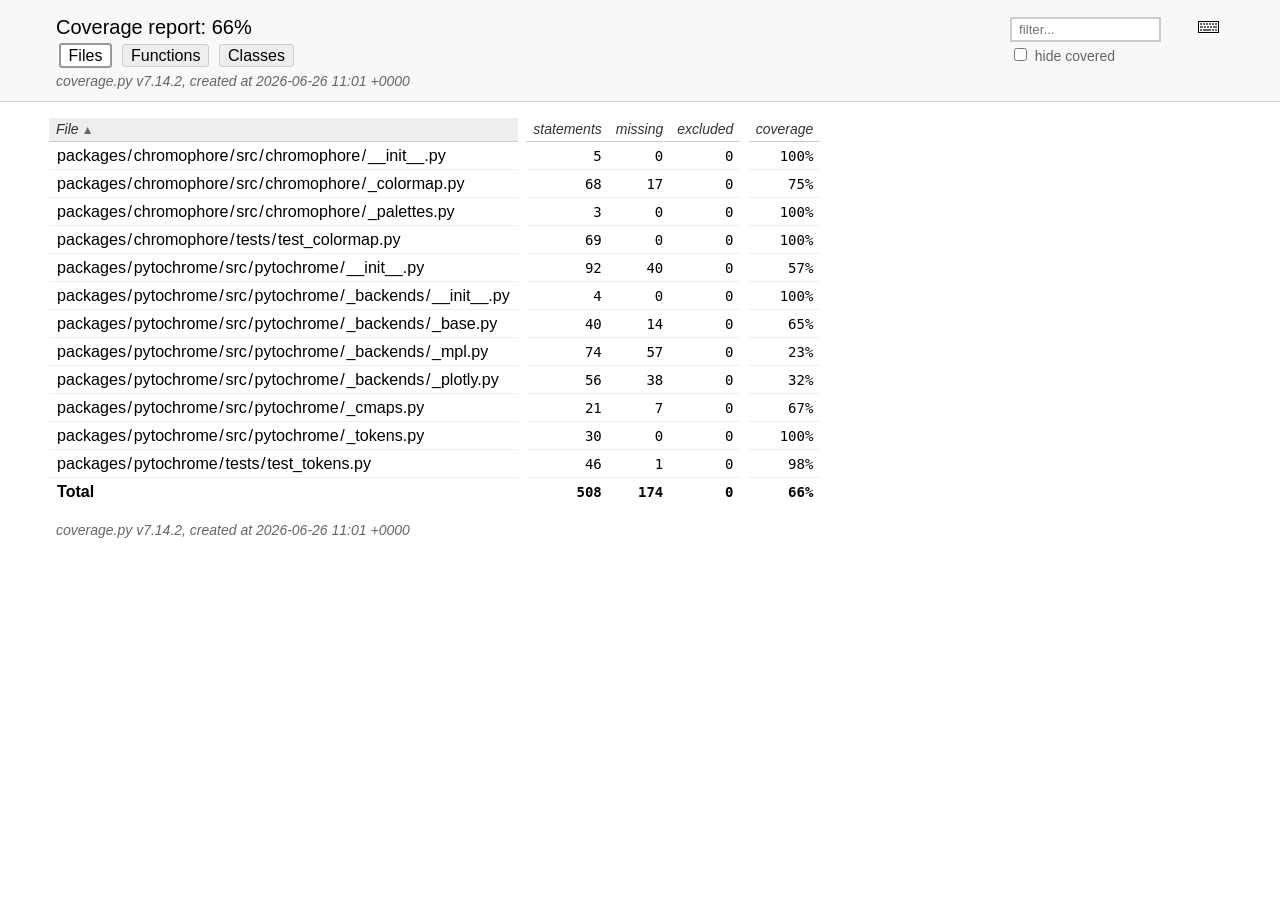
<file: htmlcov/index.html>
<!DOCTYPE html>
<html lang="en">
<head>
    <meta http-equiv="Content-Type" content="text/html; charset=utf-8">
    <title>Coverage report</title>
    <link rel="icon" sizes="32x32" href="favicon_32_cb_c827f16f.png">
    <link rel="stylesheet" href="style_cb_4667309f.css" type="text/css">
    <script src="coverage_html_cb_dd2e7eb5.js" defer></script>
</head>
<body class="indexfile">
<header>
    <div class="content">
        <h1>Coverage report:
            <span class="pc_cov">66%</span>
        </h1>
        <aside id="help_panel_wrapper">
            <input id="help_panel_state" type="checkbox">
            <label for="help_panel_state">
                <img id="keyboard_icon" src="keybd_closed_cb_900cfef5.png" alt="Show/hide keyboard shortcuts">
            </label>
            <div id="help_panel">
                <p class="legend">Shortcuts on this page</p>
                <div class="keyhelp">
                    <p>
                        <kbd>f</kbd>
                        <kbd>s</kbd>
                        <kbd>m</kbd>
                        <kbd>x</kbd>
                        <kbd>c</kbd>
                        &nbsp; change column sorting
                    </p>
                    <p>
                        <kbd>[</kbd>
                        <kbd>]</kbd>
                        &nbsp; prev/next file
                    </p>
                    <p>
                        <kbd>?</kbd> &nbsp; show/hide this help
                    </p>
                </div>
            </div>
        </aside>
        <form id="filter_container">
            <input id="filter" type="text" value="" placeholder="filter...">
            <div>
                <input id="hide100" type="checkbox" >
                <label for="hide100">hide covered</label>
            </div>
        </form>
        <h2>
                <a class="button current">Files</a>
                <a class="button" href="function_index.html">Functions</a>
                <a class="button" href="class_index.html">Classes</a>
        </h2>
        <p class="text">
            <a class="nav" href="https://coverage.readthedocs.io/en/7.14.2">coverage.py v7.14.2</a>,
            created at 2026-06-26 11:01 +0000
        </p>
    </div>
</header>
<main id="index">
    <table class="index" data-sortable>
        <thead>
            <tr class="tablehead" title="Click to sort">
                <th id="file" class="name" aria-sort="none" data-shortcut="f">File<span class="arrows"></span></th>
                <th class="spacer">&nbsp;</th>
                <th id="statements" aria-sort="none" data-default-sort-order="descending" data-shortcut="s">statements<span class="arrows"></span></th>
                <th id="missing" aria-sort="none" data-default-sort-order="descending" data-shortcut="m">missing<span class="arrows"></span></th>
                <th id="excluded" aria-sort="none" data-default-sort-order="descending" data-shortcut="x">excluded<span class="arrows"></span></th>
                <th class="spacer">&nbsp;</th>
                <th id="coverage" aria-sort="none" data-shortcut="c">coverage<span class="arrows"></span></th>
            </tr>
        </thead>
        <tbody>
            <tr class="region">
                <td class="name"><a href="z_70406cbaff59e3fa___init___py.html">packages<span class="sep">/</span>chromophore<span class="sep">/</span>src<span class="sep">/</span>chromophore<span class="sep">/</span>__init__.py</a></td>
                <td class="spacer">&nbsp;</td>
                <td>5</td>
                <td>0</td>
                <td>0</td>
                <td class="spacer">&nbsp;</td>
                <td data-ratio="5 5">100%</td>
            </tr>
            <tr class="region">
                <td class="name"><a href="z_70406cbaff59e3fa__colormap_py.html">packages<span class="sep">/</span>chromophore<span class="sep">/</span>src<span class="sep">/</span>chromophore<span class="sep">/</span>_colormap.py</a></td>
                <td class="spacer">&nbsp;</td>
                <td>68</td>
                <td>17</td>
                <td>0</td>
                <td class="spacer">&nbsp;</td>
                <td data-ratio="51 68">75%</td>
            </tr>
            <tr class="region">
                <td class="name"><a href="z_70406cbaff59e3fa__palettes_py.html">packages<span class="sep">/</span>chromophore<span class="sep">/</span>src<span class="sep">/</span>chromophore<span class="sep">/</span>_palettes.py</a></td>
                <td class="spacer">&nbsp;</td>
                <td>3</td>
                <td>0</td>
                <td>0</td>
                <td class="spacer">&nbsp;</td>
                <td data-ratio="3 3">100%</td>
            </tr>
            <tr class="region">
                <td class="name"><a href="z_b58d9dd2c799836d_test_colormap_py.html">packages<span class="sep">/</span>chromophore<span class="sep">/</span>tests<span class="sep">/</span>test_colormap.py</a></td>
                <td class="spacer">&nbsp;</td>
                <td>69</td>
                <td>0</td>
                <td>0</td>
                <td class="spacer">&nbsp;</td>
                <td data-ratio="69 69">100%</td>
            </tr>
            <tr class="region">
                <td class="name"><a href="z_0bf3a941c13dfd55___init___py.html">packages<span class="sep">/</span>pytochrome<span class="sep">/</span>src<span class="sep">/</span>pytochrome<span class="sep">/</span>__init__.py</a></td>
                <td class="spacer">&nbsp;</td>
                <td>92</td>
                <td>40</td>
                <td>0</td>
                <td class="spacer">&nbsp;</td>
                <td data-ratio="52 92">57%</td>
            </tr>
            <tr class="region">
                <td class="name"><a href="z_b8a39d7224807bad___init___py.html">packages<span class="sep">/</span>pytochrome<span class="sep">/</span>src<span class="sep">/</span>pytochrome<span class="sep">/</span>_backends<span class="sep">/</span>__init__.py</a></td>
                <td class="spacer">&nbsp;</td>
                <td>4</td>
                <td>0</td>
                <td>0</td>
                <td class="spacer">&nbsp;</td>
                <td data-ratio="4 4">100%</td>
            </tr>
            <tr class="region">
                <td class="name"><a href="z_b8a39d7224807bad__base_py.html">packages<span class="sep">/</span>pytochrome<span class="sep">/</span>src<span class="sep">/</span>pytochrome<span class="sep">/</span>_backends<span class="sep">/</span>_base.py</a></td>
                <td class="spacer">&nbsp;</td>
                <td>40</td>
                <td>14</td>
                <td>0</td>
                <td class="spacer">&nbsp;</td>
                <td data-ratio="26 40">65%</td>
            </tr>
            <tr class="region">
                <td class="name"><a href="z_b8a39d7224807bad__mpl_py.html">packages<span class="sep">/</span>pytochrome<span class="sep">/</span>src<span class="sep">/</span>pytochrome<span class="sep">/</span>_backends<span class="sep">/</span>_mpl.py</a></td>
                <td class="spacer">&nbsp;</td>
                <td>74</td>
                <td>57</td>
                <td>0</td>
                <td class="spacer">&nbsp;</td>
                <td data-ratio="17 74">23%</td>
            </tr>
            <tr class="region">
                <td class="name"><a href="z_b8a39d7224807bad__plotly_py.html">packages<span class="sep">/</span>pytochrome<span class="sep">/</span>src<span class="sep">/</span>pytochrome<span class="sep">/</span>_backends<span class="sep">/</span>_plotly.py</a></td>
                <td class="spacer">&nbsp;</td>
                <td>56</td>
                <td>38</td>
                <td>0</td>
                <td class="spacer">&nbsp;</td>
                <td data-ratio="18 56">32%</td>
            </tr>
            <tr class="region">
                <td class="name"><a href="z_0bf3a941c13dfd55__cmaps_py.html">packages<span class="sep">/</span>pytochrome<span class="sep">/</span>src<span class="sep">/</span>pytochrome<span class="sep">/</span>_cmaps.py</a></td>
                <td class="spacer">&nbsp;</td>
                <td>21</td>
                <td>7</td>
                <td>0</td>
                <td class="spacer">&nbsp;</td>
                <td data-ratio="14 21">67%</td>
            </tr>
            <tr class="region">
                <td class="name"><a href="z_0bf3a941c13dfd55__tokens_py.html">packages<span class="sep">/</span>pytochrome<span class="sep">/</span>src<span class="sep">/</span>pytochrome<span class="sep">/</span>_tokens.py</a></td>
                <td class="spacer">&nbsp;</td>
                <td>30</td>
                <td>0</td>
                <td>0</td>
                <td class="spacer">&nbsp;</td>
                <td data-ratio="30 30">100%</td>
            </tr>
            <tr class="region">
                <td class="name"><a href="z_cdfa4a50bebfd3d2_test_tokens_py.html">packages<span class="sep">/</span>pytochrome<span class="sep">/</span>tests<span class="sep">/</span>test_tokens.py</a></td>
                <td class="spacer">&nbsp;</td>
                <td>46</td>
                <td>1</td>
                <td>0</td>
                <td class="spacer">&nbsp;</td>
                <td data-ratio="45 46">98%</td>
            </tr>
        </tbody>
        <tfoot>
            <tr class="total">
                <td class="name">Total</td>
                <td class="spacer">&nbsp;</td>
                <td>508</td>
                <td>174</td>
                <td>0</td>
                <td class="spacer">&nbsp;</td>
                <td data-ratio="334 508">66%</td>
            </tr>
        </tfoot>
    </table>
    <p id="no_rows">
        No items found using the specified filter.
    </p>
</main>
<footer>
    <div class="content">
        <p>
            <a class="nav" href="https://coverage.readthedocs.io/en/7.14.2">coverage.py v7.14.2</a>,
            created at 2026-06-26 11:01 +0000
        </p>
    </div>
    <aside class="hidden">
        <a id="prevFileLink" class="nav" href="z_cdfa4a50bebfd3d2_test_tokens_py.html"></a>
        <a id="nextFileLink" class="nav" href="z_70406cbaff59e3fa___init___py.html"></a>
        <button type="button" class="button_prev_file" data-shortcut="["></button>
        <button type="button" class="button_next_file" data-shortcut="]"></button>
        <button type="button" class="button_show_hide_help" data-shortcut="?"></button>
    </aside>
</footer>
</body>
</html>
</file>
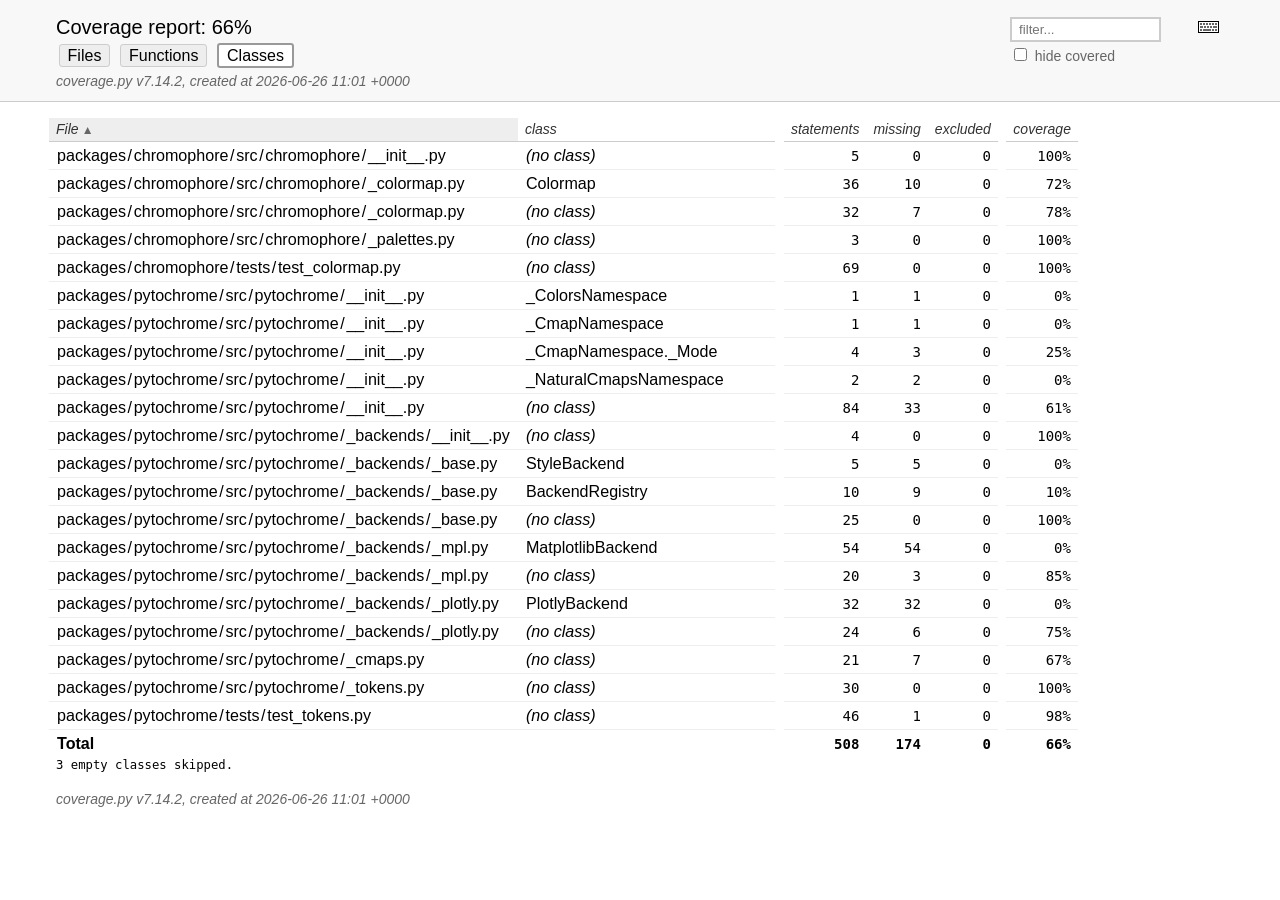
<file: htmlcov/class_index.html>
<!DOCTYPE html>
<html lang="en">
<head>
    <meta http-equiv="Content-Type" content="text/html; charset=utf-8">
    <title>Coverage report</title>
    <link rel="icon" sizes="32x32" href="favicon_32_cb_c827f16f.png">
    <link rel="stylesheet" href="style_cb_4667309f.css" type="text/css">
    <script src="coverage_html_cb_dd2e7eb5.js" defer></script>
</head>
<body class="indexfile">
<header>
    <div class="content">
        <h1>Coverage report:
            <span class="pc_cov">66%</span>
        </h1>
        <aside id="help_panel_wrapper">
            <input id="help_panel_state" type="checkbox">
            <label for="help_panel_state">
                <img id="keyboard_icon" src="keybd_closed_cb_900cfef5.png" alt="Show/hide keyboard shortcuts">
            </label>
            <div id="help_panel">
                <p class="legend">Shortcuts on this page</p>
                <div class="keyhelp">
                    <p>
                        <kbd>f</kbd>
                        <kbd>n</kbd>
                        <kbd>s</kbd>
                        <kbd>m</kbd>
                        <kbd>x</kbd>
                        <kbd>c</kbd>
                        &nbsp; change column sorting
                    </p>
                    <p>
                        <kbd>[</kbd>
                        <kbd>]</kbd>
                        &nbsp; prev/next file
                    </p>
                    <p>
                        <kbd>?</kbd> &nbsp; show/hide this help
                    </p>
                </div>
            </div>
        </aside>
        <form id="filter_container">
            <input id="filter" type="text" value="" placeholder="filter...">
            <div>
                <input id="hide100" type="checkbox" >
                <label for="hide100">hide covered</label>
            </div>
        </form>
        <h2>
                <a class="button" href="index.html">Files</a>
                <a class="button" href="function_index.html">Functions</a>
                <a class="button current">Classes</a>
        </h2>
        <p class="text">
            <a class="nav" href="https://coverage.readthedocs.io/en/7.14.2">coverage.py v7.14.2</a>,
            created at 2026-06-26 11:01 +0000
        </p>
    </div>
</header>
<main id="index">
    <table class="index" data-sortable>
        <thead>
            <tr class="tablehead" title="Click to sort">
                <th id="file" class="name" aria-sort="none" data-shortcut="f">File<span class="arrows"></span></th>
                <th id="region" class="name" aria-sort="none" data-default-sort-order="ascending" data-shortcut="n">class<span class="arrows"></span></th>
                <th class="spacer">&nbsp;</th>
                <th id="statements" aria-sort="none" data-default-sort-order="descending" data-shortcut="s">statements<span class="arrows"></span></th>
                <th id="missing" aria-sort="none" data-default-sort-order="descending" data-shortcut="m">missing<span class="arrows"></span></th>
                <th id="excluded" aria-sort="none" data-default-sort-order="descending" data-shortcut="x">excluded<span class="arrows"></span></th>
                <th class="spacer">&nbsp;</th>
                <th id="coverage" aria-sort="none" data-shortcut="c">coverage<span class="arrows"></span></th>
            </tr>
        </thead>
        <tbody>
            <tr class="region">
                <td class="name"><a href="z_70406cbaff59e3fa___init___py.html">packages<span class="sep">/</span>chromophore<span class="sep">/</span>src<span class="sep">/</span>chromophore<span class="sep">/</span>__init__.py</a></td>
                <td class="name"><a href="z_70406cbaff59e3fa___init___py.html"><data value=''><span class='no-noun'>(no class)</span></data></a></td>
                <td class="spacer">&nbsp;</td>
                <td>5</td>
                <td>0</td>
                <td>0</td>
                <td class="spacer">&nbsp;</td>
                <td data-ratio="5 5">100%</td>
            </tr>
            <tr class="region">
                <td class="name"><a href="z_70406cbaff59e3fa__colormap_py.html#t27">packages<span class="sep">/</span>chromophore<span class="sep">/</span>src<span class="sep">/</span>chromophore<span class="sep">/</span>_colormap.py</a></td>
                <td class="name"><a href="z_70406cbaff59e3fa__colormap_py.html#t27"><data value='Colormap'>Colormap</data></a></td>
                <td class="spacer">&nbsp;</td>
                <td>36</td>
                <td>10</td>
                <td>0</td>
                <td class="spacer">&nbsp;</td>
                <td data-ratio="26 36">72%</td>
            </tr>
            <tr class="region">
                <td class="name"><a href="z_70406cbaff59e3fa__colormap_py.html">packages<span class="sep">/</span>chromophore<span class="sep">/</span>src<span class="sep">/</span>chromophore<span class="sep">/</span>_colormap.py</a></td>
                <td class="name"><a href="z_70406cbaff59e3fa__colormap_py.html"><data value=''><span class='no-noun'>(no class)</span></data></a></td>
                <td class="spacer">&nbsp;</td>
                <td>32</td>
                <td>7</td>
                <td>0</td>
                <td class="spacer">&nbsp;</td>
                <td data-ratio="25 32">78%</td>
            </tr>
            <tr class="region">
                <td class="name"><a href="z_70406cbaff59e3fa__palettes_py.html">packages<span class="sep">/</span>chromophore<span class="sep">/</span>src<span class="sep">/</span>chromophore<span class="sep">/</span>_palettes.py</a></td>
                <td class="name"><a href="z_70406cbaff59e3fa__palettes_py.html"><data value=''><span class='no-noun'>(no class)</span></data></a></td>
                <td class="spacer">&nbsp;</td>
                <td>3</td>
                <td>0</td>
                <td>0</td>
                <td class="spacer">&nbsp;</td>
                <td data-ratio="3 3">100%</td>
            </tr>
            <tr class="region">
                <td class="name"><a href="z_b58d9dd2c799836d_test_colormap_py.html">packages<span class="sep">/</span>chromophore<span class="sep">/</span>tests<span class="sep">/</span>test_colormap.py</a></td>
                <td class="name"><a href="z_b58d9dd2c799836d_test_colormap_py.html"><data value=''><span class='no-noun'>(no class)</span></data></a></td>
                <td class="spacer">&nbsp;</td>
                <td>69</td>
                <td>0</td>
                <td>0</td>
                <td class="spacer">&nbsp;</td>
                <td data-ratio="69 69">100%</td>
            </tr>
            <tr class="region">
                <td class="name"><a href="z_0bf3a941c13dfd55___init___py.html#t204">packages<span class="sep">/</span>pytochrome<span class="sep">/</span>src<span class="sep">/</span>pytochrome<span class="sep">/</span>__init__.py</a></td>
                <td class="name"><a href="z_0bf3a941c13dfd55___init___py.html#t204"><data value='ColorsNamespace'>_ColorsNamespace</data></a></td>
                <td class="spacer">&nbsp;</td>
                <td>1</td>
                <td>1</td>
                <td>0</td>
                <td class="spacer">&nbsp;</td>
                <td data-ratio="0 1">0%</td>
            </tr>
            <tr class="region">
                <td class="name"><a href="z_0bf3a941c13dfd55___init___py.html#t218">packages<span class="sep">/</span>pytochrome<span class="sep">/</span>src<span class="sep">/</span>pytochrome<span class="sep">/</span>__init__.py</a></td>
                <td class="name"><a href="z_0bf3a941c13dfd55___init___py.html#t218"><data value='CmapNamespace'>_CmapNamespace</data></a></td>
                <td class="spacer">&nbsp;</td>
                <td>1</td>
                <td>1</td>
                <td>0</td>
                <td class="spacer">&nbsp;</td>
                <td data-ratio="0 1">0%</td>
            </tr>
            <tr class="region">
                <td class="name"><a href="z_0bf3a941c13dfd55___init___py.html#t225">packages<span class="sep">/</span>pytochrome<span class="sep">/</span>src<span class="sep">/</span>pytochrome<span class="sep">/</span>__init__.py</a></td>
                <td class="name"><a href="z_0bf3a941c13dfd55___init___py.html#t225"><data value='Mode'>_CmapNamespace._Mode</data></a></td>
                <td class="spacer">&nbsp;</td>
                <td>4</td>
                <td>3</td>
                <td>0</td>
                <td class="spacer">&nbsp;</td>
                <td data-ratio="1 4">25%</td>
            </tr>
            <tr class="region">
                <td class="name"><a href="z_0bf3a941c13dfd55___init___py.html#t254">packages<span class="sep">/</span>pytochrome<span class="sep">/</span>src<span class="sep">/</span>pytochrome<span class="sep">/</span>__init__.py</a></td>
                <td class="name"><a href="z_0bf3a941c13dfd55___init___py.html#t254"><data value='NaturalCmapsNamespace'>_NaturalCmapsNamespace</data></a></td>
                <td class="spacer">&nbsp;</td>
                <td>2</td>
                <td>2</td>
                <td>0</td>
                <td class="spacer">&nbsp;</td>
                <td data-ratio="0 2">0%</td>
            </tr>
            <tr class="region">
                <td class="name"><a href="z_0bf3a941c13dfd55___init___py.html">packages<span class="sep">/</span>pytochrome<span class="sep">/</span>src<span class="sep">/</span>pytochrome<span class="sep">/</span>__init__.py</a></td>
                <td class="name"><a href="z_0bf3a941c13dfd55___init___py.html"><data value=''><span class='no-noun'>(no class)</span></data></a></td>
                <td class="spacer">&nbsp;</td>
                <td>84</td>
                <td>33</td>
                <td>0</td>
                <td class="spacer">&nbsp;</td>
                <td data-ratio="51 84">61%</td>
            </tr>
            <tr class="region">
                <td class="name"><a href="z_b8a39d7224807bad___init___py.html">packages<span class="sep">/</span>pytochrome<span class="sep">/</span>src<span class="sep">/</span>pytochrome<span class="sep">/</span>_backends<span class="sep">/</span>__init__.py</a></td>
                <td class="name"><a href="z_b8a39d7224807bad___init___py.html"><data value=''><span class='no-noun'>(no class)</span></data></a></td>
                <td class="spacer">&nbsp;</td>
                <td>4</td>
                <td>0</td>
                <td>0</td>
                <td class="spacer">&nbsp;</td>
                <td data-ratio="4 4">100%</td>
            </tr>
            <tr class="region">
                <td class="name"><a href="z_b8a39d7224807bad__base_py.html#t11">packages<span class="sep">/</span>pytochrome<span class="sep">/</span>src<span class="sep">/</span>pytochrome<span class="sep">/</span>_backends<span class="sep">/</span>_base.py</a></td>
                <td class="name"><a href="z_b8a39d7224807bad__base_py.html#t11"><data value='StyleBackend'>StyleBackend</data></a></td>
                <td class="spacer">&nbsp;</td>
                <td>5</td>
                <td>5</td>
                <td>0</td>
                <td class="spacer">&nbsp;</td>
                <td data-ratio="0 5">0%</td>
            </tr>
            <tr class="region">
                <td class="name"><a href="z_b8a39d7224807bad__base_py.html#t58">packages<span class="sep">/</span>pytochrome<span class="sep">/</span>src<span class="sep">/</span>pytochrome<span class="sep">/</span>_backends<span class="sep">/</span>_base.py</a></td>
                <td class="name"><a href="z_b8a39d7224807bad__base_py.html#t58"><data value='BackendRegistry'>BackendRegistry</data></a></td>
                <td class="spacer">&nbsp;</td>
                <td>10</td>
                <td>9</td>
                <td>0</td>
                <td class="spacer">&nbsp;</td>
                <td data-ratio="1 10">10%</td>
            </tr>
            <tr class="region">
                <td class="name"><a href="z_b8a39d7224807bad__base_py.html">packages<span class="sep">/</span>pytochrome<span class="sep">/</span>src<span class="sep">/</span>pytochrome<span class="sep">/</span>_backends<span class="sep">/</span>_base.py</a></td>
                <td class="name"><a href="z_b8a39d7224807bad__base_py.html"><data value=''><span class='no-noun'>(no class)</span></data></a></td>
                <td class="spacer">&nbsp;</td>
                <td>25</td>
                <td>0</td>
                <td>0</td>
                <td class="spacer">&nbsp;</td>
                <td data-ratio="25 25">100%</td>
            </tr>
            <tr class="region">
                <td class="name"><a href="z_b8a39d7224807bad__mpl_py.html#t39">packages<span class="sep">/</span>pytochrome<span class="sep">/</span>src<span class="sep">/</span>pytochrome<span class="sep">/</span>_backends<span class="sep">/</span>_mpl.py</a></td>
                <td class="name"><a href="z_b8a39d7224807bad__mpl_py.html#t39"><data value='MatplotlibBackend'>MatplotlibBackend</data></a></td>
                <td class="spacer">&nbsp;</td>
                <td>54</td>
                <td>54</td>
                <td>0</td>
                <td class="spacer">&nbsp;</td>
                <td data-ratio="0 54">0%</td>
            </tr>
            <tr class="region">
                <td class="name"><a href="z_b8a39d7224807bad__mpl_py.html">packages<span class="sep">/</span>pytochrome<span class="sep">/</span>src<span class="sep">/</span>pytochrome<span class="sep">/</span>_backends<span class="sep">/</span>_mpl.py</a></td>
                <td class="name"><a href="z_b8a39d7224807bad__mpl_py.html"><data value=''><span class='no-noun'>(no class)</span></data></a></td>
                <td class="spacer">&nbsp;</td>
                <td>20</td>
                <td>3</td>
                <td>0</td>
                <td class="spacer">&nbsp;</td>
                <td data-ratio="17 20">85%</td>
            </tr>
            <tr class="region">
                <td class="name"><a href="z_b8a39d7224807bad__plotly_py.html#t129">packages<span class="sep">/</span>pytochrome<span class="sep">/</span>src<span class="sep">/</span>pytochrome<span class="sep">/</span>_backends<span class="sep">/</span>_plotly.py</a></td>
                <td class="name"><a href="z_b8a39d7224807bad__plotly_py.html#t129"><data value='PlotlyBackend'>PlotlyBackend</data></a></td>
                <td class="spacer">&nbsp;</td>
                <td>32</td>
                <td>32</td>
                <td>0</td>
                <td class="spacer">&nbsp;</td>
                <td data-ratio="0 32">0%</td>
            </tr>
            <tr class="region">
                <td class="name"><a href="z_b8a39d7224807bad__plotly_py.html">packages<span class="sep">/</span>pytochrome<span class="sep">/</span>src<span class="sep">/</span>pytochrome<span class="sep">/</span>_backends<span class="sep">/</span>_plotly.py</a></td>
                <td class="name"><a href="z_b8a39d7224807bad__plotly_py.html"><data value=''><span class='no-noun'>(no class)</span></data></a></td>
                <td class="spacer">&nbsp;</td>
                <td>24</td>
                <td>6</td>
                <td>0</td>
                <td class="spacer">&nbsp;</td>
                <td data-ratio="18 24">75%</td>
            </tr>
            <tr class="region">
                <td class="name"><a href="z_0bf3a941c13dfd55__cmaps_py.html">packages<span class="sep">/</span>pytochrome<span class="sep">/</span>src<span class="sep">/</span>pytochrome<span class="sep">/</span>_cmaps.py</a></td>
                <td class="name"><a href="z_0bf3a941c13dfd55__cmaps_py.html"><data value=''><span class='no-noun'>(no class)</span></data></a></td>
                <td class="spacer">&nbsp;</td>
                <td>21</td>
                <td>7</td>
                <td>0</td>
                <td class="spacer">&nbsp;</td>
                <td data-ratio="14 21">67%</td>
            </tr>
            <tr class="region">
                <td class="name"><a href="z_0bf3a941c13dfd55__tokens_py.html">packages<span class="sep">/</span>pytochrome<span class="sep">/</span>src<span class="sep">/</span>pytochrome<span class="sep">/</span>_tokens.py</a></td>
                <td class="name"><a href="z_0bf3a941c13dfd55__tokens_py.html"><data value=''><span class='no-noun'>(no class)</span></data></a></td>
                <td class="spacer">&nbsp;</td>
                <td>30</td>
                <td>0</td>
                <td>0</td>
                <td class="spacer">&nbsp;</td>
                <td data-ratio="30 30">100%</td>
            </tr>
            <tr class="region">
                <td class="name"><a href="z_cdfa4a50bebfd3d2_test_tokens_py.html">packages<span class="sep">/</span>pytochrome<span class="sep">/</span>tests<span class="sep">/</span>test_tokens.py</a></td>
                <td class="name"><a href="z_cdfa4a50bebfd3d2_test_tokens_py.html"><data value=''><span class='no-noun'>(no class)</span></data></a></td>
                <td class="spacer">&nbsp;</td>
                <td>46</td>
                <td>1</td>
                <td>0</td>
                <td class="spacer">&nbsp;</td>
                <td data-ratio="45 46">98%</td>
            </tr>
        </tbody>
        <tfoot>
            <tr class="total">
                <td class="name">Total</td>
                <td class="name">&nbsp;</td>
                <td class="spacer">&nbsp;</td>
                <td>508</td>
                <td>174</td>
                <td>0</td>
                <td class="spacer">&nbsp;</td>
                <td data-ratio="334 508">66%</td>
            </tr>
        </tfoot>
    </table>
    <p id="no_rows">
        No items found using the specified filter.
    </p>
        <p>3 empty classes skipped.</p>
</main>
<footer>
    <div class="content">
        <p>
            <a class="nav" href="https://coverage.readthedocs.io/en/7.14.2">coverage.py v7.14.2</a>,
            created at 2026-06-26 11:01 +0000
        </p>
    </div>
    <aside class="hidden">
        <a id="prevFileLink" class="nav" href=""></a>
        <a id="nextFileLink" class="nav" href=""></a>
        <button type="button" class="button_prev_file" data-shortcut="["></button>
        <button type="button" class="button_next_file" data-shortcut="]"></button>
        <button type="button" class="button_show_hide_help" data-shortcut="?"></button>
    </aside>
</footer>
</body>
</html>
</file>
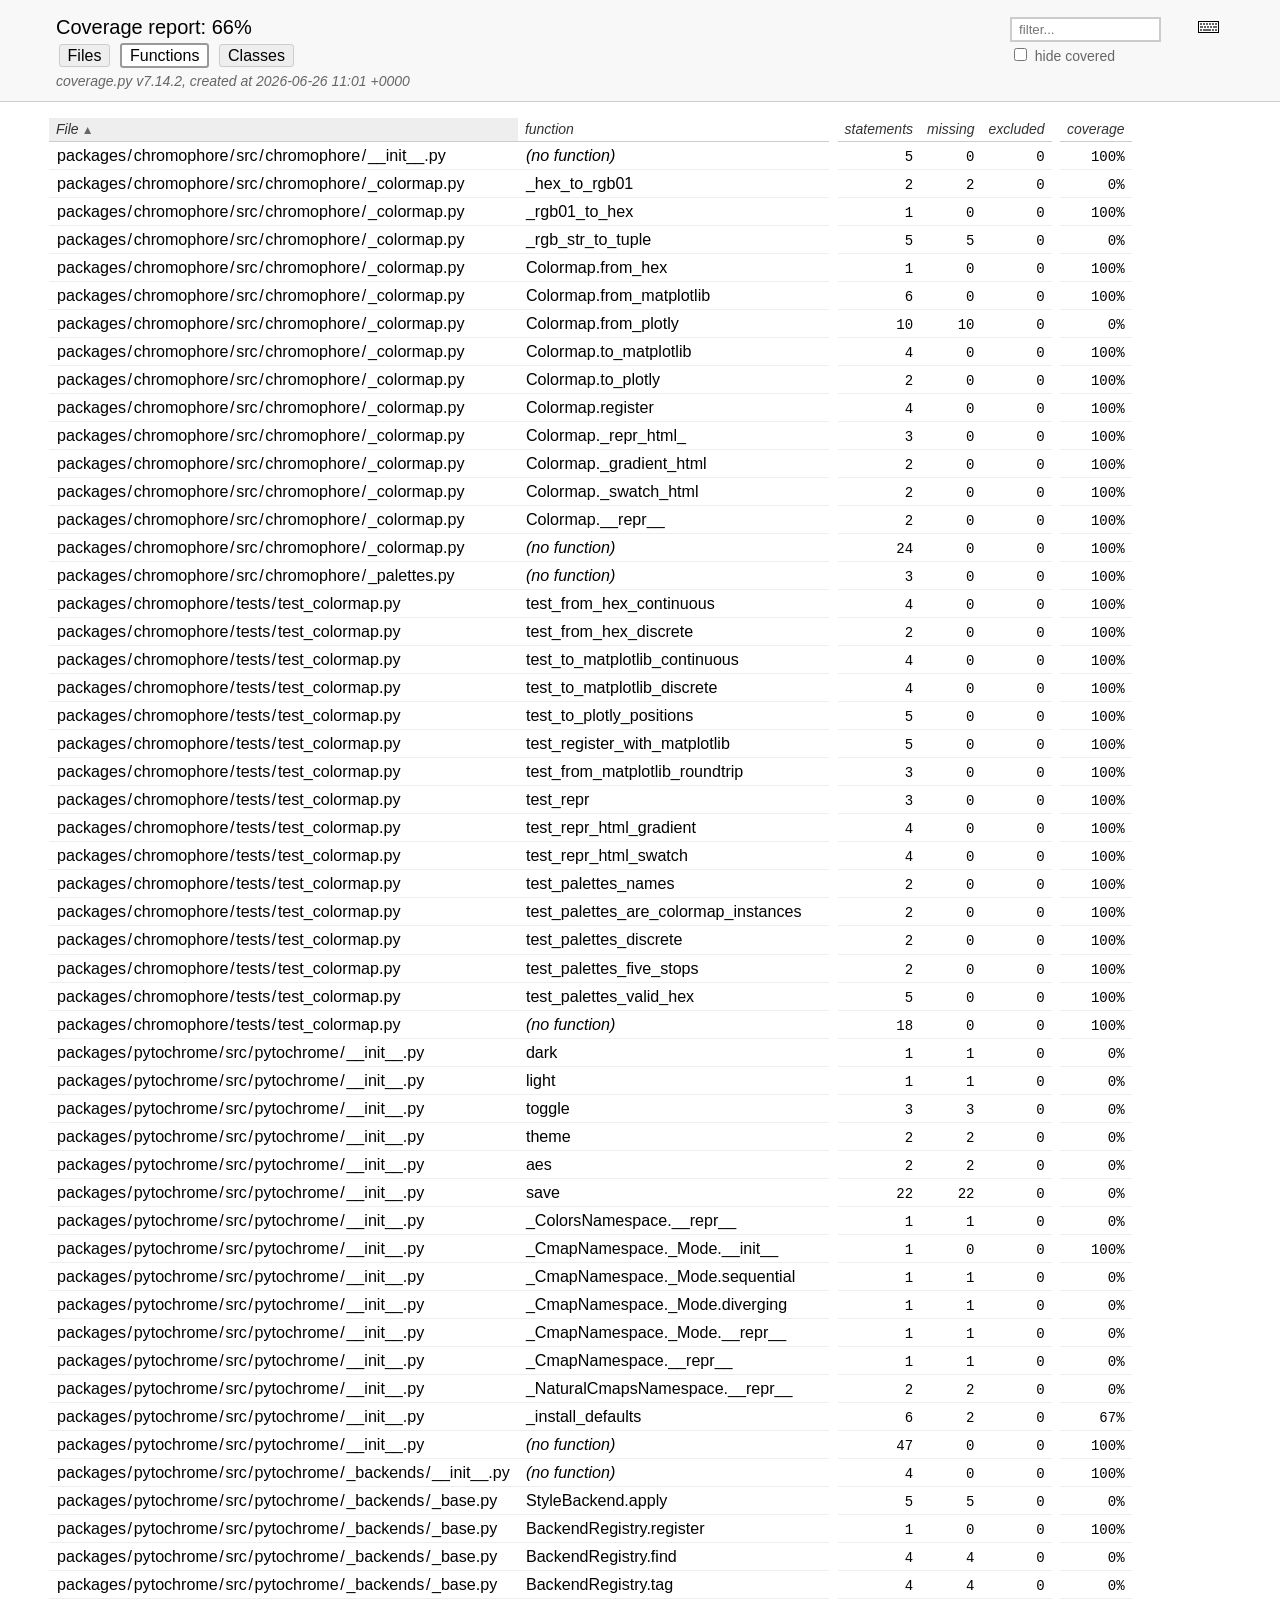
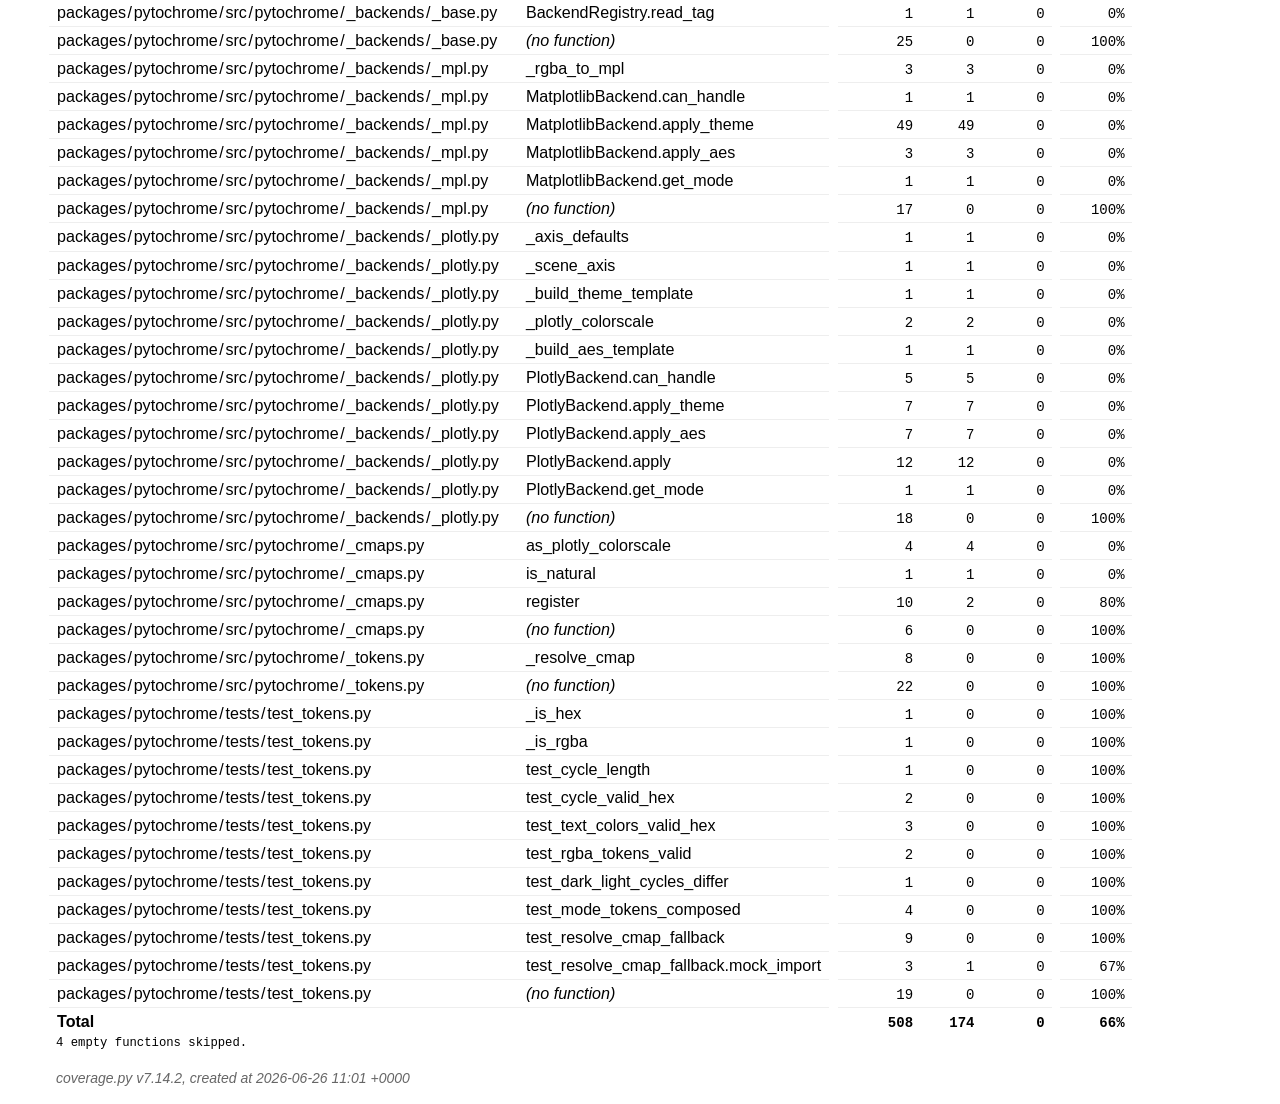
<file: htmlcov/function_index.html>
<!DOCTYPE html>
<html lang="en">
<head>
    <meta http-equiv="Content-Type" content="text/html; charset=utf-8">
    <title>Coverage report</title>
    <link rel="icon" sizes="32x32" href="favicon_32_cb_c827f16f.png">
    <link rel="stylesheet" href="style_cb_4667309f.css" type="text/css">
    <script src="coverage_html_cb_dd2e7eb5.js" defer></script>
</head>
<body class="indexfile">
<header>
    <div class="content">
        <h1>Coverage report:
            <span class="pc_cov">66%</span>
        </h1>
        <aside id="help_panel_wrapper">
            <input id="help_panel_state" type="checkbox">
            <label for="help_panel_state">
                <img id="keyboard_icon" src="keybd_closed_cb_900cfef5.png" alt="Show/hide keyboard shortcuts">
            </label>
            <div id="help_panel">
                <p class="legend">Shortcuts on this page</p>
                <div class="keyhelp">
                    <p>
                        <kbd>f</kbd>
                        <kbd>n</kbd>
                        <kbd>s</kbd>
                        <kbd>m</kbd>
                        <kbd>x</kbd>
                        <kbd>c</kbd>
                        &nbsp; change column sorting
                    </p>
                    <p>
                        <kbd>[</kbd>
                        <kbd>]</kbd>
                        &nbsp; prev/next file
                    </p>
                    <p>
                        <kbd>?</kbd> &nbsp; show/hide this help
                    </p>
                </div>
            </div>
        </aside>
        <form id="filter_container">
            <input id="filter" type="text" value="" placeholder="filter...">
            <div>
                <input id="hide100" type="checkbox" >
                <label for="hide100">hide covered</label>
            </div>
        </form>
        <h2>
                <a class="button" href="index.html">Files</a>
                <a class="button current">Functions</a>
                <a class="button" href="class_index.html">Classes</a>
        </h2>
        <p class="text">
            <a class="nav" href="https://coverage.readthedocs.io/en/7.14.2">coverage.py v7.14.2</a>,
            created at 2026-06-26 11:01 +0000
        </p>
    </div>
</header>
<main id="index">
    <table class="index" data-sortable>
        <thead>
            <tr class="tablehead" title="Click to sort">
                <th id="file" class="name" aria-sort="none" data-shortcut="f">File<span class="arrows"></span></th>
                <th id="region" class="name" aria-sort="none" data-default-sort-order="ascending" data-shortcut="n">function<span class="arrows"></span></th>
                <th class="spacer">&nbsp;</th>
                <th id="statements" aria-sort="none" data-default-sort-order="descending" data-shortcut="s">statements<span class="arrows"></span></th>
                <th id="missing" aria-sort="none" data-default-sort-order="descending" data-shortcut="m">missing<span class="arrows"></span></th>
                <th id="excluded" aria-sort="none" data-default-sort-order="descending" data-shortcut="x">excluded<span class="arrows"></span></th>
                <th class="spacer">&nbsp;</th>
                <th id="coverage" aria-sort="none" data-shortcut="c">coverage<span class="arrows"></span></th>
            </tr>
        </thead>
        <tbody>
            <tr class="region">
                <td class="name"><a href="z_70406cbaff59e3fa___init___py.html">packages<span class="sep">/</span>chromophore<span class="sep">/</span>src<span class="sep">/</span>chromophore<span class="sep">/</span>__init__.py</a></td>
                <td class="name"><a href="z_70406cbaff59e3fa___init___py.html"><data value=''><span class='no-noun'>(no function)</span></data></a></td>
                <td class="spacer">&nbsp;</td>
                <td>5</td>
                <td>0</td>
                <td>0</td>
                <td class="spacer">&nbsp;</td>
                <td data-ratio="5 5">100%</td>
            </tr>
            <tr class="region">
                <td class="name"><a href="z_70406cbaff59e3fa__colormap_py.html#t9">packages<span class="sep">/</span>chromophore<span class="sep">/</span>src<span class="sep">/</span>chromophore<span class="sep">/</span>_colormap.py</a></td>
                <td class="name"><a href="z_70406cbaff59e3fa__colormap_py.html#t9"><data value='hex_to_rgb01'>_hex_to_rgb01</data></a></td>
                <td class="spacer">&nbsp;</td>
                <td>2</td>
                <td>2</td>
                <td>0</td>
                <td class="spacer">&nbsp;</td>
                <td data-ratio="0 2">0%</td>
            </tr>
            <tr class="region">
                <td class="name"><a href="z_70406cbaff59e3fa__colormap_py.html#t14">packages<span class="sep">/</span>chromophore<span class="sep">/</span>src<span class="sep">/</span>chromophore<span class="sep">/</span>_colormap.py</a></td>
                <td class="name"><a href="z_70406cbaff59e3fa__colormap_py.html#t14"><data value='rgb01_to_hex'>_rgb01_to_hex</data></a></td>
                <td class="spacer">&nbsp;</td>
                <td>1</td>
                <td>0</td>
                <td>0</td>
                <td class="spacer">&nbsp;</td>
                <td data-ratio="1 1">100%</td>
            </tr>
            <tr class="region">
                <td class="name"><a href="z_70406cbaff59e3fa__colormap_py.html#t18">packages<span class="sep">/</span>chromophore<span class="sep">/</span>src<span class="sep">/</span>chromophore<span class="sep">/</span>_colormap.py</a></td>
                <td class="name"><a href="z_70406cbaff59e3fa__colormap_py.html#t18"><data value='rgb_str_to_tuple'>_rgb_str_to_tuple</data></a></td>
                <td class="spacer">&nbsp;</td>
                <td>5</td>
                <td>5</td>
                <td>0</td>
                <td class="spacer">&nbsp;</td>
                <td data-ratio="0 5">0%</td>
            </tr>
            <tr class="region">
                <td class="name"><a href="z_70406cbaff59e3fa__colormap_py.html#t51">packages<span class="sep">/</span>chromophore<span class="sep">/</span>src<span class="sep">/</span>chromophore<span class="sep">/</span>_colormap.py</a></td>
                <td class="name"><a href="z_70406cbaff59e3fa__colormap_py.html#t51"><data value='from_hex'>Colormap.from_hex</data></a></td>
                <td class="spacer">&nbsp;</td>
                <td>1</td>
                <td>0</td>
                <td>0</td>
                <td class="spacer">&nbsp;</td>
                <td data-ratio="1 1">100%</td>
            </tr>
            <tr class="region">
                <td class="name"><a href="z_70406cbaff59e3fa__colormap_py.html#t61">packages<span class="sep">/</span>chromophore<span class="sep">/</span>src<span class="sep">/</span>chromophore<span class="sep">/</span>_colormap.py</a></td>
                <td class="name"><a href="z_70406cbaff59e3fa__colormap_py.html#t61"><data value='from_matplotlib'>Colormap.from_matplotlib</data></a></td>
                <td class="spacer">&nbsp;</td>
                <td>6</td>
                <td>0</td>
                <td>0</td>
                <td class="spacer">&nbsp;</td>
                <td data-ratio="6 6">100%</td>
            </tr>
            <tr class="region">
                <td class="name"><a href="z_70406cbaff59e3fa__colormap_py.html#t72">packages<span class="sep">/</span>chromophore<span class="sep">/</span>src<span class="sep">/</span>chromophore<span class="sep">/</span>_colormap.py</a></td>
                <td class="name"><a href="z_70406cbaff59e3fa__colormap_py.html#t72"><data value='from_plotly'>Colormap.from_plotly</data></a></td>
                <td class="spacer">&nbsp;</td>
                <td>10</td>
                <td>10</td>
                <td>0</td>
                <td class="spacer">&nbsp;</td>
                <td data-ratio="0 10">0%</td>
            </tr>
            <tr class="region">
                <td class="name"><a href="z_70406cbaff59e3fa__colormap_py.html#t91">packages<span class="sep">/</span>chromophore<span class="sep">/</span>src<span class="sep">/</span>chromophore<span class="sep">/</span>_colormap.py</a></td>
                <td class="name"><a href="z_70406cbaff59e3fa__colormap_py.html#t91"><data value='to_matplotlib'>Colormap.to_matplotlib</data></a></td>
                <td class="spacer">&nbsp;</td>
                <td>4</td>
                <td>0</td>
                <td>0</td>
                <td class="spacer">&nbsp;</td>
                <td data-ratio="4 4">100%</td>
            </tr>
            <tr class="region">
                <td class="name"><a href="z_70406cbaff59e3fa__colormap_py.html#t99">packages<span class="sep">/</span>chromophore<span class="sep">/</span>src<span class="sep">/</span>chromophore<span class="sep">/</span>_colormap.py</a></td>
                <td class="name"><a href="z_70406cbaff59e3fa__colormap_py.html#t99"><data value='to_plotly'>Colormap.to_plotly</data></a></td>
                <td class="spacer">&nbsp;</td>
                <td>2</td>
                <td>0</td>
                <td>0</td>
                <td class="spacer">&nbsp;</td>
                <td data-ratio="2 2">100%</td>
            </tr>
            <tr class="region">
                <td class="name"><a href="z_70406cbaff59e3fa__colormap_py.html#t104">packages<span class="sep">/</span>chromophore<span class="sep">/</span>src<span class="sep">/</span>chromophore<span class="sep">/</span>_colormap.py</a></td>
                <td class="name"><a href="z_70406cbaff59e3fa__colormap_py.html#t104"><data value='register'>Colormap.register</data></a></td>
                <td class="spacer">&nbsp;</td>
                <td>4</td>
                <td>0</td>
                <td>0</td>
                <td class="spacer">&nbsp;</td>
                <td data-ratio="4 4">100%</td>
            </tr>
            <tr class="region">
                <td class="name"><a href="z_70406cbaff59e3fa__colormap_py.html#t116">packages<span class="sep">/</span>chromophore<span class="sep">/</span>src<span class="sep">/</span>chromophore<span class="sep">/</span>_colormap.py</a></td>
                <td class="name"><a href="z_70406cbaff59e3fa__colormap_py.html#t116"><data value='repr_html_'>Colormap._repr_html_</data></a></td>
                <td class="spacer">&nbsp;</td>
                <td>3</td>
                <td>0</td>
                <td>0</td>
                <td class="spacer">&nbsp;</td>
                <td data-ratio="3 3">100%</td>
            </tr>
            <tr class="region">
                <td class="name"><a href="z_70406cbaff59e3fa__colormap_py.html#t121">packages<span class="sep">/</span>chromophore<span class="sep">/</span>src<span class="sep">/</span>chromophore<span class="sep">/</span>_colormap.py</a></td>
                <td class="name"><a href="z_70406cbaff59e3fa__colormap_py.html#t121"><data value='gradient_html'>Colormap._gradient_html</data></a></td>
                <td class="spacer">&nbsp;</td>
                <td>2</td>
                <td>0</td>
                <td>0</td>
                <td class="spacer">&nbsp;</td>
                <td data-ratio="2 2">100%</td>
            </tr>
            <tr class="region">
                <td class="name"><a href="z_70406cbaff59e3fa__colormap_py.html#t138">packages<span class="sep">/</span>chromophore<span class="sep">/</span>src<span class="sep">/</span>chromophore<span class="sep">/</span>_colormap.py</a></td>
                <td class="name"><a href="z_70406cbaff59e3fa__colormap_py.html#t138"><data value='swatch_html'>Colormap._swatch_html</data></a></td>
                <td class="spacer">&nbsp;</td>
                <td>2</td>
                <td>0</td>
                <td>0</td>
                <td class="spacer">&nbsp;</td>
                <td data-ratio="2 2">100%</td>
            </tr>
            <tr class="region">
                <td class="name"><a href="z_70406cbaff59e3fa__colormap_py.html#t153">packages<span class="sep">/</span>chromophore<span class="sep">/</span>src<span class="sep">/</span>chromophore<span class="sep">/</span>_colormap.py</a></td>
                <td class="name"><a href="z_70406cbaff59e3fa__colormap_py.html#t153"><data value='repr__'>Colormap.__repr__</data></a></td>
                <td class="spacer">&nbsp;</td>
                <td>2</td>
                <td>0</td>
                <td>0</td>
                <td class="spacer">&nbsp;</td>
                <td data-ratio="2 2">100%</td>
            </tr>
            <tr class="region">
                <td class="name"><a href="z_70406cbaff59e3fa__colormap_py.html">packages<span class="sep">/</span>chromophore<span class="sep">/</span>src<span class="sep">/</span>chromophore<span class="sep">/</span>_colormap.py</a></td>
                <td class="name"><a href="z_70406cbaff59e3fa__colormap_py.html"><data value=''><span class='no-noun'>(no function)</span></data></a></td>
                <td class="spacer">&nbsp;</td>
                <td>24</td>
                <td>0</td>
                <td>0</td>
                <td class="spacer">&nbsp;</td>
                <td data-ratio="24 24">100%</td>
            </tr>
            <tr class="region">
                <td class="name"><a href="z_70406cbaff59e3fa__palettes_py.html">packages<span class="sep">/</span>chromophore<span class="sep">/</span>src<span class="sep">/</span>chromophore<span class="sep">/</span>_palettes.py</a></td>
                <td class="name"><a href="z_70406cbaff59e3fa__palettes_py.html"><data value=''><span class='no-noun'>(no function)</span></data></a></td>
                <td class="spacer">&nbsp;</td>
                <td>3</td>
                <td>0</td>
                <td>0</td>
                <td class="spacer">&nbsp;</td>
                <td data-ratio="3 3">100%</td>
            </tr>
            <tr class="region">
                <td class="name"><a href="z_b58d9dd2c799836d_test_colormap_py.html#t8">packages<span class="sep">/</span>chromophore<span class="sep">/</span>tests<span class="sep">/</span>test_colormap.py</a></td>
                <td class="name"><a href="z_b58d9dd2c799836d_test_colormap_py.html#t8"><data value='test_from_hex_continuous'>test_from_hex_continuous</data></a></td>
                <td class="spacer">&nbsp;</td>
                <td>4</td>
                <td>0</td>
                <td>0</td>
                <td class="spacer">&nbsp;</td>
                <td data-ratio="4 4">100%</td>
            </tr>
            <tr class="region">
                <td class="name"><a href="z_b58d9dd2c799836d_test_colormap_py.html#t15">packages<span class="sep">/</span>chromophore<span class="sep">/</span>tests<span class="sep">/</span>test_colormap.py</a></td>
                <td class="name"><a href="z_b58d9dd2c799836d_test_colormap_py.html#t15"><data value='test_from_hex_discrete'>test_from_hex_discrete</data></a></td>
                <td class="spacer">&nbsp;</td>
                <td>2</td>
                <td>0</td>
                <td>0</td>
                <td class="spacer">&nbsp;</td>
                <td data-ratio="2 2">100%</td>
            </tr>
            <tr class="region">
                <td class="name"><a href="z_b58d9dd2c799836d_test_colormap_py.html#t20">packages<span class="sep">/</span>chromophore<span class="sep">/</span>tests<span class="sep">/</span>test_colormap.py</a></td>
                <td class="name"><a href="z_b58d9dd2c799836d_test_colormap_py.html#t20"><data value='test_to_matplotlib_continuous'>test_to_matplotlib_continuous</data></a></td>
                <td class="spacer">&nbsp;</td>
                <td>4</td>
                <td>0</td>
                <td>0</td>
                <td class="spacer">&nbsp;</td>
                <td data-ratio="4 4">100%</td>
            </tr>
            <tr class="region">
                <td class="name"><a href="z_b58d9dd2c799836d_test_colormap_py.html#t28">packages<span class="sep">/</span>chromophore<span class="sep">/</span>tests<span class="sep">/</span>test_colormap.py</a></td>
                <td class="name"><a href="z_b58d9dd2c799836d_test_colormap_py.html#t28"><data value='test_to_matplotlib_discrete'>test_to_matplotlib_discrete</data></a></td>
                <td class="spacer">&nbsp;</td>
                <td>4</td>
                <td>0</td>
                <td>0</td>
                <td class="spacer">&nbsp;</td>
                <td data-ratio="4 4">100%</td>
            </tr>
            <tr class="region">
                <td class="name"><a href="z_b58d9dd2c799836d_test_colormap_py.html#t36">packages<span class="sep">/</span>chromophore<span class="sep">/</span>tests<span class="sep">/</span>test_colormap.py</a></td>
                <td class="name"><a href="z_b58d9dd2c799836d_test_colormap_py.html#t36"><data value='test_to_plotly_positions'>test_to_plotly_positions</data></a></td>
                <td class="spacer">&nbsp;</td>
                <td>5</td>
                <td>0</td>
                <td>0</td>
                <td class="spacer">&nbsp;</td>
                <td data-ratio="5 5">100%</td>
            </tr>
            <tr class="region">
                <td class="name"><a href="z_b58d9dd2c799836d_test_colormap_py.html#t44">packages<span class="sep">/</span>chromophore<span class="sep">/</span>tests<span class="sep">/</span>test_colormap.py</a></td>
                <td class="name"><a href="z_b58d9dd2c799836d_test_colormap_py.html#t44"><data value='test_register_with_matplotlib'>test_register_with_matplotlib</data></a></td>
                <td class="spacer">&nbsp;</td>
                <td>5</td>
                <td>0</td>
                <td>0</td>
                <td class="spacer">&nbsp;</td>
                <td data-ratio="5 5">100%</td>
            </tr>
            <tr class="region">
                <td class="name"><a href="z_b58d9dd2c799836d_test_colormap_py.html#t53">packages<span class="sep">/</span>chromophore<span class="sep">/</span>tests<span class="sep">/</span>test_colormap.py</a></td>
                <td class="name"><a href="z_b58d9dd2c799836d_test_colormap_py.html#t53"><data value='test_from_matplotlib_roundtrip'>test_from_matplotlib_roundtrip</data></a></td>
                <td class="spacer">&nbsp;</td>
                <td>3</td>
                <td>0</td>
                <td>0</td>
                <td class="spacer">&nbsp;</td>
                <td data-ratio="3 3">100%</td>
            </tr>
            <tr class="region">
                <td class="name"><a href="z_b58d9dd2c799836d_test_colormap_py.html#t59">packages<span class="sep">/</span>chromophore<span class="sep">/</span>tests<span class="sep">/</span>test_colormap.py</a></td>
                <td class="name"><a href="z_b58d9dd2c799836d_test_colormap_py.html#t59"><data value='test_repr'>test_repr</data></a></td>
                <td class="spacer">&nbsp;</td>
                <td>3</td>
                <td>0</td>
                <td>0</td>
                <td class="spacer">&nbsp;</td>
                <td data-ratio="3 3">100%</td>
            </tr>
            <tr class="region">
                <td class="name"><a href="z_b58d9dd2c799836d_test_colormap_py.html#t65">packages<span class="sep">/</span>chromophore<span class="sep">/</span>tests<span class="sep">/</span>test_colormap.py</a></td>
                <td class="name"><a href="z_b58d9dd2c799836d_test_colormap_py.html#t65"><data value='test_repr_html_gradient'>test_repr_html_gradient</data></a></td>
                <td class="spacer">&nbsp;</td>
                <td>4</td>
                <td>0</td>
                <td>0</td>
                <td class="spacer">&nbsp;</td>
                <td data-ratio="4 4">100%</td>
            </tr>
            <tr class="region">
                <td class="name"><a href="z_b58d9dd2c799836d_test_colormap_py.html#t72">packages<span class="sep">/</span>chromophore<span class="sep">/</span>tests<span class="sep">/</span>test_colormap.py</a></td>
                <td class="name"><a href="z_b58d9dd2c799836d_test_colormap_py.html#t72"><data value='test_repr_html_swatch'>test_repr_html_swatch</data></a></td>
                <td class="spacer">&nbsp;</td>
                <td>4</td>
                <td>0</td>
                <td>0</td>
                <td class="spacer">&nbsp;</td>
                <td data-ratio="4 4">100%</td>
            </tr>
            <tr class="region">
                <td class="name"><a href="z_b58d9dd2c799836d_test_colormap_py.html#t86">packages<span class="sep">/</span>chromophore<span class="sep">/</span>tests<span class="sep">/</span>test_colormap.py</a></td>
                <td class="name"><a href="z_b58d9dd2c799836d_test_colormap_py.html#t86"><data value='test_palettes_names'>test_palettes_names</data></a></td>
                <td class="spacer">&nbsp;</td>
                <td>2</td>
                <td>0</td>
                <td>0</td>
                <td class="spacer">&nbsp;</td>
                <td data-ratio="2 2">100%</td>
            </tr>
            <tr class="region">
                <td class="name"><a href="z_b58d9dd2c799836d_test_colormap_py.html#t98">packages<span class="sep">/</span>chromophore<span class="sep">/</span>tests<span class="sep">/</span>test_colormap.py</a></td>
                <td class="name"><a href="z_b58d9dd2c799836d_test_colormap_py.html#t98"><data value='test_palettes_are_colormap_instances'>test_palettes_are_colormap_instances</data></a></td>
                <td class="spacer">&nbsp;</td>
                <td>2</td>
                <td>0</td>
                <td>0</td>
                <td class="spacer">&nbsp;</td>
                <td data-ratio="2 2">100%</td>
            </tr>
            <tr class="region">
                <td class="name"><a href="z_b58d9dd2c799836d_test_colormap_py.html#t103">packages<span class="sep">/</span>chromophore<span class="sep">/</span>tests<span class="sep">/</span>test_colormap.py</a></td>
                <td class="name"><a href="z_b58d9dd2c799836d_test_colormap_py.html#t103"><data value='test_palettes_discrete'>test_palettes_discrete</data></a></td>
                <td class="spacer">&nbsp;</td>
                <td>2</td>
                <td>0</td>
                <td>0</td>
                <td class="spacer">&nbsp;</td>
                <td data-ratio="2 2">100%</td>
            </tr>
            <tr class="region">
                <td class="name"><a href="z_b58d9dd2c799836d_test_colormap_py.html#t108">packages<span class="sep">/</span>chromophore<span class="sep">/</span>tests<span class="sep">/</span>test_colormap.py</a></td>
                <td class="name"><a href="z_b58d9dd2c799836d_test_colormap_py.html#t108"><data value='test_palettes_five_stops'>test_palettes_five_stops</data></a></td>
                <td class="spacer">&nbsp;</td>
                <td>2</td>
                <td>0</td>
                <td>0</td>
                <td class="spacer">&nbsp;</td>
                <td data-ratio="2 2">100%</td>
            </tr>
            <tr class="region">
                <td class="name"><a href="z_b58d9dd2c799836d_test_colormap_py.html#t113">packages<span class="sep">/</span>chromophore<span class="sep">/</span>tests<span class="sep">/</span>test_colormap.py</a></td>
                <td class="name"><a href="z_b58d9dd2c799836d_test_colormap_py.html#t113"><data value='test_palettes_valid_hex'>test_palettes_valid_hex</data></a></td>
                <td class="spacer">&nbsp;</td>
                <td>5</td>
                <td>0</td>
                <td>0</td>
                <td class="spacer">&nbsp;</td>
                <td data-ratio="5 5">100%</td>
            </tr>
            <tr class="region">
                <td class="name"><a href="z_b58d9dd2c799836d_test_colormap_py.html">packages<span class="sep">/</span>chromophore<span class="sep">/</span>tests<span class="sep">/</span>test_colormap.py</a></td>
                <td class="name"><a href="z_b58d9dd2c799836d_test_colormap_py.html"><data value=''><span class='no-noun'>(no function)</span></data></a></td>
                <td class="spacer">&nbsp;</td>
                <td>18</td>
                <td>0</td>
                <td>0</td>
                <td class="spacer">&nbsp;</td>
                <td data-ratio="18 18">100%</td>
            </tr>
            <tr class="region">
                <td class="name"><a href="z_0bf3a941c13dfd55___init___py.html#t90">packages<span class="sep">/</span>pytochrome<span class="sep">/</span>src<span class="sep">/</span>pytochrome<span class="sep">/</span>__init__.py</a></td>
                <td class="name"><a href="z_0bf3a941c13dfd55___init___py.html#t90"><data value='dark'>dark</data></a></td>
                <td class="spacer">&nbsp;</td>
                <td>1</td>
                <td>1</td>
                <td>0</td>
                <td class="spacer">&nbsp;</td>
                <td data-ratio="0 1">0%</td>
            </tr>
            <tr class="region">
                <td class="name"><a href="z_0bf3a941c13dfd55___init___py.html#t95">packages<span class="sep">/</span>pytochrome<span class="sep">/</span>src<span class="sep">/</span>pytochrome<span class="sep">/</span>__init__.py</a></td>
                <td class="name"><a href="z_0bf3a941c13dfd55___init___py.html#t95"><data value='light'>light</data></a></td>
                <td class="spacer">&nbsp;</td>
                <td>1</td>
                <td>1</td>
                <td>0</td>
                <td class="spacer">&nbsp;</td>
                <td data-ratio="0 1">0%</td>
            </tr>
            <tr class="region">
                <td class="name"><a href="z_0bf3a941c13dfd55___init___py.html#t100">packages<span class="sep">/</span>pytochrome<span class="sep">/</span>src<span class="sep">/</span>pytochrome<span class="sep">/</span>__init__.py</a></td>
                <td class="name"><a href="z_0bf3a941c13dfd55___init___py.html#t100"><data value='toggle'>toggle</data></a></td>
                <td class="spacer">&nbsp;</td>
                <td>3</td>
                <td>3</td>
                <td>0</td>
                <td class="spacer">&nbsp;</td>
                <td data-ratio="0 3">0%</td>
            </tr>
            <tr class="region">
                <td class="name"><a href="z_0bf3a941c13dfd55___init___py.html#t117">packages<span class="sep">/</span>pytochrome<span class="sep">/</span>src<span class="sep">/</span>pytochrome<span class="sep">/</span>__init__.py</a></td>
                <td class="name"><a href="z_0bf3a941c13dfd55___init___py.html#t117"><data value='theme'>theme</data></a></td>
                <td class="spacer">&nbsp;</td>
                <td>2</td>
                <td>2</td>
                <td>0</td>
                <td class="spacer">&nbsp;</td>
                <td data-ratio="0 2">0%</td>
            </tr>
            <tr class="region">
                <td class="name"><a href="z_0bf3a941c13dfd55___init___py.html#t127">packages<span class="sep">/</span>pytochrome<span class="sep">/</span>src<span class="sep">/</span>pytochrome<span class="sep">/</span>__init__.py</a></td>
                <td class="name"><a href="z_0bf3a941c13dfd55___init___py.html#t127"><data value='aes'>aes</data></a></td>
                <td class="spacer">&nbsp;</td>
                <td>2</td>
                <td>2</td>
                <td>0</td>
                <td class="spacer">&nbsp;</td>
                <td data-ratio="0 2">0%</td>
            </tr>
            <tr class="region">
                <td class="name"><a href="z_0bf3a941c13dfd55___init___py.html#t142">packages<span class="sep">/</span>pytochrome<span class="sep">/</span>src<span class="sep">/</span>pytochrome<span class="sep">/</span>__init__.py</a></td>
                <td class="name"><a href="z_0bf3a941c13dfd55___init___py.html#t142"><data value='save'>save</data></a></td>
                <td class="spacer">&nbsp;</td>
                <td>22</td>
                <td>22</td>
                <td>0</td>
                <td class="spacer">&nbsp;</td>
                <td data-ratio="0 22">0%</td>
            </tr>
            <tr class="region">
                <td class="name"><a href="z_0bf3a941c13dfd55___init___py.html#t214">packages<span class="sep">/</span>pytochrome<span class="sep">/</span>src<span class="sep">/</span>pytochrome<span class="sep">/</span>__init__.py</a></td>
                <td class="name"><a href="z_0bf3a941c13dfd55___init___py.html#t214"><data value='repr__'>_ColorsNamespace.__repr__</data></a></td>
                <td class="spacer">&nbsp;</td>
                <td>1</td>
                <td>1</td>
                <td>0</td>
                <td class="spacer">&nbsp;</td>
                <td data-ratio="0 1">0%</td>
            </tr>
            <tr class="region">
                <td class="name"><a href="z_0bf3a941c13dfd55___init___py.html#t226">packages<span class="sep">/</span>pytochrome<span class="sep">/</span>src<span class="sep">/</span>pytochrome<span class="sep">/</span>__init__.py</a></td>
                <td class="name"><a href="z_0bf3a941c13dfd55___init___py.html#t226"><data value='init__'>_CmapNamespace._Mode.__init__</data></a></td>
                <td class="spacer">&nbsp;</td>
                <td>1</td>
                <td>0</td>
                <td>0</td>
                <td class="spacer">&nbsp;</td>
                <td data-ratio="1 1">100%</td>
            </tr>
            <tr class="region">
                <td class="name"><a href="z_0bf3a941c13dfd55___init___py.html#t230">packages<span class="sep">/</span>pytochrome<span class="sep">/</span>src<span class="sep">/</span>pytochrome<span class="sep">/</span>__init__.py</a></td>
                <td class="name"><a href="z_0bf3a941c13dfd55___init___py.html#t230"><data value='sequential'>_CmapNamespace._Mode.sequential</data></a></td>
                <td class="spacer">&nbsp;</td>
                <td>1</td>
                <td>1</td>
                <td>0</td>
                <td class="spacer">&nbsp;</td>
                <td data-ratio="0 1">0%</td>
            </tr>
            <tr class="region">
                <td class="name"><a href="z_0bf3a941c13dfd55___init___py.html#t234">packages<span class="sep">/</span>pytochrome<span class="sep">/</span>src<span class="sep">/</span>pytochrome<span class="sep">/</span>__init__.py</a></td>
                <td class="name"><a href="z_0bf3a941c13dfd55___init___py.html#t234"><data value='diverging'>_CmapNamespace._Mode.diverging</data></a></td>
                <td class="spacer">&nbsp;</td>
                <td>1</td>
                <td>1</td>
                <td>0</td>
                <td class="spacer">&nbsp;</td>
                <td data-ratio="0 1">0%</td>
            </tr>
            <tr class="region">
                <td class="name"><a href="z_0bf3a941c13dfd55___init___py.html#t237">packages<span class="sep">/</span>pytochrome<span class="sep">/</span>src<span class="sep">/</span>pytochrome<span class="sep">/</span>__init__.py</a></td>
                <td class="name"><a href="z_0bf3a941c13dfd55___init___py.html#t237"><data value='repr__'>_CmapNamespace._Mode.__repr__</data></a></td>
                <td class="spacer">&nbsp;</td>
                <td>1</td>
                <td>1</td>
                <td>0</td>
                <td class="spacer">&nbsp;</td>
                <td data-ratio="0 1">0%</td>
            </tr>
            <tr class="region">
                <td class="name"><a href="z_0bf3a941c13dfd55___init___py.html#t246">packages<span class="sep">/</span>pytochrome<span class="sep">/</span>src<span class="sep">/</span>pytochrome<span class="sep">/</span>__init__.py</a></td>
                <td class="name"><a href="z_0bf3a941c13dfd55___init___py.html#t246"><data value='repr__'>_CmapNamespace.__repr__</data></a></td>
                <td class="spacer">&nbsp;</td>
                <td>1</td>
                <td>1</td>
                <td>0</td>
                <td class="spacer">&nbsp;</td>
                <td data-ratio="0 1">0%</td>
            </tr>
            <tr class="region">
                <td class="name"><a href="z_0bf3a941c13dfd55___init___py.html#t286">packages<span class="sep">/</span>pytochrome<span class="sep">/</span>src<span class="sep">/</span>pytochrome<span class="sep">/</span>__init__.py</a></td>
                <td class="name"><a href="z_0bf3a941c13dfd55___init___py.html#t286"><data value='repr__'>_NaturalCmapsNamespace.__repr__</data></a></td>
                <td class="spacer">&nbsp;</td>
                <td>2</td>
                <td>2</td>
                <td>0</td>
                <td class="spacer">&nbsp;</td>
                <td data-ratio="0 2">0%</td>
            </tr>
            <tr class="region">
                <td class="name"><a href="z_0bf3a941c13dfd55___init___py.html#t312">packages<span class="sep">/</span>pytochrome<span class="sep">/</span>src<span class="sep">/</span>pytochrome<span class="sep">/</span>__init__.py</a></td>
                <td class="name"><a href="z_0bf3a941c13dfd55___init___py.html#t312"><data value='install_defaults'>_install_defaults</data></a></td>
                <td class="spacer">&nbsp;</td>
                <td>6</td>
                <td>2</td>
                <td>0</td>
                <td class="spacer">&nbsp;</td>
                <td data-ratio="4 6">67%</td>
            </tr>
            <tr class="region">
                <td class="name"><a href="z_0bf3a941c13dfd55___init___py.html">packages<span class="sep">/</span>pytochrome<span class="sep">/</span>src<span class="sep">/</span>pytochrome<span class="sep">/</span>__init__.py</a></td>
                <td class="name"><a href="z_0bf3a941c13dfd55___init___py.html"><data value=''><span class='no-noun'>(no function)</span></data></a></td>
                <td class="spacer">&nbsp;</td>
                <td>47</td>
                <td>0</td>
                <td>0</td>
                <td class="spacer">&nbsp;</td>
                <td data-ratio="47 47">100%</td>
            </tr>
            <tr class="region">
                <td class="name"><a href="z_b8a39d7224807bad___init___py.html">packages<span class="sep">/</span>pytochrome<span class="sep">/</span>src<span class="sep">/</span>pytochrome<span class="sep">/</span>_backends<span class="sep">/</span>__init__.py</a></td>
                <td class="name"><a href="z_b8a39d7224807bad___init___py.html"><data value=''><span class='no-noun'>(no function)</span></data></a></td>
                <td class="spacer">&nbsp;</td>
                <td>4</td>
                <td>0</td>
                <td>0</td>
                <td class="spacer">&nbsp;</td>
                <td data-ratio="4 4">100%</td>
            </tr>
            <tr class="region">
                <td class="name"><a href="z_b8a39d7224807bad__base_py.html#t37">packages<span class="sep">/</span>pytochrome<span class="sep">/</span>src<span class="sep">/</span>pytochrome<span class="sep">/</span>_backends<span class="sep">/</span>_base.py</a></td>
                <td class="name"><a href="z_b8a39d7224807bad__base_py.html#t37"><data value='apply'>StyleBackend.apply</data></a></td>
                <td class="spacer">&nbsp;</td>
                <td>5</td>
                <td>5</td>
                <td>0</td>
                <td class="spacer">&nbsp;</td>
                <td data-ratio="0 5">0%</td>
            </tr>
            <tr class="region">
                <td class="name"><a href="z_b8a39d7224807bad__base_py.html#t68">packages<span class="sep">/</span>pytochrome<span class="sep">/</span>src<span class="sep">/</span>pytochrome<span class="sep">/</span>_backends<span class="sep">/</span>_base.py</a></td>
                <td class="name"><a href="z_b8a39d7224807bad__base_py.html#t68"><data value='register'>BackendRegistry.register</data></a></td>
                <td class="spacer">&nbsp;</td>
                <td>1</td>
                <td>0</td>
                <td>0</td>
                <td class="spacer">&nbsp;</td>
                <td data-ratio="1 1">100%</td>
            </tr>
            <tr class="region">
                <td class="name"><a href="z_b8a39d7224807bad__base_py.html#t72">packages<span class="sep">/</span>pytochrome<span class="sep">/</span>src<span class="sep">/</span>pytochrome<span class="sep">/</span>_backends<span class="sep">/</span>_base.py</a></td>
                <td class="name"><a href="z_b8a39d7224807bad__base_py.html#t72"><data value='find'>BackendRegistry.find</data></a></td>
                <td class="spacer">&nbsp;</td>
                <td>4</td>
                <td>4</td>
                <td>0</td>
                <td class="spacer">&nbsp;</td>
                <td data-ratio="0 4">0%</td>
            </tr>
            <tr class="region">
                <td class="name"><a href="z_b8a39d7224807bad__base_py.html#t82">packages<span class="sep">/</span>pytochrome<span class="sep">/</span>src<span class="sep">/</span>pytochrome<span class="sep">/</span>_backends<span class="sep">/</span>_base.py</a></td>
                <td class="name"><a href="z_b8a39d7224807bad__base_py.html#t82"><data value='tag'>BackendRegistry.tag</data></a></td>
                <td class="spacer">&nbsp;</td>
                <td>4</td>
                <td>4</td>
                <td>0</td>
                <td class="spacer">&nbsp;</td>
                <td data-ratio="0 4">0%</td>
            </tr>
            <tr class="region">
                <td class="name"><a href="z_b8a39d7224807bad__base_py.html#t89">packages<span class="sep">/</span>pytochrome<span class="sep">/</span>src<span class="sep">/</span>pytochrome<span class="sep">/</span>_backends<span class="sep">/</span>_base.py</a></td>
                <td class="name"><a href="z_b8a39d7224807bad__base_py.html#t89"><data value='read_tag'>BackendRegistry.read_tag</data></a></td>
                <td class="spacer">&nbsp;</td>
                <td>1</td>
                <td>1</td>
                <td>0</td>
                <td class="spacer">&nbsp;</td>
                <td data-ratio="0 1">0%</td>
            </tr>
            <tr class="region">
                <td class="name"><a href="z_b8a39d7224807bad__base_py.html">packages<span class="sep">/</span>pytochrome<span class="sep">/</span>src<span class="sep">/</span>pytochrome<span class="sep">/</span>_backends<span class="sep">/</span>_base.py</a></td>
                <td class="name"><a href="z_b8a39d7224807bad__base_py.html"><data value=''><span class='no-noun'>(no function)</span></data></a></td>
                <td class="spacer">&nbsp;</td>
                <td>25</td>
                <td>0</td>
                <td>0</td>
                <td class="spacer">&nbsp;</td>
                <td data-ratio="25 25">100%</td>
            </tr>
            <tr class="region">
                <td class="name"><a href="z_b8a39d7224807bad__mpl_py.html#t32">packages<span class="sep">/</span>pytochrome<span class="sep">/</span>src<span class="sep">/</span>pytochrome<span class="sep">/</span>_backends<span class="sep">/</span>_mpl.py</a></td>
                <td class="name"><a href="z_b8a39d7224807bad__mpl_py.html#t32"><data value='rgba_to_mpl'>_rgba_to_mpl</data></a></td>
                <td class="spacer">&nbsp;</td>
                <td>3</td>
                <td>3</td>
                <td>0</td>
                <td class="spacer">&nbsp;</td>
                <td data-ratio="0 3">0%</td>
            </tr>
            <tr class="region">
                <td class="name"><a href="z_b8a39d7224807bad__mpl_py.html#t42">packages<span class="sep">/</span>pytochrome<span class="sep">/</span>src<span class="sep">/</span>pytochrome<span class="sep">/</span>_backends<span class="sep">/</span>_mpl.py</a></td>
                <td class="name"><a href="z_b8a39d7224807bad__mpl_py.html#t42"><data value='can_handle'>MatplotlibBackend.can_handle</data></a></td>
                <td class="spacer">&nbsp;</td>
                <td>1</td>
                <td>1</td>
                <td>0</td>
                <td class="spacer">&nbsp;</td>
                <td data-ratio="0 1">0%</td>
            </tr>
            <tr class="region">
                <td class="name"><a href="z_b8a39d7224807bad__mpl_py.html#t49">packages<span class="sep">/</span>pytochrome<span class="sep">/</span>src<span class="sep">/</span>pytochrome<span class="sep">/</span>_backends<span class="sep">/</span>_mpl.py</a></td>
                <td class="name"><a href="z_b8a39d7224807bad__mpl_py.html#t49"><data value='apply_theme'>MatplotlibBackend.apply_theme</data></a></td>
                <td class="spacer">&nbsp;</td>
                <td>49</td>
                <td>49</td>
                <td>0</td>
                <td class="spacer">&nbsp;</td>
                <td data-ratio="0 49">0%</td>
            </tr>
            <tr class="region">
                <td class="name"><a href="z_b8a39d7224807bad__mpl_py.html#t185">packages<span class="sep">/</span>pytochrome<span class="sep">/</span>src<span class="sep">/</span>pytochrome<span class="sep">/</span>_backends<span class="sep">/</span>_mpl.py</a></td>
                <td class="name"><a href="z_b8a39d7224807bad__mpl_py.html#t185"><data value='apply_aes'>MatplotlibBackend.apply_aes</data></a></td>
                <td class="spacer">&nbsp;</td>
                <td>3</td>
                <td>3</td>
                <td>0</td>
                <td class="spacer">&nbsp;</td>
                <td data-ratio="0 3">0%</td>
            </tr>
            <tr class="region">
                <td class="name"><a href="z_b8a39d7224807bad__mpl_py.html#t195">packages<span class="sep">/</span>pytochrome<span class="sep">/</span>src<span class="sep">/</span>pytochrome<span class="sep">/</span>_backends<span class="sep">/</span>_mpl.py</a></td>
                <td class="name"><a href="z_b8a39d7224807bad__mpl_py.html#t195"><data value='get_mode'>MatplotlibBackend.get_mode</data></a></td>
                <td class="spacer">&nbsp;</td>
                <td>1</td>
                <td>1</td>
                <td>0</td>
                <td class="spacer">&nbsp;</td>
                <td data-ratio="0 1">0%</td>
            </tr>
            <tr class="region">
                <td class="name"><a href="z_b8a39d7224807bad__mpl_py.html">packages<span class="sep">/</span>pytochrome<span class="sep">/</span>src<span class="sep">/</span>pytochrome<span class="sep">/</span>_backends<span class="sep">/</span>_mpl.py</a></td>
                <td class="name"><a href="z_b8a39d7224807bad__mpl_py.html"><data value=''><span class='no-noun'>(no function)</span></data></a></td>
                <td class="spacer">&nbsp;</td>
                <td>17</td>
                <td>0</td>
                <td>0</td>
                <td class="spacer">&nbsp;</td>
                <td data-ratio="17 17">100%</td>
            </tr>
            <tr class="region">
                <td class="name"><a href="z_b8a39d7224807bad__plotly_py.html#t19">packages<span class="sep">/</span>pytochrome<span class="sep">/</span>src<span class="sep">/</span>pytochrome<span class="sep">/</span>_backends<span class="sep">/</span>_plotly.py</a></td>
                <td class="name"><a href="z_b8a39d7224807bad__plotly_py.html#t19"><data value='axis_defaults'>_axis_defaults</data></a></td>
                <td class="spacer">&nbsp;</td>
                <td>1</td>
                <td>1</td>
                <td>0</td>
                <td class="spacer">&nbsp;</td>
                <td data-ratio="0 1">0%</td>
            </tr>
            <tr class="region">
                <td class="name"><a href="z_b8a39d7224807bad__plotly_py.html#t38">packages<span class="sep">/</span>pytochrome<span class="sep">/</span>src<span class="sep">/</span>pytochrome<span class="sep">/</span>_backends<span class="sep">/</span>_plotly.py</a></td>
                <td class="name"><a href="z_b8a39d7224807bad__plotly_py.html#t38"><data value='scene_axis'>_scene_axis</data></a></td>
                <td class="spacer">&nbsp;</td>
                <td>1</td>
                <td>1</td>
                <td>0</td>
                <td class="spacer">&nbsp;</td>
                <td data-ratio="0 1">0%</td>
            </tr>
            <tr class="region">
                <td class="name"><a href="z_b8a39d7224807bad__plotly_py.html#t54">packages<span class="sep">/</span>pytochrome<span class="sep">/</span>src<span class="sep">/</span>pytochrome<span class="sep">/</span>_backends<span class="sep">/</span>_plotly.py</a></td>
                <td class="name"><a href="z_b8a39d7224807bad__plotly_py.html#t54"><data value='build_theme_template'>_build_theme_template</data></a></td>
                <td class="spacer">&nbsp;</td>
                <td>1</td>
                <td>1</td>
                <td>0</td>
                <td class="spacer">&nbsp;</td>
                <td data-ratio="0 1">0%</td>
            </tr>
            <tr class="region">
                <td class="name"><a href="z_b8a39d7224807bad__plotly_py.html#t104">packages<span class="sep">/</span>pytochrome<span class="sep">/</span>src<span class="sep">/</span>pytochrome<span class="sep">/</span>_backends<span class="sep">/</span>_plotly.py</a></td>
                <td class="name"><a href="z_b8a39d7224807bad__plotly_py.html#t104"><data value='plotly_colorscale'>_plotly_colorscale</data></a></td>
                <td class="spacer">&nbsp;</td>
                <td>2</td>
                <td>2</td>
                <td>0</td>
                <td class="spacer">&nbsp;</td>
                <td data-ratio="0 2">0%</td>
            </tr>
            <tr class="region">
                <td class="name"><a href="z_b8a39d7224807bad__plotly_py.html#t110">packages<span class="sep">/</span>pytochrome<span class="sep">/</span>src<span class="sep">/</span>pytochrome<span class="sep">/</span>_backends<span class="sep">/</span>_plotly.py</a></td>
                <td class="name"><a href="z_b8a39d7224807bad__plotly_py.html#t110"><data value='build_aes_template'>_build_aes_template</data></a></td>
                <td class="spacer">&nbsp;</td>
                <td>1</td>
                <td>1</td>
                <td>0</td>
                <td class="spacer">&nbsp;</td>
                <td data-ratio="0 1">0%</td>
            </tr>
            <tr class="region">
                <td class="name"><a href="z_b8a39d7224807bad__plotly_py.html#t132">packages<span class="sep">/</span>pytochrome<span class="sep">/</span>src<span class="sep">/</span>pytochrome<span class="sep">/</span>_backends<span class="sep">/</span>_plotly.py</a></td>
                <td class="name"><a href="z_b8a39d7224807bad__plotly_py.html#t132"><data value='can_handle'>PlotlyBackend.can_handle</data></a></td>
                <td class="spacer">&nbsp;</td>
                <td>5</td>
                <td>5</td>
                <td>0</td>
                <td class="spacer">&nbsp;</td>
                <td data-ratio="0 5">0%</td>
            </tr>
            <tr class="region">
                <td class="name"><a href="z_b8a39d7224807bad__plotly_py.html#t144">packages<span class="sep">/</span>pytochrome<span class="sep">/</span>src<span class="sep">/</span>pytochrome<span class="sep">/</span>_backends<span class="sep">/</span>_plotly.py</a></td>
                <td class="name"><a href="z_b8a39d7224807bad__plotly_py.html#t144"><data value='apply_theme'>PlotlyBackend.apply_theme</data></a></td>
                <td class="spacer">&nbsp;</td>
                <td>7</td>
                <td>7</td>
                <td>0</td>
                <td class="spacer">&nbsp;</td>
                <td data-ratio="0 7">0%</td>
            </tr>
            <tr class="region">
                <td class="name"><a href="z_b8a39d7224807bad__plotly_py.html#t163">packages<span class="sep">/</span>pytochrome<span class="sep">/</span>src<span class="sep">/</span>pytochrome<span class="sep">/</span>_backends<span class="sep">/</span>_plotly.py</a></td>
                <td class="name"><a href="z_b8a39d7224807bad__plotly_py.html#t163"><data value='apply_aes'>PlotlyBackend.apply_aes</data></a></td>
                <td class="spacer">&nbsp;</td>
                <td>7</td>
                <td>7</td>
                <td>0</td>
                <td class="spacer">&nbsp;</td>
                <td data-ratio="0 7">0%</td>
            </tr>
            <tr class="region">
                <td class="name"><a href="z_b8a39d7224807bad__plotly_py.html#t178">packages<span class="sep">/</span>pytochrome<span class="sep">/</span>src<span class="sep">/</span>pytochrome<span class="sep">/</span>_backends<span class="sep">/</span>_plotly.py</a></td>
                <td class="name"><a href="z_b8a39d7224807bad__plotly_py.html#t178"><data value='apply'>PlotlyBackend.apply</data></a></td>
                <td class="spacer">&nbsp;</td>
                <td>12</td>
                <td>12</td>
                <td>0</td>
                <td class="spacer">&nbsp;</td>
                <td data-ratio="0 12">0%</td>
            </tr>
            <tr class="region">
                <td class="name"><a href="z_b8a39d7224807bad__plotly_py.html#t202">packages<span class="sep">/</span>pytochrome<span class="sep">/</span>src<span class="sep">/</span>pytochrome<span class="sep">/</span>_backends<span class="sep">/</span>_plotly.py</a></td>
                <td class="name"><a href="z_b8a39d7224807bad__plotly_py.html#t202"><data value='get_mode'>PlotlyBackend.get_mode</data></a></td>
                <td class="spacer">&nbsp;</td>
                <td>1</td>
                <td>1</td>
                <td>0</td>
                <td class="spacer">&nbsp;</td>
                <td data-ratio="0 1">0%</td>
            </tr>
            <tr class="region">
                <td class="name"><a href="z_b8a39d7224807bad__plotly_py.html">packages<span class="sep">/</span>pytochrome<span class="sep">/</span>src<span class="sep">/</span>pytochrome<span class="sep">/</span>_backends<span class="sep">/</span>_plotly.py</a></td>
                <td class="name"><a href="z_b8a39d7224807bad__plotly_py.html"><data value=''><span class='no-noun'>(no function)</span></data></a></td>
                <td class="spacer">&nbsp;</td>
                <td>18</td>
                <td>0</td>
                <td>0</td>
                <td class="spacer">&nbsp;</td>
                <td data-ratio="18 18">100%</td>
            </tr>
            <tr class="region">
                <td class="name"><a href="z_0bf3a941c13dfd55__cmaps_py.html#t10">packages<span class="sep">/</span>pytochrome<span class="sep">/</span>src<span class="sep">/</span>pytochrome<span class="sep">/</span>_cmaps.py</a></td>
                <td class="name"><a href="z_0bf3a941c13dfd55__cmaps_py.html#t10"><data value='as_plotly_colorscale'>as_plotly_colorscale</data></a></td>
                <td class="spacer">&nbsp;</td>
                <td>4</td>
                <td>4</td>
                <td>0</td>
                <td class="spacer">&nbsp;</td>
                <td data-ratio="0 4">0%</td>
            </tr>
            <tr class="region">
                <td class="name"><a href="z_0bf3a941c13dfd55__cmaps_py.html#t18">packages<span class="sep">/</span>pytochrome<span class="sep">/</span>src<span class="sep">/</span>pytochrome<span class="sep">/</span>_cmaps.py</a></td>
                <td class="name"><a href="z_0bf3a941c13dfd55__cmaps_py.html#t18"><data value='is_natural'>is_natural</data></a></td>
                <td class="spacer">&nbsp;</td>
                <td>1</td>
                <td>1</td>
                <td>0</td>
                <td class="spacer">&nbsp;</td>
                <td data-ratio="0 1">0%</td>
            </tr>
            <tr class="region">
                <td class="name"><a href="z_0bf3a941c13dfd55__cmaps_py.html#t26">packages<span class="sep">/</span>pytochrome<span class="sep">/</span>src<span class="sep">/</span>pytochrome<span class="sep">/</span>_cmaps.py</a></td>
                <td class="name"><a href="z_0bf3a941c13dfd55__cmaps_py.html#t26"><data value='register'>register</data></a></td>
                <td class="spacer">&nbsp;</td>
                <td>10</td>
                <td>2</td>
                <td>0</td>
                <td class="spacer">&nbsp;</td>
                <td data-ratio="8 10">80%</td>
            </tr>
            <tr class="region">
                <td class="name"><a href="z_0bf3a941c13dfd55__cmaps_py.html">packages<span class="sep">/</span>pytochrome<span class="sep">/</span>src<span class="sep">/</span>pytochrome<span class="sep">/</span>_cmaps.py</a></td>
                <td class="name"><a href="z_0bf3a941c13dfd55__cmaps_py.html"><data value=''><span class='no-noun'>(no function)</span></data></a></td>
                <td class="spacer">&nbsp;</td>
                <td>6</td>
                <td>0</td>
                <td>0</td>
                <td class="spacer">&nbsp;</td>
                <td data-ratio="6 6">100%</td>
            </tr>
            <tr class="region">
                <td class="name"><a href="z_0bf3a941c13dfd55__tokens_py.html#t121">packages<span class="sep">/</span>pytochrome<span class="sep">/</span>src<span class="sep">/</span>pytochrome<span class="sep">/</span>_tokens.py</a></td>
                <td class="name"><a href="z_0bf3a941c13dfd55__tokens_py.html#t121"><data value='resolve_cmap'>_resolve_cmap</data></a></td>
                <td class="spacer">&nbsp;</td>
                <td>8</td>
                <td>0</td>
                <td>0</td>
                <td class="spacer">&nbsp;</td>
                <td data-ratio="8 8">100%</td>
            </tr>
            <tr class="region">
                <td class="name"><a href="z_0bf3a941c13dfd55__tokens_py.html">packages<span class="sep">/</span>pytochrome<span class="sep">/</span>src<span class="sep">/</span>pytochrome<span class="sep">/</span>_tokens.py</a></td>
                <td class="name"><a href="z_0bf3a941c13dfd55__tokens_py.html"><data value=''><span class='no-noun'>(no function)</span></data></a></td>
                <td class="spacer">&nbsp;</td>
                <td>22</td>
                <td>0</td>
                <td>0</td>
                <td class="spacer">&nbsp;</td>
                <td data-ratio="22 22">100%</td>
            </tr>
            <tr class="region">
                <td class="name"><a href="z_cdfa4a50bebfd3d2_test_tokens_py.html#t20">packages<span class="sep">/</span>pytochrome<span class="sep">/</span>tests<span class="sep">/</span>test_tokens.py</a></td>
                <td class="name"><a href="z_cdfa4a50bebfd3d2_test_tokens_py.html#t20"><data value='is_hex'>_is_hex</data></a></td>
                <td class="spacer">&nbsp;</td>
                <td>1</td>
                <td>0</td>
                <td>0</td>
                <td class="spacer">&nbsp;</td>
                <td data-ratio="1 1">100%</td>
            </tr>
            <tr class="region">
                <td class="name"><a href="z_cdfa4a50bebfd3d2_test_tokens_py.html#t24">packages<span class="sep">/</span>pytochrome<span class="sep">/</span>tests<span class="sep">/</span>test_tokens.py</a></td>
                <td class="name"><a href="z_cdfa4a50bebfd3d2_test_tokens_py.html#t24"><data value='is_rgba'>_is_rgba</data></a></td>
                <td class="spacer">&nbsp;</td>
                <td>1</td>
                <td>0</td>
                <td>0</td>
                <td class="spacer">&nbsp;</td>
                <td data-ratio="1 1">100%</td>
            </tr>
            <tr class="region">
                <td class="name"><a href="z_cdfa4a50bebfd3d2_test_tokens_py.html#t29">packages<span class="sep">/</span>pytochrome<span class="sep">/</span>tests<span class="sep">/</span>test_tokens.py</a></td>
                <td class="name"><a href="z_cdfa4a50bebfd3d2_test_tokens_py.html#t29"><data value='test_cycle_length'>test_cycle_length</data></a></td>
                <td class="spacer">&nbsp;</td>
                <td>1</td>
                <td>0</td>
                <td>0</td>
                <td class="spacer">&nbsp;</td>
                <td data-ratio="1 1">100%</td>
            </tr>
            <tr class="region">
                <td class="name"><a href="z_cdfa4a50bebfd3d2_test_tokens_py.html#t34">packages<span class="sep">/</span>pytochrome<span class="sep">/</span>tests<span class="sep">/</span>test_tokens.py</a></td>
                <td class="name"><a href="z_cdfa4a50bebfd3d2_test_tokens_py.html#t34"><data value='test_cycle_valid_hex'>test_cycle_valid_hex</data></a></td>
                <td class="spacer">&nbsp;</td>
                <td>2</td>
                <td>0</td>
                <td>0</td>
                <td class="spacer">&nbsp;</td>
                <td data-ratio="2 2">100%</td>
            </tr>
            <tr class="region">
                <td class="name"><a href="z_cdfa4a50bebfd3d2_test_tokens_py.html#t40">packages<span class="sep">/</span>pytochrome<span class="sep">/</span>tests<span class="sep">/</span>test_tokens.py</a></td>
                <td class="name"><a href="z_cdfa4a50bebfd3d2_test_tokens_py.html#t40"><data value='test_text_colors_valid_hex'>test_text_colors_valid_hex</data></a></td>
                <td class="spacer">&nbsp;</td>
                <td>3</td>
                <td>0</td>
                <td>0</td>
                <td class="spacer">&nbsp;</td>
                <td data-ratio="3 3">100%</td>
            </tr>
            <tr class="region">
                <td class="name"><a href="z_cdfa4a50bebfd3d2_test_tokens_py.html#t51">packages<span class="sep">/</span>pytochrome<span class="sep">/</span>tests<span class="sep">/</span>test_tokens.py</a></td>
                <td class="name"><a href="z_cdfa4a50bebfd3d2_test_tokens_py.html#t51"><data value='test_rgba_tokens_valid'>test_rgba_tokens_valid</data></a></td>
                <td class="spacer">&nbsp;</td>
                <td>2</td>
                <td>0</td>
                <td>0</td>
                <td class="spacer">&nbsp;</td>
                <td data-ratio="2 2">100%</td>
            </tr>
            <tr class="region">
                <td class="name"><a href="z_cdfa4a50bebfd3d2_test_tokens_py.html#t56">packages<span class="sep">/</span>pytochrome<span class="sep">/</span>tests<span class="sep">/</span>test_tokens.py</a></td>
                <td class="name"><a href="z_cdfa4a50bebfd3d2_test_tokens_py.html#t56"><data value='test_dark_light_cycles_differ'>test_dark_light_cycles_differ</data></a></td>
                <td class="spacer">&nbsp;</td>
                <td>1</td>
                <td>0</td>
                <td>0</td>
                <td class="spacer">&nbsp;</td>
                <td data-ratio="1 1">100%</td>
            </tr>
            <tr class="region">
                <td class="name"><a href="z_cdfa4a50bebfd3d2_test_tokens_py.html#t60">packages<span class="sep">/</span>pytochrome<span class="sep">/</span>tests<span class="sep">/</span>test_tokens.py</a></td>
                <td class="name"><a href="z_cdfa4a50bebfd3d2_test_tokens_py.html#t60"><data value='test_mode_tokens_composed'>test_mode_tokens_composed</data></a></td>
                <td class="spacer">&nbsp;</td>
                <td>4</td>
                <td>0</td>
                <td>0</td>
                <td class="spacer">&nbsp;</td>
                <td data-ratio="4 4">100%</td>
            </tr>
            <tr class="region">
                <td class="name"><a href="z_cdfa4a50bebfd3d2_test_tokens_py.html#t68">packages<span class="sep">/</span>pytochrome<span class="sep">/</span>tests<span class="sep">/</span>test_tokens.py</a></td>
                <td class="name"><a href="z_cdfa4a50bebfd3d2_test_tokens_py.html#t68"><data value='test_resolve_cmap_fallback'>test_resolve_cmap_fallback</data></a></td>
                <td class="spacer">&nbsp;</td>
                <td>9</td>
                <td>0</td>
                <td>0</td>
                <td class="spacer">&nbsp;</td>
                <td data-ratio="9 9">100%</td>
            </tr>
            <tr class="region">
                <td class="name"><a href="z_cdfa4a50bebfd3d2_test_tokens_py.html#t73">packages<span class="sep">/</span>pytochrome<span class="sep">/</span>tests<span class="sep">/</span>test_tokens.py</a></td>
                <td class="name"><a href="z_cdfa4a50bebfd3d2_test_tokens_py.html#t73"><data value='mock_import'>test_resolve_cmap_fallback.mock_import</data></a></td>
                <td class="spacer">&nbsp;</td>
                <td>3</td>
                <td>1</td>
                <td>0</td>
                <td class="spacer">&nbsp;</td>
                <td data-ratio="2 3">67%</td>
            </tr>
            <tr class="region">
                <td class="name"><a href="z_cdfa4a50bebfd3d2_test_tokens_py.html">packages<span class="sep">/</span>pytochrome<span class="sep">/</span>tests<span class="sep">/</span>test_tokens.py</a></td>
                <td class="name"><a href="z_cdfa4a50bebfd3d2_test_tokens_py.html"><data value=''><span class='no-noun'>(no function)</span></data></a></td>
                <td class="spacer">&nbsp;</td>
                <td>19</td>
                <td>0</td>
                <td>0</td>
                <td class="spacer">&nbsp;</td>
                <td data-ratio="19 19">100%</td>
            </tr>
        </tbody>
        <tfoot>
            <tr class="total">
                <td class="name">Total</td>
                <td class="name">&nbsp;</td>
                <td class="spacer">&nbsp;</td>
                <td>508</td>
                <td>174</td>
                <td>0</td>
                <td class="spacer">&nbsp;</td>
                <td data-ratio="334 508">66%</td>
            </tr>
        </tfoot>
    </table>
    <p id="no_rows">
        No items found using the specified filter.
    </p>
        <p>4 empty functions skipped.</p>
</main>
<footer>
    <div class="content">
        <p>
            <a class="nav" href="https://coverage.readthedocs.io/en/7.14.2">coverage.py v7.14.2</a>,
            created at 2026-06-26 11:01 +0000
        </p>
    </div>
    <aside class="hidden">
        <a id="prevFileLink" class="nav" href=""></a>
        <a id="nextFileLink" class="nav" href=""></a>
        <button type="button" class="button_prev_file" data-shortcut="["></button>
        <button type="button" class="button_next_file" data-shortcut="]"></button>
        <button type="button" class="button_show_hide_help" data-shortcut="?"></button>
    </aside>
</footer>
</body>
</html>
</file>
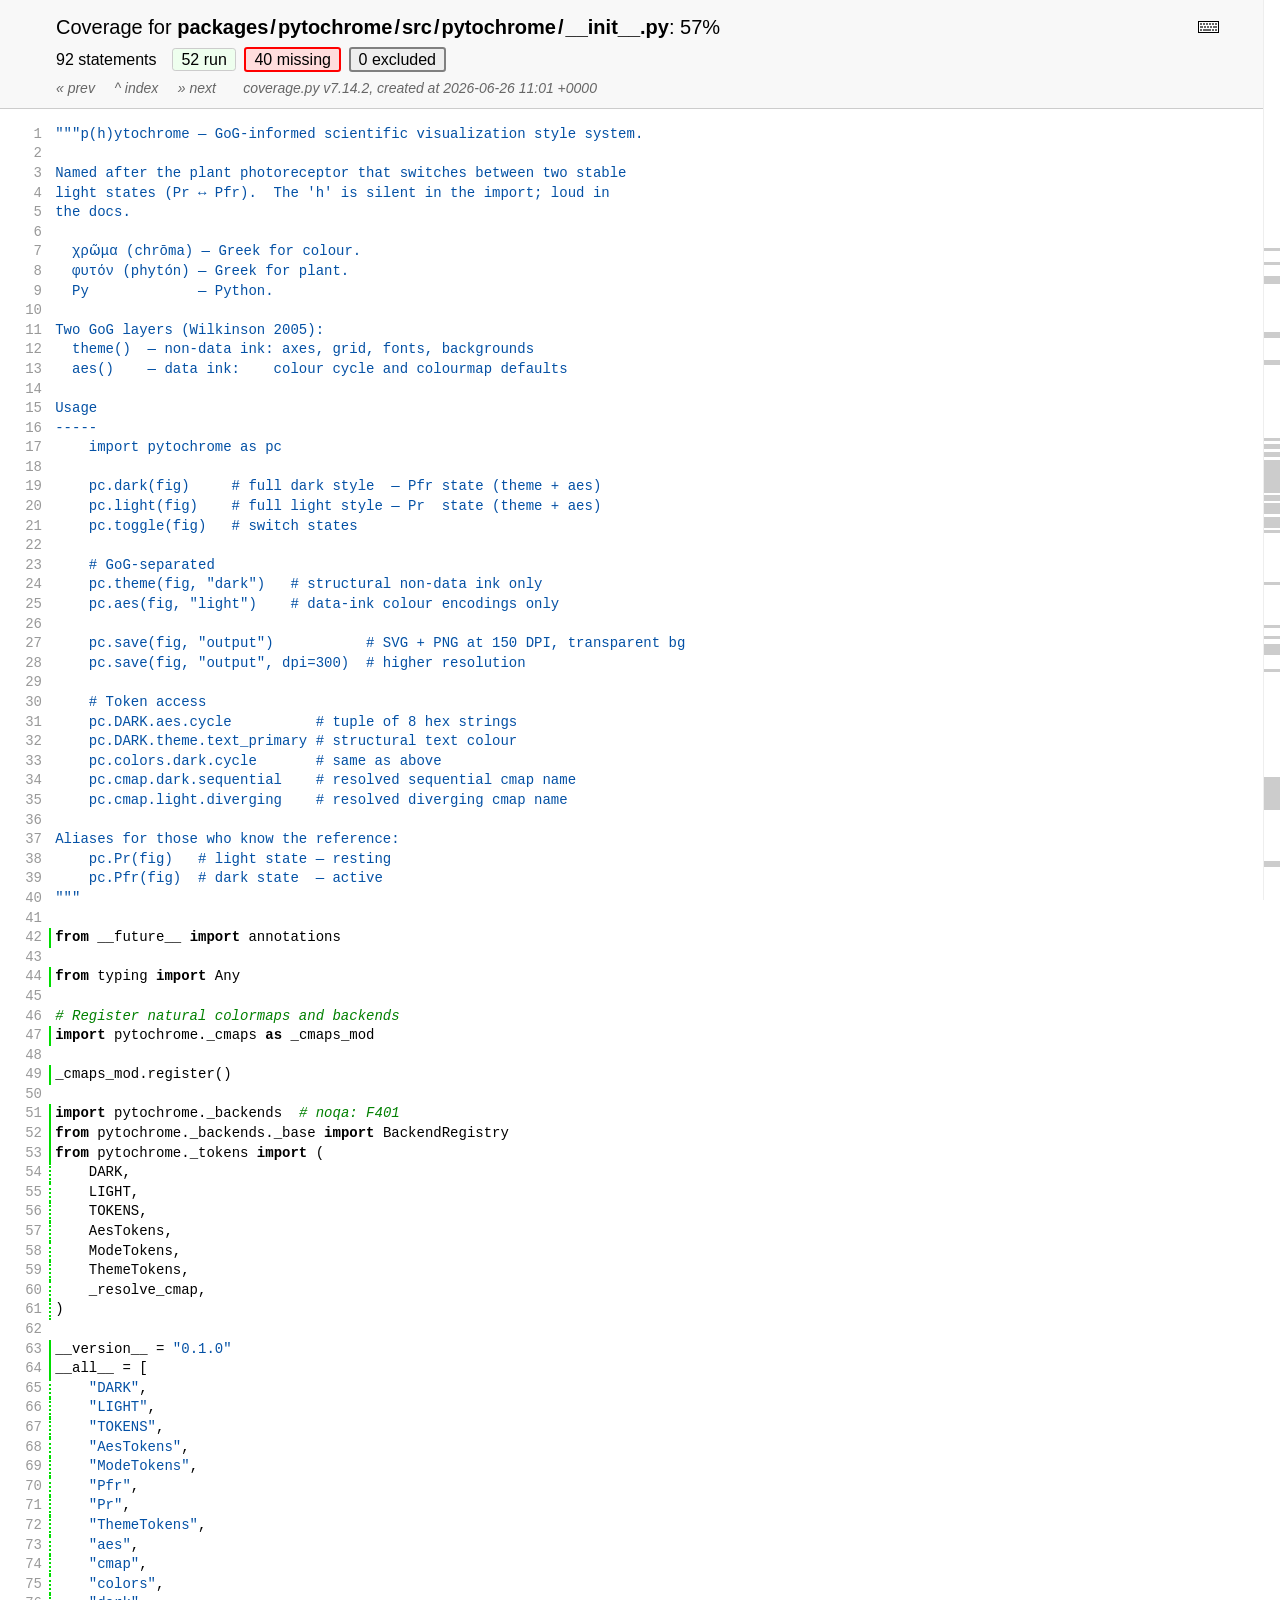
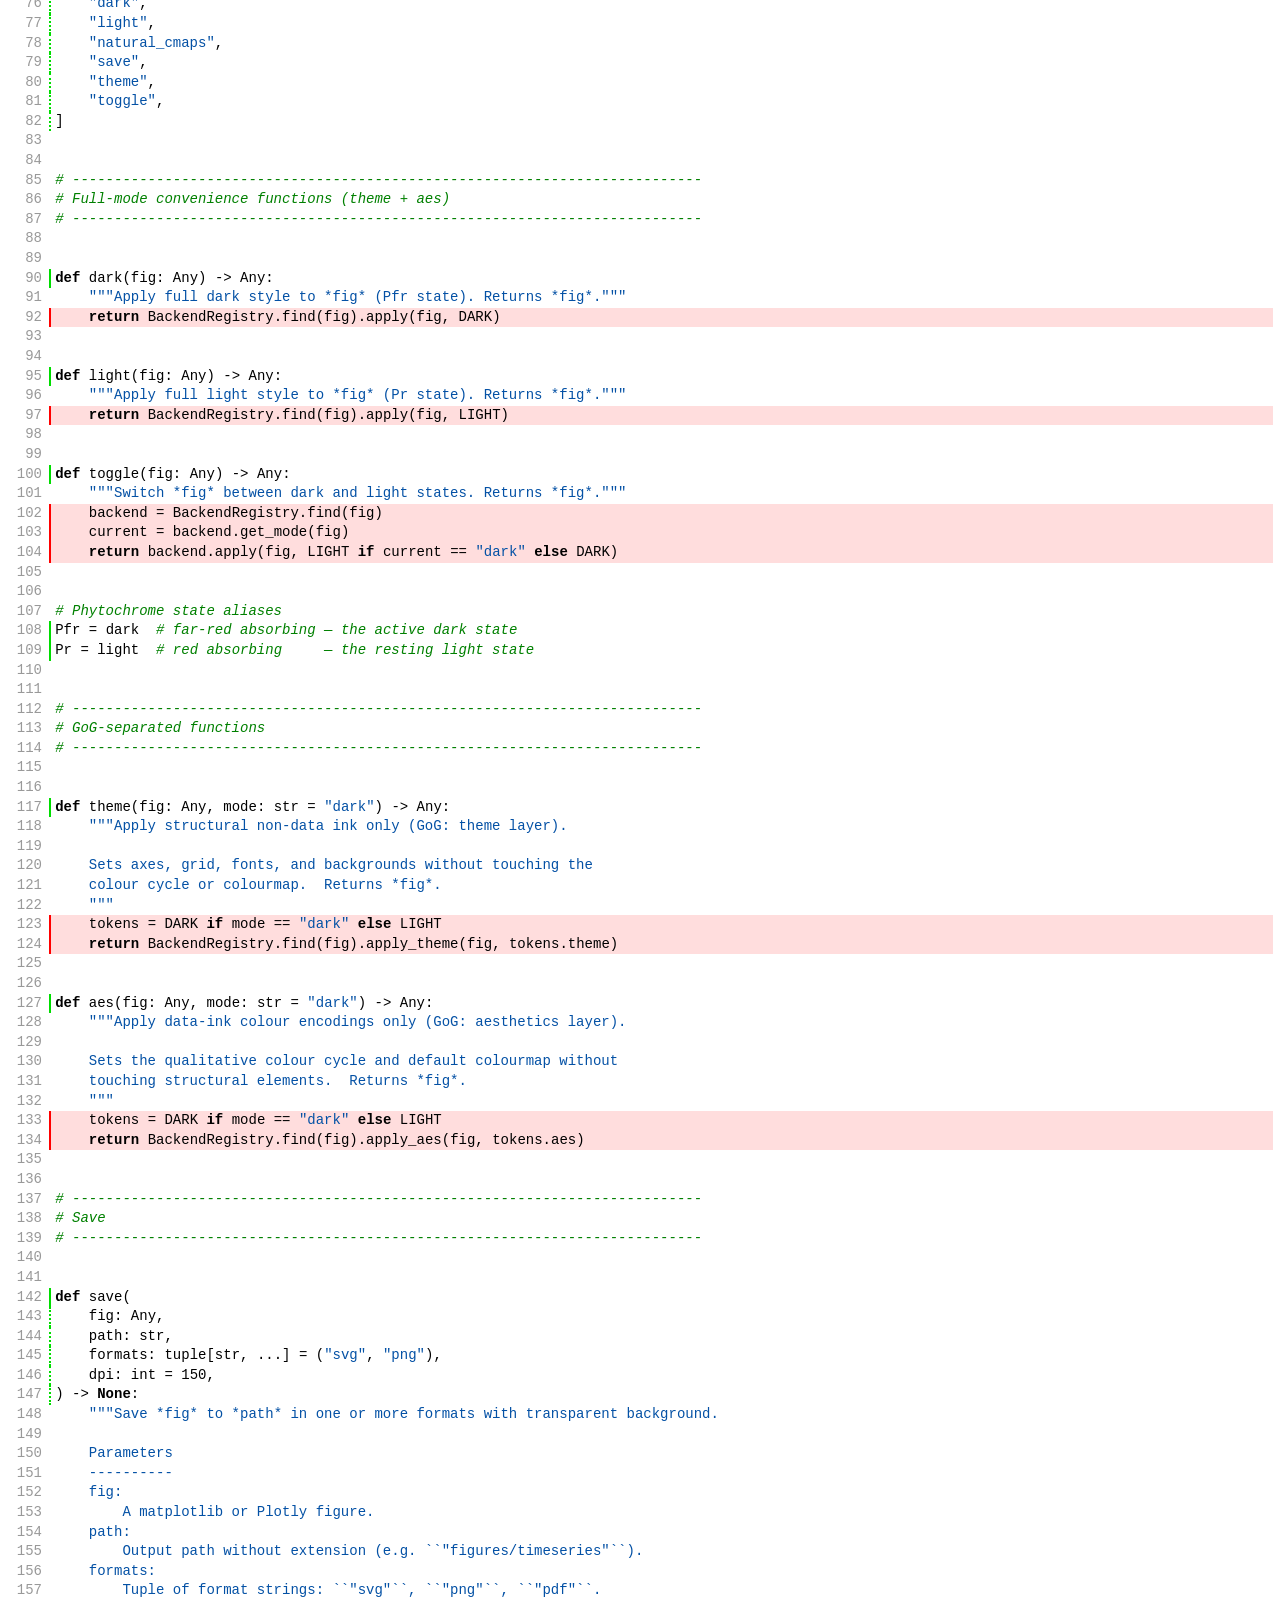
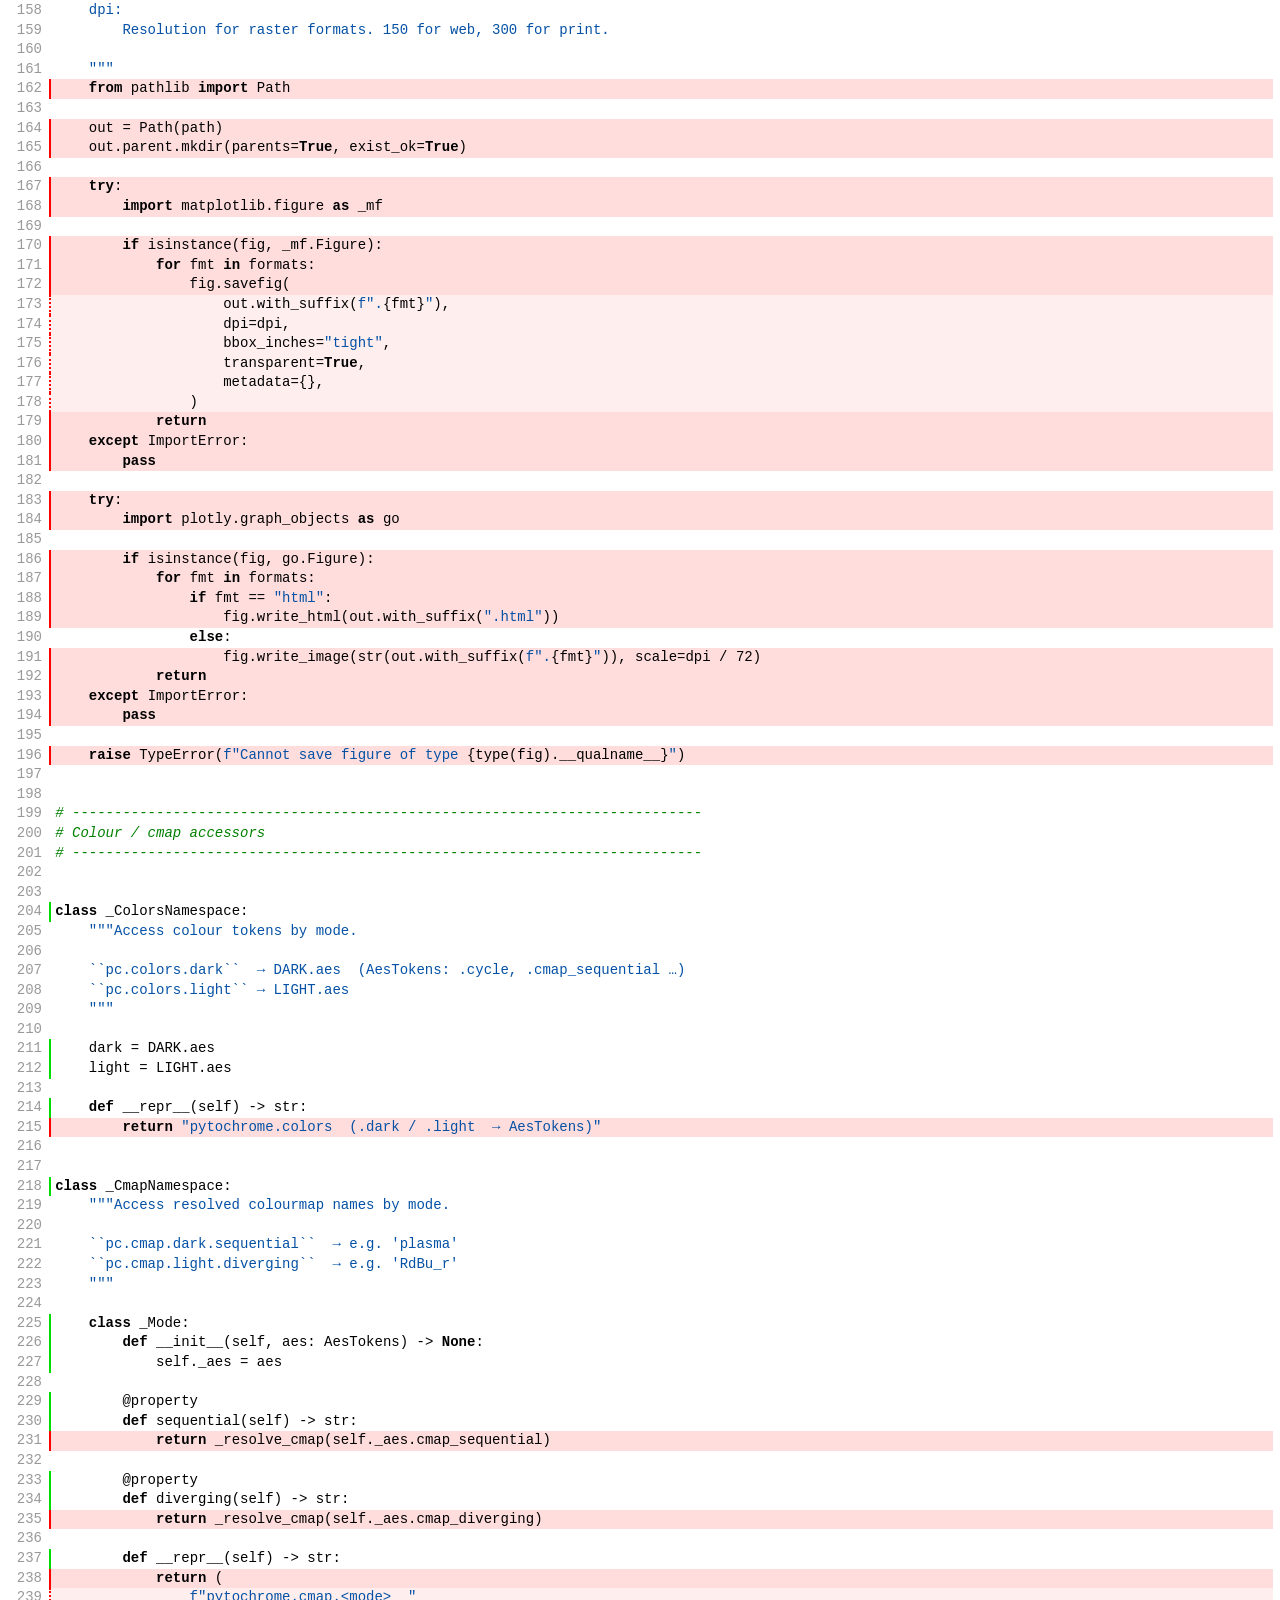
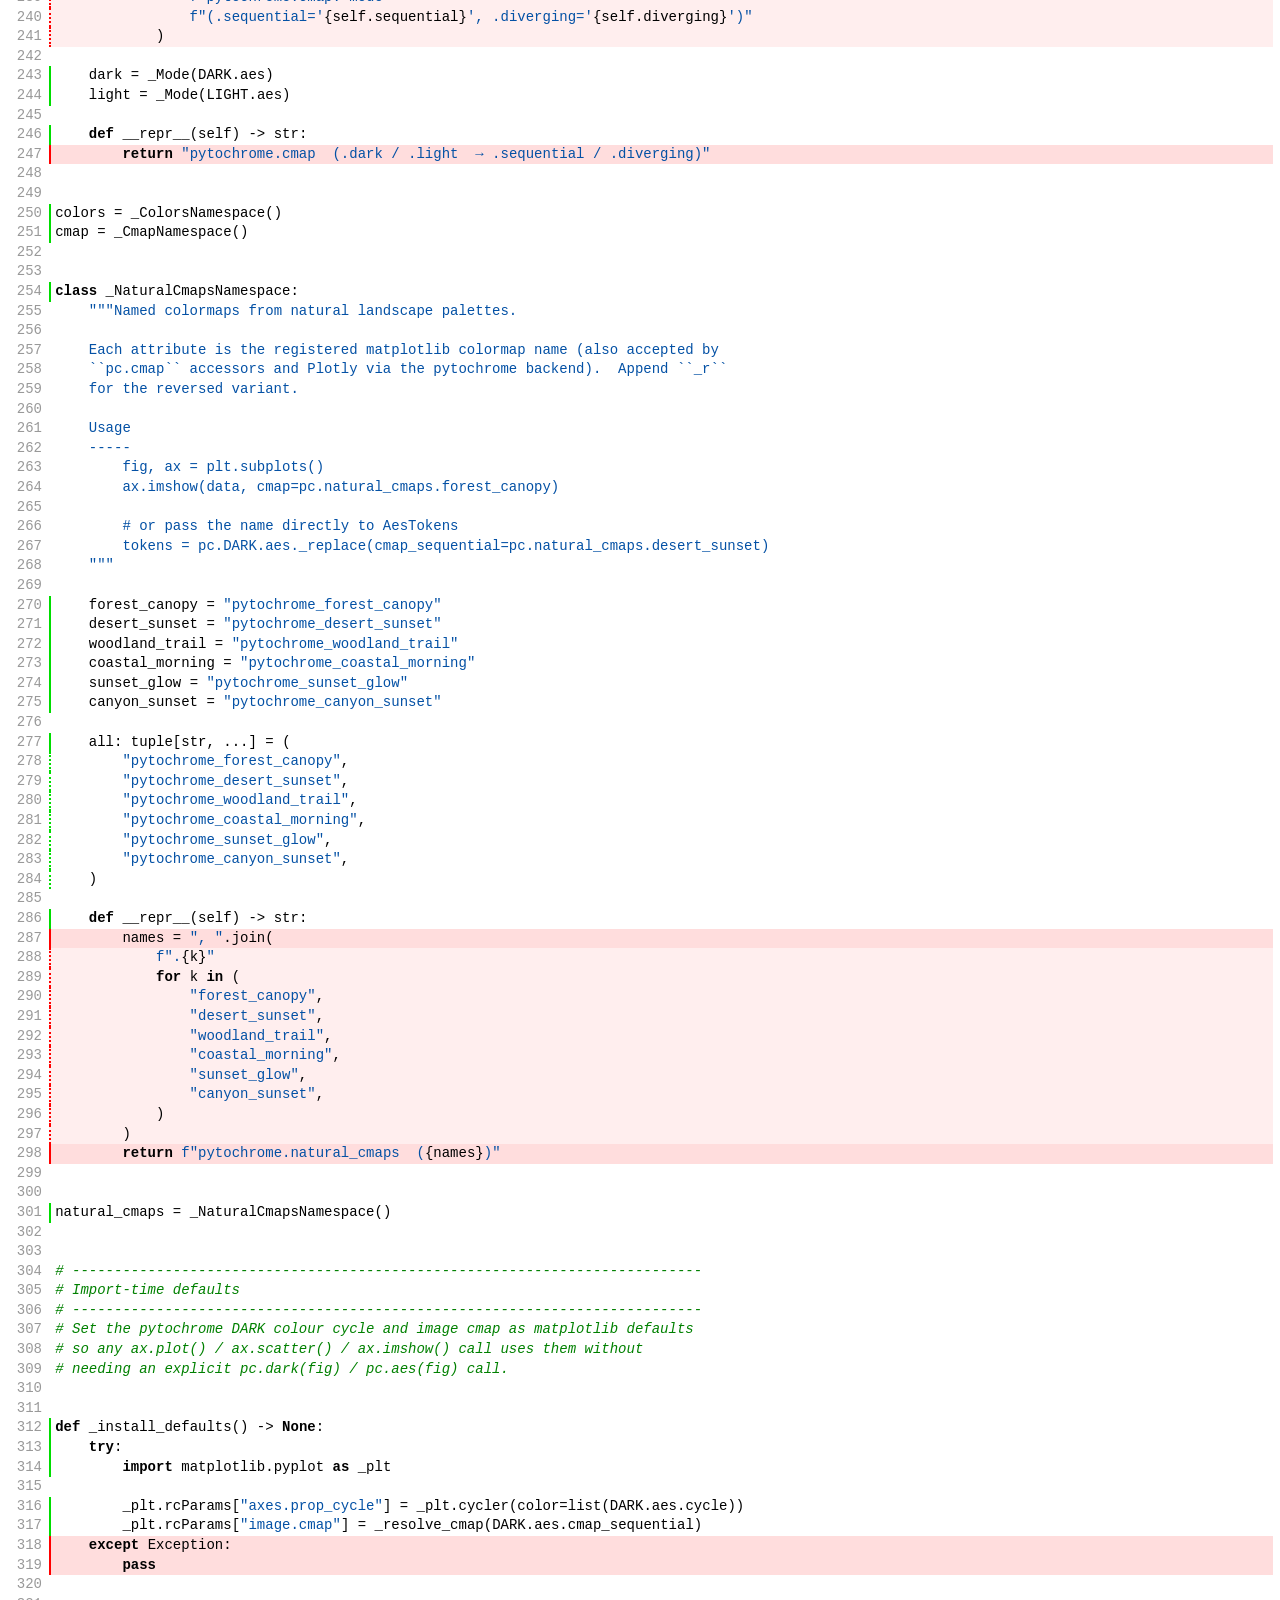
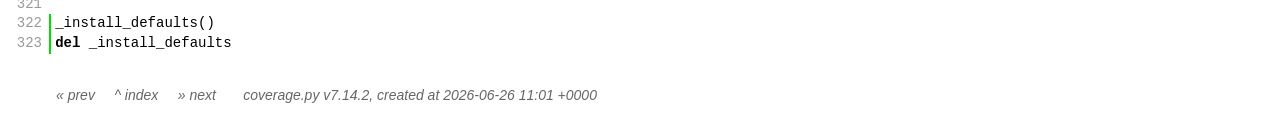
<file: htmlcov/z_0bf3a941c13dfd55___init___py.html>
<!DOCTYPE html>
<html lang="en">
<head>
    <meta http-equiv="Content-Type" content="text/html; charset=utf-8">
    <title>Coverage for packages/pytochrome/src/pytochrome/__init__.py: 57%</title>
    <link rel="icon" sizes="32x32" href="favicon_32_cb_c827f16f.png">
    <link rel="stylesheet" href="style_cb_4667309f.css" type="text/css">
    <script src="coverage_html_cb_dd2e7eb5.js" defer></script>
</head>
<body class="pyfile">
<header>
    <div class="content">
        <h1>
            <span class="text">Coverage for </span><b>packages<span class="sep">/</span>pytochrome<span class="sep">/</span>src<span class="sep">/</span>pytochrome<span class="sep">/</span>__init__.py</b>:
            <span class="pc_cov">57%</span>
        </h1>
        <aside id="help_panel_wrapper">
            <input id="help_panel_state" type="checkbox">
            <label for="help_panel_state">
                <img id="keyboard_icon" src="keybd_closed_cb_900cfef5.png" alt="Show/hide keyboard shortcuts">
            </label>
            <div id="help_panel">
                <p class="legend">Shortcuts on this page</p>
                <div class="keyhelp">
                    <p>
                        <kbd>r</kbd>
                        <kbd>m</kbd>
                        <kbd>x</kbd>
                        &nbsp; toggle line displays
                    </p>
                    <p>
                        <kbd>j</kbd>
                        <kbd>k</kbd>
                        &nbsp; next/prev highlighted chunk
                    </p>
                    <p>
                        <kbd>0</kbd> &nbsp; (zero) top of page
                    </p>
                    <p>
                        <kbd>1</kbd> &nbsp; (one) first highlighted chunk
                    </p>
                    <p>
                        <kbd>[</kbd>
                        <kbd>]</kbd>
                        &nbsp; prev/next file
                    </p>
                    <p>
                        <kbd>u</kbd> &nbsp; up to the index
                    </p>
                    <p>
                        <kbd>?</kbd> &nbsp; show/hide this help
                    </p>
                </div>
            </div>
        </aside>
        <h2>
            <span class="text">92 statements &nbsp;</span>
            <button type="button" class="run button_toggle_run" value="run" data-shortcut="r" title="Toggle lines run">52<span class="text"> run</span></button>
            <button type="button" class="mis show_mis button_toggle_mis" value="mis" data-shortcut="m" title="Toggle lines missing">40<span class="text"> missing</span></button>
            <button type="button" class="exc show_exc button_toggle_exc" value="exc" data-shortcut="x" title="Toggle lines excluded">0<span class="text"> excluded</span></button>
        </h2>
        <p class="text">
            <a id="prevFileLink" class="nav" href="z_b58d9dd2c799836d_test_colormap_py.html">&#xab; prev</a> &nbsp; &nbsp;
            <a id="indexLink" class="nav" href="index.html">&Hat; index</a> &nbsp; &nbsp;
            <a id="nextFileLink" class="nav" href="z_b8a39d7224807bad___init___py.html">&#xbb; next</a>
            &nbsp; &nbsp; &nbsp;
            <a class="nav" href="https://coverage.readthedocs.io/en/7.14.2">coverage.py v7.14.2</a>,
            created at 2026-06-26 11:01 +0000
        </p>
        <aside class="hidden">
            <button type="button" class="button_next_chunk" data-shortcut="j"></button>
            <button type="button" class="button_prev_chunk" data-shortcut="k"></button>
            <button type="button" class="button_top_of_page" data-shortcut="0"></button>
            <button type="button" class="button_first_chunk" data-shortcut="1"></button>
            <button type="button" class="button_prev_file" data-shortcut="["></button>
            <button type="button" class="button_next_file" data-shortcut="]"></button>
            <button type="button" class="button_to_index" data-shortcut="u"></button>
            <button type="button" class="button_show_hide_help" data-shortcut="?"></button>
        </aside>
    </div>
</header>
<main id="source">
    <p class="pln"><span class="n"><a id="t1" href="#t1">1</a></span><span class="t"><span class="str">"""p(h)ytochrome &#8212; GoG-informed scientific visualization style system.</span>&nbsp;</span><span class="r"></span></p>
    <p class="pln"><span class="n"><a id="t2" href="#t2">2</a></span><span class="t">&nbsp;</span><span class="r"></span></p>
    <p class="pln"><span class="n"><a id="t3" href="#t3">3</a></span><span class="t"><span class="str">Named after the plant photoreceptor that switches between two stable</span>&nbsp;</span><span class="r"></span></p>
    <p class="pln"><span class="n"><a id="t4" href="#t4">4</a></span><span class="t"><span class="str">light states (Pr &#8596; Pfr).  The 'h' is silent in the import; loud in</span>&nbsp;</span><span class="r"></span></p>
    <p class="pln"><span class="n"><a id="t5" href="#t5">5</a></span><span class="t"><span class="str">the docs.</span>&nbsp;</span><span class="r"></span></p>
    <p class="pln"><span class="n"><a id="t6" href="#t6">6</a></span><span class="t">&nbsp;</span><span class="r"></span></p>
    <p class="pln"><span class="n"><a id="t7" href="#t7">7</a></span><span class="t"><span class="str">  &#967;&#961;&#8182;&#956;&#945; (chr&#333;ma) &#8212; Greek for colour.</span>&nbsp;</span><span class="r"></span></p>
    <p class="pln"><span class="n"><a id="t8" href="#t8">8</a></span><span class="t"><span class="str">  &#966;&#965;&#964;&#972;&#957; (phyt&#243;n) &#8212; Greek for plant.</span>&nbsp;</span><span class="r"></span></p>
    <p class="pln"><span class="n"><a id="t9" href="#t9">9</a></span><span class="t"><span class="str">  Py             &#8212; Python.</span>&nbsp;</span><span class="r"></span></p>
    <p class="pln"><span class="n"><a id="t10" href="#t10">10</a></span><span class="t">&nbsp;</span><span class="r"></span></p>
    <p class="pln"><span class="n"><a id="t11" href="#t11">11</a></span><span class="t"><span class="str">Two GoG layers (Wilkinson 2005):</span>&nbsp;</span><span class="r"></span></p>
    <p class="pln"><span class="n"><a id="t12" href="#t12">12</a></span><span class="t"><span class="str">  theme()  &#8212; non-data ink: axes, grid, fonts, backgrounds</span>&nbsp;</span><span class="r"></span></p>
    <p class="pln"><span class="n"><a id="t13" href="#t13">13</a></span><span class="t"><span class="str">  aes()    &#8212; data ink:    colour cycle and colourmap defaults</span>&nbsp;</span><span class="r"></span></p>
    <p class="pln"><span class="n"><a id="t14" href="#t14">14</a></span><span class="t">&nbsp;</span><span class="r"></span></p>
    <p class="pln"><span class="n"><a id="t15" href="#t15">15</a></span><span class="t"><span class="str">Usage</span>&nbsp;</span><span class="r"></span></p>
    <p class="pln"><span class="n"><a id="t16" href="#t16">16</a></span><span class="t"><span class="str">-----</span>&nbsp;</span><span class="r"></span></p>
    <p class="pln"><span class="n"><a id="t17" href="#t17">17</a></span><span class="t"><span class="str">    import pytochrome as pc</span>&nbsp;</span><span class="r"></span></p>
    <p class="pln"><span class="n"><a id="t18" href="#t18">18</a></span><span class="t">&nbsp;</span><span class="r"></span></p>
    <p class="pln"><span class="n"><a id="t19" href="#t19">19</a></span><span class="t"><span class="str">    pc.dark(fig)     # full dark style  &#8212; Pfr state (theme + aes)</span>&nbsp;</span><span class="r"></span></p>
    <p class="pln"><span class="n"><a id="t20" href="#t20">20</a></span><span class="t"><span class="str">    pc.light(fig)    # full light style &#8212; Pr  state (theme + aes)</span>&nbsp;</span><span class="r"></span></p>
    <p class="pln"><span class="n"><a id="t21" href="#t21">21</a></span><span class="t"><span class="str">    pc.toggle(fig)   # switch states</span>&nbsp;</span><span class="r"></span></p>
    <p class="pln"><span class="n"><a id="t22" href="#t22">22</a></span><span class="t">&nbsp;</span><span class="r"></span></p>
    <p class="pln"><span class="n"><a id="t23" href="#t23">23</a></span><span class="t"><span class="str">    # GoG-separated</span>&nbsp;</span><span class="r"></span></p>
    <p class="pln"><span class="n"><a id="t24" href="#t24">24</a></span><span class="t"><span class="str">    pc.theme(fig, "dark")   # structural non-data ink only</span>&nbsp;</span><span class="r"></span></p>
    <p class="pln"><span class="n"><a id="t25" href="#t25">25</a></span><span class="t"><span class="str">    pc.aes(fig, "light")    # data-ink colour encodings only</span>&nbsp;</span><span class="r"></span></p>
    <p class="pln"><span class="n"><a id="t26" href="#t26">26</a></span><span class="t">&nbsp;</span><span class="r"></span></p>
    <p class="pln"><span class="n"><a id="t27" href="#t27">27</a></span><span class="t"><span class="str">    pc.save(fig, "output")           # SVG + PNG at 150 DPI, transparent bg</span>&nbsp;</span><span class="r"></span></p>
    <p class="pln"><span class="n"><a id="t28" href="#t28">28</a></span><span class="t"><span class="str">    pc.save(fig, "output", dpi=300)  # higher resolution</span>&nbsp;</span><span class="r"></span></p>
    <p class="pln"><span class="n"><a id="t29" href="#t29">29</a></span><span class="t">&nbsp;</span><span class="r"></span></p>
    <p class="pln"><span class="n"><a id="t30" href="#t30">30</a></span><span class="t"><span class="str">    # Token access</span>&nbsp;</span><span class="r"></span></p>
    <p class="pln"><span class="n"><a id="t31" href="#t31">31</a></span><span class="t"><span class="str">    pc.DARK.aes.cycle          # tuple of 8 hex strings</span>&nbsp;</span><span class="r"></span></p>
    <p class="pln"><span class="n"><a id="t32" href="#t32">32</a></span><span class="t"><span class="str">    pc.DARK.theme.text_primary # structural text colour</span>&nbsp;</span><span class="r"></span></p>
    <p class="pln"><span class="n"><a id="t33" href="#t33">33</a></span><span class="t"><span class="str">    pc.colors.dark.cycle       # same as above</span>&nbsp;</span><span class="r"></span></p>
    <p class="pln"><span class="n"><a id="t34" href="#t34">34</a></span><span class="t"><span class="str">    pc.cmap.dark.sequential    # resolved sequential cmap name</span>&nbsp;</span><span class="r"></span></p>
    <p class="pln"><span class="n"><a id="t35" href="#t35">35</a></span><span class="t"><span class="str">    pc.cmap.light.diverging    # resolved diverging cmap name</span>&nbsp;</span><span class="r"></span></p>
    <p class="pln"><span class="n"><a id="t36" href="#t36">36</a></span><span class="t">&nbsp;</span><span class="r"></span></p>
    <p class="pln"><span class="n"><a id="t37" href="#t37">37</a></span><span class="t"><span class="str">Aliases for those who know the reference:</span>&nbsp;</span><span class="r"></span></p>
    <p class="pln"><span class="n"><a id="t38" href="#t38">38</a></span><span class="t"><span class="str">    pc.Pr(fig)   # light state &#8212; resting</span>&nbsp;</span><span class="r"></span></p>
    <p class="pln"><span class="n"><a id="t39" href="#t39">39</a></span><span class="t"><span class="str">    pc.Pfr(fig)  # dark state  &#8212; active</span>&nbsp;</span><span class="r"></span></p>
    <p class="pln"><span class="n"><a id="t40" href="#t40">40</a></span><span class="t"><span class="str">"""</span>&nbsp;</span><span class="r"></span></p>
    <p class="pln"><span class="n"><a id="t41" href="#t41">41</a></span><span class="t">&nbsp;</span><span class="r"></span></p>
    <p class="run"><span class="n"><a id="t42" href="#t42">42</a></span><span class="t"><span class="key">from</span> <span class="nam">__future__</span> <span class="key">import</span> <span class="nam">annotations</span>&nbsp;</span><span class="r"></span></p>
    <p class="pln"><span class="n"><a id="t43" href="#t43">43</a></span><span class="t">&nbsp;</span><span class="r"></span></p>
    <p class="run"><span class="n"><a id="t44" href="#t44">44</a></span><span class="t"><span class="key">from</span> <span class="nam">typing</span> <span class="key">import</span> <span class="nam">Any</span>&nbsp;</span><span class="r"></span></p>
    <p class="pln"><span class="n"><a id="t45" href="#t45">45</a></span><span class="t">&nbsp;</span><span class="r"></span></p>
    <p class="pln"><span class="n"><a id="t46" href="#t46">46</a></span><span class="t"><span class="com"># Register natural colormaps and backends</span>&nbsp;</span><span class="r"></span></p>
    <p class="run"><span class="n"><a id="t47" href="#t47">47</a></span><span class="t"><span class="key">import</span> <span class="nam">pytochrome</span><span class="op">.</span><span class="nam">_cmaps</span> <span class="key">as</span> <span class="nam">_cmaps_mod</span>&nbsp;</span><span class="r"></span></p>
    <p class="pln"><span class="n"><a id="t48" href="#t48">48</a></span><span class="t">&nbsp;</span><span class="r"></span></p>
    <p class="run"><span class="n"><a id="t49" href="#t49">49</a></span><span class="t"><span class="nam">_cmaps_mod</span><span class="op">.</span><span class="nam">register</span><span class="op">(</span><span class="op">)</span>&nbsp;</span><span class="r"></span></p>
    <p class="pln"><span class="n"><a id="t50" href="#t50">50</a></span><span class="t">&nbsp;</span><span class="r"></span></p>
    <p class="run"><span class="n"><a id="t51" href="#t51">51</a></span><span class="t"><span class="key">import</span> <span class="nam">pytochrome</span><span class="op">.</span><span class="nam">_backends</span>  <span class="com"># noqa: F401</span>&nbsp;</span><span class="r"></span></p>
    <p class="run"><span class="n"><a id="t52" href="#t52">52</a></span><span class="t"><span class="key">from</span> <span class="nam">pytochrome</span><span class="op">.</span><span class="nam">_backends</span><span class="op">.</span><span class="nam">_base</span> <span class="key">import</span> <span class="nam">BackendRegistry</span>&nbsp;</span><span class="r"></span></p>
    <p class="run"><span class="n"><a id="t53" href="#t53">53</a></span><span class="t"><span class="key">from</span> <span class="nam">pytochrome</span><span class="op">.</span><span class="nam">_tokens</span> <span class="key">import</span> <span class="op">(</span>&nbsp;</span><span class="r"></span></p>
    <p class="run run2"><span class="n"><a id="t54" href="#t54">54</a></span><span class="t">    <span class="nam">DARK</span><span class="op">,</span>&nbsp;</span><span class="r"></span></p>
    <p class="run run2"><span class="n"><a id="t55" href="#t55">55</a></span><span class="t">    <span class="nam">LIGHT</span><span class="op">,</span>&nbsp;</span><span class="r"></span></p>
    <p class="run run2"><span class="n"><a id="t56" href="#t56">56</a></span><span class="t">    <span class="nam">TOKENS</span><span class="op">,</span>&nbsp;</span><span class="r"></span></p>
    <p class="run run2"><span class="n"><a id="t57" href="#t57">57</a></span><span class="t">    <span class="nam">AesTokens</span><span class="op">,</span>&nbsp;</span><span class="r"></span></p>
    <p class="run run2"><span class="n"><a id="t58" href="#t58">58</a></span><span class="t">    <span class="nam">ModeTokens</span><span class="op">,</span>&nbsp;</span><span class="r"></span></p>
    <p class="run run2"><span class="n"><a id="t59" href="#t59">59</a></span><span class="t">    <span class="nam">ThemeTokens</span><span class="op">,</span>&nbsp;</span><span class="r"></span></p>
    <p class="run run2"><span class="n"><a id="t60" href="#t60">60</a></span><span class="t">    <span class="nam">_resolve_cmap</span><span class="op">,</span>&nbsp;</span><span class="r"></span></p>
    <p class="run run2"><span class="n"><a id="t61" href="#t61">61</a></span><span class="t"><span class="op">)</span>&nbsp;</span><span class="r"></span></p>
    <p class="pln"><span class="n"><a id="t62" href="#t62">62</a></span><span class="t">&nbsp;</span><span class="r"></span></p>
    <p class="run"><span class="n"><a id="t63" href="#t63">63</a></span><span class="t"><span class="nam">__version__</span> <span class="op">=</span> <span class="str">"0.1.0"</span>&nbsp;</span><span class="r"></span></p>
    <p class="run"><span class="n"><a id="t64" href="#t64">64</a></span><span class="t"><span class="nam">__all__</span> <span class="op">=</span> <span class="op">[</span>&nbsp;</span><span class="r"></span></p>
    <p class="run run2"><span class="n"><a id="t65" href="#t65">65</a></span><span class="t">    <span class="str">"DARK"</span><span class="op">,</span>&nbsp;</span><span class="r"></span></p>
    <p class="run run2"><span class="n"><a id="t66" href="#t66">66</a></span><span class="t">    <span class="str">"LIGHT"</span><span class="op">,</span>&nbsp;</span><span class="r"></span></p>
    <p class="run run2"><span class="n"><a id="t67" href="#t67">67</a></span><span class="t">    <span class="str">"TOKENS"</span><span class="op">,</span>&nbsp;</span><span class="r"></span></p>
    <p class="run run2"><span class="n"><a id="t68" href="#t68">68</a></span><span class="t">    <span class="str">"AesTokens"</span><span class="op">,</span>&nbsp;</span><span class="r"></span></p>
    <p class="run run2"><span class="n"><a id="t69" href="#t69">69</a></span><span class="t">    <span class="str">"ModeTokens"</span><span class="op">,</span>&nbsp;</span><span class="r"></span></p>
    <p class="run run2"><span class="n"><a id="t70" href="#t70">70</a></span><span class="t">    <span class="str">"Pfr"</span><span class="op">,</span>&nbsp;</span><span class="r"></span></p>
    <p class="run run2"><span class="n"><a id="t71" href="#t71">71</a></span><span class="t">    <span class="str">"Pr"</span><span class="op">,</span>&nbsp;</span><span class="r"></span></p>
    <p class="run run2"><span class="n"><a id="t72" href="#t72">72</a></span><span class="t">    <span class="str">"ThemeTokens"</span><span class="op">,</span>&nbsp;</span><span class="r"></span></p>
    <p class="run run2"><span class="n"><a id="t73" href="#t73">73</a></span><span class="t">    <span class="str">"aes"</span><span class="op">,</span>&nbsp;</span><span class="r"></span></p>
    <p class="run run2"><span class="n"><a id="t74" href="#t74">74</a></span><span class="t">    <span class="str">"cmap"</span><span class="op">,</span>&nbsp;</span><span class="r"></span></p>
    <p class="run run2"><span class="n"><a id="t75" href="#t75">75</a></span><span class="t">    <span class="str">"colors"</span><span class="op">,</span>&nbsp;</span><span class="r"></span></p>
    <p class="run run2"><span class="n"><a id="t76" href="#t76">76</a></span><span class="t">    <span class="str">"dark"</span><span class="op">,</span>&nbsp;</span><span class="r"></span></p>
    <p class="run run2"><span class="n"><a id="t77" href="#t77">77</a></span><span class="t">    <span class="str">"light"</span><span class="op">,</span>&nbsp;</span><span class="r"></span></p>
    <p class="run run2"><span class="n"><a id="t78" href="#t78">78</a></span><span class="t">    <span class="str">"natural_cmaps"</span><span class="op">,</span>&nbsp;</span><span class="r"></span></p>
    <p class="run run2"><span class="n"><a id="t79" href="#t79">79</a></span><span class="t">    <span class="str">"save"</span><span class="op">,</span>&nbsp;</span><span class="r"></span></p>
    <p class="run run2"><span class="n"><a id="t80" href="#t80">80</a></span><span class="t">    <span class="str">"theme"</span><span class="op">,</span>&nbsp;</span><span class="r"></span></p>
    <p class="run run2"><span class="n"><a id="t81" href="#t81">81</a></span><span class="t">    <span class="str">"toggle"</span><span class="op">,</span>&nbsp;</span><span class="r"></span></p>
    <p class="run run2"><span class="n"><a id="t82" href="#t82">82</a></span><span class="t"><span class="op">]</span>&nbsp;</span><span class="r"></span></p>
    <p class="pln"><span class="n"><a id="t83" href="#t83">83</a></span><span class="t">&nbsp;</span><span class="r"></span></p>
    <p class="pln"><span class="n"><a id="t84" href="#t84">84</a></span><span class="t">&nbsp;</span><span class="r"></span></p>
    <p class="pln"><span class="n"><a id="t85" href="#t85">85</a></span><span class="t"><span class="com"># ---------------------------------------------------------------------------</span>&nbsp;</span><span class="r"></span></p>
    <p class="pln"><span class="n"><a id="t86" href="#t86">86</a></span><span class="t"><span class="com"># Full-mode convenience functions (theme + aes)</span>&nbsp;</span><span class="r"></span></p>
    <p class="pln"><span class="n"><a id="t87" href="#t87">87</a></span><span class="t"><span class="com"># ---------------------------------------------------------------------------</span>&nbsp;</span><span class="r"></span></p>
    <p class="pln"><span class="n"><a id="t88" href="#t88">88</a></span><span class="t">&nbsp;</span><span class="r"></span></p>
    <p class="pln"><span class="n"><a id="t89" href="#t89">89</a></span><span class="t">&nbsp;</span><span class="r"></span></p>
    <p class="run"><span class="n"><a id="t90" href="#t90">90</a></span><span class="t"><span class="key">def</span> <span class="nam">dark</span><span class="op">(</span><span class="nam">fig</span><span class="op">:</span> <span class="nam">Any</span><span class="op">)</span> <span class="op">-></span> <span class="nam">Any</span><span class="op">:</span>&nbsp;</span><span class="r"></span></p>
    <p class="pln"><span class="n"><a id="t91" href="#t91">91</a></span><span class="t">    <span class="str">"""Apply full dark style to *fig* (Pfr state). Returns *fig*."""</span>&nbsp;</span><span class="r"></span></p>
    <p class="mis show_mis"><span class="n"><a id="t92" href="#t92">92</a></span><span class="t">    <span class="key">return</span> <span class="nam">BackendRegistry</span><span class="op">.</span><span class="nam">find</span><span class="op">(</span><span class="nam">fig</span><span class="op">)</span><span class="op">.</span><span class="nam">apply</span><span class="op">(</span><span class="nam">fig</span><span class="op">,</span> <span class="nam">DARK</span><span class="op">)</span>&nbsp;</span><span class="r"></span></p>
    <p class="pln"><span class="n"><a id="t93" href="#t93">93</a></span><span class="t">&nbsp;</span><span class="r"></span></p>
    <p class="pln"><span class="n"><a id="t94" href="#t94">94</a></span><span class="t">&nbsp;</span><span class="r"></span></p>
    <p class="run"><span class="n"><a id="t95" href="#t95">95</a></span><span class="t"><span class="key">def</span> <span class="nam">light</span><span class="op">(</span><span class="nam">fig</span><span class="op">:</span> <span class="nam">Any</span><span class="op">)</span> <span class="op">-></span> <span class="nam">Any</span><span class="op">:</span>&nbsp;</span><span class="r"></span></p>
    <p class="pln"><span class="n"><a id="t96" href="#t96">96</a></span><span class="t">    <span class="str">"""Apply full light style to *fig* (Pr state). Returns *fig*."""</span>&nbsp;</span><span class="r"></span></p>
    <p class="mis show_mis"><span class="n"><a id="t97" href="#t97">97</a></span><span class="t">    <span class="key">return</span> <span class="nam">BackendRegistry</span><span class="op">.</span><span class="nam">find</span><span class="op">(</span><span class="nam">fig</span><span class="op">)</span><span class="op">.</span><span class="nam">apply</span><span class="op">(</span><span class="nam">fig</span><span class="op">,</span> <span class="nam">LIGHT</span><span class="op">)</span>&nbsp;</span><span class="r"></span></p>
    <p class="pln"><span class="n"><a id="t98" href="#t98">98</a></span><span class="t">&nbsp;</span><span class="r"></span></p>
    <p class="pln"><span class="n"><a id="t99" href="#t99">99</a></span><span class="t">&nbsp;</span><span class="r"></span></p>
    <p class="run"><span class="n"><a id="t100" href="#t100">100</a></span><span class="t"><span class="key">def</span> <span class="nam">toggle</span><span class="op">(</span><span class="nam">fig</span><span class="op">:</span> <span class="nam">Any</span><span class="op">)</span> <span class="op">-></span> <span class="nam">Any</span><span class="op">:</span>&nbsp;</span><span class="r"></span></p>
    <p class="pln"><span class="n"><a id="t101" href="#t101">101</a></span><span class="t">    <span class="str">"""Switch *fig* between dark and light states. Returns *fig*."""</span>&nbsp;</span><span class="r"></span></p>
    <p class="mis show_mis"><span class="n"><a id="t102" href="#t102">102</a></span><span class="t">    <span class="nam">backend</span> <span class="op">=</span> <span class="nam">BackendRegistry</span><span class="op">.</span><span class="nam">find</span><span class="op">(</span><span class="nam">fig</span><span class="op">)</span>&nbsp;</span><span class="r"></span></p>
    <p class="mis show_mis"><span class="n"><a id="t103" href="#t103">103</a></span><span class="t">    <span class="nam">current</span> <span class="op">=</span> <span class="nam">backend</span><span class="op">.</span><span class="nam">get_mode</span><span class="op">(</span><span class="nam">fig</span><span class="op">)</span>&nbsp;</span><span class="r"></span></p>
    <p class="mis show_mis"><span class="n"><a id="t104" href="#t104">104</a></span><span class="t">    <span class="key">return</span> <span class="nam">backend</span><span class="op">.</span><span class="nam">apply</span><span class="op">(</span><span class="nam">fig</span><span class="op">,</span> <span class="nam">LIGHT</span> <span class="key">if</span> <span class="nam">current</span> <span class="op">==</span> <span class="str">"dark"</span> <span class="key">else</span> <span class="nam">DARK</span><span class="op">)</span>&nbsp;</span><span class="r"></span></p>
    <p class="pln"><span class="n"><a id="t105" href="#t105">105</a></span><span class="t">&nbsp;</span><span class="r"></span></p>
    <p class="pln"><span class="n"><a id="t106" href="#t106">106</a></span><span class="t">&nbsp;</span><span class="r"></span></p>
    <p class="pln"><span class="n"><a id="t107" href="#t107">107</a></span><span class="t"><span class="com"># Phytochrome state aliases</span>&nbsp;</span><span class="r"></span></p>
    <p class="run"><span class="n"><a id="t108" href="#t108">108</a></span><span class="t"><span class="nam">Pfr</span> <span class="op">=</span> <span class="nam">dark</span>  <span class="com"># far-red absorbing &#8212; the active dark state</span>&nbsp;</span><span class="r"></span></p>
    <p class="run"><span class="n"><a id="t109" href="#t109">109</a></span><span class="t"><span class="nam">Pr</span> <span class="op">=</span> <span class="nam">light</span>  <span class="com"># red absorbing     &#8212; the resting light state</span>&nbsp;</span><span class="r"></span></p>
    <p class="pln"><span class="n"><a id="t110" href="#t110">110</a></span><span class="t">&nbsp;</span><span class="r"></span></p>
    <p class="pln"><span class="n"><a id="t111" href="#t111">111</a></span><span class="t">&nbsp;</span><span class="r"></span></p>
    <p class="pln"><span class="n"><a id="t112" href="#t112">112</a></span><span class="t"><span class="com"># ---------------------------------------------------------------------------</span>&nbsp;</span><span class="r"></span></p>
    <p class="pln"><span class="n"><a id="t113" href="#t113">113</a></span><span class="t"><span class="com"># GoG-separated functions</span>&nbsp;</span><span class="r"></span></p>
    <p class="pln"><span class="n"><a id="t114" href="#t114">114</a></span><span class="t"><span class="com"># ---------------------------------------------------------------------------</span>&nbsp;</span><span class="r"></span></p>
    <p class="pln"><span class="n"><a id="t115" href="#t115">115</a></span><span class="t">&nbsp;</span><span class="r"></span></p>
    <p class="pln"><span class="n"><a id="t116" href="#t116">116</a></span><span class="t">&nbsp;</span><span class="r"></span></p>
    <p class="run"><span class="n"><a id="t117" href="#t117">117</a></span><span class="t"><span class="key">def</span> <span class="nam">theme</span><span class="op">(</span><span class="nam">fig</span><span class="op">:</span> <span class="nam">Any</span><span class="op">,</span> <span class="nam">mode</span><span class="op">:</span> <span class="nam">str</span> <span class="op">=</span> <span class="str">"dark"</span><span class="op">)</span> <span class="op">-></span> <span class="nam">Any</span><span class="op">:</span>&nbsp;</span><span class="r"></span></p>
    <p class="pln"><span class="n"><a id="t118" href="#t118">118</a></span><span class="t">    <span class="str">"""Apply structural non-data ink only (GoG: theme layer).</span>&nbsp;</span><span class="r"></span></p>
    <p class="pln"><span class="n"><a id="t119" href="#t119">119</a></span><span class="t">&nbsp;</span><span class="r"></span></p>
    <p class="pln"><span class="n"><a id="t120" href="#t120">120</a></span><span class="t"><span class="str">    Sets axes, grid, fonts, and backgrounds without touching the</span>&nbsp;</span><span class="r"></span></p>
    <p class="pln"><span class="n"><a id="t121" href="#t121">121</a></span><span class="t"><span class="str">    colour cycle or colourmap.  Returns *fig*.</span>&nbsp;</span><span class="r"></span></p>
    <p class="pln"><span class="n"><a id="t122" href="#t122">122</a></span><span class="t"><span class="str">    """</span>&nbsp;</span><span class="r"></span></p>
    <p class="mis show_mis"><span class="n"><a id="t123" href="#t123">123</a></span><span class="t">    <span class="nam">tokens</span> <span class="op">=</span> <span class="nam">DARK</span> <span class="key">if</span> <span class="nam">mode</span> <span class="op">==</span> <span class="str">"dark"</span> <span class="key">else</span> <span class="nam">LIGHT</span>&nbsp;</span><span class="r"></span></p>
    <p class="mis show_mis"><span class="n"><a id="t124" href="#t124">124</a></span><span class="t">    <span class="key">return</span> <span class="nam">BackendRegistry</span><span class="op">.</span><span class="nam">find</span><span class="op">(</span><span class="nam">fig</span><span class="op">)</span><span class="op">.</span><span class="nam">apply_theme</span><span class="op">(</span><span class="nam">fig</span><span class="op">,</span> <span class="nam">tokens</span><span class="op">.</span><span class="nam">theme</span><span class="op">)</span>&nbsp;</span><span class="r"></span></p>
    <p class="pln"><span class="n"><a id="t125" href="#t125">125</a></span><span class="t">&nbsp;</span><span class="r"></span></p>
    <p class="pln"><span class="n"><a id="t126" href="#t126">126</a></span><span class="t">&nbsp;</span><span class="r"></span></p>
    <p class="run"><span class="n"><a id="t127" href="#t127">127</a></span><span class="t"><span class="key">def</span> <span class="nam">aes</span><span class="op">(</span><span class="nam">fig</span><span class="op">:</span> <span class="nam">Any</span><span class="op">,</span> <span class="nam">mode</span><span class="op">:</span> <span class="nam">str</span> <span class="op">=</span> <span class="str">"dark"</span><span class="op">)</span> <span class="op">-></span> <span class="nam">Any</span><span class="op">:</span>&nbsp;</span><span class="r"></span></p>
    <p class="pln"><span class="n"><a id="t128" href="#t128">128</a></span><span class="t">    <span class="str">"""Apply data-ink colour encodings only (GoG: aesthetics layer).</span>&nbsp;</span><span class="r"></span></p>
    <p class="pln"><span class="n"><a id="t129" href="#t129">129</a></span><span class="t">&nbsp;</span><span class="r"></span></p>
    <p class="pln"><span class="n"><a id="t130" href="#t130">130</a></span><span class="t"><span class="str">    Sets the qualitative colour cycle and default colourmap without</span>&nbsp;</span><span class="r"></span></p>
    <p class="pln"><span class="n"><a id="t131" href="#t131">131</a></span><span class="t"><span class="str">    touching structural elements.  Returns *fig*.</span>&nbsp;</span><span class="r"></span></p>
    <p class="pln"><span class="n"><a id="t132" href="#t132">132</a></span><span class="t"><span class="str">    """</span>&nbsp;</span><span class="r"></span></p>
    <p class="mis show_mis"><span class="n"><a id="t133" href="#t133">133</a></span><span class="t">    <span class="nam">tokens</span> <span class="op">=</span> <span class="nam">DARK</span> <span class="key">if</span> <span class="nam">mode</span> <span class="op">==</span> <span class="str">"dark"</span> <span class="key">else</span> <span class="nam">LIGHT</span>&nbsp;</span><span class="r"></span></p>
    <p class="mis show_mis"><span class="n"><a id="t134" href="#t134">134</a></span><span class="t">    <span class="key">return</span> <span class="nam">BackendRegistry</span><span class="op">.</span><span class="nam">find</span><span class="op">(</span><span class="nam">fig</span><span class="op">)</span><span class="op">.</span><span class="nam">apply_aes</span><span class="op">(</span><span class="nam">fig</span><span class="op">,</span> <span class="nam">tokens</span><span class="op">.</span><span class="nam">aes</span><span class="op">)</span>&nbsp;</span><span class="r"></span></p>
    <p class="pln"><span class="n"><a id="t135" href="#t135">135</a></span><span class="t">&nbsp;</span><span class="r"></span></p>
    <p class="pln"><span class="n"><a id="t136" href="#t136">136</a></span><span class="t">&nbsp;</span><span class="r"></span></p>
    <p class="pln"><span class="n"><a id="t137" href="#t137">137</a></span><span class="t"><span class="com"># ---------------------------------------------------------------------------</span>&nbsp;</span><span class="r"></span></p>
    <p class="pln"><span class="n"><a id="t138" href="#t138">138</a></span><span class="t"><span class="com"># Save</span>&nbsp;</span><span class="r"></span></p>
    <p class="pln"><span class="n"><a id="t139" href="#t139">139</a></span><span class="t"><span class="com"># ---------------------------------------------------------------------------</span>&nbsp;</span><span class="r"></span></p>
    <p class="pln"><span class="n"><a id="t140" href="#t140">140</a></span><span class="t">&nbsp;</span><span class="r"></span></p>
    <p class="pln"><span class="n"><a id="t141" href="#t141">141</a></span><span class="t">&nbsp;</span><span class="r"></span></p>
    <p class="run"><span class="n"><a id="t142" href="#t142">142</a></span><span class="t"><span class="key">def</span> <span class="nam">save</span><span class="op">(</span>&nbsp;</span><span class="r"></span></p>
    <p class="run run2"><span class="n"><a id="t143" href="#t143">143</a></span><span class="t">    <span class="nam">fig</span><span class="op">:</span> <span class="nam">Any</span><span class="op">,</span>&nbsp;</span><span class="r"></span></p>
    <p class="run run2"><span class="n"><a id="t144" href="#t144">144</a></span><span class="t">    <span class="nam">path</span><span class="op">:</span> <span class="nam">str</span><span class="op">,</span>&nbsp;</span><span class="r"></span></p>
    <p class="run run2"><span class="n"><a id="t145" href="#t145">145</a></span><span class="t">    <span class="nam">formats</span><span class="op">:</span> <span class="nam">tuple</span><span class="op">[</span><span class="nam">str</span><span class="op">,</span> <span class="op">...</span><span class="op">]</span> <span class="op">=</span> <span class="op">(</span><span class="str">"svg"</span><span class="op">,</span> <span class="str">"png"</span><span class="op">)</span><span class="op">,</span>&nbsp;</span><span class="r"></span></p>
    <p class="run run2"><span class="n"><a id="t146" href="#t146">146</a></span><span class="t">    <span class="nam">dpi</span><span class="op">:</span> <span class="nam">int</span> <span class="op">=</span> <span class="num">150</span><span class="op">,</span>&nbsp;</span><span class="r"></span></p>
    <p class="run run2"><span class="n"><a id="t147" href="#t147">147</a></span><span class="t"><span class="op">)</span> <span class="op">-></span> <span class="key">None</span><span class="op">:</span>&nbsp;</span><span class="r"></span></p>
    <p class="pln"><span class="n"><a id="t148" href="#t148">148</a></span><span class="t">    <span class="str">"""Save *fig* to *path* in one or more formats with transparent background.</span>&nbsp;</span><span class="r"></span></p>
    <p class="pln"><span class="n"><a id="t149" href="#t149">149</a></span><span class="t">&nbsp;</span><span class="r"></span></p>
    <p class="pln"><span class="n"><a id="t150" href="#t150">150</a></span><span class="t"><span class="str">    Parameters</span>&nbsp;</span><span class="r"></span></p>
    <p class="pln"><span class="n"><a id="t151" href="#t151">151</a></span><span class="t"><span class="str">    ----------</span>&nbsp;</span><span class="r"></span></p>
    <p class="pln"><span class="n"><a id="t152" href="#t152">152</a></span><span class="t"><span class="str">    fig:</span>&nbsp;</span><span class="r"></span></p>
    <p class="pln"><span class="n"><a id="t153" href="#t153">153</a></span><span class="t"><span class="str">        A matplotlib or Plotly figure.</span>&nbsp;</span><span class="r"></span></p>
    <p class="pln"><span class="n"><a id="t154" href="#t154">154</a></span><span class="t"><span class="str">    path:</span>&nbsp;</span><span class="r"></span></p>
    <p class="pln"><span class="n"><a id="t155" href="#t155">155</a></span><span class="t"><span class="str">        Output path without extension (e.g. ``"figures/timeseries"``).</span>&nbsp;</span><span class="r"></span></p>
    <p class="pln"><span class="n"><a id="t156" href="#t156">156</a></span><span class="t"><span class="str">    formats:</span>&nbsp;</span><span class="r"></span></p>
    <p class="pln"><span class="n"><a id="t157" href="#t157">157</a></span><span class="t"><span class="str">        Tuple of format strings: ``"svg"``, ``"png"``, ``"pdf"``.</span>&nbsp;</span><span class="r"></span></p>
    <p class="pln"><span class="n"><a id="t158" href="#t158">158</a></span><span class="t"><span class="str">    dpi:</span>&nbsp;</span><span class="r"></span></p>
    <p class="pln"><span class="n"><a id="t159" href="#t159">159</a></span><span class="t"><span class="str">        Resolution for raster formats. 150 for web, 300 for print.</span>&nbsp;</span><span class="r"></span></p>
    <p class="pln"><span class="n"><a id="t160" href="#t160">160</a></span><span class="t">&nbsp;</span><span class="r"></span></p>
    <p class="pln"><span class="n"><a id="t161" href="#t161">161</a></span><span class="t"><span class="str">    """</span>&nbsp;</span><span class="r"></span></p>
    <p class="mis show_mis"><span class="n"><a id="t162" href="#t162">162</a></span><span class="t">    <span class="key">from</span> <span class="nam">pathlib</span> <span class="key">import</span> <span class="nam">Path</span>&nbsp;</span><span class="r"></span></p>
    <p class="pln"><span class="n"><a id="t163" href="#t163">163</a></span><span class="t">&nbsp;</span><span class="r"></span></p>
    <p class="mis show_mis"><span class="n"><a id="t164" href="#t164">164</a></span><span class="t">    <span class="nam">out</span> <span class="op">=</span> <span class="nam">Path</span><span class="op">(</span><span class="nam">path</span><span class="op">)</span>&nbsp;</span><span class="r"></span></p>
    <p class="mis show_mis"><span class="n"><a id="t165" href="#t165">165</a></span><span class="t">    <span class="nam">out</span><span class="op">.</span><span class="nam">parent</span><span class="op">.</span><span class="nam">mkdir</span><span class="op">(</span><span class="nam">parents</span><span class="op">=</span><span class="key">True</span><span class="op">,</span> <span class="nam">exist_ok</span><span class="op">=</span><span class="key">True</span><span class="op">)</span>&nbsp;</span><span class="r"></span></p>
    <p class="pln"><span class="n"><a id="t166" href="#t166">166</a></span><span class="t">&nbsp;</span><span class="r"></span></p>
    <p class="mis show_mis"><span class="n"><a id="t167" href="#t167">167</a></span><span class="t">    <span class="key">try</span><span class="op">:</span>&nbsp;</span><span class="r"></span></p>
    <p class="mis show_mis"><span class="n"><a id="t168" href="#t168">168</a></span><span class="t">        <span class="key">import</span> <span class="nam">matplotlib</span><span class="op">.</span><span class="nam">figure</span> <span class="key">as</span> <span class="nam">_mf</span>&nbsp;</span><span class="r"></span></p>
    <p class="pln"><span class="n"><a id="t169" href="#t169">169</a></span><span class="t">&nbsp;</span><span class="r"></span></p>
    <p class="mis show_mis"><span class="n"><a id="t170" href="#t170">170</a></span><span class="t">        <span class="key">if</span> <span class="nam">isinstance</span><span class="op">(</span><span class="nam">fig</span><span class="op">,</span> <span class="nam">_mf</span><span class="op">.</span><span class="nam">Figure</span><span class="op">)</span><span class="op">:</span>&nbsp;</span><span class="r"></span></p>
    <p class="mis show_mis"><span class="n"><a id="t171" href="#t171">171</a></span><span class="t">            <span class="key">for</span> <span class="nam">fmt</span> <span class="key">in</span> <span class="nam">formats</span><span class="op">:</span>&nbsp;</span><span class="r"></span></p>
    <p class="mis show_mis"><span class="n"><a id="t172" href="#t172">172</a></span><span class="t">                <span class="nam">fig</span><span class="op">.</span><span class="nam">savefig</span><span class="op">(</span>&nbsp;</span><span class="r"></span></p>
    <p class="mis mis2 show_mis"><span class="n"><a id="t173" href="#t173">173</a></span><span class="t">                    <span class="nam">out</span><span class="op">.</span><span class="nam">with_suffix</span><span class="op">(</span><span class="fst">f"</span><span class="fst">.</span><span class="op">{</span><span class="nam">fmt</span><span class="op">}</span><span class="fst">"</span><span class="op">)</span><span class="op">,</span>&nbsp;</span><span class="r"></span></p>
    <p class="mis mis2 show_mis"><span class="n"><a id="t174" href="#t174">174</a></span><span class="t">                    <span class="nam">dpi</span><span class="op">=</span><span class="nam">dpi</span><span class="op">,</span>&nbsp;</span><span class="r"></span></p>
    <p class="mis mis2 show_mis"><span class="n"><a id="t175" href="#t175">175</a></span><span class="t">                    <span class="nam">bbox_inches</span><span class="op">=</span><span class="str">"tight"</span><span class="op">,</span>&nbsp;</span><span class="r"></span></p>
    <p class="mis mis2 show_mis"><span class="n"><a id="t176" href="#t176">176</a></span><span class="t">                    <span class="nam">transparent</span><span class="op">=</span><span class="key">True</span><span class="op">,</span>&nbsp;</span><span class="r"></span></p>
    <p class="mis mis2 show_mis"><span class="n"><a id="t177" href="#t177">177</a></span><span class="t">                    <span class="nam">metadata</span><span class="op">=</span><span class="op">{</span><span class="op">}</span><span class="op">,</span>&nbsp;</span><span class="r"></span></p>
    <p class="mis mis2 show_mis"><span class="n"><a id="t178" href="#t178">178</a></span><span class="t">                <span class="op">)</span>&nbsp;</span><span class="r"></span></p>
    <p class="mis show_mis"><span class="n"><a id="t179" href="#t179">179</a></span><span class="t">            <span class="key">return</span>&nbsp;</span><span class="r"></span></p>
    <p class="mis show_mis"><span class="n"><a id="t180" href="#t180">180</a></span><span class="t">    <span class="key">except</span> <span class="nam">ImportError</span><span class="op">:</span>&nbsp;</span><span class="r"></span></p>
    <p class="mis show_mis"><span class="n"><a id="t181" href="#t181">181</a></span><span class="t">        <span class="key">pass</span>&nbsp;</span><span class="r"></span></p>
    <p class="pln"><span class="n"><a id="t182" href="#t182">182</a></span><span class="t">&nbsp;</span><span class="r"></span></p>
    <p class="mis show_mis"><span class="n"><a id="t183" href="#t183">183</a></span><span class="t">    <span class="key">try</span><span class="op">:</span>&nbsp;</span><span class="r"></span></p>
    <p class="mis show_mis"><span class="n"><a id="t184" href="#t184">184</a></span><span class="t">        <span class="key">import</span> <span class="nam">plotly</span><span class="op">.</span><span class="nam">graph_objects</span> <span class="key">as</span> <span class="nam">go</span>&nbsp;</span><span class="r"></span></p>
    <p class="pln"><span class="n"><a id="t185" href="#t185">185</a></span><span class="t">&nbsp;</span><span class="r"></span></p>
    <p class="mis show_mis"><span class="n"><a id="t186" href="#t186">186</a></span><span class="t">        <span class="key">if</span> <span class="nam">isinstance</span><span class="op">(</span><span class="nam">fig</span><span class="op">,</span> <span class="nam">go</span><span class="op">.</span><span class="nam">Figure</span><span class="op">)</span><span class="op">:</span>&nbsp;</span><span class="r"></span></p>
    <p class="mis show_mis"><span class="n"><a id="t187" href="#t187">187</a></span><span class="t">            <span class="key">for</span> <span class="nam">fmt</span> <span class="key">in</span> <span class="nam">formats</span><span class="op">:</span>&nbsp;</span><span class="r"></span></p>
    <p class="mis show_mis"><span class="n"><a id="t188" href="#t188">188</a></span><span class="t">                <span class="key">if</span> <span class="nam">fmt</span> <span class="op">==</span> <span class="str">"html"</span><span class="op">:</span>&nbsp;</span><span class="r"></span></p>
    <p class="mis show_mis"><span class="n"><a id="t189" href="#t189">189</a></span><span class="t">                    <span class="nam">fig</span><span class="op">.</span><span class="nam">write_html</span><span class="op">(</span><span class="nam">out</span><span class="op">.</span><span class="nam">with_suffix</span><span class="op">(</span><span class="str">".html"</span><span class="op">)</span><span class="op">)</span>&nbsp;</span><span class="r"></span></p>
    <p class="pln"><span class="n"><a id="t190" href="#t190">190</a></span><span class="t">                <span class="key">else</span><span class="op">:</span>&nbsp;</span><span class="r"></span></p>
    <p class="mis show_mis"><span class="n"><a id="t191" href="#t191">191</a></span><span class="t">                    <span class="nam">fig</span><span class="op">.</span><span class="nam">write_image</span><span class="op">(</span><span class="nam">str</span><span class="op">(</span><span class="nam">out</span><span class="op">.</span><span class="nam">with_suffix</span><span class="op">(</span><span class="fst">f"</span><span class="fst">.</span><span class="op">{</span><span class="nam">fmt</span><span class="op">}</span><span class="fst">"</span><span class="op">)</span><span class="op">)</span><span class="op">,</span> <span class="nam">scale</span><span class="op">=</span><span class="nam">dpi</span> <span class="op">/</span> <span class="num">72</span><span class="op">)</span>&nbsp;</span><span class="r"></span></p>
    <p class="mis show_mis"><span class="n"><a id="t192" href="#t192">192</a></span><span class="t">            <span class="key">return</span>&nbsp;</span><span class="r"></span></p>
    <p class="mis show_mis"><span class="n"><a id="t193" href="#t193">193</a></span><span class="t">    <span class="key">except</span> <span class="nam">ImportError</span><span class="op">:</span>&nbsp;</span><span class="r"></span></p>
    <p class="mis show_mis"><span class="n"><a id="t194" href="#t194">194</a></span><span class="t">        <span class="key">pass</span>&nbsp;</span><span class="r"></span></p>
    <p class="pln"><span class="n"><a id="t195" href="#t195">195</a></span><span class="t">&nbsp;</span><span class="r"></span></p>
    <p class="mis show_mis"><span class="n"><a id="t196" href="#t196">196</a></span><span class="t">    <span class="key">raise</span> <span class="nam">TypeError</span><span class="op">(</span><span class="fst">f"</span><span class="fst">Cannot save figure of type </span><span class="op">{</span><span class="nam">type</span><span class="op">(</span><span class="nam">fig</span><span class="op">)</span><span class="op">.</span><span class="nam">__qualname__</span><span class="op">}</span><span class="fst">"</span><span class="op">)</span>&nbsp;</span><span class="r"></span></p>
    <p class="pln"><span class="n"><a id="t197" href="#t197">197</a></span><span class="t">&nbsp;</span><span class="r"></span></p>
    <p class="pln"><span class="n"><a id="t198" href="#t198">198</a></span><span class="t">&nbsp;</span><span class="r"></span></p>
    <p class="pln"><span class="n"><a id="t199" href="#t199">199</a></span><span class="t"><span class="com"># ---------------------------------------------------------------------------</span>&nbsp;</span><span class="r"></span></p>
    <p class="pln"><span class="n"><a id="t200" href="#t200">200</a></span><span class="t"><span class="com"># Colour / cmap accessors</span>&nbsp;</span><span class="r"></span></p>
    <p class="pln"><span class="n"><a id="t201" href="#t201">201</a></span><span class="t"><span class="com"># ---------------------------------------------------------------------------</span>&nbsp;</span><span class="r"></span></p>
    <p class="pln"><span class="n"><a id="t202" href="#t202">202</a></span><span class="t">&nbsp;</span><span class="r"></span></p>
    <p class="pln"><span class="n"><a id="t203" href="#t203">203</a></span><span class="t">&nbsp;</span><span class="r"></span></p>
    <p class="run"><span class="n"><a id="t204" href="#t204">204</a></span><span class="t"><span class="key">class</span> <span class="nam">_ColorsNamespace</span><span class="op">:</span>&nbsp;</span><span class="r"></span></p>
    <p class="pln"><span class="n"><a id="t205" href="#t205">205</a></span><span class="t">    <span class="str">"""Access colour tokens by mode.</span>&nbsp;</span><span class="r"></span></p>
    <p class="pln"><span class="n"><a id="t206" href="#t206">206</a></span><span class="t">&nbsp;</span><span class="r"></span></p>
    <p class="pln"><span class="n"><a id="t207" href="#t207">207</a></span><span class="t"><span class="str">    ``pc.colors.dark``  &#8594; DARK.aes  (AesTokens: .cycle, .cmap_sequential &#8230;)</span>&nbsp;</span><span class="r"></span></p>
    <p class="pln"><span class="n"><a id="t208" href="#t208">208</a></span><span class="t"><span class="str">    ``pc.colors.light`` &#8594; LIGHT.aes</span>&nbsp;</span><span class="r"></span></p>
    <p class="pln"><span class="n"><a id="t209" href="#t209">209</a></span><span class="t"><span class="str">    """</span>&nbsp;</span><span class="r"></span></p>
    <p class="pln"><span class="n"><a id="t210" href="#t210">210</a></span><span class="t">&nbsp;</span><span class="r"></span></p>
    <p class="run"><span class="n"><a id="t211" href="#t211">211</a></span><span class="t">    <span class="nam">dark</span> <span class="op">=</span> <span class="nam">DARK</span><span class="op">.</span><span class="nam">aes</span>&nbsp;</span><span class="r"></span></p>
    <p class="run"><span class="n"><a id="t212" href="#t212">212</a></span><span class="t">    <span class="nam">light</span> <span class="op">=</span> <span class="nam">LIGHT</span><span class="op">.</span><span class="nam">aes</span>&nbsp;</span><span class="r"></span></p>
    <p class="pln"><span class="n"><a id="t213" href="#t213">213</a></span><span class="t">&nbsp;</span><span class="r"></span></p>
    <p class="run"><span class="n"><a id="t214" href="#t214">214</a></span><span class="t">    <span class="key">def</span> <span class="nam">__repr__</span><span class="op">(</span><span class="nam">self</span><span class="op">)</span> <span class="op">-></span> <span class="nam">str</span><span class="op">:</span>&nbsp;</span><span class="r"></span></p>
    <p class="mis show_mis"><span class="n"><a id="t215" href="#t215">215</a></span><span class="t">        <span class="key">return</span> <span class="str">"pytochrome.colors  (.dark / .light  &#8594; AesTokens)"</span>&nbsp;</span><span class="r"></span></p>
    <p class="pln"><span class="n"><a id="t216" href="#t216">216</a></span><span class="t">&nbsp;</span><span class="r"></span></p>
    <p class="pln"><span class="n"><a id="t217" href="#t217">217</a></span><span class="t">&nbsp;</span><span class="r"></span></p>
    <p class="run"><span class="n"><a id="t218" href="#t218">218</a></span><span class="t"><span class="key">class</span> <span class="nam">_CmapNamespace</span><span class="op">:</span>&nbsp;</span><span class="r"></span></p>
    <p class="pln"><span class="n"><a id="t219" href="#t219">219</a></span><span class="t">    <span class="str">"""Access resolved colourmap names by mode.</span>&nbsp;</span><span class="r"></span></p>
    <p class="pln"><span class="n"><a id="t220" href="#t220">220</a></span><span class="t">&nbsp;</span><span class="r"></span></p>
    <p class="pln"><span class="n"><a id="t221" href="#t221">221</a></span><span class="t"><span class="str">    ``pc.cmap.dark.sequential``  &#8594; e.g. 'plasma'</span>&nbsp;</span><span class="r"></span></p>
    <p class="pln"><span class="n"><a id="t222" href="#t222">222</a></span><span class="t"><span class="str">    ``pc.cmap.light.diverging``  &#8594; e.g. 'RdBu_r'</span>&nbsp;</span><span class="r"></span></p>
    <p class="pln"><span class="n"><a id="t223" href="#t223">223</a></span><span class="t"><span class="str">    """</span>&nbsp;</span><span class="r"></span></p>
    <p class="pln"><span class="n"><a id="t224" href="#t224">224</a></span><span class="t">&nbsp;</span><span class="r"></span></p>
    <p class="run"><span class="n"><a id="t225" href="#t225">225</a></span><span class="t">    <span class="key">class</span> <span class="nam">_Mode</span><span class="op">:</span>&nbsp;</span><span class="r"></span></p>
    <p class="run"><span class="n"><a id="t226" href="#t226">226</a></span><span class="t">        <span class="key">def</span> <span class="nam">__init__</span><span class="op">(</span><span class="nam">self</span><span class="op">,</span> <span class="nam">aes</span><span class="op">:</span> <span class="nam">AesTokens</span><span class="op">)</span> <span class="op">-></span> <span class="key">None</span><span class="op">:</span>&nbsp;</span><span class="r"></span></p>
    <p class="run"><span class="n"><a id="t227" href="#t227">227</a></span><span class="t">            <span class="nam">self</span><span class="op">.</span><span class="nam">_aes</span> <span class="op">=</span> <span class="nam">aes</span>&nbsp;</span><span class="r"></span></p>
    <p class="pln"><span class="n"><a id="t228" href="#t228">228</a></span><span class="t">&nbsp;</span><span class="r"></span></p>
    <p class="run"><span class="n"><a id="t229" href="#t229">229</a></span><span class="t">        <span class="op">@</span><span class="nam">property</span>&nbsp;</span><span class="r"></span></p>
    <p class="run"><span class="n"><a id="t230" href="#t230">230</a></span><span class="t">        <span class="key">def</span> <span class="nam">sequential</span><span class="op">(</span><span class="nam">self</span><span class="op">)</span> <span class="op">-></span> <span class="nam">str</span><span class="op">:</span>&nbsp;</span><span class="r"></span></p>
    <p class="mis show_mis"><span class="n"><a id="t231" href="#t231">231</a></span><span class="t">            <span class="key">return</span> <span class="nam">_resolve_cmap</span><span class="op">(</span><span class="nam">self</span><span class="op">.</span><span class="nam">_aes</span><span class="op">.</span><span class="nam">cmap_sequential</span><span class="op">)</span>&nbsp;</span><span class="r"></span></p>
    <p class="pln"><span class="n"><a id="t232" href="#t232">232</a></span><span class="t">&nbsp;</span><span class="r"></span></p>
    <p class="run"><span class="n"><a id="t233" href="#t233">233</a></span><span class="t">        <span class="op">@</span><span class="nam">property</span>&nbsp;</span><span class="r"></span></p>
    <p class="run"><span class="n"><a id="t234" href="#t234">234</a></span><span class="t">        <span class="key">def</span> <span class="nam">diverging</span><span class="op">(</span><span class="nam">self</span><span class="op">)</span> <span class="op">-></span> <span class="nam">str</span><span class="op">:</span>&nbsp;</span><span class="r"></span></p>
    <p class="mis show_mis"><span class="n"><a id="t235" href="#t235">235</a></span><span class="t">            <span class="key">return</span> <span class="nam">_resolve_cmap</span><span class="op">(</span><span class="nam">self</span><span class="op">.</span><span class="nam">_aes</span><span class="op">.</span><span class="nam">cmap_diverging</span><span class="op">)</span>&nbsp;</span><span class="r"></span></p>
    <p class="pln"><span class="n"><a id="t236" href="#t236">236</a></span><span class="t">&nbsp;</span><span class="r"></span></p>
    <p class="run"><span class="n"><a id="t237" href="#t237">237</a></span><span class="t">        <span class="key">def</span> <span class="nam">__repr__</span><span class="op">(</span><span class="nam">self</span><span class="op">)</span> <span class="op">-></span> <span class="nam">str</span><span class="op">:</span>&nbsp;</span><span class="r"></span></p>
    <p class="mis show_mis"><span class="n"><a id="t238" href="#t238">238</a></span><span class="t">            <span class="key">return</span> <span class="op">(</span>&nbsp;</span><span class="r"></span></p>
    <p class="mis mis2 show_mis"><span class="n"><a id="t239" href="#t239">239</a></span><span class="t">                <span class="fst">f"</span><span class="fst">pytochrome.cmap.&lt;mode>  </span><span class="fst">"</span>&nbsp;</span><span class="r"></span></p>
    <p class="mis mis2 show_mis"><span class="n"><a id="t240" href="#t240">240</a></span><span class="t">                <span class="fst">f"</span><span class="fst">(.sequential='</span><span class="op">{</span><span class="nam">self</span><span class="op">.</span><span class="nam">sequential</span><span class="op">}</span><span class="fst">', .diverging='</span><span class="op">{</span><span class="nam">self</span><span class="op">.</span><span class="nam">diverging</span><span class="op">}</span><span class="fst">')</span><span class="fst">"</span>&nbsp;</span><span class="r"></span></p>
    <p class="mis mis2 show_mis"><span class="n"><a id="t241" href="#t241">241</a></span><span class="t">            <span class="op">)</span>&nbsp;</span><span class="r"></span></p>
    <p class="pln"><span class="n"><a id="t242" href="#t242">242</a></span><span class="t">&nbsp;</span><span class="r"></span></p>
    <p class="run"><span class="n"><a id="t243" href="#t243">243</a></span><span class="t">    <span class="nam">dark</span> <span class="op">=</span> <span class="nam">_Mode</span><span class="op">(</span><span class="nam">DARK</span><span class="op">.</span><span class="nam">aes</span><span class="op">)</span>&nbsp;</span><span class="r"></span></p>
    <p class="run"><span class="n"><a id="t244" href="#t244">244</a></span><span class="t">    <span class="nam">light</span> <span class="op">=</span> <span class="nam">_Mode</span><span class="op">(</span><span class="nam">LIGHT</span><span class="op">.</span><span class="nam">aes</span><span class="op">)</span>&nbsp;</span><span class="r"></span></p>
    <p class="pln"><span class="n"><a id="t245" href="#t245">245</a></span><span class="t">&nbsp;</span><span class="r"></span></p>
    <p class="run"><span class="n"><a id="t246" href="#t246">246</a></span><span class="t">    <span class="key">def</span> <span class="nam">__repr__</span><span class="op">(</span><span class="nam">self</span><span class="op">)</span> <span class="op">-></span> <span class="nam">str</span><span class="op">:</span>&nbsp;</span><span class="r"></span></p>
    <p class="mis show_mis"><span class="n"><a id="t247" href="#t247">247</a></span><span class="t">        <span class="key">return</span> <span class="str">"pytochrome.cmap  (.dark / .light  &#8594; .sequential / .diverging)"</span>&nbsp;</span><span class="r"></span></p>
    <p class="pln"><span class="n"><a id="t248" href="#t248">248</a></span><span class="t">&nbsp;</span><span class="r"></span></p>
    <p class="pln"><span class="n"><a id="t249" href="#t249">249</a></span><span class="t">&nbsp;</span><span class="r"></span></p>
    <p class="run"><span class="n"><a id="t250" href="#t250">250</a></span><span class="t"><span class="nam">colors</span> <span class="op">=</span> <span class="nam">_ColorsNamespace</span><span class="op">(</span><span class="op">)</span>&nbsp;</span><span class="r"></span></p>
    <p class="run"><span class="n"><a id="t251" href="#t251">251</a></span><span class="t"><span class="nam">cmap</span> <span class="op">=</span> <span class="nam">_CmapNamespace</span><span class="op">(</span><span class="op">)</span>&nbsp;</span><span class="r"></span></p>
    <p class="pln"><span class="n"><a id="t252" href="#t252">252</a></span><span class="t">&nbsp;</span><span class="r"></span></p>
    <p class="pln"><span class="n"><a id="t253" href="#t253">253</a></span><span class="t">&nbsp;</span><span class="r"></span></p>
    <p class="run"><span class="n"><a id="t254" href="#t254">254</a></span><span class="t"><span class="key">class</span> <span class="nam">_NaturalCmapsNamespace</span><span class="op">:</span>&nbsp;</span><span class="r"></span></p>
    <p class="pln"><span class="n"><a id="t255" href="#t255">255</a></span><span class="t">    <span class="str">"""Named colormaps from natural landscape palettes.</span>&nbsp;</span><span class="r"></span></p>
    <p class="pln"><span class="n"><a id="t256" href="#t256">256</a></span><span class="t">&nbsp;</span><span class="r"></span></p>
    <p class="pln"><span class="n"><a id="t257" href="#t257">257</a></span><span class="t"><span class="str">    Each attribute is the registered matplotlib colormap name (also accepted by</span>&nbsp;</span><span class="r"></span></p>
    <p class="pln"><span class="n"><a id="t258" href="#t258">258</a></span><span class="t"><span class="str">    ``pc.cmap`` accessors and Plotly via the pytochrome backend).  Append ``_r``</span>&nbsp;</span><span class="r"></span></p>
    <p class="pln"><span class="n"><a id="t259" href="#t259">259</a></span><span class="t"><span class="str">    for the reversed variant.</span>&nbsp;</span><span class="r"></span></p>
    <p class="pln"><span class="n"><a id="t260" href="#t260">260</a></span><span class="t">&nbsp;</span><span class="r"></span></p>
    <p class="pln"><span class="n"><a id="t261" href="#t261">261</a></span><span class="t"><span class="str">    Usage</span>&nbsp;</span><span class="r"></span></p>
    <p class="pln"><span class="n"><a id="t262" href="#t262">262</a></span><span class="t"><span class="str">    -----</span>&nbsp;</span><span class="r"></span></p>
    <p class="pln"><span class="n"><a id="t263" href="#t263">263</a></span><span class="t"><span class="str">        fig, ax = plt.subplots()</span>&nbsp;</span><span class="r"></span></p>
    <p class="pln"><span class="n"><a id="t264" href="#t264">264</a></span><span class="t"><span class="str">        ax.imshow(data, cmap=pc.natural_cmaps.forest_canopy)</span>&nbsp;</span><span class="r"></span></p>
    <p class="pln"><span class="n"><a id="t265" href="#t265">265</a></span><span class="t">&nbsp;</span><span class="r"></span></p>
    <p class="pln"><span class="n"><a id="t266" href="#t266">266</a></span><span class="t"><span class="str">        # or pass the name directly to AesTokens</span>&nbsp;</span><span class="r"></span></p>
    <p class="pln"><span class="n"><a id="t267" href="#t267">267</a></span><span class="t"><span class="str">        tokens = pc.DARK.aes._replace(cmap_sequential=pc.natural_cmaps.desert_sunset)</span>&nbsp;</span><span class="r"></span></p>
    <p class="pln"><span class="n"><a id="t268" href="#t268">268</a></span><span class="t"><span class="str">    """</span>&nbsp;</span><span class="r"></span></p>
    <p class="pln"><span class="n"><a id="t269" href="#t269">269</a></span><span class="t">&nbsp;</span><span class="r"></span></p>
    <p class="run"><span class="n"><a id="t270" href="#t270">270</a></span><span class="t">    <span class="nam">forest_canopy</span> <span class="op">=</span> <span class="str">"pytochrome_forest_canopy"</span>&nbsp;</span><span class="r"></span></p>
    <p class="run"><span class="n"><a id="t271" href="#t271">271</a></span><span class="t">    <span class="nam">desert_sunset</span> <span class="op">=</span> <span class="str">"pytochrome_desert_sunset"</span>&nbsp;</span><span class="r"></span></p>
    <p class="run"><span class="n"><a id="t272" href="#t272">272</a></span><span class="t">    <span class="nam">woodland_trail</span> <span class="op">=</span> <span class="str">"pytochrome_woodland_trail"</span>&nbsp;</span><span class="r"></span></p>
    <p class="run"><span class="n"><a id="t273" href="#t273">273</a></span><span class="t">    <span class="nam">coastal_morning</span> <span class="op">=</span> <span class="str">"pytochrome_coastal_morning"</span>&nbsp;</span><span class="r"></span></p>
    <p class="run"><span class="n"><a id="t274" href="#t274">274</a></span><span class="t">    <span class="nam">sunset_glow</span> <span class="op">=</span> <span class="str">"pytochrome_sunset_glow"</span>&nbsp;</span><span class="r"></span></p>
    <p class="run"><span class="n"><a id="t275" href="#t275">275</a></span><span class="t">    <span class="nam">canyon_sunset</span> <span class="op">=</span> <span class="str">"pytochrome_canyon_sunset"</span>&nbsp;</span><span class="r"></span></p>
    <p class="pln"><span class="n"><a id="t276" href="#t276">276</a></span><span class="t">&nbsp;</span><span class="r"></span></p>
    <p class="run"><span class="n"><a id="t277" href="#t277">277</a></span><span class="t">    <span class="nam">all</span><span class="op">:</span> <span class="nam">tuple</span><span class="op">[</span><span class="nam">str</span><span class="op">,</span> <span class="op">...</span><span class="op">]</span> <span class="op">=</span> <span class="op">(</span>&nbsp;</span><span class="r"></span></p>
    <p class="run run2"><span class="n"><a id="t278" href="#t278">278</a></span><span class="t">        <span class="str">"pytochrome_forest_canopy"</span><span class="op">,</span>&nbsp;</span><span class="r"></span></p>
    <p class="run run2"><span class="n"><a id="t279" href="#t279">279</a></span><span class="t">        <span class="str">"pytochrome_desert_sunset"</span><span class="op">,</span>&nbsp;</span><span class="r"></span></p>
    <p class="run run2"><span class="n"><a id="t280" href="#t280">280</a></span><span class="t">        <span class="str">"pytochrome_woodland_trail"</span><span class="op">,</span>&nbsp;</span><span class="r"></span></p>
    <p class="run run2"><span class="n"><a id="t281" href="#t281">281</a></span><span class="t">        <span class="str">"pytochrome_coastal_morning"</span><span class="op">,</span>&nbsp;</span><span class="r"></span></p>
    <p class="run run2"><span class="n"><a id="t282" href="#t282">282</a></span><span class="t">        <span class="str">"pytochrome_sunset_glow"</span><span class="op">,</span>&nbsp;</span><span class="r"></span></p>
    <p class="run run2"><span class="n"><a id="t283" href="#t283">283</a></span><span class="t">        <span class="str">"pytochrome_canyon_sunset"</span><span class="op">,</span>&nbsp;</span><span class="r"></span></p>
    <p class="run run2"><span class="n"><a id="t284" href="#t284">284</a></span><span class="t">    <span class="op">)</span>&nbsp;</span><span class="r"></span></p>
    <p class="pln"><span class="n"><a id="t285" href="#t285">285</a></span><span class="t">&nbsp;</span><span class="r"></span></p>
    <p class="run"><span class="n"><a id="t286" href="#t286">286</a></span><span class="t">    <span class="key">def</span> <span class="nam">__repr__</span><span class="op">(</span><span class="nam">self</span><span class="op">)</span> <span class="op">-></span> <span class="nam">str</span><span class="op">:</span>&nbsp;</span><span class="r"></span></p>
    <p class="mis show_mis"><span class="n"><a id="t287" href="#t287">287</a></span><span class="t">        <span class="nam">names</span> <span class="op">=</span> <span class="str">", "</span><span class="op">.</span><span class="nam">join</span><span class="op">(</span>&nbsp;</span><span class="r"></span></p>
    <p class="mis mis2 show_mis"><span class="n"><a id="t288" href="#t288">288</a></span><span class="t">            <span class="fst">f"</span><span class="fst">.</span><span class="op">{</span><span class="nam">k</span><span class="op">}</span><span class="fst">"</span>&nbsp;</span><span class="r"></span></p>
    <p class="mis mis2 show_mis"><span class="n"><a id="t289" href="#t289">289</a></span><span class="t">            <span class="key">for</span> <span class="nam">k</span> <span class="key">in</span> <span class="op">(</span>&nbsp;</span><span class="r"></span></p>
    <p class="mis mis2 show_mis"><span class="n"><a id="t290" href="#t290">290</a></span><span class="t">                <span class="str">"forest_canopy"</span><span class="op">,</span>&nbsp;</span><span class="r"></span></p>
    <p class="mis mis2 show_mis"><span class="n"><a id="t291" href="#t291">291</a></span><span class="t">                <span class="str">"desert_sunset"</span><span class="op">,</span>&nbsp;</span><span class="r"></span></p>
    <p class="mis mis2 show_mis"><span class="n"><a id="t292" href="#t292">292</a></span><span class="t">                <span class="str">"woodland_trail"</span><span class="op">,</span>&nbsp;</span><span class="r"></span></p>
    <p class="mis mis2 show_mis"><span class="n"><a id="t293" href="#t293">293</a></span><span class="t">                <span class="str">"coastal_morning"</span><span class="op">,</span>&nbsp;</span><span class="r"></span></p>
    <p class="mis mis2 show_mis"><span class="n"><a id="t294" href="#t294">294</a></span><span class="t">                <span class="str">"sunset_glow"</span><span class="op">,</span>&nbsp;</span><span class="r"></span></p>
    <p class="mis mis2 show_mis"><span class="n"><a id="t295" href="#t295">295</a></span><span class="t">                <span class="str">"canyon_sunset"</span><span class="op">,</span>&nbsp;</span><span class="r"></span></p>
    <p class="mis mis2 show_mis"><span class="n"><a id="t296" href="#t296">296</a></span><span class="t">            <span class="op">)</span>&nbsp;</span><span class="r"></span></p>
    <p class="mis mis2 show_mis"><span class="n"><a id="t297" href="#t297">297</a></span><span class="t">        <span class="op">)</span>&nbsp;</span><span class="r"></span></p>
    <p class="mis show_mis"><span class="n"><a id="t298" href="#t298">298</a></span><span class="t">        <span class="key">return</span> <span class="fst">f"</span><span class="fst">pytochrome.natural_cmaps  (</span><span class="op">{</span><span class="nam">names</span><span class="op">}</span><span class="fst">)</span><span class="fst">"</span>&nbsp;</span><span class="r"></span></p>
    <p class="pln"><span class="n"><a id="t299" href="#t299">299</a></span><span class="t">&nbsp;</span><span class="r"></span></p>
    <p class="pln"><span class="n"><a id="t300" href="#t300">300</a></span><span class="t">&nbsp;</span><span class="r"></span></p>
    <p class="run"><span class="n"><a id="t301" href="#t301">301</a></span><span class="t"><span class="nam">natural_cmaps</span> <span class="op">=</span> <span class="nam">_NaturalCmapsNamespace</span><span class="op">(</span><span class="op">)</span>&nbsp;</span><span class="r"></span></p>
    <p class="pln"><span class="n"><a id="t302" href="#t302">302</a></span><span class="t">&nbsp;</span><span class="r"></span></p>
    <p class="pln"><span class="n"><a id="t303" href="#t303">303</a></span><span class="t">&nbsp;</span><span class="r"></span></p>
    <p class="pln"><span class="n"><a id="t304" href="#t304">304</a></span><span class="t"><span class="com"># ---------------------------------------------------------------------------</span>&nbsp;</span><span class="r"></span></p>
    <p class="pln"><span class="n"><a id="t305" href="#t305">305</a></span><span class="t"><span class="com"># Import-time defaults</span>&nbsp;</span><span class="r"></span></p>
    <p class="pln"><span class="n"><a id="t306" href="#t306">306</a></span><span class="t"><span class="com"># ---------------------------------------------------------------------------</span>&nbsp;</span><span class="r"></span></p>
    <p class="pln"><span class="n"><a id="t307" href="#t307">307</a></span><span class="t"><span class="com"># Set the pytochrome DARK colour cycle and image cmap as matplotlib defaults</span>&nbsp;</span><span class="r"></span></p>
    <p class="pln"><span class="n"><a id="t308" href="#t308">308</a></span><span class="t"><span class="com"># so any ax.plot() / ax.scatter() / ax.imshow() call uses them without</span>&nbsp;</span><span class="r"></span></p>
    <p class="pln"><span class="n"><a id="t309" href="#t309">309</a></span><span class="t"><span class="com"># needing an explicit pc.dark(fig) / pc.aes(fig) call.</span>&nbsp;</span><span class="r"></span></p>
    <p class="pln"><span class="n"><a id="t310" href="#t310">310</a></span><span class="t">&nbsp;</span><span class="r"></span></p>
    <p class="pln"><span class="n"><a id="t311" href="#t311">311</a></span><span class="t">&nbsp;</span><span class="r"></span></p>
    <p class="run"><span class="n"><a id="t312" href="#t312">312</a></span><span class="t"><span class="key">def</span> <span class="nam">_install_defaults</span><span class="op">(</span><span class="op">)</span> <span class="op">-></span> <span class="key">None</span><span class="op">:</span>&nbsp;</span><span class="r"></span></p>
    <p class="run"><span class="n"><a id="t313" href="#t313">313</a></span><span class="t">    <span class="key">try</span><span class="op">:</span>&nbsp;</span><span class="r"></span></p>
    <p class="run"><span class="n"><a id="t314" href="#t314">314</a></span><span class="t">        <span class="key">import</span> <span class="nam">matplotlib</span><span class="op">.</span><span class="nam">pyplot</span> <span class="key">as</span> <span class="nam">_plt</span>&nbsp;</span><span class="r"></span></p>
    <p class="pln"><span class="n"><a id="t315" href="#t315">315</a></span><span class="t">&nbsp;</span><span class="r"></span></p>
    <p class="run"><span class="n"><a id="t316" href="#t316">316</a></span><span class="t">        <span class="nam">_plt</span><span class="op">.</span><span class="nam">rcParams</span><span class="op">[</span><span class="str">"axes.prop_cycle"</span><span class="op">]</span> <span class="op">=</span> <span class="nam">_plt</span><span class="op">.</span><span class="nam">cycler</span><span class="op">(</span><span class="nam">color</span><span class="op">=</span><span class="nam">list</span><span class="op">(</span><span class="nam">DARK</span><span class="op">.</span><span class="nam">aes</span><span class="op">.</span><span class="nam">cycle</span><span class="op">)</span><span class="op">)</span>&nbsp;</span><span class="r"></span></p>
    <p class="run"><span class="n"><a id="t317" href="#t317">317</a></span><span class="t">        <span class="nam">_plt</span><span class="op">.</span><span class="nam">rcParams</span><span class="op">[</span><span class="str">"image.cmap"</span><span class="op">]</span> <span class="op">=</span> <span class="nam">_resolve_cmap</span><span class="op">(</span><span class="nam">DARK</span><span class="op">.</span><span class="nam">aes</span><span class="op">.</span><span class="nam">cmap_sequential</span><span class="op">)</span>&nbsp;</span><span class="r"></span></p>
    <p class="mis show_mis"><span class="n"><a id="t318" href="#t318">318</a></span><span class="t">    <span class="key">except</span> <span class="nam">Exception</span><span class="op">:</span>&nbsp;</span><span class="r"></span></p>
    <p class="mis show_mis"><span class="n"><a id="t319" href="#t319">319</a></span><span class="t">        <span class="key">pass</span>&nbsp;</span><span class="r"></span></p>
    <p class="pln"><span class="n"><a id="t320" href="#t320">320</a></span><span class="t">&nbsp;</span><span class="r"></span></p>
    <p class="pln"><span class="n"><a id="t321" href="#t321">321</a></span><span class="t">&nbsp;</span><span class="r"></span></p>
    <p class="run"><span class="n"><a id="t322" href="#t322">322</a></span><span class="t"><span class="nam">_install_defaults</span><span class="op">(</span><span class="op">)</span>&nbsp;</span><span class="r"></span></p>
    <p class="run"><span class="n"><a id="t323" href="#t323">323</a></span><span class="t"><span class="key">del</span> <span class="nam">_install_defaults</span>&nbsp;</span><span class="r"></span></p>
</main>
<footer>
    <div class="content">
        <p>
            <a class="nav" href="z_b58d9dd2c799836d_test_colormap_py.html">&#xab; prev</a> &nbsp; &nbsp;
            <a class="nav" href="index.html">&Hat; index</a> &nbsp; &nbsp;
            <a class="nav" href="z_b8a39d7224807bad___init___py.html">&#xbb; next</a>
            &nbsp; &nbsp; &nbsp;
            <a class="nav" href="https://coverage.readthedocs.io/en/7.14.2">coverage.py v7.14.2</a>,
            created at 2026-06-26 11:01 +0000
        </p>
    </div>
</footer>
</body>
</html>
</file>
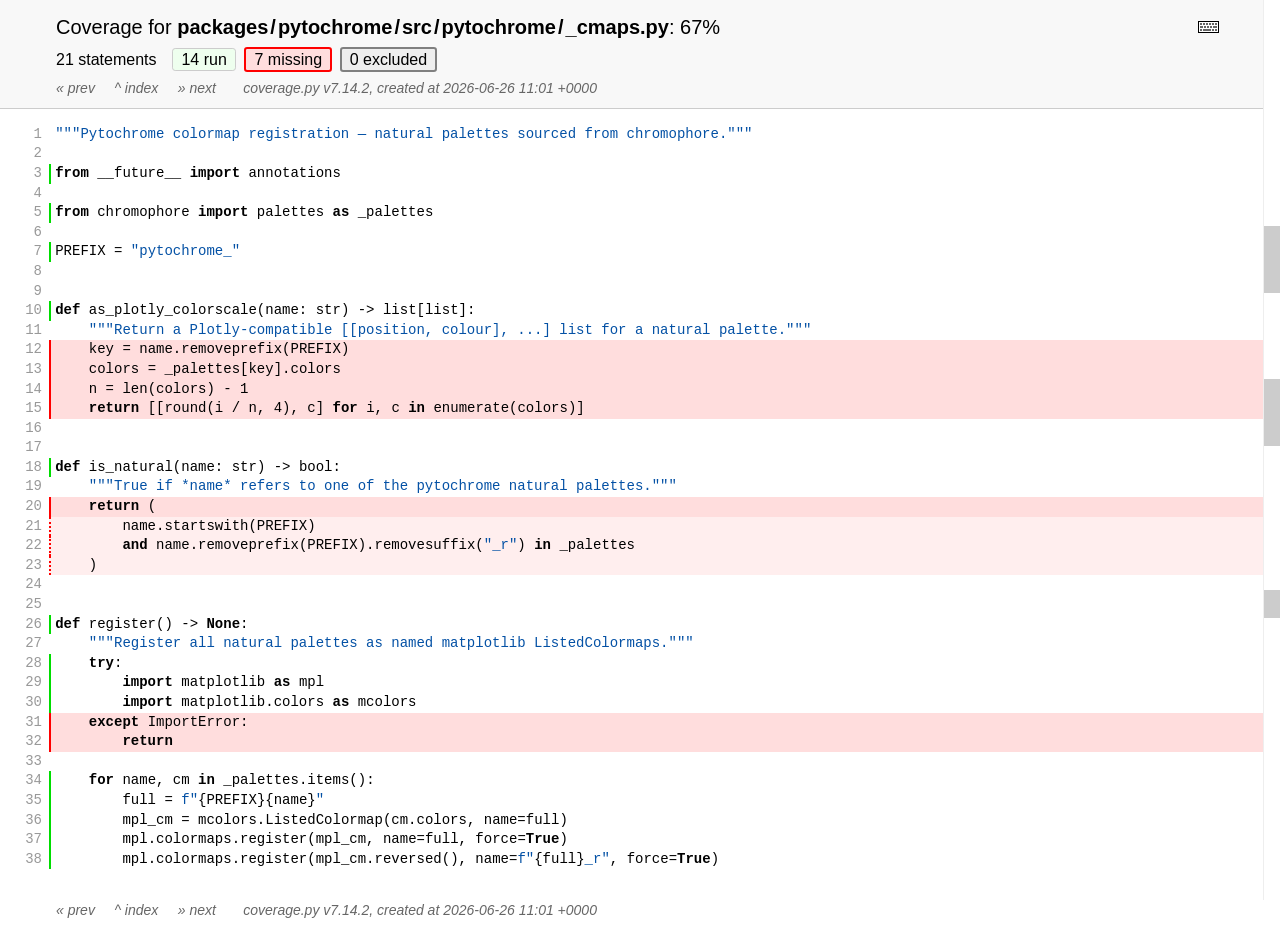
<file: htmlcov/z_0bf3a941c13dfd55__cmaps_py.html>
<!DOCTYPE html>
<html lang="en">
<head>
    <meta http-equiv="Content-Type" content="text/html; charset=utf-8">
    <title>Coverage for packages/pytochrome/src/pytochrome/_cmaps.py: 67%</title>
    <link rel="icon" sizes="32x32" href="favicon_32_cb_c827f16f.png">
    <link rel="stylesheet" href="style_cb_4667309f.css" type="text/css">
    <script src="coverage_html_cb_dd2e7eb5.js" defer></script>
</head>
<body class="pyfile">
<header>
    <div class="content">
        <h1>
            <span class="text">Coverage for </span><b>packages<span class="sep">/</span>pytochrome<span class="sep">/</span>src<span class="sep">/</span>pytochrome<span class="sep">/</span>_cmaps.py</b>:
            <span class="pc_cov">67%</span>
        </h1>
        <aside id="help_panel_wrapper">
            <input id="help_panel_state" type="checkbox">
            <label for="help_panel_state">
                <img id="keyboard_icon" src="keybd_closed_cb_900cfef5.png" alt="Show/hide keyboard shortcuts">
            </label>
            <div id="help_panel">
                <p class="legend">Shortcuts on this page</p>
                <div class="keyhelp">
                    <p>
                        <kbd>r</kbd>
                        <kbd>m</kbd>
                        <kbd>x</kbd>
                        &nbsp; toggle line displays
                    </p>
                    <p>
                        <kbd>j</kbd>
                        <kbd>k</kbd>
                        &nbsp; next/prev highlighted chunk
                    </p>
                    <p>
                        <kbd>0</kbd> &nbsp; (zero) top of page
                    </p>
                    <p>
                        <kbd>1</kbd> &nbsp; (one) first highlighted chunk
                    </p>
                    <p>
                        <kbd>[</kbd>
                        <kbd>]</kbd>
                        &nbsp; prev/next file
                    </p>
                    <p>
                        <kbd>u</kbd> &nbsp; up to the index
                    </p>
                    <p>
                        <kbd>?</kbd> &nbsp; show/hide this help
                    </p>
                </div>
            </div>
        </aside>
        <h2>
            <span class="text">21 statements &nbsp;</span>
            <button type="button" class="run button_toggle_run" value="run" data-shortcut="r" title="Toggle lines run">14<span class="text"> run</span></button>
            <button type="button" class="mis show_mis button_toggle_mis" value="mis" data-shortcut="m" title="Toggle lines missing">7<span class="text"> missing</span></button>
            <button type="button" class="exc show_exc button_toggle_exc" value="exc" data-shortcut="x" title="Toggle lines excluded">0<span class="text"> excluded</span></button>
        </h2>
        <p class="text">
            <a id="prevFileLink" class="nav" href="z_b8a39d7224807bad__plotly_py.html">&#xab; prev</a> &nbsp; &nbsp;
            <a id="indexLink" class="nav" href="index.html">&Hat; index</a> &nbsp; &nbsp;
            <a id="nextFileLink" class="nav" href="z_0bf3a941c13dfd55__tokens_py.html">&#xbb; next</a>
            &nbsp; &nbsp; &nbsp;
            <a class="nav" href="https://coverage.readthedocs.io/en/7.14.2">coverage.py v7.14.2</a>,
            created at 2026-06-26 11:01 +0000
        </p>
        <aside class="hidden">
            <button type="button" class="button_next_chunk" data-shortcut="j"></button>
            <button type="button" class="button_prev_chunk" data-shortcut="k"></button>
            <button type="button" class="button_top_of_page" data-shortcut="0"></button>
            <button type="button" class="button_first_chunk" data-shortcut="1"></button>
            <button type="button" class="button_prev_file" data-shortcut="["></button>
            <button type="button" class="button_next_file" data-shortcut="]"></button>
            <button type="button" class="button_to_index" data-shortcut="u"></button>
            <button type="button" class="button_show_hide_help" data-shortcut="?"></button>
        </aside>
    </div>
</header>
<main id="source">
    <p class="pln"><span class="n"><a id="t1" href="#t1">1</a></span><span class="t"><span class="str">"""Pytochrome colormap registration &#8212; natural palettes sourced from chromophore."""</span>&nbsp;</span><span class="r"></span></p>
    <p class="pln"><span class="n"><a id="t2" href="#t2">2</a></span><span class="t">&nbsp;</span><span class="r"></span></p>
    <p class="run"><span class="n"><a id="t3" href="#t3">3</a></span><span class="t"><span class="key">from</span> <span class="nam">__future__</span> <span class="key">import</span> <span class="nam">annotations</span>&nbsp;</span><span class="r"></span></p>
    <p class="pln"><span class="n"><a id="t4" href="#t4">4</a></span><span class="t">&nbsp;</span><span class="r"></span></p>
    <p class="run"><span class="n"><a id="t5" href="#t5">5</a></span><span class="t"><span class="key">from</span> <span class="nam">chromophore</span> <span class="key">import</span> <span class="nam">palettes</span> <span class="key">as</span> <span class="nam">_palettes</span>&nbsp;</span><span class="r"></span></p>
    <p class="pln"><span class="n"><a id="t6" href="#t6">6</a></span><span class="t">&nbsp;</span><span class="r"></span></p>
    <p class="run"><span class="n"><a id="t7" href="#t7">7</a></span><span class="t"><span class="nam">PREFIX</span> <span class="op">=</span> <span class="str">"pytochrome_"</span>&nbsp;</span><span class="r"></span></p>
    <p class="pln"><span class="n"><a id="t8" href="#t8">8</a></span><span class="t">&nbsp;</span><span class="r"></span></p>
    <p class="pln"><span class="n"><a id="t9" href="#t9">9</a></span><span class="t">&nbsp;</span><span class="r"></span></p>
    <p class="run"><span class="n"><a id="t10" href="#t10">10</a></span><span class="t"><span class="key">def</span> <span class="nam">as_plotly_colorscale</span><span class="op">(</span><span class="nam">name</span><span class="op">:</span> <span class="nam">str</span><span class="op">)</span> <span class="op">-></span> <span class="nam">list</span><span class="op">[</span><span class="nam">list</span><span class="op">]</span><span class="op">:</span>&nbsp;</span><span class="r"></span></p>
    <p class="pln"><span class="n"><a id="t11" href="#t11">11</a></span><span class="t">    <span class="str">"""Return a Plotly-compatible [[position, colour], ...] list for a natural palette."""</span>&nbsp;</span><span class="r"></span></p>
    <p class="mis show_mis"><span class="n"><a id="t12" href="#t12">12</a></span><span class="t">    <span class="nam">key</span> <span class="op">=</span> <span class="nam">name</span><span class="op">.</span><span class="nam">removeprefix</span><span class="op">(</span><span class="nam">PREFIX</span><span class="op">)</span>&nbsp;</span><span class="r"></span></p>
    <p class="mis show_mis"><span class="n"><a id="t13" href="#t13">13</a></span><span class="t">    <span class="nam">colors</span> <span class="op">=</span> <span class="nam">_palettes</span><span class="op">[</span><span class="nam">key</span><span class="op">]</span><span class="op">.</span><span class="nam">colors</span>&nbsp;</span><span class="r"></span></p>
    <p class="mis show_mis"><span class="n"><a id="t14" href="#t14">14</a></span><span class="t">    <span class="nam">n</span> <span class="op">=</span> <span class="nam">len</span><span class="op">(</span><span class="nam">colors</span><span class="op">)</span> <span class="op">-</span> <span class="num">1</span>&nbsp;</span><span class="r"></span></p>
    <p class="mis show_mis"><span class="n"><a id="t15" href="#t15">15</a></span><span class="t">    <span class="key">return</span> <span class="op">[</span><span class="op">[</span><span class="nam">round</span><span class="op">(</span><span class="nam">i</span> <span class="op">/</span> <span class="nam">n</span><span class="op">,</span> <span class="num">4</span><span class="op">)</span><span class="op">,</span> <span class="nam">c</span><span class="op">]</span> <span class="key">for</span> <span class="nam">i</span><span class="op">,</span> <span class="nam">c</span> <span class="key">in</span> <span class="nam">enumerate</span><span class="op">(</span><span class="nam">colors</span><span class="op">)</span><span class="op">]</span>&nbsp;</span><span class="r"></span></p>
    <p class="pln"><span class="n"><a id="t16" href="#t16">16</a></span><span class="t">&nbsp;</span><span class="r"></span></p>
    <p class="pln"><span class="n"><a id="t17" href="#t17">17</a></span><span class="t">&nbsp;</span><span class="r"></span></p>
    <p class="run"><span class="n"><a id="t18" href="#t18">18</a></span><span class="t"><span class="key">def</span> <span class="nam">is_natural</span><span class="op">(</span><span class="nam">name</span><span class="op">:</span> <span class="nam">str</span><span class="op">)</span> <span class="op">-></span> <span class="nam">bool</span><span class="op">:</span>&nbsp;</span><span class="r"></span></p>
    <p class="pln"><span class="n"><a id="t19" href="#t19">19</a></span><span class="t">    <span class="str">"""True if *name* refers to one of the pytochrome natural palettes."""</span>&nbsp;</span><span class="r"></span></p>
    <p class="mis show_mis"><span class="n"><a id="t20" href="#t20">20</a></span><span class="t">    <span class="key">return</span> <span class="op">(</span>&nbsp;</span><span class="r"></span></p>
    <p class="mis mis2 show_mis"><span class="n"><a id="t21" href="#t21">21</a></span><span class="t">        <span class="nam">name</span><span class="op">.</span><span class="nam">startswith</span><span class="op">(</span><span class="nam">PREFIX</span><span class="op">)</span>&nbsp;</span><span class="r"></span></p>
    <p class="mis mis2 show_mis"><span class="n"><a id="t22" href="#t22">22</a></span><span class="t">        <span class="key">and</span> <span class="nam">name</span><span class="op">.</span><span class="nam">removeprefix</span><span class="op">(</span><span class="nam">PREFIX</span><span class="op">)</span><span class="op">.</span><span class="nam">removesuffix</span><span class="op">(</span><span class="str">"_r"</span><span class="op">)</span> <span class="key">in</span> <span class="nam">_palettes</span>&nbsp;</span><span class="r"></span></p>
    <p class="mis mis2 show_mis"><span class="n"><a id="t23" href="#t23">23</a></span><span class="t">    <span class="op">)</span>&nbsp;</span><span class="r"></span></p>
    <p class="pln"><span class="n"><a id="t24" href="#t24">24</a></span><span class="t">&nbsp;</span><span class="r"></span></p>
    <p class="pln"><span class="n"><a id="t25" href="#t25">25</a></span><span class="t">&nbsp;</span><span class="r"></span></p>
    <p class="run"><span class="n"><a id="t26" href="#t26">26</a></span><span class="t"><span class="key">def</span> <span class="nam">register</span><span class="op">(</span><span class="op">)</span> <span class="op">-></span> <span class="key">None</span><span class="op">:</span>&nbsp;</span><span class="r"></span></p>
    <p class="pln"><span class="n"><a id="t27" href="#t27">27</a></span><span class="t">    <span class="str">"""Register all natural palettes as named matplotlib ListedColormaps."""</span>&nbsp;</span><span class="r"></span></p>
    <p class="run"><span class="n"><a id="t28" href="#t28">28</a></span><span class="t">    <span class="key">try</span><span class="op">:</span>&nbsp;</span><span class="r"></span></p>
    <p class="run"><span class="n"><a id="t29" href="#t29">29</a></span><span class="t">        <span class="key">import</span> <span class="nam">matplotlib</span> <span class="key">as</span> <span class="nam">mpl</span>&nbsp;</span><span class="r"></span></p>
    <p class="run"><span class="n"><a id="t30" href="#t30">30</a></span><span class="t">        <span class="key">import</span> <span class="nam">matplotlib</span><span class="op">.</span><span class="nam">colors</span> <span class="key">as</span> <span class="nam">mcolors</span>&nbsp;</span><span class="r"></span></p>
    <p class="mis show_mis"><span class="n"><a id="t31" href="#t31">31</a></span><span class="t">    <span class="key">except</span> <span class="nam">ImportError</span><span class="op">:</span>&nbsp;</span><span class="r"></span></p>
    <p class="mis show_mis"><span class="n"><a id="t32" href="#t32">32</a></span><span class="t">        <span class="key">return</span>&nbsp;</span><span class="r"></span></p>
    <p class="pln"><span class="n"><a id="t33" href="#t33">33</a></span><span class="t">&nbsp;</span><span class="r"></span></p>
    <p class="run"><span class="n"><a id="t34" href="#t34">34</a></span><span class="t">    <span class="key">for</span> <span class="nam">name</span><span class="op">,</span> <span class="nam">cm</span> <span class="key">in</span> <span class="nam">_palettes</span><span class="op">.</span><span class="nam">items</span><span class="op">(</span><span class="op">)</span><span class="op">:</span>&nbsp;</span><span class="r"></span></p>
    <p class="run"><span class="n"><a id="t35" href="#t35">35</a></span><span class="t">        <span class="nam">full</span> <span class="op">=</span> <span class="fst">f"</span><span class="op">{</span><span class="nam">PREFIX</span><span class="op">}</span><span class="op">{</span><span class="nam">name</span><span class="op">}</span><span class="fst">"</span>&nbsp;</span><span class="r"></span></p>
    <p class="run"><span class="n"><a id="t36" href="#t36">36</a></span><span class="t">        <span class="nam">mpl_cm</span> <span class="op">=</span> <span class="nam">mcolors</span><span class="op">.</span><span class="nam">ListedColormap</span><span class="op">(</span><span class="nam">cm</span><span class="op">.</span><span class="nam">colors</span><span class="op">,</span> <span class="nam">name</span><span class="op">=</span><span class="nam">full</span><span class="op">)</span>&nbsp;</span><span class="r"></span></p>
    <p class="run"><span class="n"><a id="t37" href="#t37">37</a></span><span class="t">        <span class="nam">mpl</span><span class="op">.</span><span class="nam">colormaps</span><span class="op">.</span><span class="nam">register</span><span class="op">(</span><span class="nam">mpl_cm</span><span class="op">,</span> <span class="nam">name</span><span class="op">=</span><span class="nam">full</span><span class="op">,</span> <span class="nam">force</span><span class="op">=</span><span class="key">True</span><span class="op">)</span>&nbsp;</span><span class="r"></span></p>
    <p class="run"><span class="n"><a id="t38" href="#t38">38</a></span><span class="t">        <span class="nam">mpl</span><span class="op">.</span><span class="nam">colormaps</span><span class="op">.</span><span class="nam">register</span><span class="op">(</span><span class="nam">mpl_cm</span><span class="op">.</span><span class="nam">reversed</span><span class="op">(</span><span class="op">)</span><span class="op">,</span> <span class="nam">name</span><span class="op">=</span><span class="fst">f"</span><span class="op">{</span><span class="nam">full</span><span class="op">}</span><span class="fst">_r</span><span class="fst">"</span><span class="op">,</span> <span class="nam">force</span><span class="op">=</span><span class="key">True</span><span class="op">)</span>&nbsp;</span><span class="r"></span></p>
</main>
<footer>
    <div class="content">
        <p>
            <a class="nav" href="z_b8a39d7224807bad__plotly_py.html">&#xab; prev</a> &nbsp; &nbsp;
            <a class="nav" href="index.html">&Hat; index</a> &nbsp; &nbsp;
            <a class="nav" href="z_0bf3a941c13dfd55__tokens_py.html">&#xbb; next</a>
            &nbsp; &nbsp; &nbsp;
            <a class="nav" href="https://coverage.readthedocs.io/en/7.14.2">coverage.py v7.14.2</a>,
            created at 2026-06-26 11:01 +0000
        </p>
    </div>
</footer>
</body>
</html>
</file>
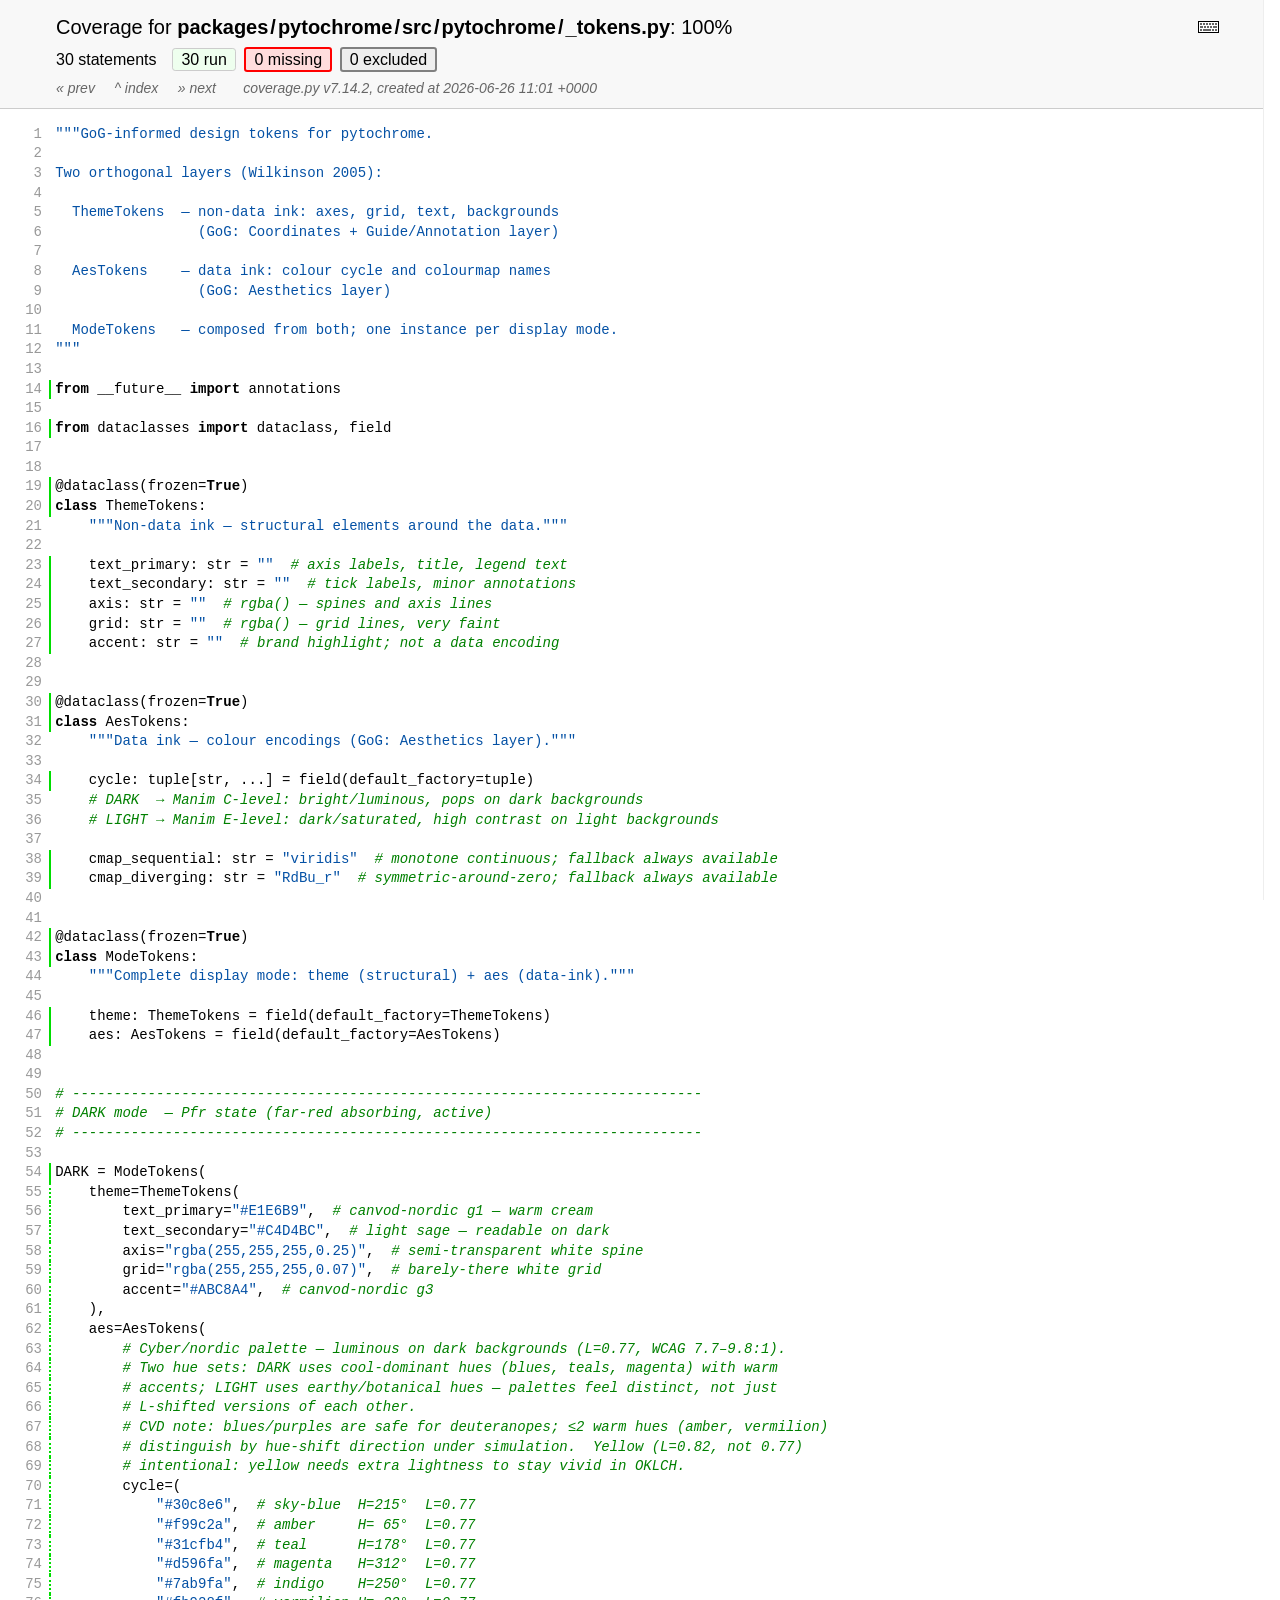
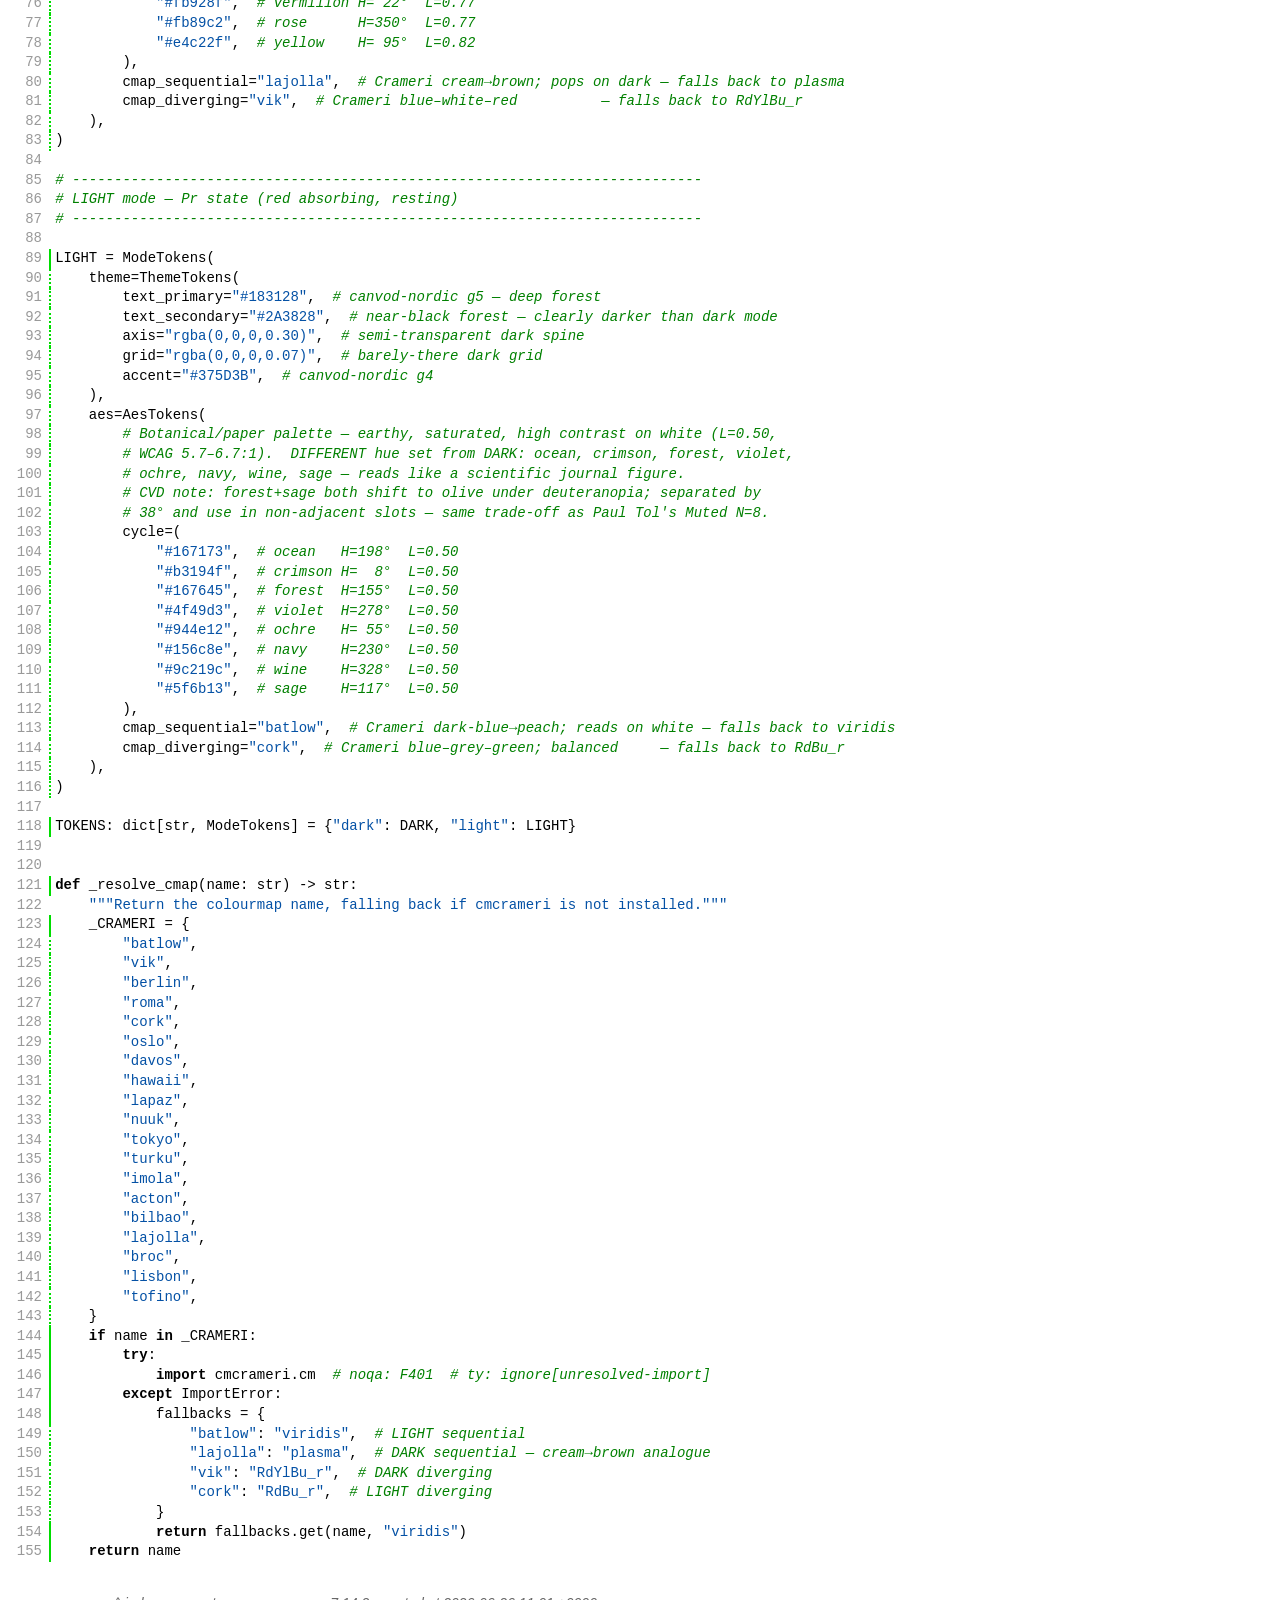
<file: htmlcov/z_0bf3a941c13dfd55__tokens_py.html>
<!DOCTYPE html>
<html lang="en">
<head>
    <meta http-equiv="Content-Type" content="text/html; charset=utf-8">
    <title>Coverage for packages/pytochrome/src/pytochrome/_tokens.py: 100%</title>
    <link rel="icon" sizes="32x32" href="favicon_32_cb_c827f16f.png">
    <link rel="stylesheet" href="style_cb_4667309f.css" type="text/css">
    <script src="coverage_html_cb_dd2e7eb5.js" defer></script>
</head>
<body class="pyfile">
<header>
    <div class="content">
        <h1>
            <span class="text">Coverage for </span><b>packages<span class="sep">/</span>pytochrome<span class="sep">/</span>src<span class="sep">/</span>pytochrome<span class="sep">/</span>_tokens.py</b>:
            <span class="pc_cov">100%</span>
        </h1>
        <aside id="help_panel_wrapper">
            <input id="help_panel_state" type="checkbox">
            <label for="help_panel_state">
                <img id="keyboard_icon" src="keybd_closed_cb_900cfef5.png" alt="Show/hide keyboard shortcuts">
            </label>
            <div id="help_panel">
                <p class="legend">Shortcuts on this page</p>
                <div class="keyhelp">
                    <p>
                        <kbd>r</kbd>
                        <kbd>m</kbd>
                        <kbd>x</kbd>
                        &nbsp; toggle line displays
                    </p>
                    <p>
                        <kbd>j</kbd>
                        <kbd>k</kbd>
                        &nbsp; next/prev highlighted chunk
                    </p>
                    <p>
                        <kbd>0</kbd> &nbsp; (zero) top of page
                    </p>
                    <p>
                        <kbd>1</kbd> &nbsp; (one) first highlighted chunk
                    </p>
                    <p>
                        <kbd>[</kbd>
                        <kbd>]</kbd>
                        &nbsp; prev/next file
                    </p>
                    <p>
                        <kbd>u</kbd> &nbsp; up to the index
                    </p>
                    <p>
                        <kbd>?</kbd> &nbsp; show/hide this help
                    </p>
                </div>
            </div>
        </aside>
        <h2>
            <span class="text">30 statements &nbsp;</span>
            <button type="button" class="run button_toggle_run" value="run" data-shortcut="r" title="Toggle lines run">30<span class="text"> run</span></button>
            <button type="button" class="mis show_mis button_toggle_mis" value="mis" data-shortcut="m" title="Toggle lines missing">0<span class="text"> missing</span></button>
            <button type="button" class="exc show_exc button_toggle_exc" value="exc" data-shortcut="x" title="Toggle lines excluded">0<span class="text"> excluded</span></button>
        </h2>
        <p class="text">
            <a id="prevFileLink" class="nav" href="z_0bf3a941c13dfd55__cmaps_py.html">&#xab; prev</a> &nbsp; &nbsp;
            <a id="indexLink" class="nav" href="index.html">&Hat; index</a> &nbsp; &nbsp;
            <a id="nextFileLink" class="nav" href="z_cdfa4a50bebfd3d2_test_tokens_py.html">&#xbb; next</a>
            &nbsp; &nbsp; &nbsp;
            <a class="nav" href="https://coverage.readthedocs.io/en/7.14.2">coverage.py v7.14.2</a>,
            created at 2026-06-26 11:01 +0000
        </p>
        <aside class="hidden">
            <button type="button" class="button_next_chunk" data-shortcut="j"></button>
            <button type="button" class="button_prev_chunk" data-shortcut="k"></button>
            <button type="button" class="button_top_of_page" data-shortcut="0"></button>
            <button type="button" class="button_first_chunk" data-shortcut="1"></button>
            <button type="button" class="button_prev_file" data-shortcut="["></button>
            <button type="button" class="button_next_file" data-shortcut="]"></button>
            <button type="button" class="button_to_index" data-shortcut="u"></button>
            <button type="button" class="button_show_hide_help" data-shortcut="?"></button>
        </aside>
    </div>
</header>
<main id="source">
    <p class="pln"><span class="n"><a id="t1" href="#t1">1</a></span><span class="t"><span class="str">"""GoG-informed design tokens for pytochrome.</span>&nbsp;</span><span class="r"></span></p>
    <p class="pln"><span class="n"><a id="t2" href="#t2">2</a></span><span class="t">&nbsp;</span><span class="r"></span></p>
    <p class="pln"><span class="n"><a id="t3" href="#t3">3</a></span><span class="t"><span class="str">Two orthogonal layers (Wilkinson 2005):</span>&nbsp;</span><span class="r"></span></p>
    <p class="pln"><span class="n"><a id="t4" href="#t4">4</a></span><span class="t">&nbsp;</span><span class="r"></span></p>
    <p class="pln"><span class="n"><a id="t5" href="#t5">5</a></span><span class="t"><span class="str">  ThemeTokens  &#8212; non-data ink: axes, grid, text, backgrounds</span>&nbsp;</span><span class="r"></span></p>
    <p class="pln"><span class="n"><a id="t6" href="#t6">6</a></span><span class="t"><span class="str">                 (GoG: Coordinates + Guide/Annotation layer)</span>&nbsp;</span><span class="r"></span></p>
    <p class="pln"><span class="n"><a id="t7" href="#t7">7</a></span><span class="t">&nbsp;</span><span class="r"></span></p>
    <p class="pln"><span class="n"><a id="t8" href="#t8">8</a></span><span class="t"><span class="str">  AesTokens    &#8212; data ink: colour cycle and colourmap names</span>&nbsp;</span><span class="r"></span></p>
    <p class="pln"><span class="n"><a id="t9" href="#t9">9</a></span><span class="t"><span class="str">                 (GoG: Aesthetics layer)</span>&nbsp;</span><span class="r"></span></p>
    <p class="pln"><span class="n"><a id="t10" href="#t10">10</a></span><span class="t">&nbsp;</span><span class="r"></span></p>
    <p class="pln"><span class="n"><a id="t11" href="#t11">11</a></span><span class="t"><span class="str">  ModeTokens   &#8212; composed from both; one instance per display mode.</span>&nbsp;</span><span class="r"></span></p>
    <p class="pln"><span class="n"><a id="t12" href="#t12">12</a></span><span class="t"><span class="str">"""</span>&nbsp;</span><span class="r"></span></p>
    <p class="pln"><span class="n"><a id="t13" href="#t13">13</a></span><span class="t">&nbsp;</span><span class="r"></span></p>
    <p class="run"><span class="n"><a id="t14" href="#t14">14</a></span><span class="t"><span class="key">from</span> <span class="nam">__future__</span> <span class="key">import</span> <span class="nam">annotations</span>&nbsp;</span><span class="r"></span></p>
    <p class="pln"><span class="n"><a id="t15" href="#t15">15</a></span><span class="t">&nbsp;</span><span class="r"></span></p>
    <p class="run"><span class="n"><a id="t16" href="#t16">16</a></span><span class="t"><span class="key">from</span> <span class="nam">dataclasses</span> <span class="key">import</span> <span class="nam">dataclass</span><span class="op">,</span> <span class="nam">field</span>&nbsp;</span><span class="r"></span></p>
    <p class="pln"><span class="n"><a id="t17" href="#t17">17</a></span><span class="t">&nbsp;</span><span class="r"></span></p>
    <p class="pln"><span class="n"><a id="t18" href="#t18">18</a></span><span class="t">&nbsp;</span><span class="r"></span></p>
    <p class="run"><span class="n"><a id="t19" href="#t19">19</a></span><span class="t"><span class="op">@</span><span class="nam">dataclass</span><span class="op">(</span><span class="nam">frozen</span><span class="op">=</span><span class="key">True</span><span class="op">)</span>&nbsp;</span><span class="r"></span></p>
    <p class="run"><span class="n"><a id="t20" href="#t20">20</a></span><span class="t"><span class="key">class</span> <span class="nam">ThemeTokens</span><span class="op">:</span>&nbsp;</span><span class="r"></span></p>
    <p class="pln"><span class="n"><a id="t21" href="#t21">21</a></span><span class="t">    <span class="str">"""Non-data ink &#8212; structural elements around the data."""</span>&nbsp;</span><span class="r"></span></p>
    <p class="pln"><span class="n"><a id="t22" href="#t22">22</a></span><span class="t">&nbsp;</span><span class="r"></span></p>
    <p class="run"><span class="n"><a id="t23" href="#t23">23</a></span><span class="t">    <span class="nam">text_primary</span><span class="op">:</span> <span class="nam">str</span> <span class="op">=</span> <span class="str">""</span>  <span class="com"># axis labels, title, legend text</span>&nbsp;</span><span class="r"></span></p>
    <p class="run"><span class="n"><a id="t24" href="#t24">24</a></span><span class="t">    <span class="nam">text_secondary</span><span class="op">:</span> <span class="nam">str</span> <span class="op">=</span> <span class="str">""</span>  <span class="com"># tick labels, minor annotations</span>&nbsp;</span><span class="r"></span></p>
    <p class="run"><span class="n"><a id="t25" href="#t25">25</a></span><span class="t">    <span class="nam">axis</span><span class="op">:</span> <span class="nam">str</span> <span class="op">=</span> <span class="str">""</span>  <span class="com"># rgba() &#8212; spines and axis lines</span>&nbsp;</span><span class="r"></span></p>
    <p class="run"><span class="n"><a id="t26" href="#t26">26</a></span><span class="t">    <span class="nam">grid</span><span class="op">:</span> <span class="nam">str</span> <span class="op">=</span> <span class="str">""</span>  <span class="com"># rgba() &#8212; grid lines, very faint</span>&nbsp;</span><span class="r"></span></p>
    <p class="run"><span class="n"><a id="t27" href="#t27">27</a></span><span class="t">    <span class="nam">accent</span><span class="op">:</span> <span class="nam">str</span> <span class="op">=</span> <span class="str">""</span>  <span class="com"># brand highlight; not a data encoding</span>&nbsp;</span><span class="r"></span></p>
    <p class="pln"><span class="n"><a id="t28" href="#t28">28</a></span><span class="t">&nbsp;</span><span class="r"></span></p>
    <p class="pln"><span class="n"><a id="t29" href="#t29">29</a></span><span class="t">&nbsp;</span><span class="r"></span></p>
    <p class="run"><span class="n"><a id="t30" href="#t30">30</a></span><span class="t"><span class="op">@</span><span class="nam">dataclass</span><span class="op">(</span><span class="nam">frozen</span><span class="op">=</span><span class="key">True</span><span class="op">)</span>&nbsp;</span><span class="r"></span></p>
    <p class="run"><span class="n"><a id="t31" href="#t31">31</a></span><span class="t"><span class="key">class</span> <span class="nam">AesTokens</span><span class="op">:</span>&nbsp;</span><span class="r"></span></p>
    <p class="pln"><span class="n"><a id="t32" href="#t32">32</a></span><span class="t">    <span class="str">"""Data ink &#8212; colour encodings (GoG: Aesthetics layer)."""</span>&nbsp;</span><span class="r"></span></p>
    <p class="pln"><span class="n"><a id="t33" href="#t33">33</a></span><span class="t">&nbsp;</span><span class="r"></span></p>
    <p class="run"><span class="n"><a id="t34" href="#t34">34</a></span><span class="t">    <span class="nam">cycle</span><span class="op">:</span> <span class="nam">tuple</span><span class="op">[</span><span class="nam">str</span><span class="op">,</span> <span class="op">...</span><span class="op">]</span> <span class="op">=</span> <span class="nam">field</span><span class="op">(</span><span class="nam">default_factory</span><span class="op">=</span><span class="nam">tuple</span><span class="op">)</span>&nbsp;</span><span class="r"></span></p>
    <p class="pln"><span class="n"><a id="t35" href="#t35">35</a></span><span class="t">    <span class="com"># DARK  &#8594; Manim C-level: bright/luminous, pops on dark backgrounds</span>&nbsp;</span><span class="r"></span></p>
    <p class="pln"><span class="n"><a id="t36" href="#t36">36</a></span><span class="t">    <span class="com"># LIGHT &#8594; Manim E-level: dark/saturated, high contrast on light backgrounds</span>&nbsp;</span><span class="r"></span></p>
    <p class="pln"><span class="n"><a id="t37" href="#t37">37</a></span><span class="t">&nbsp;</span><span class="r"></span></p>
    <p class="run"><span class="n"><a id="t38" href="#t38">38</a></span><span class="t">    <span class="nam">cmap_sequential</span><span class="op">:</span> <span class="nam">str</span> <span class="op">=</span> <span class="str">"viridis"</span>  <span class="com"># monotone continuous; fallback always available</span>&nbsp;</span><span class="r"></span></p>
    <p class="run"><span class="n"><a id="t39" href="#t39">39</a></span><span class="t">    <span class="nam">cmap_diverging</span><span class="op">:</span> <span class="nam">str</span> <span class="op">=</span> <span class="str">"RdBu_r"</span>  <span class="com"># symmetric-around-zero; fallback always available</span>&nbsp;</span><span class="r"></span></p>
    <p class="pln"><span class="n"><a id="t40" href="#t40">40</a></span><span class="t">&nbsp;</span><span class="r"></span></p>
    <p class="pln"><span class="n"><a id="t41" href="#t41">41</a></span><span class="t">&nbsp;</span><span class="r"></span></p>
    <p class="run"><span class="n"><a id="t42" href="#t42">42</a></span><span class="t"><span class="op">@</span><span class="nam">dataclass</span><span class="op">(</span><span class="nam">frozen</span><span class="op">=</span><span class="key">True</span><span class="op">)</span>&nbsp;</span><span class="r"></span></p>
    <p class="run"><span class="n"><a id="t43" href="#t43">43</a></span><span class="t"><span class="key">class</span> <span class="nam">ModeTokens</span><span class="op">:</span>&nbsp;</span><span class="r"></span></p>
    <p class="pln"><span class="n"><a id="t44" href="#t44">44</a></span><span class="t">    <span class="str">"""Complete display mode: theme (structural) + aes (data-ink)."""</span>&nbsp;</span><span class="r"></span></p>
    <p class="pln"><span class="n"><a id="t45" href="#t45">45</a></span><span class="t">&nbsp;</span><span class="r"></span></p>
    <p class="run"><span class="n"><a id="t46" href="#t46">46</a></span><span class="t">    <span class="nam">theme</span><span class="op">:</span> <span class="nam">ThemeTokens</span> <span class="op">=</span> <span class="nam">field</span><span class="op">(</span><span class="nam">default_factory</span><span class="op">=</span><span class="nam">ThemeTokens</span><span class="op">)</span>&nbsp;</span><span class="r"></span></p>
    <p class="run"><span class="n"><a id="t47" href="#t47">47</a></span><span class="t">    <span class="nam">aes</span><span class="op">:</span> <span class="nam">AesTokens</span> <span class="op">=</span> <span class="nam">field</span><span class="op">(</span><span class="nam">default_factory</span><span class="op">=</span><span class="nam">AesTokens</span><span class="op">)</span>&nbsp;</span><span class="r"></span></p>
    <p class="pln"><span class="n"><a id="t48" href="#t48">48</a></span><span class="t">&nbsp;</span><span class="r"></span></p>
    <p class="pln"><span class="n"><a id="t49" href="#t49">49</a></span><span class="t">&nbsp;</span><span class="r"></span></p>
    <p class="pln"><span class="n"><a id="t50" href="#t50">50</a></span><span class="t"><span class="com"># ---------------------------------------------------------------------------</span>&nbsp;</span><span class="r"></span></p>
    <p class="pln"><span class="n"><a id="t51" href="#t51">51</a></span><span class="t"><span class="com"># DARK mode  &#8212; Pfr state (far-red absorbing, active)</span>&nbsp;</span><span class="r"></span></p>
    <p class="pln"><span class="n"><a id="t52" href="#t52">52</a></span><span class="t"><span class="com"># ---------------------------------------------------------------------------</span>&nbsp;</span><span class="r"></span></p>
    <p class="pln"><span class="n"><a id="t53" href="#t53">53</a></span><span class="t">&nbsp;</span><span class="r"></span></p>
    <p class="run"><span class="n"><a id="t54" href="#t54">54</a></span><span class="t"><span class="nam">DARK</span> <span class="op">=</span> <span class="nam">ModeTokens</span><span class="op">(</span>&nbsp;</span><span class="r"></span></p>
    <p class="run run2"><span class="n"><a id="t55" href="#t55">55</a></span><span class="t">    <span class="nam">theme</span><span class="op">=</span><span class="nam">ThemeTokens</span><span class="op">(</span>&nbsp;</span><span class="r"></span></p>
    <p class="run run2"><span class="n"><a id="t56" href="#t56">56</a></span><span class="t">        <span class="nam">text_primary</span><span class="op">=</span><span class="str">"#E1E6B9"</span><span class="op">,</span>  <span class="com"># canvod-nordic g1 &#8212; warm cream</span>&nbsp;</span><span class="r"></span></p>
    <p class="run run2"><span class="n"><a id="t57" href="#t57">57</a></span><span class="t">        <span class="nam">text_secondary</span><span class="op">=</span><span class="str">"#C4D4BC"</span><span class="op">,</span>  <span class="com"># light sage &#8212; readable on dark</span>&nbsp;</span><span class="r"></span></p>
    <p class="run run2"><span class="n"><a id="t58" href="#t58">58</a></span><span class="t">        <span class="nam">axis</span><span class="op">=</span><span class="str">"rgba(255,255,255,0.25)"</span><span class="op">,</span>  <span class="com"># semi-transparent white spine</span>&nbsp;</span><span class="r"></span></p>
    <p class="run run2"><span class="n"><a id="t59" href="#t59">59</a></span><span class="t">        <span class="nam">grid</span><span class="op">=</span><span class="str">"rgba(255,255,255,0.07)"</span><span class="op">,</span>  <span class="com"># barely-there white grid</span>&nbsp;</span><span class="r"></span></p>
    <p class="run run2"><span class="n"><a id="t60" href="#t60">60</a></span><span class="t">        <span class="nam">accent</span><span class="op">=</span><span class="str">"#ABC8A4"</span><span class="op">,</span>  <span class="com"># canvod-nordic g3</span>&nbsp;</span><span class="r"></span></p>
    <p class="run run2"><span class="n"><a id="t61" href="#t61">61</a></span><span class="t">    <span class="op">)</span><span class="op">,</span>&nbsp;</span><span class="r"></span></p>
    <p class="run run2"><span class="n"><a id="t62" href="#t62">62</a></span><span class="t">    <span class="nam">aes</span><span class="op">=</span><span class="nam">AesTokens</span><span class="op">(</span>&nbsp;</span><span class="r"></span></p>
    <p class="run run2"><span class="n"><a id="t63" href="#t63">63</a></span><span class="t">        <span class="com"># Cyber/nordic palette &#8212; luminous on dark backgrounds (L=0.77, WCAG 7.7&#8211;9.8:1).</span>&nbsp;</span><span class="r"></span></p>
    <p class="run run2"><span class="n"><a id="t64" href="#t64">64</a></span><span class="t">        <span class="com"># Two hue sets: DARK uses cool-dominant hues (blues, teals, magenta) with warm</span>&nbsp;</span><span class="r"></span></p>
    <p class="run run2"><span class="n"><a id="t65" href="#t65">65</a></span><span class="t">        <span class="com"># accents; LIGHT uses earthy/botanical hues &#8212; palettes feel distinct, not just</span>&nbsp;</span><span class="r"></span></p>
    <p class="run run2"><span class="n"><a id="t66" href="#t66">66</a></span><span class="t">        <span class="com"># L-shifted versions of each other.</span>&nbsp;</span><span class="r"></span></p>
    <p class="run run2"><span class="n"><a id="t67" href="#t67">67</a></span><span class="t">        <span class="com"># CVD note: blues/purples are safe for deuteranopes; &#8804;2 warm hues (amber, vermilion)</span>&nbsp;</span><span class="r"></span></p>
    <p class="run run2"><span class="n"><a id="t68" href="#t68">68</a></span><span class="t">        <span class="com"># distinguish by hue-shift direction under simulation.  Yellow (L=0.82, not 0.77)</span>&nbsp;</span><span class="r"></span></p>
    <p class="run run2"><span class="n"><a id="t69" href="#t69">69</a></span><span class="t">        <span class="com"># intentional: yellow needs extra lightness to stay vivid in OKLCH.</span>&nbsp;</span><span class="r"></span></p>
    <p class="run run2"><span class="n"><a id="t70" href="#t70">70</a></span><span class="t">        <span class="nam">cycle</span><span class="op">=</span><span class="op">(</span>&nbsp;</span><span class="r"></span></p>
    <p class="run run2"><span class="n"><a id="t71" href="#t71">71</a></span><span class="t">            <span class="str">"#30c8e6"</span><span class="op">,</span>  <span class="com"># sky-blue  H=215&#176;  L=0.77</span>&nbsp;</span><span class="r"></span></p>
    <p class="run run2"><span class="n"><a id="t72" href="#t72">72</a></span><span class="t">            <span class="str">"#f99c2a"</span><span class="op">,</span>  <span class="com"># amber     H= 65&#176;  L=0.77</span>&nbsp;</span><span class="r"></span></p>
    <p class="run run2"><span class="n"><a id="t73" href="#t73">73</a></span><span class="t">            <span class="str">"#31cfb4"</span><span class="op">,</span>  <span class="com"># teal      H=178&#176;  L=0.77</span>&nbsp;</span><span class="r"></span></p>
    <p class="run run2"><span class="n"><a id="t74" href="#t74">74</a></span><span class="t">            <span class="str">"#d596fa"</span><span class="op">,</span>  <span class="com"># magenta   H=312&#176;  L=0.77</span>&nbsp;</span><span class="r"></span></p>
    <p class="run run2"><span class="n"><a id="t75" href="#t75">75</a></span><span class="t">            <span class="str">"#7ab9fa"</span><span class="op">,</span>  <span class="com"># indigo    H=250&#176;  L=0.77</span>&nbsp;</span><span class="r"></span></p>
    <p class="run run2"><span class="n"><a id="t76" href="#t76">76</a></span><span class="t">            <span class="str">"#fb928f"</span><span class="op">,</span>  <span class="com"># vermilion H= 22&#176;  L=0.77</span>&nbsp;</span><span class="r"></span></p>
    <p class="run run2"><span class="n"><a id="t77" href="#t77">77</a></span><span class="t">            <span class="str">"#fb89c2"</span><span class="op">,</span>  <span class="com"># rose      H=350&#176;  L=0.77</span>&nbsp;</span><span class="r"></span></p>
    <p class="run run2"><span class="n"><a id="t78" href="#t78">78</a></span><span class="t">            <span class="str">"#e4c22f"</span><span class="op">,</span>  <span class="com"># yellow    H= 95&#176;  L=0.82</span>&nbsp;</span><span class="r"></span></p>
    <p class="run run2"><span class="n"><a id="t79" href="#t79">79</a></span><span class="t">        <span class="op">)</span><span class="op">,</span>&nbsp;</span><span class="r"></span></p>
    <p class="run run2"><span class="n"><a id="t80" href="#t80">80</a></span><span class="t">        <span class="nam">cmap_sequential</span><span class="op">=</span><span class="str">"lajolla"</span><span class="op">,</span>  <span class="com"># Crameri cream&#8594;brown; pops on dark &#8212; falls back to plasma</span>&nbsp;</span><span class="r"></span></p>
    <p class="run run2"><span class="n"><a id="t81" href="#t81">81</a></span><span class="t">        <span class="nam">cmap_diverging</span><span class="op">=</span><span class="str">"vik"</span><span class="op">,</span>  <span class="com"># Crameri blue&#8211;white&#8211;red          &#8212; falls back to RdYlBu_r</span>&nbsp;</span><span class="r"></span></p>
    <p class="run run2"><span class="n"><a id="t82" href="#t82">82</a></span><span class="t">    <span class="op">)</span><span class="op">,</span>&nbsp;</span><span class="r"></span></p>
    <p class="run run2"><span class="n"><a id="t83" href="#t83">83</a></span><span class="t"><span class="op">)</span>&nbsp;</span><span class="r"></span></p>
    <p class="pln"><span class="n"><a id="t84" href="#t84">84</a></span><span class="t">&nbsp;</span><span class="r"></span></p>
    <p class="pln"><span class="n"><a id="t85" href="#t85">85</a></span><span class="t"><span class="com"># ---------------------------------------------------------------------------</span>&nbsp;</span><span class="r"></span></p>
    <p class="pln"><span class="n"><a id="t86" href="#t86">86</a></span><span class="t"><span class="com"># LIGHT mode &#8212; Pr state (red absorbing, resting)</span>&nbsp;</span><span class="r"></span></p>
    <p class="pln"><span class="n"><a id="t87" href="#t87">87</a></span><span class="t"><span class="com"># ---------------------------------------------------------------------------</span>&nbsp;</span><span class="r"></span></p>
    <p class="pln"><span class="n"><a id="t88" href="#t88">88</a></span><span class="t">&nbsp;</span><span class="r"></span></p>
    <p class="run"><span class="n"><a id="t89" href="#t89">89</a></span><span class="t"><span class="nam">LIGHT</span> <span class="op">=</span> <span class="nam">ModeTokens</span><span class="op">(</span>&nbsp;</span><span class="r"></span></p>
    <p class="run run2"><span class="n"><a id="t90" href="#t90">90</a></span><span class="t">    <span class="nam">theme</span><span class="op">=</span><span class="nam">ThemeTokens</span><span class="op">(</span>&nbsp;</span><span class="r"></span></p>
    <p class="run run2"><span class="n"><a id="t91" href="#t91">91</a></span><span class="t">        <span class="nam">text_primary</span><span class="op">=</span><span class="str">"#183128"</span><span class="op">,</span>  <span class="com"># canvod-nordic g5 &#8212; deep forest</span>&nbsp;</span><span class="r"></span></p>
    <p class="run run2"><span class="n"><a id="t92" href="#t92">92</a></span><span class="t">        <span class="nam">text_secondary</span><span class="op">=</span><span class="str">"#2A3828"</span><span class="op">,</span>  <span class="com"># near-black forest &#8212; clearly darker than dark mode</span>&nbsp;</span><span class="r"></span></p>
    <p class="run run2"><span class="n"><a id="t93" href="#t93">93</a></span><span class="t">        <span class="nam">axis</span><span class="op">=</span><span class="str">"rgba(0,0,0,0.30)"</span><span class="op">,</span>  <span class="com"># semi-transparent dark spine</span>&nbsp;</span><span class="r"></span></p>
    <p class="run run2"><span class="n"><a id="t94" href="#t94">94</a></span><span class="t">        <span class="nam">grid</span><span class="op">=</span><span class="str">"rgba(0,0,0,0.07)"</span><span class="op">,</span>  <span class="com"># barely-there dark grid</span>&nbsp;</span><span class="r"></span></p>
    <p class="run run2"><span class="n"><a id="t95" href="#t95">95</a></span><span class="t">        <span class="nam">accent</span><span class="op">=</span><span class="str">"#375D3B"</span><span class="op">,</span>  <span class="com"># canvod-nordic g4</span>&nbsp;</span><span class="r"></span></p>
    <p class="run run2"><span class="n"><a id="t96" href="#t96">96</a></span><span class="t">    <span class="op">)</span><span class="op">,</span>&nbsp;</span><span class="r"></span></p>
    <p class="run run2"><span class="n"><a id="t97" href="#t97">97</a></span><span class="t">    <span class="nam">aes</span><span class="op">=</span><span class="nam">AesTokens</span><span class="op">(</span>&nbsp;</span><span class="r"></span></p>
    <p class="run run2"><span class="n"><a id="t98" href="#t98">98</a></span><span class="t">        <span class="com"># Botanical/paper palette &#8212; earthy, saturated, high contrast on white (L=0.50,</span>&nbsp;</span><span class="r"></span></p>
    <p class="run run2"><span class="n"><a id="t99" href="#t99">99</a></span><span class="t">        <span class="com"># WCAG 5.7&#8211;6.7:1).  DIFFERENT hue set from DARK: ocean, crimson, forest, violet,</span>&nbsp;</span><span class="r"></span></p>
    <p class="run run2"><span class="n"><a id="t100" href="#t100">100</a></span><span class="t">        <span class="com"># ochre, navy, wine, sage &#8212; reads like a scientific journal figure.</span>&nbsp;</span><span class="r"></span></p>
    <p class="run run2"><span class="n"><a id="t101" href="#t101">101</a></span><span class="t">        <span class="com"># CVD note: forest+sage both shift to olive under deuteranopia; separated by</span>&nbsp;</span><span class="r"></span></p>
    <p class="run run2"><span class="n"><a id="t102" href="#t102">102</a></span><span class="t">        <span class="com"># 38&#176; and use in non-adjacent slots &#8212; same trade-off as Paul Tol's Muted N=8.</span>&nbsp;</span><span class="r"></span></p>
    <p class="run run2"><span class="n"><a id="t103" href="#t103">103</a></span><span class="t">        <span class="nam">cycle</span><span class="op">=</span><span class="op">(</span>&nbsp;</span><span class="r"></span></p>
    <p class="run run2"><span class="n"><a id="t104" href="#t104">104</a></span><span class="t">            <span class="str">"#167173"</span><span class="op">,</span>  <span class="com"># ocean   H=198&#176;  L=0.50</span>&nbsp;</span><span class="r"></span></p>
    <p class="run run2"><span class="n"><a id="t105" href="#t105">105</a></span><span class="t">            <span class="str">"#b3194f"</span><span class="op">,</span>  <span class="com"># crimson H=  8&#176;  L=0.50</span>&nbsp;</span><span class="r"></span></p>
    <p class="run run2"><span class="n"><a id="t106" href="#t106">106</a></span><span class="t">            <span class="str">"#167645"</span><span class="op">,</span>  <span class="com"># forest  H=155&#176;  L=0.50</span>&nbsp;</span><span class="r"></span></p>
    <p class="run run2"><span class="n"><a id="t107" href="#t107">107</a></span><span class="t">            <span class="str">"#4f49d3"</span><span class="op">,</span>  <span class="com"># violet  H=278&#176;  L=0.50</span>&nbsp;</span><span class="r"></span></p>
    <p class="run run2"><span class="n"><a id="t108" href="#t108">108</a></span><span class="t">            <span class="str">"#944e12"</span><span class="op">,</span>  <span class="com"># ochre   H= 55&#176;  L=0.50</span>&nbsp;</span><span class="r"></span></p>
    <p class="run run2"><span class="n"><a id="t109" href="#t109">109</a></span><span class="t">            <span class="str">"#156c8e"</span><span class="op">,</span>  <span class="com"># navy    H=230&#176;  L=0.50</span>&nbsp;</span><span class="r"></span></p>
    <p class="run run2"><span class="n"><a id="t110" href="#t110">110</a></span><span class="t">            <span class="str">"#9c219c"</span><span class="op">,</span>  <span class="com"># wine    H=328&#176;  L=0.50</span>&nbsp;</span><span class="r"></span></p>
    <p class="run run2"><span class="n"><a id="t111" href="#t111">111</a></span><span class="t">            <span class="str">"#5f6b13"</span><span class="op">,</span>  <span class="com"># sage    H=117&#176;  L=0.50</span>&nbsp;</span><span class="r"></span></p>
    <p class="run run2"><span class="n"><a id="t112" href="#t112">112</a></span><span class="t">        <span class="op">)</span><span class="op">,</span>&nbsp;</span><span class="r"></span></p>
    <p class="run run2"><span class="n"><a id="t113" href="#t113">113</a></span><span class="t">        <span class="nam">cmap_sequential</span><span class="op">=</span><span class="str">"batlow"</span><span class="op">,</span>  <span class="com"># Crameri dark-blue&#8594;peach; reads on white &#8212; falls back to viridis</span>&nbsp;</span><span class="r"></span></p>
    <p class="run run2"><span class="n"><a id="t114" href="#t114">114</a></span><span class="t">        <span class="nam">cmap_diverging</span><span class="op">=</span><span class="str">"cork"</span><span class="op">,</span>  <span class="com"># Crameri blue&#8211;grey&#8211;green; balanced     &#8212; falls back to RdBu_r</span>&nbsp;</span><span class="r"></span></p>
    <p class="run run2"><span class="n"><a id="t115" href="#t115">115</a></span><span class="t">    <span class="op">)</span><span class="op">,</span>&nbsp;</span><span class="r"></span></p>
    <p class="run run2"><span class="n"><a id="t116" href="#t116">116</a></span><span class="t"><span class="op">)</span>&nbsp;</span><span class="r"></span></p>
    <p class="pln"><span class="n"><a id="t117" href="#t117">117</a></span><span class="t">&nbsp;</span><span class="r"></span></p>
    <p class="run"><span class="n"><a id="t118" href="#t118">118</a></span><span class="t"><span class="nam">TOKENS</span><span class="op">:</span> <span class="nam">dict</span><span class="op">[</span><span class="nam">str</span><span class="op">,</span> <span class="nam">ModeTokens</span><span class="op">]</span> <span class="op">=</span> <span class="op">{</span><span class="str">"dark"</span><span class="op">:</span> <span class="nam">DARK</span><span class="op">,</span> <span class="str">"light"</span><span class="op">:</span> <span class="nam">LIGHT</span><span class="op">}</span>&nbsp;</span><span class="r"></span></p>
    <p class="pln"><span class="n"><a id="t119" href="#t119">119</a></span><span class="t">&nbsp;</span><span class="r"></span></p>
    <p class="pln"><span class="n"><a id="t120" href="#t120">120</a></span><span class="t">&nbsp;</span><span class="r"></span></p>
    <p class="run"><span class="n"><a id="t121" href="#t121">121</a></span><span class="t"><span class="key">def</span> <span class="nam">_resolve_cmap</span><span class="op">(</span><span class="nam">name</span><span class="op">:</span> <span class="nam">str</span><span class="op">)</span> <span class="op">-></span> <span class="nam">str</span><span class="op">:</span>&nbsp;</span><span class="r"></span></p>
    <p class="pln"><span class="n"><a id="t122" href="#t122">122</a></span><span class="t">    <span class="str">"""Return the colourmap name, falling back if cmcrameri is not installed."""</span>&nbsp;</span><span class="r"></span></p>
    <p class="run"><span class="n"><a id="t123" href="#t123">123</a></span><span class="t">    <span class="nam">_CRAMERI</span> <span class="op">=</span> <span class="op">{</span>&nbsp;</span><span class="r"></span></p>
    <p class="run run2"><span class="n"><a id="t124" href="#t124">124</a></span><span class="t">        <span class="str">"batlow"</span><span class="op">,</span>&nbsp;</span><span class="r"></span></p>
    <p class="run run2"><span class="n"><a id="t125" href="#t125">125</a></span><span class="t">        <span class="str">"vik"</span><span class="op">,</span>&nbsp;</span><span class="r"></span></p>
    <p class="run run2"><span class="n"><a id="t126" href="#t126">126</a></span><span class="t">        <span class="str">"berlin"</span><span class="op">,</span>&nbsp;</span><span class="r"></span></p>
    <p class="run run2"><span class="n"><a id="t127" href="#t127">127</a></span><span class="t">        <span class="str">"roma"</span><span class="op">,</span>&nbsp;</span><span class="r"></span></p>
    <p class="run run2"><span class="n"><a id="t128" href="#t128">128</a></span><span class="t">        <span class="str">"cork"</span><span class="op">,</span>&nbsp;</span><span class="r"></span></p>
    <p class="run run2"><span class="n"><a id="t129" href="#t129">129</a></span><span class="t">        <span class="str">"oslo"</span><span class="op">,</span>&nbsp;</span><span class="r"></span></p>
    <p class="run run2"><span class="n"><a id="t130" href="#t130">130</a></span><span class="t">        <span class="str">"davos"</span><span class="op">,</span>&nbsp;</span><span class="r"></span></p>
    <p class="run run2"><span class="n"><a id="t131" href="#t131">131</a></span><span class="t">        <span class="str">"hawaii"</span><span class="op">,</span>&nbsp;</span><span class="r"></span></p>
    <p class="run run2"><span class="n"><a id="t132" href="#t132">132</a></span><span class="t">        <span class="str">"lapaz"</span><span class="op">,</span>&nbsp;</span><span class="r"></span></p>
    <p class="run run2"><span class="n"><a id="t133" href="#t133">133</a></span><span class="t">        <span class="str">"nuuk"</span><span class="op">,</span>&nbsp;</span><span class="r"></span></p>
    <p class="run run2"><span class="n"><a id="t134" href="#t134">134</a></span><span class="t">        <span class="str">"tokyo"</span><span class="op">,</span>&nbsp;</span><span class="r"></span></p>
    <p class="run run2"><span class="n"><a id="t135" href="#t135">135</a></span><span class="t">        <span class="str">"turku"</span><span class="op">,</span>&nbsp;</span><span class="r"></span></p>
    <p class="run run2"><span class="n"><a id="t136" href="#t136">136</a></span><span class="t">        <span class="str">"imola"</span><span class="op">,</span>&nbsp;</span><span class="r"></span></p>
    <p class="run run2"><span class="n"><a id="t137" href="#t137">137</a></span><span class="t">        <span class="str">"acton"</span><span class="op">,</span>&nbsp;</span><span class="r"></span></p>
    <p class="run run2"><span class="n"><a id="t138" href="#t138">138</a></span><span class="t">        <span class="str">"bilbao"</span><span class="op">,</span>&nbsp;</span><span class="r"></span></p>
    <p class="run run2"><span class="n"><a id="t139" href="#t139">139</a></span><span class="t">        <span class="str">"lajolla"</span><span class="op">,</span>&nbsp;</span><span class="r"></span></p>
    <p class="run run2"><span class="n"><a id="t140" href="#t140">140</a></span><span class="t">        <span class="str">"broc"</span><span class="op">,</span>&nbsp;</span><span class="r"></span></p>
    <p class="run run2"><span class="n"><a id="t141" href="#t141">141</a></span><span class="t">        <span class="str">"lisbon"</span><span class="op">,</span>&nbsp;</span><span class="r"></span></p>
    <p class="run run2"><span class="n"><a id="t142" href="#t142">142</a></span><span class="t">        <span class="str">"tofino"</span><span class="op">,</span>&nbsp;</span><span class="r"></span></p>
    <p class="run run2"><span class="n"><a id="t143" href="#t143">143</a></span><span class="t">    <span class="op">}</span>&nbsp;</span><span class="r"></span></p>
    <p class="run"><span class="n"><a id="t144" href="#t144">144</a></span><span class="t">    <span class="key">if</span> <span class="nam">name</span> <span class="key">in</span> <span class="nam">_CRAMERI</span><span class="op">:</span>&nbsp;</span><span class="r"></span></p>
    <p class="run"><span class="n"><a id="t145" href="#t145">145</a></span><span class="t">        <span class="key">try</span><span class="op">:</span>&nbsp;</span><span class="r"></span></p>
    <p class="run"><span class="n"><a id="t146" href="#t146">146</a></span><span class="t">            <span class="key">import</span> <span class="nam">cmcrameri</span><span class="op">.</span><span class="nam">cm</span>  <span class="com"># noqa: F401  # ty: ignore[unresolved-import]</span>&nbsp;</span><span class="r"></span></p>
    <p class="run"><span class="n"><a id="t147" href="#t147">147</a></span><span class="t">        <span class="key">except</span> <span class="nam">ImportError</span><span class="op">:</span>&nbsp;</span><span class="r"></span></p>
    <p class="run"><span class="n"><a id="t148" href="#t148">148</a></span><span class="t">            <span class="nam">fallbacks</span> <span class="op">=</span> <span class="op">{</span>&nbsp;</span><span class="r"></span></p>
    <p class="run run2"><span class="n"><a id="t149" href="#t149">149</a></span><span class="t">                <span class="str">"batlow"</span><span class="op">:</span> <span class="str">"viridis"</span><span class="op">,</span>  <span class="com"># LIGHT sequential</span>&nbsp;</span><span class="r"></span></p>
    <p class="run run2"><span class="n"><a id="t150" href="#t150">150</a></span><span class="t">                <span class="str">"lajolla"</span><span class="op">:</span> <span class="str">"plasma"</span><span class="op">,</span>  <span class="com"># DARK sequential &#8212; cream&#8594;brown analogue</span>&nbsp;</span><span class="r"></span></p>
    <p class="run run2"><span class="n"><a id="t151" href="#t151">151</a></span><span class="t">                <span class="str">"vik"</span><span class="op">:</span> <span class="str">"RdYlBu_r"</span><span class="op">,</span>  <span class="com"># DARK diverging</span>&nbsp;</span><span class="r"></span></p>
    <p class="run run2"><span class="n"><a id="t152" href="#t152">152</a></span><span class="t">                <span class="str">"cork"</span><span class="op">:</span> <span class="str">"RdBu_r"</span><span class="op">,</span>  <span class="com"># LIGHT diverging</span>&nbsp;</span><span class="r"></span></p>
    <p class="run run2"><span class="n"><a id="t153" href="#t153">153</a></span><span class="t">            <span class="op">}</span>&nbsp;</span><span class="r"></span></p>
    <p class="run"><span class="n"><a id="t154" href="#t154">154</a></span><span class="t">            <span class="key">return</span> <span class="nam">fallbacks</span><span class="op">.</span><span class="nam">get</span><span class="op">(</span><span class="nam">name</span><span class="op">,</span> <span class="str">"viridis"</span><span class="op">)</span>&nbsp;</span><span class="r"></span></p>
    <p class="run"><span class="n"><a id="t155" href="#t155">155</a></span><span class="t">    <span class="key">return</span> <span class="nam">name</span>&nbsp;</span><span class="r"></span></p>
</main>
<footer>
    <div class="content">
        <p>
            <a class="nav" href="z_0bf3a941c13dfd55__cmaps_py.html">&#xab; prev</a> &nbsp; &nbsp;
            <a class="nav" href="index.html">&Hat; index</a> &nbsp; &nbsp;
            <a class="nav" href="z_cdfa4a50bebfd3d2_test_tokens_py.html">&#xbb; next</a>
            &nbsp; &nbsp; &nbsp;
            <a class="nav" href="https://coverage.readthedocs.io/en/7.14.2">coverage.py v7.14.2</a>,
            created at 2026-06-26 11:01 +0000
        </p>
    </div>
</footer>
</body>
</html>
</file>
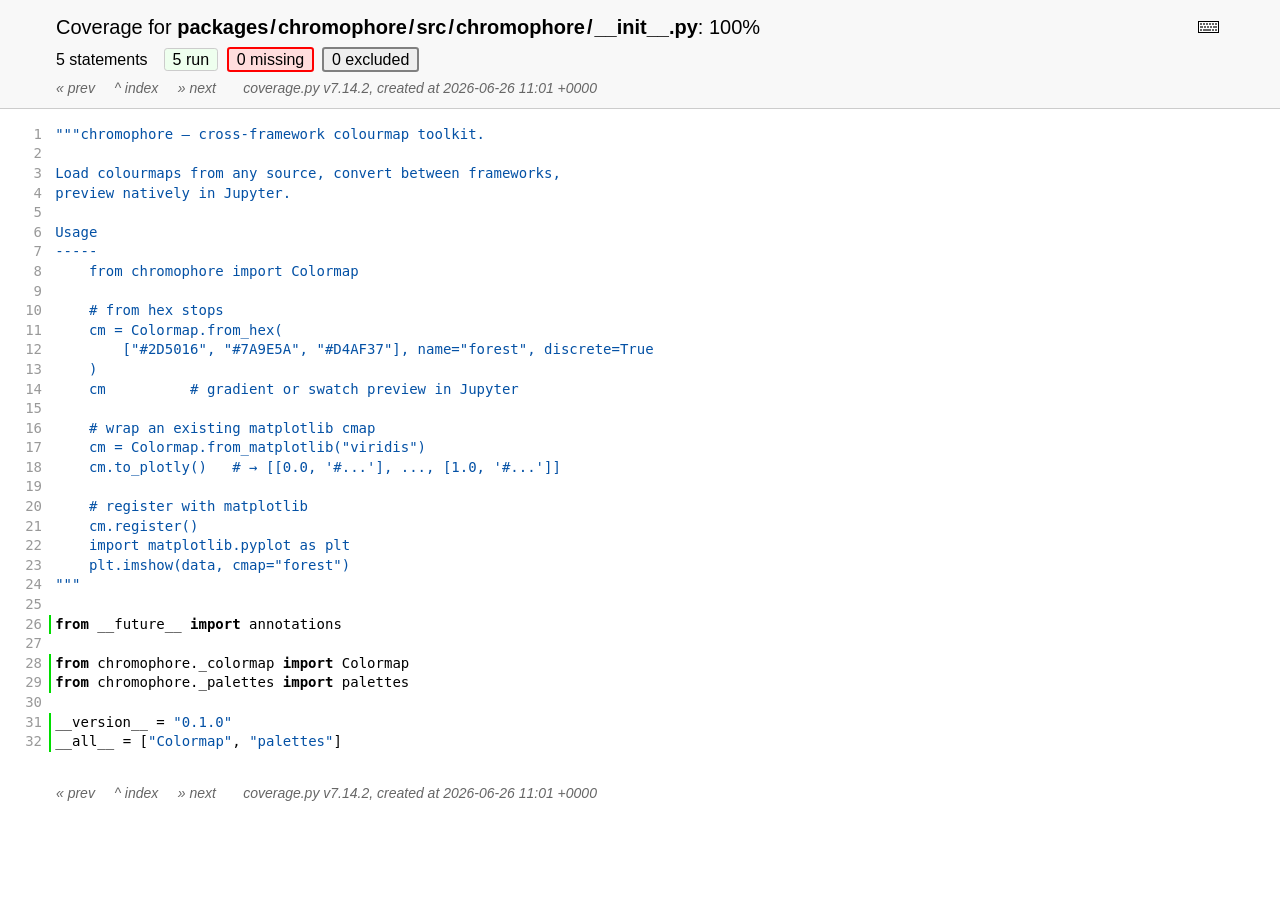
<file: htmlcov/z_70406cbaff59e3fa___init___py.html>
<!DOCTYPE html>
<html lang="en">
<head>
    <meta http-equiv="Content-Type" content="text/html; charset=utf-8">
    <title>Coverage for packages/chromophore/src/chromophore/__init__.py: 100%</title>
    <link rel="icon" sizes="32x32" href="favicon_32_cb_c827f16f.png">
    <link rel="stylesheet" href="style_cb_4667309f.css" type="text/css">
    <script src="coverage_html_cb_dd2e7eb5.js" defer></script>
</head>
<body class="pyfile">
<header>
    <div class="content">
        <h1>
            <span class="text">Coverage for </span><b>packages<span class="sep">/</span>chromophore<span class="sep">/</span>src<span class="sep">/</span>chromophore<span class="sep">/</span>__init__.py</b>:
            <span class="pc_cov">100%</span>
        </h1>
        <aside id="help_panel_wrapper">
            <input id="help_panel_state" type="checkbox">
            <label for="help_panel_state">
                <img id="keyboard_icon" src="keybd_closed_cb_900cfef5.png" alt="Show/hide keyboard shortcuts">
            </label>
            <div id="help_panel">
                <p class="legend">Shortcuts on this page</p>
                <div class="keyhelp">
                    <p>
                        <kbd>r</kbd>
                        <kbd>m</kbd>
                        <kbd>x</kbd>
                        &nbsp; toggle line displays
                    </p>
                    <p>
                        <kbd>j</kbd>
                        <kbd>k</kbd>
                        &nbsp; next/prev highlighted chunk
                    </p>
                    <p>
                        <kbd>0</kbd> &nbsp; (zero) top of page
                    </p>
                    <p>
                        <kbd>1</kbd> &nbsp; (one) first highlighted chunk
                    </p>
                    <p>
                        <kbd>[</kbd>
                        <kbd>]</kbd>
                        &nbsp; prev/next file
                    </p>
                    <p>
                        <kbd>u</kbd> &nbsp; up to the index
                    </p>
                    <p>
                        <kbd>?</kbd> &nbsp; show/hide this help
                    </p>
                </div>
            </div>
        </aside>
        <h2>
            <span class="text">5 statements &nbsp;</span>
            <button type="button" class="run button_toggle_run" value="run" data-shortcut="r" title="Toggle lines run">5<span class="text"> run</span></button>
            <button type="button" class="mis show_mis button_toggle_mis" value="mis" data-shortcut="m" title="Toggle lines missing">0<span class="text"> missing</span></button>
            <button type="button" class="exc show_exc button_toggle_exc" value="exc" data-shortcut="x" title="Toggle lines excluded">0<span class="text"> excluded</span></button>
        </h2>
        <p class="text">
            <a id="prevFileLink" class="nav" href="index.html">&#xab; prev</a> &nbsp; &nbsp;
            <a id="indexLink" class="nav" href="index.html">&Hat; index</a> &nbsp; &nbsp;
            <a id="nextFileLink" class="nav" href="z_70406cbaff59e3fa__colormap_py.html">&#xbb; next</a>
            &nbsp; &nbsp; &nbsp;
            <a class="nav" href="https://coverage.readthedocs.io/en/7.14.2">coverage.py v7.14.2</a>,
            created at 2026-06-26 11:01 +0000
        </p>
        <aside class="hidden">
            <button type="button" class="button_next_chunk" data-shortcut="j"></button>
            <button type="button" class="button_prev_chunk" data-shortcut="k"></button>
            <button type="button" class="button_top_of_page" data-shortcut="0"></button>
            <button type="button" class="button_first_chunk" data-shortcut="1"></button>
            <button type="button" class="button_prev_file" data-shortcut="["></button>
            <button type="button" class="button_next_file" data-shortcut="]"></button>
            <button type="button" class="button_to_index" data-shortcut="u"></button>
            <button type="button" class="button_show_hide_help" data-shortcut="?"></button>
        </aside>
    </div>
</header>
<main id="source">
    <p class="pln"><span class="n"><a id="t1" href="#t1">1</a></span><span class="t"><span class="str">"""chromophore &#8212; cross-framework colourmap toolkit.</span>&nbsp;</span><span class="r"></span></p>
    <p class="pln"><span class="n"><a id="t2" href="#t2">2</a></span><span class="t">&nbsp;</span><span class="r"></span></p>
    <p class="pln"><span class="n"><a id="t3" href="#t3">3</a></span><span class="t"><span class="str">Load colourmaps from any source, convert between frameworks,</span>&nbsp;</span><span class="r"></span></p>
    <p class="pln"><span class="n"><a id="t4" href="#t4">4</a></span><span class="t"><span class="str">preview natively in Jupyter.</span>&nbsp;</span><span class="r"></span></p>
    <p class="pln"><span class="n"><a id="t5" href="#t5">5</a></span><span class="t">&nbsp;</span><span class="r"></span></p>
    <p class="pln"><span class="n"><a id="t6" href="#t6">6</a></span><span class="t"><span class="str">Usage</span>&nbsp;</span><span class="r"></span></p>
    <p class="pln"><span class="n"><a id="t7" href="#t7">7</a></span><span class="t"><span class="str">-----</span>&nbsp;</span><span class="r"></span></p>
    <p class="pln"><span class="n"><a id="t8" href="#t8">8</a></span><span class="t"><span class="str">    from chromophore import Colormap</span>&nbsp;</span><span class="r"></span></p>
    <p class="pln"><span class="n"><a id="t9" href="#t9">9</a></span><span class="t">&nbsp;</span><span class="r"></span></p>
    <p class="pln"><span class="n"><a id="t10" href="#t10">10</a></span><span class="t"><span class="str">    # from hex stops</span>&nbsp;</span><span class="r"></span></p>
    <p class="pln"><span class="n"><a id="t11" href="#t11">11</a></span><span class="t"><span class="str">    cm = Colormap.from_hex(</span>&nbsp;</span><span class="r"></span></p>
    <p class="pln"><span class="n"><a id="t12" href="#t12">12</a></span><span class="t"><span class="str">        ["#2D5016", "#7A9E5A", "#D4AF37"], name="forest", discrete=True</span>&nbsp;</span><span class="r"></span></p>
    <p class="pln"><span class="n"><a id="t13" href="#t13">13</a></span><span class="t"><span class="str">    )</span>&nbsp;</span><span class="r"></span></p>
    <p class="pln"><span class="n"><a id="t14" href="#t14">14</a></span><span class="t"><span class="str">    cm          # gradient or swatch preview in Jupyter</span>&nbsp;</span><span class="r"></span></p>
    <p class="pln"><span class="n"><a id="t15" href="#t15">15</a></span><span class="t">&nbsp;</span><span class="r"></span></p>
    <p class="pln"><span class="n"><a id="t16" href="#t16">16</a></span><span class="t"><span class="str">    # wrap an existing matplotlib cmap</span>&nbsp;</span><span class="r"></span></p>
    <p class="pln"><span class="n"><a id="t17" href="#t17">17</a></span><span class="t"><span class="str">    cm = Colormap.from_matplotlib("viridis")</span>&nbsp;</span><span class="r"></span></p>
    <p class="pln"><span class="n"><a id="t18" href="#t18">18</a></span><span class="t"><span class="str">    cm.to_plotly()   # &#8594; [[0.0, '#...'], ..., [1.0, '#...']]</span>&nbsp;</span><span class="r"></span></p>
    <p class="pln"><span class="n"><a id="t19" href="#t19">19</a></span><span class="t">&nbsp;</span><span class="r"></span></p>
    <p class="pln"><span class="n"><a id="t20" href="#t20">20</a></span><span class="t"><span class="str">    # register with matplotlib</span>&nbsp;</span><span class="r"></span></p>
    <p class="pln"><span class="n"><a id="t21" href="#t21">21</a></span><span class="t"><span class="str">    cm.register()</span>&nbsp;</span><span class="r"></span></p>
    <p class="pln"><span class="n"><a id="t22" href="#t22">22</a></span><span class="t"><span class="str">    import matplotlib.pyplot as plt</span>&nbsp;</span><span class="r"></span></p>
    <p class="pln"><span class="n"><a id="t23" href="#t23">23</a></span><span class="t"><span class="str">    plt.imshow(data, cmap="forest")</span>&nbsp;</span><span class="r"></span></p>
    <p class="pln"><span class="n"><a id="t24" href="#t24">24</a></span><span class="t"><span class="str">"""</span>&nbsp;</span><span class="r"></span></p>
    <p class="pln"><span class="n"><a id="t25" href="#t25">25</a></span><span class="t">&nbsp;</span><span class="r"></span></p>
    <p class="run"><span class="n"><a id="t26" href="#t26">26</a></span><span class="t"><span class="key">from</span> <span class="nam">__future__</span> <span class="key">import</span> <span class="nam">annotations</span>&nbsp;</span><span class="r"></span></p>
    <p class="pln"><span class="n"><a id="t27" href="#t27">27</a></span><span class="t">&nbsp;</span><span class="r"></span></p>
    <p class="run"><span class="n"><a id="t28" href="#t28">28</a></span><span class="t"><span class="key">from</span> <span class="nam">chromophore</span><span class="op">.</span><span class="nam">_colormap</span> <span class="key">import</span> <span class="nam">Colormap</span>&nbsp;</span><span class="r"></span></p>
    <p class="run"><span class="n"><a id="t29" href="#t29">29</a></span><span class="t"><span class="key">from</span> <span class="nam">chromophore</span><span class="op">.</span><span class="nam">_palettes</span> <span class="key">import</span> <span class="nam">palettes</span>&nbsp;</span><span class="r"></span></p>
    <p class="pln"><span class="n"><a id="t30" href="#t30">30</a></span><span class="t">&nbsp;</span><span class="r"></span></p>
    <p class="run"><span class="n"><a id="t31" href="#t31">31</a></span><span class="t"><span class="nam">__version__</span> <span class="op">=</span> <span class="str">"0.1.0"</span>&nbsp;</span><span class="r"></span></p>
    <p class="run"><span class="n"><a id="t32" href="#t32">32</a></span><span class="t"><span class="nam">__all__</span> <span class="op">=</span> <span class="op">[</span><span class="str">"Colormap"</span><span class="op">,</span> <span class="str">"palettes"</span><span class="op">]</span>&nbsp;</span><span class="r"></span></p>
</main>
<footer>
    <div class="content">
        <p>
            <a class="nav" href="index.html">&#xab; prev</a> &nbsp; &nbsp;
            <a class="nav" href="index.html">&Hat; index</a> &nbsp; &nbsp;
            <a class="nav" href="z_70406cbaff59e3fa__colormap_py.html">&#xbb; next</a>
            &nbsp; &nbsp; &nbsp;
            <a class="nav" href="https://coverage.readthedocs.io/en/7.14.2">coverage.py v7.14.2</a>,
            created at 2026-06-26 11:01 +0000
        </p>
    </div>
</footer>
</body>
</html>
</file>
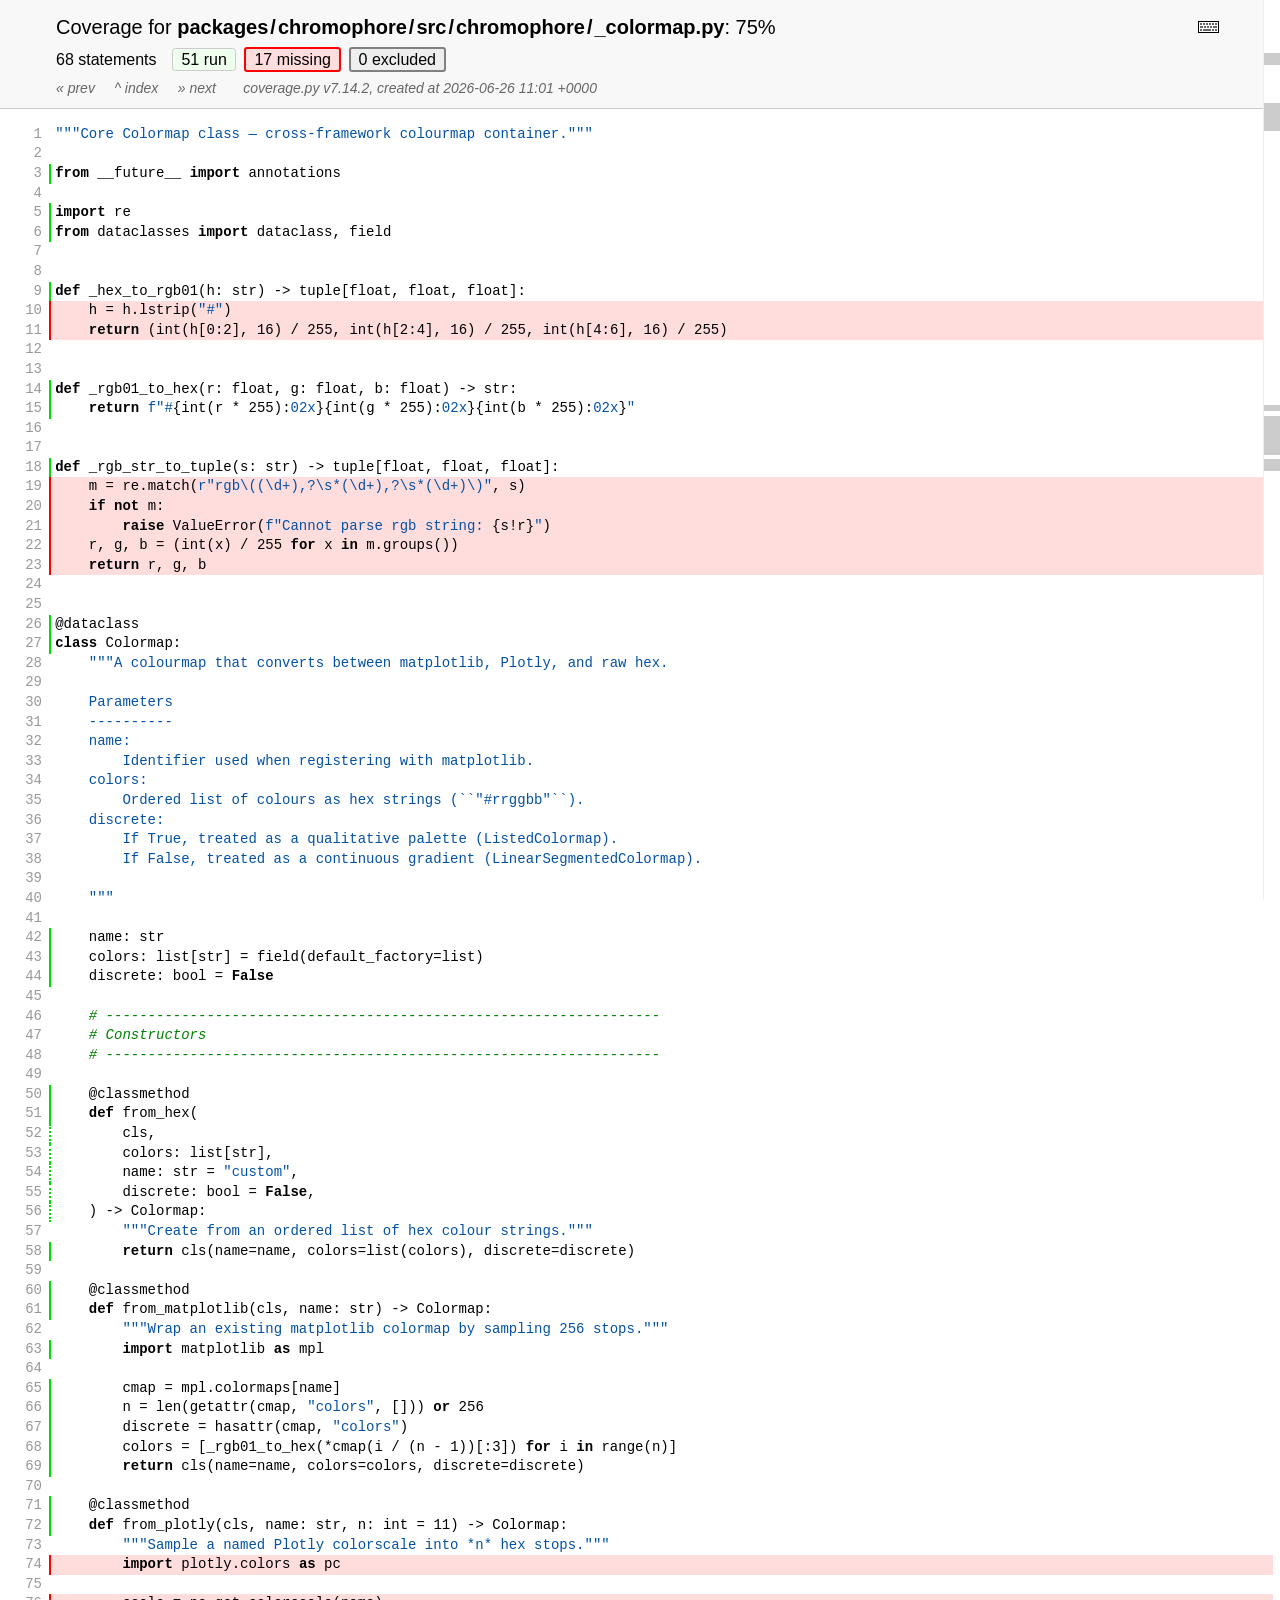
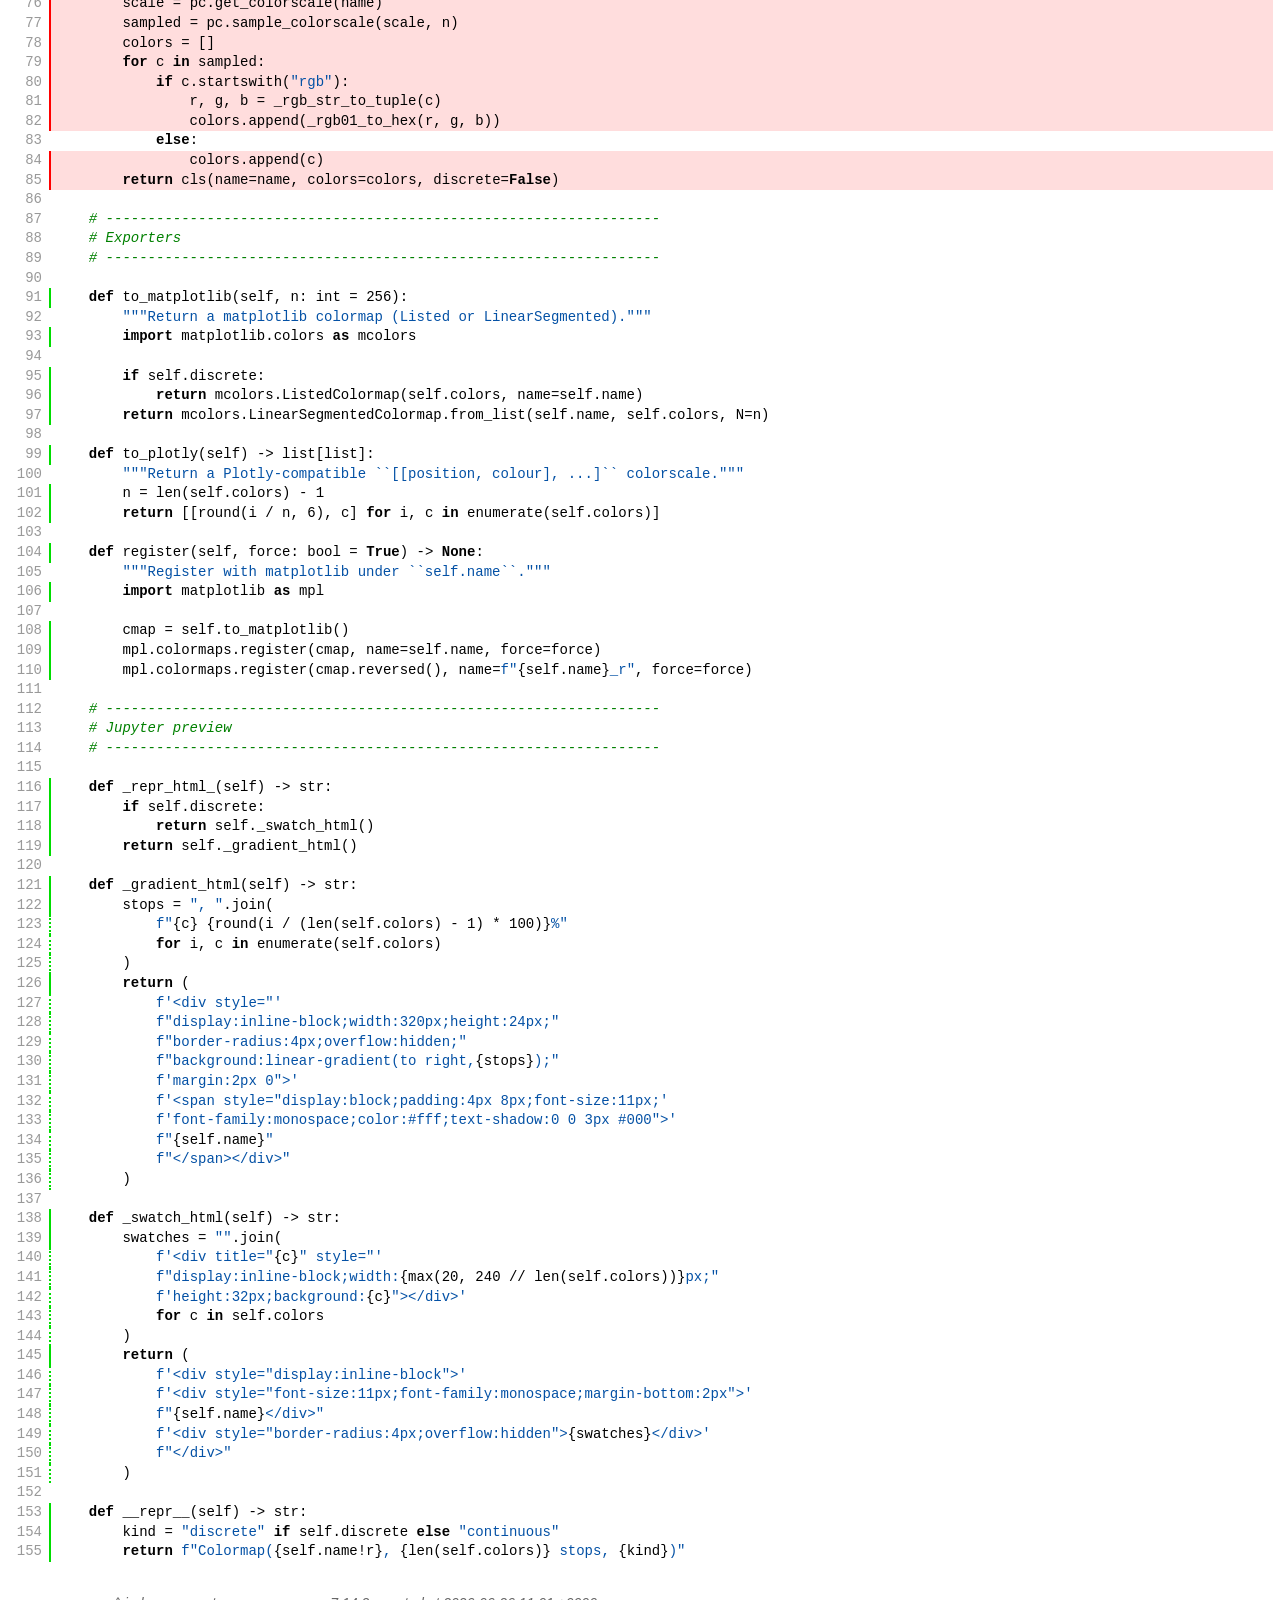
<file: htmlcov/z_70406cbaff59e3fa__colormap_py.html>
<!DOCTYPE html>
<html lang="en">
<head>
    <meta http-equiv="Content-Type" content="text/html; charset=utf-8">
    <title>Coverage for packages/chromophore/src/chromophore/_colormap.py: 75%</title>
    <link rel="icon" sizes="32x32" href="favicon_32_cb_c827f16f.png">
    <link rel="stylesheet" href="style_cb_4667309f.css" type="text/css">
    <script src="coverage_html_cb_dd2e7eb5.js" defer></script>
</head>
<body class="pyfile">
<header>
    <div class="content">
        <h1>
            <span class="text">Coverage for </span><b>packages<span class="sep">/</span>chromophore<span class="sep">/</span>src<span class="sep">/</span>chromophore<span class="sep">/</span>_colormap.py</b>:
            <span class="pc_cov">75%</span>
        </h1>
        <aside id="help_panel_wrapper">
            <input id="help_panel_state" type="checkbox">
            <label for="help_panel_state">
                <img id="keyboard_icon" src="keybd_closed_cb_900cfef5.png" alt="Show/hide keyboard shortcuts">
            </label>
            <div id="help_panel">
                <p class="legend">Shortcuts on this page</p>
                <div class="keyhelp">
                    <p>
                        <kbd>r</kbd>
                        <kbd>m</kbd>
                        <kbd>x</kbd>
                        &nbsp; toggle line displays
                    </p>
                    <p>
                        <kbd>j</kbd>
                        <kbd>k</kbd>
                        &nbsp; next/prev highlighted chunk
                    </p>
                    <p>
                        <kbd>0</kbd> &nbsp; (zero) top of page
                    </p>
                    <p>
                        <kbd>1</kbd> &nbsp; (one) first highlighted chunk
                    </p>
                    <p>
                        <kbd>[</kbd>
                        <kbd>]</kbd>
                        &nbsp; prev/next file
                    </p>
                    <p>
                        <kbd>u</kbd> &nbsp; up to the index
                    </p>
                    <p>
                        <kbd>?</kbd> &nbsp; show/hide this help
                    </p>
                </div>
            </div>
        </aside>
        <h2>
            <span class="text">68 statements &nbsp;</span>
            <button type="button" class="run button_toggle_run" value="run" data-shortcut="r" title="Toggle lines run">51<span class="text"> run</span></button>
            <button type="button" class="mis show_mis button_toggle_mis" value="mis" data-shortcut="m" title="Toggle lines missing">17<span class="text"> missing</span></button>
            <button type="button" class="exc show_exc button_toggle_exc" value="exc" data-shortcut="x" title="Toggle lines excluded">0<span class="text"> excluded</span></button>
        </h2>
        <p class="text">
            <a id="prevFileLink" class="nav" href="z_70406cbaff59e3fa___init___py.html">&#xab; prev</a> &nbsp; &nbsp;
            <a id="indexLink" class="nav" href="index.html">&Hat; index</a> &nbsp; &nbsp;
            <a id="nextFileLink" class="nav" href="z_70406cbaff59e3fa__palettes_py.html">&#xbb; next</a>
            &nbsp; &nbsp; &nbsp;
            <a class="nav" href="https://coverage.readthedocs.io/en/7.14.2">coverage.py v7.14.2</a>,
            created at 2026-06-26 11:01 +0000
        </p>
        <aside class="hidden">
            <button type="button" class="button_next_chunk" data-shortcut="j"></button>
            <button type="button" class="button_prev_chunk" data-shortcut="k"></button>
            <button type="button" class="button_top_of_page" data-shortcut="0"></button>
            <button type="button" class="button_first_chunk" data-shortcut="1"></button>
            <button type="button" class="button_prev_file" data-shortcut="["></button>
            <button type="button" class="button_next_file" data-shortcut="]"></button>
            <button type="button" class="button_to_index" data-shortcut="u"></button>
            <button type="button" class="button_show_hide_help" data-shortcut="?"></button>
        </aside>
    </div>
</header>
<main id="source">
    <p class="pln"><span class="n"><a id="t1" href="#t1">1</a></span><span class="t"><span class="str">"""Core Colormap class &#8212; cross-framework colourmap container."""</span>&nbsp;</span><span class="r"></span></p>
    <p class="pln"><span class="n"><a id="t2" href="#t2">2</a></span><span class="t">&nbsp;</span><span class="r"></span></p>
    <p class="run"><span class="n"><a id="t3" href="#t3">3</a></span><span class="t"><span class="key">from</span> <span class="nam">__future__</span> <span class="key">import</span> <span class="nam">annotations</span>&nbsp;</span><span class="r"></span></p>
    <p class="pln"><span class="n"><a id="t4" href="#t4">4</a></span><span class="t">&nbsp;</span><span class="r"></span></p>
    <p class="run"><span class="n"><a id="t5" href="#t5">5</a></span><span class="t"><span class="key">import</span> <span class="nam">re</span>&nbsp;</span><span class="r"></span></p>
    <p class="run"><span class="n"><a id="t6" href="#t6">6</a></span><span class="t"><span class="key">from</span> <span class="nam">dataclasses</span> <span class="key">import</span> <span class="nam">dataclass</span><span class="op">,</span> <span class="nam">field</span>&nbsp;</span><span class="r"></span></p>
    <p class="pln"><span class="n"><a id="t7" href="#t7">7</a></span><span class="t">&nbsp;</span><span class="r"></span></p>
    <p class="pln"><span class="n"><a id="t8" href="#t8">8</a></span><span class="t">&nbsp;</span><span class="r"></span></p>
    <p class="run"><span class="n"><a id="t9" href="#t9">9</a></span><span class="t"><span class="key">def</span> <span class="nam">_hex_to_rgb01</span><span class="op">(</span><span class="nam">h</span><span class="op">:</span> <span class="nam">str</span><span class="op">)</span> <span class="op">-></span> <span class="nam">tuple</span><span class="op">[</span><span class="nam">float</span><span class="op">,</span> <span class="nam">float</span><span class="op">,</span> <span class="nam">float</span><span class="op">]</span><span class="op">:</span>&nbsp;</span><span class="r"></span></p>
    <p class="mis show_mis"><span class="n"><a id="t10" href="#t10">10</a></span><span class="t">    <span class="nam">h</span> <span class="op">=</span> <span class="nam">h</span><span class="op">.</span><span class="nam">lstrip</span><span class="op">(</span><span class="str">"#"</span><span class="op">)</span>&nbsp;</span><span class="r"></span></p>
    <p class="mis show_mis"><span class="n"><a id="t11" href="#t11">11</a></span><span class="t">    <span class="key">return</span> <span class="op">(</span><span class="nam">int</span><span class="op">(</span><span class="nam">h</span><span class="op">[</span><span class="num">0</span><span class="op">:</span><span class="num">2</span><span class="op">]</span><span class="op">,</span> <span class="num">16</span><span class="op">)</span> <span class="op">/</span> <span class="num">255</span><span class="op">,</span> <span class="nam">int</span><span class="op">(</span><span class="nam">h</span><span class="op">[</span><span class="num">2</span><span class="op">:</span><span class="num">4</span><span class="op">]</span><span class="op">,</span> <span class="num">16</span><span class="op">)</span> <span class="op">/</span> <span class="num">255</span><span class="op">,</span> <span class="nam">int</span><span class="op">(</span><span class="nam">h</span><span class="op">[</span><span class="num">4</span><span class="op">:</span><span class="num">6</span><span class="op">]</span><span class="op">,</span> <span class="num">16</span><span class="op">)</span> <span class="op">/</span> <span class="num">255</span><span class="op">)</span>&nbsp;</span><span class="r"></span></p>
    <p class="pln"><span class="n"><a id="t12" href="#t12">12</a></span><span class="t">&nbsp;</span><span class="r"></span></p>
    <p class="pln"><span class="n"><a id="t13" href="#t13">13</a></span><span class="t">&nbsp;</span><span class="r"></span></p>
    <p class="run"><span class="n"><a id="t14" href="#t14">14</a></span><span class="t"><span class="key">def</span> <span class="nam">_rgb01_to_hex</span><span class="op">(</span><span class="nam">r</span><span class="op">:</span> <span class="nam">float</span><span class="op">,</span> <span class="nam">g</span><span class="op">:</span> <span class="nam">float</span><span class="op">,</span> <span class="nam">b</span><span class="op">:</span> <span class="nam">float</span><span class="op">)</span> <span class="op">-></span> <span class="nam">str</span><span class="op">:</span>&nbsp;</span><span class="r"></span></p>
    <p class="run"><span class="n"><a id="t15" href="#t15">15</a></span><span class="t">    <span class="key">return</span> <span class="fst">f"</span><span class="fst">#</span><span class="op">{</span><span class="nam">int</span><span class="op">(</span><span class="nam">r</span> <span class="op">*</span> <span class="num">255</span><span class="op">)</span><span class="op">:</span><span class="fst">02x</span><span class="op">}</span><span class="op">{</span><span class="nam">int</span><span class="op">(</span><span class="nam">g</span> <span class="op">*</span> <span class="num">255</span><span class="op">)</span><span class="op">:</span><span class="fst">02x</span><span class="op">}</span><span class="op">{</span><span class="nam">int</span><span class="op">(</span><span class="nam">b</span> <span class="op">*</span> <span class="num">255</span><span class="op">)</span><span class="op">:</span><span class="fst">02x</span><span class="op">}</span><span class="fst">"</span>&nbsp;</span><span class="r"></span></p>
    <p class="pln"><span class="n"><a id="t16" href="#t16">16</a></span><span class="t">&nbsp;</span><span class="r"></span></p>
    <p class="pln"><span class="n"><a id="t17" href="#t17">17</a></span><span class="t">&nbsp;</span><span class="r"></span></p>
    <p class="run"><span class="n"><a id="t18" href="#t18">18</a></span><span class="t"><span class="key">def</span> <span class="nam">_rgb_str_to_tuple</span><span class="op">(</span><span class="nam">s</span><span class="op">:</span> <span class="nam">str</span><span class="op">)</span> <span class="op">-></span> <span class="nam">tuple</span><span class="op">[</span><span class="nam">float</span><span class="op">,</span> <span class="nam">float</span><span class="op">,</span> <span class="nam">float</span><span class="op">]</span><span class="op">:</span>&nbsp;</span><span class="r"></span></p>
    <p class="mis show_mis"><span class="n"><a id="t19" href="#t19">19</a></span><span class="t">    <span class="nam">m</span> <span class="op">=</span> <span class="nam">re</span><span class="op">.</span><span class="nam">match</span><span class="op">(</span><span class="str">r"rgb\((\d+),?\s*(\d+),?\s*(\d+)\)"</span><span class="op">,</span> <span class="nam">s</span><span class="op">)</span>&nbsp;</span><span class="r"></span></p>
    <p class="mis show_mis"><span class="n"><a id="t20" href="#t20">20</a></span><span class="t">    <span class="key">if</span> <span class="key">not</span> <span class="nam">m</span><span class="op">:</span>&nbsp;</span><span class="r"></span></p>
    <p class="mis show_mis"><span class="n"><a id="t21" href="#t21">21</a></span><span class="t">        <span class="key">raise</span> <span class="nam">ValueError</span><span class="op">(</span><span class="fst">f"</span><span class="fst">Cannot parse rgb string: </span><span class="op">{</span><span class="nam">s</span><span class="op">!</span><span class="nam">r</span><span class="op">}</span><span class="fst">"</span><span class="op">)</span>&nbsp;</span><span class="r"></span></p>
    <p class="mis show_mis"><span class="n"><a id="t22" href="#t22">22</a></span><span class="t">    <span class="nam">r</span><span class="op">,</span> <span class="nam">g</span><span class="op">,</span> <span class="nam">b</span> <span class="op">=</span> <span class="op">(</span><span class="nam">int</span><span class="op">(</span><span class="nam">x</span><span class="op">)</span> <span class="op">/</span> <span class="num">255</span> <span class="key">for</span> <span class="nam">x</span> <span class="key">in</span> <span class="nam">m</span><span class="op">.</span><span class="nam">groups</span><span class="op">(</span><span class="op">)</span><span class="op">)</span>&nbsp;</span><span class="r"></span></p>
    <p class="mis show_mis"><span class="n"><a id="t23" href="#t23">23</a></span><span class="t">    <span class="key">return</span> <span class="nam">r</span><span class="op">,</span> <span class="nam">g</span><span class="op">,</span> <span class="nam">b</span>&nbsp;</span><span class="r"></span></p>
    <p class="pln"><span class="n"><a id="t24" href="#t24">24</a></span><span class="t">&nbsp;</span><span class="r"></span></p>
    <p class="pln"><span class="n"><a id="t25" href="#t25">25</a></span><span class="t">&nbsp;</span><span class="r"></span></p>
    <p class="run"><span class="n"><a id="t26" href="#t26">26</a></span><span class="t"><span class="op">@</span><span class="nam">dataclass</span>&nbsp;</span><span class="r"></span></p>
    <p class="run"><span class="n"><a id="t27" href="#t27">27</a></span><span class="t"><span class="key">class</span> <span class="nam">Colormap</span><span class="op">:</span>&nbsp;</span><span class="r"></span></p>
    <p class="pln"><span class="n"><a id="t28" href="#t28">28</a></span><span class="t">    <span class="str">"""A colourmap that converts between matplotlib, Plotly, and raw hex.</span>&nbsp;</span><span class="r"></span></p>
    <p class="pln"><span class="n"><a id="t29" href="#t29">29</a></span><span class="t">&nbsp;</span><span class="r"></span></p>
    <p class="pln"><span class="n"><a id="t30" href="#t30">30</a></span><span class="t"><span class="str">    Parameters</span>&nbsp;</span><span class="r"></span></p>
    <p class="pln"><span class="n"><a id="t31" href="#t31">31</a></span><span class="t"><span class="str">    ----------</span>&nbsp;</span><span class="r"></span></p>
    <p class="pln"><span class="n"><a id="t32" href="#t32">32</a></span><span class="t"><span class="str">    name:</span>&nbsp;</span><span class="r"></span></p>
    <p class="pln"><span class="n"><a id="t33" href="#t33">33</a></span><span class="t"><span class="str">        Identifier used when registering with matplotlib.</span>&nbsp;</span><span class="r"></span></p>
    <p class="pln"><span class="n"><a id="t34" href="#t34">34</a></span><span class="t"><span class="str">    colors:</span>&nbsp;</span><span class="r"></span></p>
    <p class="pln"><span class="n"><a id="t35" href="#t35">35</a></span><span class="t"><span class="str">        Ordered list of colours as hex strings (``"#rrggbb"``).</span>&nbsp;</span><span class="r"></span></p>
    <p class="pln"><span class="n"><a id="t36" href="#t36">36</a></span><span class="t"><span class="str">    discrete:</span>&nbsp;</span><span class="r"></span></p>
    <p class="pln"><span class="n"><a id="t37" href="#t37">37</a></span><span class="t"><span class="str">        If True, treated as a qualitative palette (ListedColormap).</span>&nbsp;</span><span class="r"></span></p>
    <p class="pln"><span class="n"><a id="t38" href="#t38">38</a></span><span class="t"><span class="str">        If False, treated as a continuous gradient (LinearSegmentedColormap).</span>&nbsp;</span><span class="r"></span></p>
    <p class="pln"><span class="n"><a id="t39" href="#t39">39</a></span><span class="t">&nbsp;</span><span class="r"></span></p>
    <p class="pln"><span class="n"><a id="t40" href="#t40">40</a></span><span class="t"><span class="str">    """</span>&nbsp;</span><span class="r"></span></p>
    <p class="pln"><span class="n"><a id="t41" href="#t41">41</a></span><span class="t">&nbsp;</span><span class="r"></span></p>
    <p class="run"><span class="n"><a id="t42" href="#t42">42</a></span><span class="t">    <span class="nam">name</span><span class="op">:</span> <span class="nam">str</span>&nbsp;</span><span class="r"></span></p>
    <p class="run"><span class="n"><a id="t43" href="#t43">43</a></span><span class="t">    <span class="nam">colors</span><span class="op">:</span> <span class="nam">list</span><span class="op">[</span><span class="nam">str</span><span class="op">]</span> <span class="op">=</span> <span class="nam">field</span><span class="op">(</span><span class="nam">default_factory</span><span class="op">=</span><span class="nam">list</span><span class="op">)</span>&nbsp;</span><span class="r"></span></p>
    <p class="run"><span class="n"><a id="t44" href="#t44">44</a></span><span class="t">    <span class="nam">discrete</span><span class="op">:</span> <span class="nam">bool</span> <span class="op">=</span> <span class="key">False</span>&nbsp;</span><span class="r"></span></p>
    <p class="pln"><span class="n"><a id="t45" href="#t45">45</a></span><span class="t">&nbsp;</span><span class="r"></span></p>
    <p class="pln"><span class="n"><a id="t46" href="#t46">46</a></span><span class="t">    <span class="com"># ------------------------------------------------------------------</span>&nbsp;</span><span class="r"></span></p>
    <p class="pln"><span class="n"><a id="t47" href="#t47">47</a></span><span class="t">    <span class="com"># Constructors</span>&nbsp;</span><span class="r"></span></p>
    <p class="pln"><span class="n"><a id="t48" href="#t48">48</a></span><span class="t">    <span class="com"># ------------------------------------------------------------------</span>&nbsp;</span><span class="r"></span></p>
    <p class="pln"><span class="n"><a id="t49" href="#t49">49</a></span><span class="t">&nbsp;</span><span class="r"></span></p>
    <p class="run"><span class="n"><a id="t50" href="#t50">50</a></span><span class="t">    <span class="op">@</span><span class="nam">classmethod</span>&nbsp;</span><span class="r"></span></p>
    <p class="run"><span class="n"><a id="t51" href="#t51">51</a></span><span class="t">    <span class="key">def</span> <span class="nam">from_hex</span><span class="op">(</span>&nbsp;</span><span class="r"></span></p>
    <p class="run run2"><span class="n"><a id="t52" href="#t52">52</a></span><span class="t">        <span class="nam">cls</span><span class="op">,</span>&nbsp;</span><span class="r"></span></p>
    <p class="run run2"><span class="n"><a id="t53" href="#t53">53</a></span><span class="t">        <span class="nam">colors</span><span class="op">:</span> <span class="nam">list</span><span class="op">[</span><span class="nam">str</span><span class="op">]</span><span class="op">,</span>&nbsp;</span><span class="r"></span></p>
    <p class="run run2"><span class="n"><a id="t54" href="#t54">54</a></span><span class="t">        <span class="nam">name</span><span class="op">:</span> <span class="nam">str</span> <span class="op">=</span> <span class="str">"custom"</span><span class="op">,</span>&nbsp;</span><span class="r"></span></p>
    <p class="run run2"><span class="n"><a id="t55" href="#t55">55</a></span><span class="t">        <span class="nam">discrete</span><span class="op">:</span> <span class="nam">bool</span> <span class="op">=</span> <span class="key">False</span><span class="op">,</span>&nbsp;</span><span class="r"></span></p>
    <p class="run run2"><span class="n"><a id="t56" href="#t56">56</a></span><span class="t">    <span class="op">)</span> <span class="op">-></span> <span class="nam">Colormap</span><span class="op">:</span>&nbsp;</span><span class="r"></span></p>
    <p class="pln"><span class="n"><a id="t57" href="#t57">57</a></span><span class="t">        <span class="str">"""Create from an ordered list of hex colour strings."""</span>&nbsp;</span><span class="r"></span></p>
    <p class="run"><span class="n"><a id="t58" href="#t58">58</a></span><span class="t">        <span class="key">return</span> <span class="nam">cls</span><span class="op">(</span><span class="nam">name</span><span class="op">=</span><span class="nam">name</span><span class="op">,</span> <span class="nam">colors</span><span class="op">=</span><span class="nam">list</span><span class="op">(</span><span class="nam">colors</span><span class="op">)</span><span class="op">,</span> <span class="nam">discrete</span><span class="op">=</span><span class="nam">discrete</span><span class="op">)</span>&nbsp;</span><span class="r"></span></p>
    <p class="pln"><span class="n"><a id="t59" href="#t59">59</a></span><span class="t">&nbsp;</span><span class="r"></span></p>
    <p class="run"><span class="n"><a id="t60" href="#t60">60</a></span><span class="t">    <span class="op">@</span><span class="nam">classmethod</span>&nbsp;</span><span class="r"></span></p>
    <p class="run"><span class="n"><a id="t61" href="#t61">61</a></span><span class="t">    <span class="key">def</span> <span class="nam">from_matplotlib</span><span class="op">(</span><span class="nam">cls</span><span class="op">,</span> <span class="nam">name</span><span class="op">:</span> <span class="nam">str</span><span class="op">)</span> <span class="op">-></span> <span class="nam">Colormap</span><span class="op">:</span>&nbsp;</span><span class="r"></span></p>
    <p class="pln"><span class="n"><a id="t62" href="#t62">62</a></span><span class="t">        <span class="str">"""Wrap an existing matplotlib colormap by sampling 256 stops."""</span>&nbsp;</span><span class="r"></span></p>
    <p class="run"><span class="n"><a id="t63" href="#t63">63</a></span><span class="t">        <span class="key">import</span> <span class="nam">matplotlib</span> <span class="key">as</span> <span class="nam">mpl</span>&nbsp;</span><span class="r"></span></p>
    <p class="pln"><span class="n"><a id="t64" href="#t64">64</a></span><span class="t">&nbsp;</span><span class="r"></span></p>
    <p class="run"><span class="n"><a id="t65" href="#t65">65</a></span><span class="t">        <span class="nam">cmap</span> <span class="op">=</span> <span class="nam">mpl</span><span class="op">.</span><span class="nam">colormaps</span><span class="op">[</span><span class="nam">name</span><span class="op">]</span>&nbsp;</span><span class="r"></span></p>
    <p class="run"><span class="n"><a id="t66" href="#t66">66</a></span><span class="t">        <span class="nam">n</span> <span class="op">=</span> <span class="nam">len</span><span class="op">(</span><span class="nam">getattr</span><span class="op">(</span><span class="nam">cmap</span><span class="op">,</span> <span class="str">"colors"</span><span class="op">,</span> <span class="op">[</span><span class="op">]</span><span class="op">)</span><span class="op">)</span> <span class="key">or</span> <span class="num">256</span>&nbsp;</span><span class="r"></span></p>
    <p class="run"><span class="n"><a id="t67" href="#t67">67</a></span><span class="t">        <span class="nam">discrete</span> <span class="op">=</span> <span class="nam">hasattr</span><span class="op">(</span><span class="nam">cmap</span><span class="op">,</span> <span class="str">"colors"</span><span class="op">)</span>&nbsp;</span><span class="r"></span></p>
    <p class="run"><span class="n"><a id="t68" href="#t68">68</a></span><span class="t">        <span class="nam">colors</span> <span class="op">=</span> <span class="op">[</span><span class="nam">_rgb01_to_hex</span><span class="op">(</span><span class="op">*</span><span class="nam">cmap</span><span class="op">(</span><span class="nam">i</span> <span class="op">/</span> <span class="op">(</span><span class="nam">n</span> <span class="op">-</span> <span class="num">1</span><span class="op">)</span><span class="op">)</span><span class="op">[</span><span class="op">:</span><span class="num">3</span><span class="op">]</span><span class="op">)</span> <span class="key">for</span> <span class="nam">i</span> <span class="key">in</span> <span class="nam">range</span><span class="op">(</span><span class="nam">n</span><span class="op">)</span><span class="op">]</span>&nbsp;</span><span class="r"></span></p>
    <p class="run"><span class="n"><a id="t69" href="#t69">69</a></span><span class="t">        <span class="key">return</span> <span class="nam">cls</span><span class="op">(</span><span class="nam">name</span><span class="op">=</span><span class="nam">name</span><span class="op">,</span> <span class="nam">colors</span><span class="op">=</span><span class="nam">colors</span><span class="op">,</span> <span class="nam">discrete</span><span class="op">=</span><span class="nam">discrete</span><span class="op">)</span>&nbsp;</span><span class="r"></span></p>
    <p class="pln"><span class="n"><a id="t70" href="#t70">70</a></span><span class="t">&nbsp;</span><span class="r"></span></p>
    <p class="run"><span class="n"><a id="t71" href="#t71">71</a></span><span class="t">    <span class="op">@</span><span class="nam">classmethod</span>&nbsp;</span><span class="r"></span></p>
    <p class="run"><span class="n"><a id="t72" href="#t72">72</a></span><span class="t">    <span class="key">def</span> <span class="nam">from_plotly</span><span class="op">(</span><span class="nam">cls</span><span class="op">,</span> <span class="nam">name</span><span class="op">:</span> <span class="nam">str</span><span class="op">,</span> <span class="nam">n</span><span class="op">:</span> <span class="nam">int</span> <span class="op">=</span> <span class="num">11</span><span class="op">)</span> <span class="op">-></span> <span class="nam">Colormap</span><span class="op">:</span>&nbsp;</span><span class="r"></span></p>
    <p class="pln"><span class="n"><a id="t73" href="#t73">73</a></span><span class="t">        <span class="str">"""Sample a named Plotly colorscale into *n* hex stops."""</span>&nbsp;</span><span class="r"></span></p>
    <p class="mis show_mis"><span class="n"><a id="t74" href="#t74">74</a></span><span class="t">        <span class="key">import</span> <span class="nam">plotly</span><span class="op">.</span><span class="nam">colors</span> <span class="key">as</span> <span class="nam">pc</span>&nbsp;</span><span class="r"></span></p>
    <p class="pln"><span class="n"><a id="t75" href="#t75">75</a></span><span class="t">&nbsp;</span><span class="r"></span></p>
    <p class="mis show_mis"><span class="n"><a id="t76" href="#t76">76</a></span><span class="t">        <span class="nam">scale</span> <span class="op">=</span> <span class="nam">pc</span><span class="op">.</span><span class="nam">get_colorscale</span><span class="op">(</span><span class="nam">name</span><span class="op">)</span>&nbsp;</span><span class="r"></span></p>
    <p class="mis show_mis"><span class="n"><a id="t77" href="#t77">77</a></span><span class="t">        <span class="nam">sampled</span> <span class="op">=</span> <span class="nam">pc</span><span class="op">.</span><span class="nam">sample_colorscale</span><span class="op">(</span><span class="nam">scale</span><span class="op">,</span> <span class="nam">n</span><span class="op">)</span>&nbsp;</span><span class="r"></span></p>
    <p class="mis show_mis"><span class="n"><a id="t78" href="#t78">78</a></span><span class="t">        <span class="nam">colors</span> <span class="op">=</span> <span class="op">[</span><span class="op">]</span>&nbsp;</span><span class="r"></span></p>
    <p class="mis show_mis"><span class="n"><a id="t79" href="#t79">79</a></span><span class="t">        <span class="key">for</span> <span class="nam">c</span> <span class="key">in</span> <span class="nam">sampled</span><span class="op">:</span>&nbsp;</span><span class="r"></span></p>
    <p class="mis show_mis"><span class="n"><a id="t80" href="#t80">80</a></span><span class="t">            <span class="key">if</span> <span class="nam">c</span><span class="op">.</span><span class="nam">startswith</span><span class="op">(</span><span class="str">"rgb"</span><span class="op">)</span><span class="op">:</span>&nbsp;</span><span class="r"></span></p>
    <p class="mis show_mis"><span class="n"><a id="t81" href="#t81">81</a></span><span class="t">                <span class="nam">r</span><span class="op">,</span> <span class="nam">g</span><span class="op">,</span> <span class="nam">b</span> <span class="op">=</span> <span class="nam">_rgb_str_to_tuple</span><span class="op">(</span><span class="nam">c</span><span class="op">)</span>&nbsp;</span><span class="r"></span></p>
    <p class="mis show_mis"><span class="n"><a id="t82" href="#t82">82</a></span><span class="t">                <span class="nam">colors</span><span class="op">.</span><span class="nam">append</span><span class="op">(</span><span class="nam">_rgb01_to_hex</span><span class="op">(</span><span class="nam">r</span><span class="op">,</span> <span class="nam">g</span><span class="op">,</span> <span class="nam">b</span><span class="op">)</span><span class="op">)</span>&nbsp;</span><span class="r"></span></p>
    <p class="pln"><span class="n"><a id="t83" href="#t83">83</a></span><span class="t">            <span class="key">else</span><span class="op">:</span>&nbsp;</span><span class="r"></span></p>
    <p class="mis show_mis"><span class="n"><a id="t84" href="#t84">84</a></span><span class="t">                <span class="nam">colors</span><span class="op">.</span><span class="nam">append</span><span class="op">(</span><span class="nam">c</span><span class="op">)</span>&nbsp;</span><span class="r"></span></p>
    <p class="mis show_mis"><span class="n"><a id="t85" href="#t85">85</a></span><span class="t">        <span class="key">return</span> <span class="nam">cls</span><span class="op">(</span><span class="nam">name</span><span class="op">=</span><span class="nam">name</span><span class="op">,</span> <span class="nam">colors</span><span class="op">=</span><span class="nam">colors</span><span class="op">,</span> <span class="nam">discrete</span><span class="op">=</span><span class="key">False</span><span class="op">)</span>&nbsp;</span><span class="r"></span></p>
    <p class="pln"><span class="n"><a id="t86" href="#t86">86</a></span><span class="t">&nbsp;</span><span class="r"></span></p>
    <p class="pln"><span class="n"><a id="t87" href="#t87">87</a></span><span class="t">    <span class="com"># ------------------------------------------------------------------</span>&nbsp;</span><span class="r"></span></p>
    <p class="pln"><span class="n"><a id="t88" href="#t88">88</a></span><span class="t">    <span class="com"># Exporters</span>&nbsp;</span><span class="r"></span></p>
    <p class="pln"><span class="n"><a id="t89" href="#t89">89</a></span><span class="t">    <span class="com"># ------------------------------------------------------------------</span>&nbsp;</span><span class="r"></span></p>
    <p class="pln"><span class="n"><a id="t90" href="#t90">90</a></span><span class="t">&nbsp;</span><span class="r"></span></p>
    <p class="run"><span class="n"><a id="t91" href="#t91">91</a></span><span class="t">    <span class="key">def</span> <span class="nam">to_matplotlib</span><span class="op">(</span><span class="nam">self</span><span class="op">,</span> <span class="nam">n</span><span class="op">:</span> <span class="nam">int</span> <span class="op">=</span> <span class="num">256</span><span class="op">)</span><span class="op">:</span>&nbsp;</span><span class="r"></span></p>
    <p class="pln"><span class="n"><a id="t92" href="#t92">92</a></span><span class="t">        <span class="str">"""Return a matplotlib colormap (Listed or LinearSegmented)."""</span>&nbsp;</span><span class="r"></span></p>
    <p class="run"><span class="n"><a id="t93" href="#t93">93</a></span><span class="t">        <span class="key">import</span> <span class="nam">matplotlib</span><span class="op">.</span><span class="nam">colors</span> <span class="key">as</span> <span class="nam">mcolors</span>&nbsp;</span><span class="r"></span></p>
    <p class="pln"><span class="n"><a id="t94" href="#t94">94</a></span><span class="t">&nbsp;</span><span class="r"></span></p>
    <p class="run"><span class="n"><a id="t95" href="#t95">95</a></span><span class="t">        <span class="key">if</span> <span class="nam">self</span><span class="op">.</span><span class="nam">discrete</span><span class="op">:</span>&nbsp;</span><span class="r"></span></p>
    <p class="run"><span class="n"><a id="t96" href="#t96">96</a></span><span class="t">            <span class="key">return</span> <span class="nam">mcolors</span><span class="op">.</span><span class="nam">ListedColormap</span><span class="op">(</span><span class="nam">self</span><span class="op">.</span><span class="nam">colors</span><span class="op">,</span> <span class="nam">name</span><span class="op">=</span><span class="nam">self</span><span class="op">.</span><span class="nam">name</span><span class="op">)</span>&nbsp;</span><span class="r"></span></p>
    <p class="run"><span class="n"><a id="t97" href="#t97">97</a></span><span class="t">        <span class="key">return</span> <span class="nam">mcolors</span><span class="op">.</span><span class="nam">LinearSegmentedColormap</span><span class="op">.</span><span class="nam">from_list</span><span class="op">(</span><span class="nam">self</span><span class="op">.</span><span class="nam">name</span><span class="op">,</span> <span class="nam">self</span><span class="op">.</span><span class="nam">colors</span><span class="op">,</span> <span class="nam">N</span><span class="op">=</span><span class="nam">n</span><span class="op">)</span>&nbsp;</span><span class="r"></span></p>
    <p class="pln"><span class="n"><a id="t98" href="#t98">98</a></span><span class="t">&nbsp;</span><span class="r"></span></p>
    <p class="run"><span class="n"><a id="t99" href="#t99">99</a></span><span class="t">    <span class="key">def</span> <span class="nam">to_plotly</span><span class="op">(</span><span class="nam">self</span><span class="op">)</span> <span class="op">-></span> <span class="nam">list</span><span class="op">[</span><span class="nam">list</span><span class="op">]</span><span class="op">:</span>&nbsp;</span><span class="r"></span></p>
    <p class="pln"><span class="n"><a id="t100" href="#t100">100</a></span><span class="t">        <span class="str">"""Return a Plotly-compatible ``[[position, colour], ...]`` colorscale."""</span>&nbsp;</span><span class="r"></span></p>
    <p class="run"><span class="n"><a id="t101" href="#t101">101</a></span><span class="t">        <span class="nam">n</span> <span class="op">=</span> <span class="nam">len</span><span class="op">(</span><span class="nam">self</span><span class="op">.</span><span class="nam">colors</span><span class="op">)</span> <span class="op">-</span> <span class="num">1</span>&nbsp;</span><span class="r"></span></p>
    <p class="run"><span class="n"><a id="t102" href="#t102">102</a></span><span class="t">        <span class="key">return</span> <span class="op">[</span><span class="op">[</span><span class="nam">round</span><span class="op">(</span><span class="nam">i</span> <span class="op">/</span> <span class="nam">n</span><span class="op">,</span> <span class="num">6</span><span class="op">)</span><span class="op">,</span> <span class="nam">c</span><span class="op">]</span> <span class="key">for</span> <span class="nam">i</span><span class="op">,</span> <span class="nam">c</span> <span class="key">in</span> <span class="nam">enumerate</span><span class="op">(</span><span class="nam">self</span><span class="op">.</span><span class="nam">colors</span><span class="op">)</span><span class="op">]</span>&nbsp;</span><span class="r"></span></p>
    <p class="pln"><span class="n"><a id="t103" href="#t103">103</a></span><span class="t">&nbsp;</span><span class="r"></span></p>
    <p class="run"><span class="n"><a id="t104" href="#t104">104</a></span><span class="t">    <span class="key">def</span> <span class="nam">register</span><span class="op">(</span><span class="nam">self</span><span class="op">,</span> <span class="nam">force</span><span class="op">:</span> <span class="nam">bool</span> <span class="op">=</span> <span class="key">True</span><span class="op">)</span> <span class="op">-></span> <span class="key">None</span><span class="op">:</span>&nbsp;</span><span class="r"></span></p>
    <p class="pln"><span class="n"><a id="t105" href="#t105">105</a></span><span class="t">        <span class="str">"""Register with matplotlib under ``self.name``."""</span>&nbsp;</span><span class="r"></span></p>
    <p class="run"><span class="n"><a id="t106" href="#t106">106</a></span><span class="t">        <span class="key">import</span> <span class="nam">matplotlib</span> <span class="key">as</span> <span class="nam">mpl</span>&nbsp;</span><span class="r"></span></p>
    <p class="pln"><span class="n"><a id="t107" href="#t107">107</a></span><span class="t">&nbsp;</span><span class="r"></span></p>
    <p class="run"><span class="n"><a id="t108" href="#t108">108</a></span><span class="t">        <span class="nam">cmap</span> <span class="op">=</span> <span class="nam">self</span><span class="op">.</span><span class="nam">to_matplotlib</span><span class="op">(</span><span class="op">)</span>&nbsp;</span><span class="r"></span></p>
    <p class="run"><span class="n"><a id="t109" href="#t109">109</a></span><span class="t">        <span class="nam">mpl</span><span class="op">.</span><span class="nam">colormaps</span><span class="op">.</span><span class="nam">register</span><span class="op">(</span><span class="nam">cmap</span><span class="op">,</span> <span class="nam">name</span><span class="op">=</span><span class="nam">self</span><span class="op">.</span><span class="nam">name</span><span class="op">,</span> <span class="nam">force</span><span class="op">=</span><span class="nam">force</span><span class="op">)</span>&nbsp;</span><span class="r"></span></p>
    <p class="run"><span class="n"><a id="t110" href="#t110">110</a></span><span class="t">        <span class="nam">mpl</span><span class="op">.</span><span class="nam">colormaps</span><span class="op">.</span><span class="nam">register</span><span class="op">(</span><span class="nam">cmap</span><span class="op">.</span><span class="nam">reversed</span><span class="op">(</span><span class="op">)</span><span class="op">,</span> <span class="nam">name</span><span class="op">=</span><span class="fst">f"</span><span class="op">{</span><span class="nam">self</span><span class="op">.</span><span class="nam">name</span><span class="op">}</span><span class="fst">_r</span><span class="fst">"</span><span class="op">,</span> <span class="nam">force</span><span class="op">=</span><span class="nam">force</span><span class="op">)</span>&nbsp;</span><span class="r"></span></p>
    <p class="pln"><span class="n"><a id="t111" href="#t111">111</a></span><span class="t">&nbsp;</span><span class="r"></span></p>
    <p class="pln"><span class="n"><a id="t112" href="#t112">112</a></span><span class="t">    <span class="com"># ------------------------------------------------------------------</span>&nbsp;</span><span class="r"></span></p>
    <p class="pln"><span class="n"><a id="t113" href="#t113">113</a></span><span class="t">    <span class="com"># Jupyter preview</span>&nbsp;</span><span class="r"></span></p>
    <p class="pln"><span class="n"><a id="t114" href="#t114">114</a></span><span class="t">    <span class="com"># ------------------------------------------------------------------</span>&nbsp;</span><span class="r"></span></p>
    <p class="pln"><span class="n"><a id="t115" href="#t115">115</a></span><span class="t">&nbsp;</span><span class="r"></span></p>
    <p class="run"><span class="n"><a id="t116" href="#t116">116</a></span><span class="t">    <span class="key">def</span> <span class="nam">_repr_html_</span><span class="op">(</span><span class="nam">self</span><span class="op">)</span> <span class="op">-></span> <span class="nam">str</span><span class="op">:</span>&nbsp;</span><span class="r"></span></p>
    <p class="run"><span class="n"><a id="t117" href="#t117">117</a></span><span class="t">        <span class="key">if</span> <span class="nam">self</span><span class="op">.</span><span class="nam">discrete</span><span class="op">:</span>&nbsp;</span><span class="r"></span></p>
    <p class="run"><span class="n"><a id="t118" href="#t118">118</a></span><span class="t">            <span class="key">return</span> <span class="nam">self</span><span class="op">.</span><span class="nam">_swatch_html</span><span class="op">(</span><span class="op">)</span>&nbsp;</span><span class="r"></span></p>
    <p class="run"><span class="n"><a id="t119" href="#t119">119</a></span><span class="t">        <span class="key">return</span> <span class="nam">self</span><span class="op">.</span><span class="nam">_gradient_html</span><span class="op">(</span><span class="op">)</span>&nbsp;</span><span class="r"></span></p>
    <p class="pln"><span class="n"><a id="t120" href="#t120">120</a></span><span class="t">&nbsp;</span><span class="r"></span></p>
    <p class="run"><span class="n"><a id="t121" href="#t121">121</a></span><span class="t">    <span class="key">def</span> <span class="nam">_gradient_html</span><span class="op">(</span><span class="nam">self</span><span class="op">)</span> <span class="op">-></span> <span class="nam">str</span><span class="op">:</span>&nbsp;</span><span class="r"></span></p>
    <p class="run"><span class="n"><a id="t122" href="#t122">122</a></span><span class="t">        <span class="nam">stops</span> <span class="op">=</span> <span class="str">", "</span><span class="op">.</span><span class="nam">join</span><span class="op">(</span>&nbsp;</span><span class="r"></span></p>
    <p class="run run2"><span class="n"><a id="t123" href="#t123">123</a></span><span class="t">            <span class="fst">f"</span><span class="op">{</span><span class="nam">c</span><span class="op">}</span><span class="fst"> </span><span class="op">{</span><span class="nam">round</span><span class="op">(</span><span class="nam">i</span> <span class="op">/</span> <span class="op">(</span><span class="nam">len</span><span class="op">(</span><span class="nam">self</span><span class="op">.</span><span class="nam">colors</span><span class="op">)</span> <span class="op">-</span> <span class="num">1</span><span class="op">)</span> <span class="op">*</span> <span class="num">100</span><span class="op">)</span><span class="op">}</span><span class="fst">%</span><span class="fst">"</span>&nbsp;</span><span class="r"></span></p>
    <p class="run run2"><span class="n"><a id="t124" href="#t124">124</a></span><span class="t">            <span class="key">for</span> <span class="nam">i</span><span class="op">,</span> <span class="nam">c</span> <span class="key">in</span> <span class="nam">enumerate</span><span class="op">(</span><span class="nam">self</span><span class="op">.</span><span class="nam">colors</span><span class="op">)</span>&nbsp;</span><span class="r"></span></p>
    <p class="run run2"><span class="n"><a id="t125" href="#t125">125</a></span><span class="t">        <span class="op">)</span>&nbsp;</span><span class="r"></span></p>
    <p class="run"><span class="n"><a id="t126" href="#t126">126</a></span><span class="t">        <span class="key">return</span> <span class="op">(</span>&nbsp;</span><span class="r"></span></p>
    <p class="run run2"><span class="n"><a id="t127" href="#t127">127</a></span><span class="t">            <span class="fst">f'</span><span class="fst">&lt;div style="</span><span class="fst">'</span>&nbsp;</span><span class="r"></span></p>
    <p class="run run2"><span class="n"><a id="t128" href="#t128">128</a></span><span class="t">            <span class="fst">f"</span><span class="fst">display:inline-block;width:320px;height:24px;</span><span class="fst">"</span>&nbsp;</span><span class="r"></span></p>
    <p class="run run2"><span class="n"><a id="t129" href="#t129">129</a></span><span class="t">            <span class="fst">f"</span><span class="fst">border-radius:4px;overflow:hidden;</span><span class="fst">"</span>&nbsp;</span><span class="r"></span></p>
    <p class="run run2"><span class="n"><a id="t130" href="#t130">130</a></span><span class="t">            <span class="fst">f"</span><span class="fst">background:linear-gradient(to right,</span><span class="op">{</span><span class="nam">stops</span><span class="op">}</span><span class="fst">);</span><span class="fst">"</span>&nbsp;</span><span class="r"></span></p>
    <p class="run run2"><span class="n"><a id="t131" href="#t131">131</a></span><span class="t">            <span class="fst">f'</span><span class="fst">margin:2px 0"></span><span class="fst">'</span>&nbsp;</span><span class="r"></span></p>
    <p class="run run2"><span class="n"><a id="t132" href="#t132">132</a></span><span class="t">            <span class="fst">f'</span><span class="fst">&lt;span style="display:block;padding:4px 8px;font-size:11px;</span><span class="fst">'</span>&nbsp;</span><span class="r"></span></p>
    <p class="run run2"><span class="n"><a id="t133" href="#t133">133</a></span><span class="t">            <span class="fst">f'</span><span class="fst">font-family:monospace;color:#fff;text-shadow:0 0 3px #000"></span><span class="fst">'</span>&nbsp;</span><span class="r"></span></p>
    <p class="run run2"><span class="n"><a id="t134" href="#t134">134</a></span><span class="t">            <span class="fst">f"</span><span class="op">{</span><span class="nam">self</span><span class="op">.</span><span class="nam">name</span><span class="op">}</span><span class="fst">"</span>&nbsp;</span><span class="r"></span></p>
    <p class="run run2"><span class="n"><a id="t135" href="#t135">135</a></span><span class="t">            <span class="fst">f"</span><span class="fst">&lt;/span>&lt;/div></span><span class="fst">"</span>&nbsp;</span><span class="r"></span></p>
    <p class="run run2"><span class="n"><a id="t136" href="#t136">136</a></span><span class="t">        <span class="op">)</span>&nbsp;</span><span class="r"></span></p>
    <p class="pln"><span class="n"><a id="t137" href="#t137">137</a></span><span class="t">&nbsp;</span><span class="r"></span></p>
    <p class="run"><span class="n"><a id="t138" href="#t138">138</a></span><span class="t">    <span class="key">def</span> <span class="nam">_swatch_html</span><span class="op">(</span><span class="nam">self</span><span class="op">)</span> <span class="op">-></span> <span class="nam">str</span><span class="op">:</span>&nbsp;</span><span class="r"></span></p>
    <p class="run"><span class="n"><a id="t139" href="#t139">139</a></span><span class="t">        <span class="nam">swatches</span> <span class="op">=</span> <span class="str">""</span><span class="op">.</span><span class="nam">join</span><span class="op">(</span>&nbsp;</span><span class="r"></span></p>
    <p class="run run2"><span class="n"><a id="t140" href="#t140">140</a></span><span class="t">            <span class="fst">f'</span><span class="fst">&lt;div title="</span><span class="op">{</span><span class="nam">c</span><span class="op">}</span><span class="fst">" style="</span><span class="fst">'</span>&nbsp;</span><span class="r"></span></p>
    <p class="run run2"><span class="n"><a id="t141" href="#t141">141</a></span><span class="t">            <span class="fst">f"</span><span class="fst">display:inline-block;width:</span><span class="op">{</span><span class="nam">max</span><span class="op">(</span><span class="num">20</span><span class="op">,</span> <span class="num">240</span> <span class="op">//</span> <span class="nam">len</span><span class="op">(</span><span class="nam">self</span><span class="op">.</span><span class="nam">colors</span><span class="op">)</span><span class="op">)</span><span class="op">}</span><span class="fst">px;</span><span class="fst">"</span>&nbsp;</span><span class="r"></span></p>
    <p class="run run2"><span class="n"><a id="t142" href="#t142">142</a></span><span class="t">            <span class="fst">f'</span><span class="fst">height:32px;background:</span><span class="op">{</span><span class="nam">c</span><span class="op">}</span><span class="fst">">&lt;/div></span><span class="fst">'</span>&nbsp;</span><span class="r"></span></p>
    <p class="run run2"><span class="n"><a id="t143" href="#t143">143</a></span><span class="t">            <span class="key">for</span> <span class="nam">c</span> <span class="key">in</span> <span class="nam">self</span><span class="op">.</span><span class="nam">colors</span>&nbsp;</span><span class="r"></span></p>
    <p class="run run2"><span class="n"><a id="t144" href="#t144">144</a></span><span class="t">        <span class="op">)</span>&nbsp;</span><span class="r"></span></p>
    <p class="run"><span class="n"><a id="t145" href="#t145">145</a></span><span class="t">        <span class="key">return</span> <span class="op">(</span>&nbsp;</span><span class="r"></span></p>
    <p class="run run2"><span class="n"><a id="t146" href="#t146">146</a></span><span class="t">            <span class="fst">f'</span><span class="fst">&lt;div style="display:inline-block"></span><span class="fst">'</span>&nbsp;</span><span class="r"></span></p>
    <p class="run run2"><span class="n"><a id="t147" href="#t147">147</a></span><span class="t">            <span class="fst">f'</span><span class="fst">&lt;div style="font-size:11px;font-family:monospace;margin-bottom:2px"></span><span class="fst">'</span>&nbsp;</span><span class="r"></span></p>
    <p class="run run2"><span class="n"><a id="t148" href="#t148">148</a></span><span class="t">            <span class="fst">f"</span><span class="op">{</span><span class="nam">self</span><span class="op">.</span><span class="nam">name</span><span class="op">}</span><span class="fst">&lt;/div></span><span class="fst">"</span>&nbsp;</span><span class="r"></span></p>
    <p class="run run2"><span class="n"><a id="t149" href="#t149">149</a></span><span class="t">            <span class="fst">f'</span><span class="fst">&lt;div style="border-radius:4px;overflow:hidden"></span><span class="op">{</span><span class="nam">swatches</span><span class="op">}</span><span class="fst">&lt;/div></span><span class="fst">'</span>&nbsp;</span><span class="r"></span></p>
    <p class="run run2"><span class="n"><a id="t150" href="#t150">150</a></span><span class="t">            <span class="fst">f"</span><span class="fst">&lt;/div></span><span class="fst">"</span>&nbsp;</span><span class="r"></span></p>
    <p class="run run2"><span class="n"><a id="t151" href="#t151">151</a></span><span class="t">        <span class="op">)</span>&nbsp;</span><span class="r"></span></p>
    <p class="pln"><span class="n"><a id="t152" href="#t152">152</a></span><span class="t">&nbsp;</span><span class="r"></span></p>
    <p class="run"><span class="n"><a id="t153" href="#t153">153</a></span><span class="t">    <span class="key">def</span> <span class="nam">__repr__</span><span class="op">(</span><span class="nam">self</span><span class="op">)</span> <span class="op">-></span> <span class="nam">str</span><span class="op">:</span>&nbsp;</span><span class="r"></span></p>
    <p class="run"><span class="n"><a id="t154" href="#t154">154</a></span><span class="t">        <span class="nam">kind</span> <span class="op">=</span> <span class="str">"discrete"</span> <span class="key">if</span> <span class="nam">self</span><span class="op">.</span><span class="nam">discrete</span> <span class="key">else</span> <span class="str">"continuous"</span>&nbsp;</span><span class="r"></span></p>
    <p class="run"><span class="n"><a id="t155" href="#t155">155</a></span><span class="t">        <span class="key">return</span> <span class="fst">f"</span><span class="fst">Colormap(</span><span class="op">{</span><span class="nam">self</span><span class="op">.</span><span class="nam">name</span><span class="op">!</span><span class="nam">r</span><span class="op">}</span><span class="fst">, </span><span class="op">{</span><span class="nam">len</span><span class="op">(</span><span class="nam">self</span><span class="op">.</span><span class="nam">colors</span><span class="op">)</span><span class="op">}</span><span class="fst"> stops, </span><span class="op">{</span><span class="nam">kind</span><span class="op">}</span><span class="fst">)</span><span class="fst">"</span>&nbsp;</span><span class="r"></span></p>
</main>
<footer>
    <div class="content">
        <p>
            <a class="nav" href="z_70406cbaff59e3fa___init___py.html">&#xab; prev</a> &nbsp; &nbsp;
            <a class="nav" href="index.html">&Hat; index</a> &nbsp; &nbsp;
            <a class="nav" href="z_70406cbaff59e3fa__palettes_py.html">&#xbb; next</a>
            &nbsp; &nbsp; &nbsp;
            <a class="nav" href="https://coverage.readthedocs.io/en/7.14.2">coverage.py v7.14.2</a>,
            created at 2026-06-26 11:01 +0000
        </p>
    </div>
</footer>
</body>
</html>
</file>
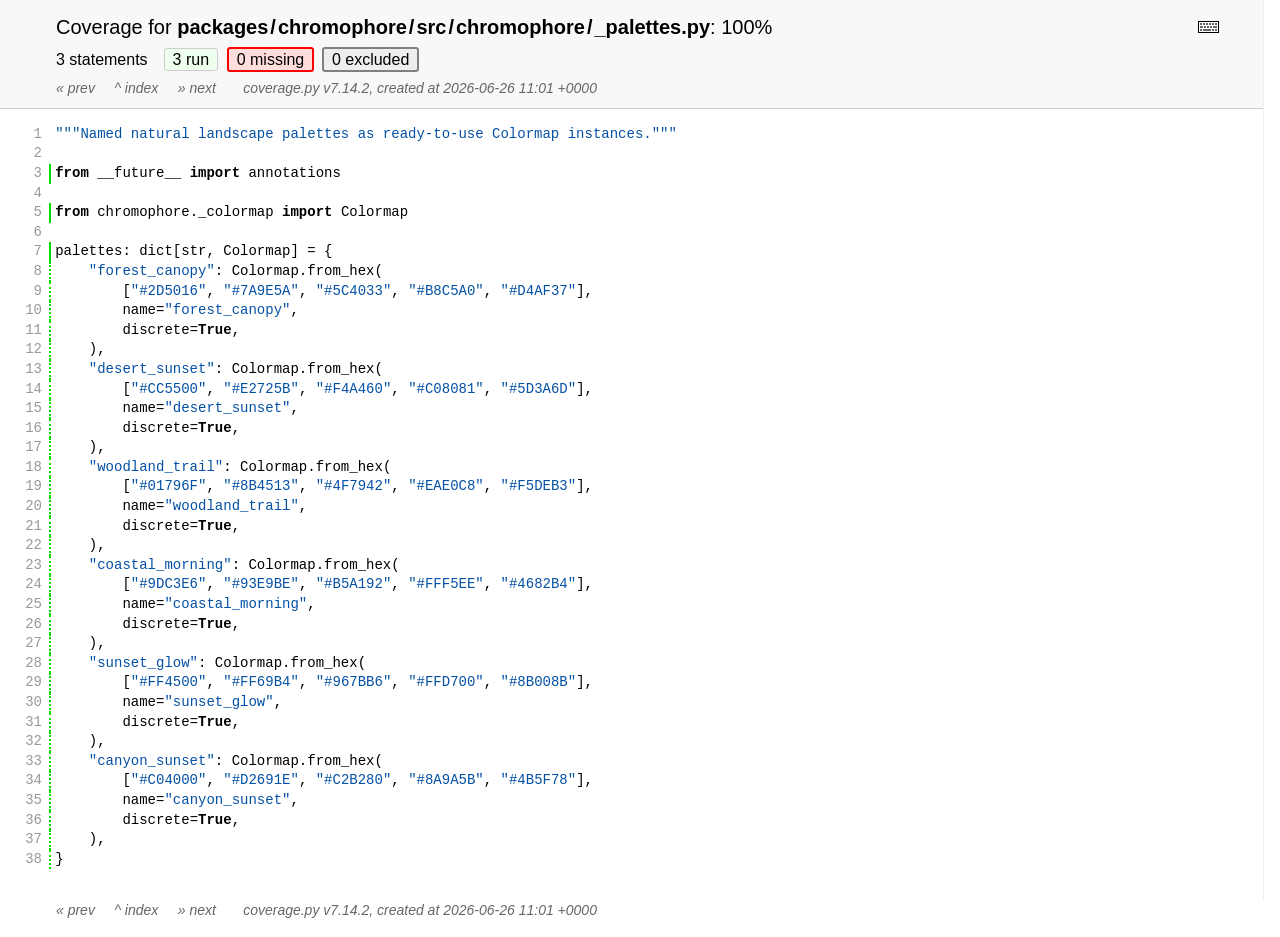
<file: htmlcov/z_70406cbaff59e3fa__palettes_py.html>
<!DOCTYPE html>
<html lang="en">
<head>
    <meta http-equiv="Content-Type" content="text/html; charset=utf-8">
    <title>Coverage for packages/chromophore/src/chromophore/_palettes.py: 100%</title>
    <link rel="icon" sizes="32x32" href="favicon_32_cb_c827f16f.png">
    <link rel="stylesheet" href="style_cb_4667309f.css" type="text/css">
    <script src="coverage_html_cb_dd2e7eb5.js" defer></script>
</head>
<body class="pyfile">
<header>
    <div class="content">
        <h1>
            <span class="text">Coverage for </span><b>packages<span class="sep">/</span>chromophore<span class="sep">/</span>src<span class="sep">/</span>chromophore<span class="sep">/</span>_palettes.py</b>:
            <span class="pc_cov">100%</span>
        </h1>
        <aside id="help_panel_wrapper">
            <input id="help_panel_state" type="checkbox">
            <label for="help_panel_state">
                <img id="keyboard_icon" src="keybd_closed_cb_900cfef5.png" alt="Show/hide keyboard shortcuts">
            </label>
            <div id="help_panel">
                <p class="legend">Shortcuts on this page</p>
                <div class="keyhelp">
                    <p>
                        <kbd>r</kbd>
                        <kbd>m</kbd>
                        <kbd>x</kbd>
                        &nbsp; toggle line displays
                    </p>
                    <p>
                        <kbd>j</kbd>
                        <kbd>k</kbd>
                        &nbsp; next/prev highlighted chunk
                    </p>
                    <p>
                        <kbd>0</kbd> &nbsp; (zero) top of page
                    </p>
                    <p>
                        <kbd>1</kbd> &nbsp; (one) first highlighted chunk
                    </p>
                    <p>
                        <kbd>[</kbd>
                        <kbd>]</kbd>
                        &nbsp; prev/next file
                    </p>
                    <p>
                        <kbd>u</kbd> &nbsp; up to the index
                    </p>
                    <p>
                        <kbd>?</kbd> &nbsp; show/hide this help
                    </p>
                </div>
            </div>
        </aside>
        <h2>
            <span class="text">3 statements &nbsp;</span>
            <button type="button" class="run button_toggle_run" value="run" data-shortcut="r" title="Toggle lines run">3<span class="text"> run</span></button>
            <button type="button" class="mis show_mis button_toggle_mis" value="mis" data-shortcut="m" title="Toggle lines missing">0<span class="text"> missing</span></button>
            <button type="button" class="exc show_exc button_toggle_exc" value="exc" data-shortcut="x" title="Toggle lines excluded">0<span class="text"> excluded</span></button>
        </h2>
        <p class="text">
            <a id="prevFileLink" class="nav" href="z_70406cbaff59e3fa__colormap_py.html">&#xab; prev</a> &nbsp; &nbsp;
            <a id="indexLink" class="nav" href="index.html">&Hat; index</a> &nbsp; &nbsp;
            <a id="nextFileLink" class="nav" href="z_b58d9dd2c799836d_test_colormap_py.html">&#xbb; next</a>
            &nbsp; &nbsp; &nbsp;
            <a class="nav" href="https://coverage.readthedocs.io/en/7.14.2">coverage.py v7.14.2</a>,
            created at 2026-06-26 11:01 +0000
        </p>
        <aside class="hidden">
            <button type="button" class="button_next_chunk" data-shortcut="j"></button>
            <button type="button" class="button_prev_chunk" data-shortcut="k"></button>
            <button type="button" class="button_top_of_page" data-shortcut="0"></button>
            <button type="button" class="button_first_chunk" data-shortcut="1"></button>
            <button type="button" class="button_prev_file" data-shortcut="["></button>
            <button type="button" class="button_next_file" data-shortcut="]"></button>
            <button type="button" class="button_to_index" data-shortcut="u"></button>
            <button type="button" class="button_show_hide_help" data-shortcut="?"></button>
        </aside>
    </div>
</header>
<main id="source">
    <p class="pln"><span class="n"><a id="t1" href="#t1">1</a></span><span class="t"><span class="str">"""Named natural landscape palettes as ready-to-use Colormap instances."""</span>&nbsp;</span><span class="r"></span></p>
    <p class="pln"><span class="n"><a id="t2" href="#t2">2</a></span><span class="t">&nbsp;</span><span class="r"></span></p>
    <p class="run"><span class="n"><a id="t3" href="#t3">3</a></span><span class="t"><span class="key">from</span> <span class="nam">__future__</span> <span class="key">import</span> <span class="nam">annotations</span>&nbsp;</span><span class="r"></span></p>
    <p class="pln"><span class="n"><a id="t4" href="#t4">4</a></span><span class="t">&nbsp;</span><span class="r"></span></p>
    <p class="run"><span class="n"><a id="t5" href="#t5">5</a></span><span class="t"><span class="key">from</span> <span class="nam">chromophore</span><span class="op">.</span><span class="nam">_colormap</span> <span class="key">import</span> <span class="nam">Colormap</span>&nbsp;</span><span class="r"></span></p>
    <p class="pln"><span class="n"><a id="t6" href="#t6">6</a></span><span class="t">&nbsp;</span><span class="r"></span></p>
    <p class="run"><span class="n"><a id="t7" href="#t7">7</a></span><span class="t"><span class="nam">palettes</span><span class="op">:</span> <span class="nam">dict</span><span class="op">[</span><span class="nam">str</span><span class="op">,</span> <span class="nam">Colormap</span><span class="op">]</span> <span class="op">=</span> <span class="op">{</span>&nbsp;</span><span class="r"></span></p>
    <p class="run run2"><span class="n"><a id="t8" href="#t8">8</a></span><span class="t">    <span class="str">"forest_canopy"</span><span class="op">:</span> <span class="nam">Colormap</span><span class="op">.</span><span class="nam">from_hex</span><span class="op">(</span>&nbsp;</span><span class="r"></span></p>
    <p class="run run2"><span class="n"><a id="t9" href="#t9">9</a></span><span class="t">        <span class="op">[</span><span class="str">"#2D5016"</span><span class="op">,</span> <span class="str">"#7A9E5A"</span><span class="op">,</span> <span class="str">"#5C4033"</span><span class="op">,</span> <span class="str">"#B8C5A0"</span><span class="op">,</span> <span class="str">"#D4AF37"</span><span class="op">]</span><span class="op">,</span>&nbsp;</span><span class="r"></span></p>
    <p class="run run2"><span class="n"><a id="t10" href="#t10">10</a></span><span class="t">        <span class="nam">name</span><span class="op">=</span><span class="str">"forest_canopy"</span><span class="op">,</span>&nbsp;</span><span class="r"></span></p>
    <p class="run run2"><span class="n"><a id="t11" href="#t11">11</a></span><span class="t">        <span class="nam">discrete</span><span class="op">=</span><span class="key">True</span><span class="op">,</span>&nbsp;</span><span class="r"></span></p>
    <p class="run run2"><span class="n"><a id="t12" href="#t12">12</a></span><span class="t">    <span class="op">)</span><span class="op">,</span>&nbsp;</span><span class="r"></span></p>
    <p class="run run2"><span class="n"><a id="t13" href="#t13">13</a></span><span class="t">    <span class="str">"desert_sunset"</span><span class="op">:</span> <span class="nam">Colormap</span><span class="op">.</span><span class="nam">from_hex</span><span class="op">(</span>&nbsp;</span><span class="r"></span></p>
    <p class="run run2"><span class="n"><a id="t14" href="#t14">14</a></span><span class="t">        <span class="op">[</span><span class="str">"#CC5500"</span><span class="op">,</span> <span class="str">"#E2725B"</span><span class="op">,</span> <span class="str">"#F4A460"</span><span class="op">,</span> <span class="str">"#C08081"</span><span class="op">,</span> <span class="str">"#5D3A6D"</span><span class="op">]</span><span class="op">,</span>&nbsp;</span><span class="r"></span></p>
    <p class="run run2"><span class="n"><a id="t15" href="#t15">15</a></span><span class="t">        <span class="nam">name</span><span class="op">=</span><span class="str">"desert_sunset"</span><span class="op">,</span>&nbsp;</span><span class="r"></span></p>
    <p class="run run2"><span class="n"><a id="t16" href="#t16">16</a></span><span class="t">        <span class="nam">discrete</span><span class="op">=</span><span class="key">True</span><span class="op">,</span>&nbsp;</span><span class="r"></span></p>
    <p class="run run2"><span class="n"><a id="t17" href="#t17">17</a></span><span class="t">    <span class="op">)</span><span class="op">,</span>&nbsp;</span><span class="r"></span></p>
    <p class="run run2"><span class="n"><a id="t18" href="#t18">18</a></span><span class="t">    <span class="str">"woodland_trail"</span><span class="op">:</span> <span class="nam">Colormap</span><span class="op">.</span><span class="nam">from_hex</span><span class="op">(</span>&nbsp;</span><span class="r"></span></p>
    <p class="run run2"><span class="n"><a id="t19" href="#t19">19</a></span><span class="t">        <span class="op">[</span><span class="str">"#01796F"</span><span class="op">,</span> <span class="str">"#8B4513"</span><span class="op">,</span> <span class="str">"#4F7942"</span><span class="op">,</span> <span class="str">"#EAE0C8"</span><span class="op">,</span> <span class="str">"#F5DEB3"</span><span class="op">]</span><span class="op">,</span>&nbsp;</span><span class="r"></span></p>
    <p class="run run2"><span class="n"><a id="t20" href="#t20">20</a></span><span class="t">        <span class="nam">name</span><span class="op">=</span><span class="str">"woodland_trail"</span><span class="op">,</span>&nbsp;</span><span class="r"></span></p>
    <p class="run run2"><span class="n"><a id="t21" href="#t21">21</a></span><span class="t">        <span class="nam">discrete</span><span class="op">=</span><span class="key">True</span><span class="op">,</span>&nbsp;</span><span class="r"></span></p>
    <p class="run run2"><span class="n"><a id="t22" href="#t22">22</a></span><span class="t">    <span class="op">)</span><span class="op">,</span>&nbsp;</span><span class="r"></span></p>
    <p class="run run2"><span class="n"><a id="t23" href="#t23">23</a></span><span class="t">    <span class="str">"coastal_morning"</span><span class="op">:</span> <span class="nam">Colormap</span><span class="op">.</span><span class="nam">from_hex</span><span class="op">(</span>&nbsp;</span><span class="r"></span></p>
    <p class="run run2"><span class="n"><a id="t24" href="#t24">24</a></span><span class="t">        <span class="op">[</span><span class="str">"#9DC3E6"</span><span class="op">,</span> <span class="str">"#93E9BE"</span><span class="op">,</span> <span class="str">"#B5A192"</span><span class="op">,</span> <span class="str">"#FFF5EE"</span><span class="op">,</span> <span class="str">"#4682B4"</span><span class="op">]</span><span class="op">,</span>&nbsp;</span><span class="r"></span></p>
    <p class="run run2"><span class="n"><a id="t25" href="#t25">25</a></span><span class="t">        <span class="nam">name</span><span class="op">=</span><span class="str">"coastal_morning"</span><span class="op">,</span>&nbsp;</span><span class="r"></span></p>
    <p class="run run2"><span class="n"><a id="t26" href="#t26">26</a></span><span class="t">        <span class="nam">discrete</span><span class="op">=</span><span class="key">True</span><span class="op">,</span>&nbsp;</span><span class="r"></span></p>
    <p class="run run2"><span class="n"><a id="t27" href="#t27">27</a></span><span class="t">    <span class="op">)</span><span class="op">,</span>&nbsp;</span><span class="r"></span></p>
    <p class="run run2"><span class="n"><a id="t28" href="#t28">28</a></span><span class="t">    <span class="str">"sunset_glow"</span><span class="op">:</span> <span class="nam">Colormap</span><span class="op">.</span><span class="nam">from_hex</span><span class="op">(</span>&nbsp;</span><span class="r"></span></p>
    <p class="run run2"><span class="n"><a id="t29" href="#t29">29</a></span><span class="t">        <span class="op">[</span><span class="str">"#FF4500"</span><span class="op">,</span> <span class="str">"#FF69B4"</span><span class="op">,</span> <span class="str">"#967BB6"</span><span class="op">,</span> <span class="str">"#FFD700"</span><span class="op">,</span> <span class="str">"#8B008B"</span><span class="op">]</span><span class="op">,</span>&nbsp;</span><span class="r"></span></p>
    <p class="run run2"><span class="n"><a id="t30" href="#t30">30</a></span><span class="t">        <span class="nam">name</span><span class="op">=</span><span class="str">"sunset_glow"</span><span class="op">,</span>&nbsp;</span><span class="r"></span></p>
    <p class="run run2"><span class="n"><a id="t31" href="#t31">31</a></span><span class="t">        <span class="nam">discrete</span><span class="op">=</span><span class="key">True</span><span class="op">,</span>&nbsp;</span><span class="r"></span></p>
    <p class="run run2"><span class="n"><a id="t32" href="#t32">32</a></span><span class="t">    <span class="op">)</span><span class="op">,</span>&nbsp;</span><span class="r"></span></p>
    <p class="run run2"><span class="n"><a id="t33" href="#t33">33</a></span><span class="t">    <span class="str">"canyon_sunset"</span><span class="op">:</span> <span class="nam">Colormap</span><span class="op">.</span><span class="nam">from_hex</span><span class="op">(</span>&nbsp;</span><span class="r"></span></p>
    <p class="run run2"><span class="n"><a id="t34" href="#t34">34</a></span><span class="t">        <span class="op">[</span><span class="str">"#C04000"</span><span class="op">,</span> <span class="str">"#D2691E"</span><span class="op">,</span> <span class="str">"#C2B280"</span><span class="op">,</span> <span class="str">"#8A9A5B"</span><span class="op">,</span> <span class="str">"#4B5F78"</span><span class="op">]</span><span class="op">,</span>&nbsp;</span><span class="r"></span></p>
    <p class="run run2"><span class="n"><a id="t35" href="#t35">35</a></span><span class="t">        <span class="nam">name</span><span class="op">=</span><span class="str">"canyon_sunset"</span><span class="op">,</span>&nbsp;</span><span class="r"></span></p>
    <p class="run run2"><span class="n"><a id="t36" href="#t36">36</a></span><span class="t">        <span class="nam">discrete</span><span class="op">=</span><span class="key">True</span><span class="op">,</span>&nbsp;</span><span class="r"></span></p>
    <p class="run run2"><span class="n"><a id="t37" href="#t37">37</a></span><span class="t">    <span class="op">)</span><span class="op">,</span>&nbsp;</span><span class="r"></span></p>
    <p class="run run2"><span class="n"><a id="t38" href="#t38">38</a></span><span class="t"><span class="op">}</span>&nbsp;</span><span class="r"></span></p>
</main>
<footer>
    <div class="content">
        <p>
            <a class="nav" href="z_70406cbaff59e3fa__colormap_py.html">&#xab; prev</a> &nbsp; &nbsp;
            <a class="nav" href="index.html">&Hat; index</a> &nbsp; &nbsp;
            <a class="nav" href="z_b58d9dd2c799836d_test_colormap_py.html">&#xbb; next</a>
            &nbsp; &nbsp; &nbsp;
            <a class="nav" href="https://coverage.readthedocs.io/en/7.14.2">coverage.py v7.14.2</a>,
            created at 2026-06-26 11:01 +0000
        </p>
    </div>
</footer>
</body>
</html>
</file>
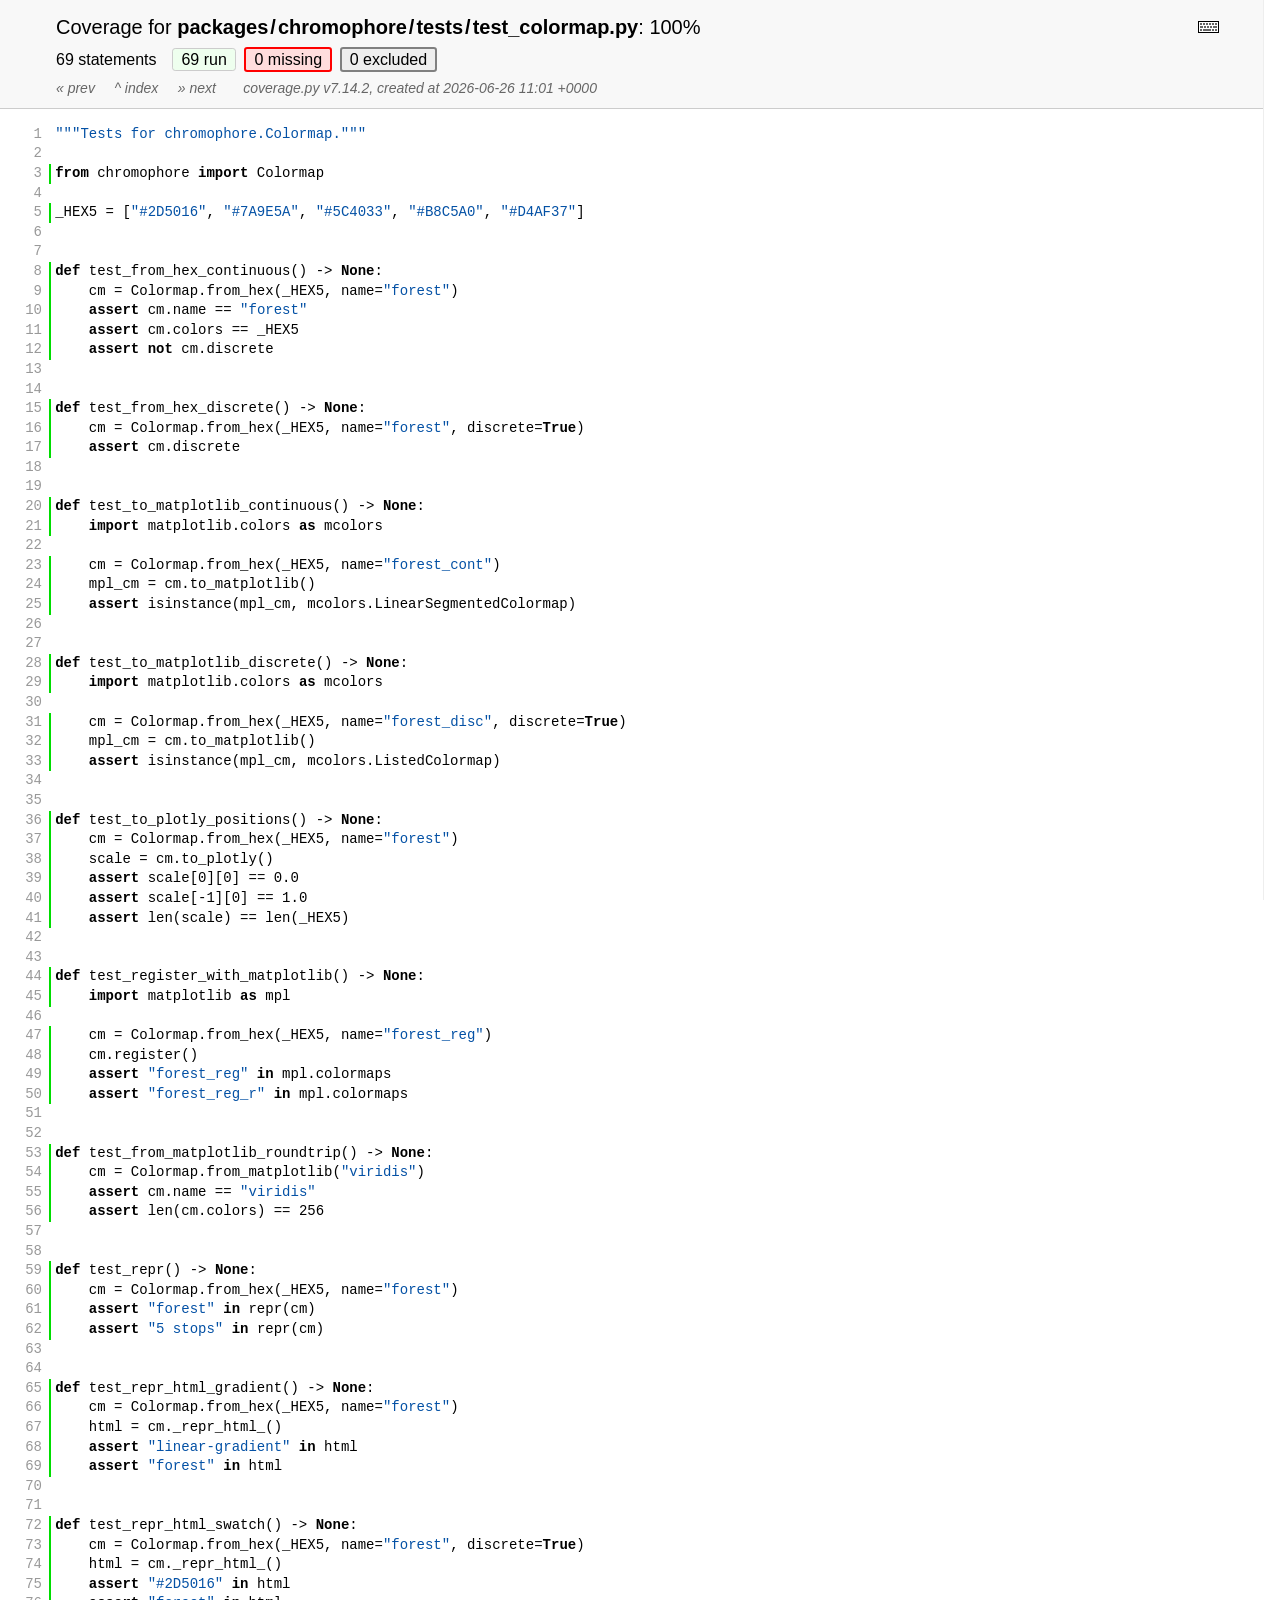
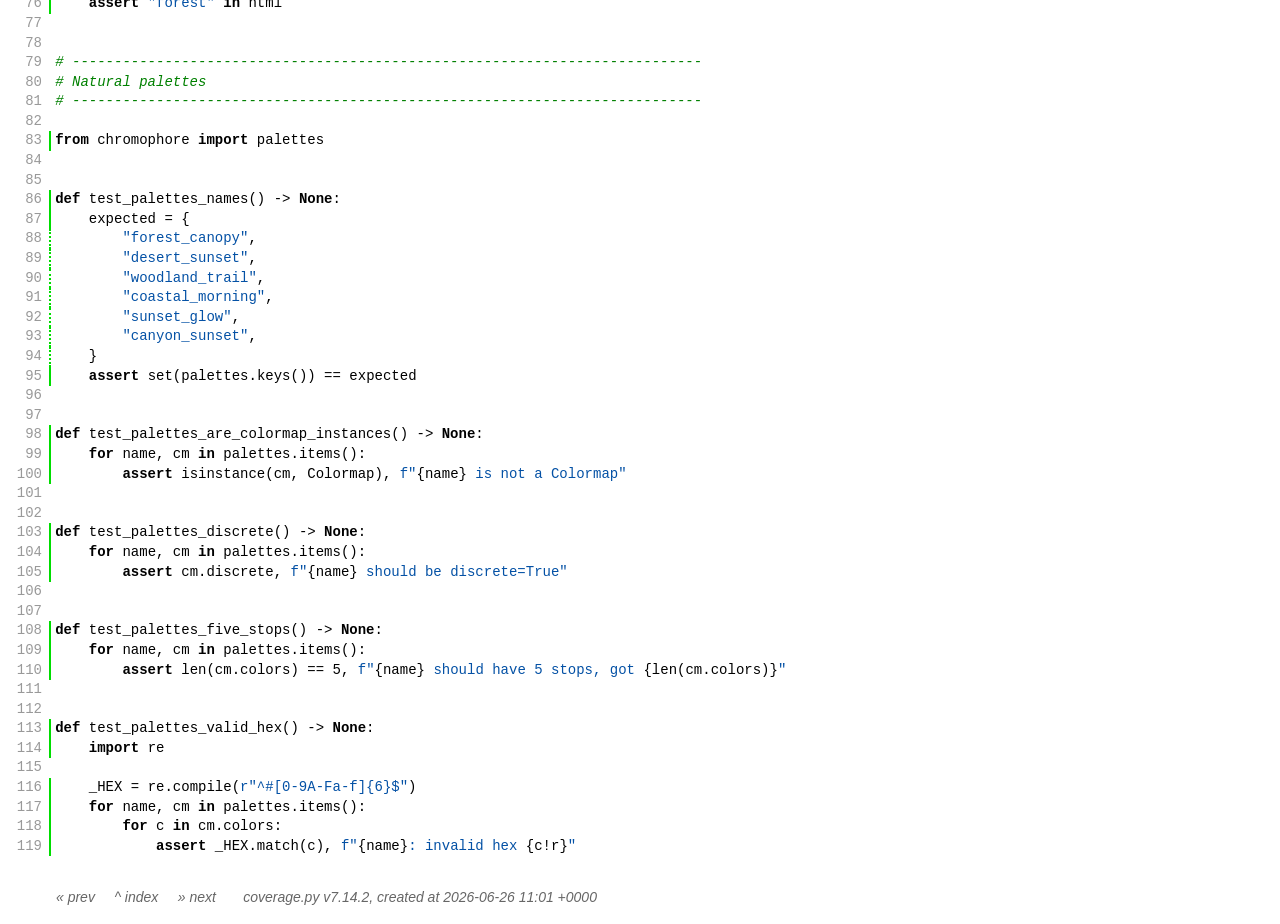
<file: htmlcov/z_b58d9dd2c799836d_test_colormap_py.html>
<!DOCTYPE html>
<html lang="en">
<head>
    <meta http-equiv="Content-Type" content="text/html; charset=utf-8">
    <title>Coverage for packages/chromophore/tests/test_colormap.py: 100%</title>
    <link rel="icon" sizes="32x32" href="favicon_32_cb_c827f16f.png">
    <link rel="stylesheet" href="style_cb_4667309f.css" type="text/css">
    <script src="coverage_html_cb_dd2e7eb5.js" defer></script>
</head>
<body class="pyfile">
<header>
    <div class="content">
        <h1>
            <span class="text">Coverage for </span><b>packages<span class="sep">/</span>chromophore<span class="sep">/</span>tests<span class="sep">/</span>test_colormap.py</b>:
            <span class="pc_cov">100%</span>
        </h1>
        <aside id="help_panel_wrapper">
            <input id="help_panel_state" type="checkbox">
            <label for="help_panel_state">
                <img id="keyboard_icon" src="keybd_closed_cb_900cfef5.png" alt="Show/hide keyboard shortcuts">
            </label>
            <div id="help_panel">
                <p class="legend">Shortcuts on this page</p>
                <div class="keyhelp">
                    <p>
                        <kbd>r</kbd>
                        <kbd>m</kbd>
                        <kbd>x</kbd>
                        &nbsp; toggle line displays
                    </p>
                    <p>
                        <kbd>j</kbd>
                        <kbd>k</kbd>
                        &nbsp; next/prev highlighted chunk
                    </p>
                    <p>
                        <kbd>0</kbd> &nbsp; (zero) top of page
                    </p>
                    <p>
                        <kbd>1</kbd> &nbsp; (one) first highlighted chunk
                    </p>
                    <p>
                        <kbd>[</kbd>
                        <kbd>]</kbd>
                        &nbsp; prev/next file
                    </p>
                    <p>
                        <kbd>u</kbd> &nbsp; up to the index
                    </p>
                    <p>
                        <kbd>?</kbd> &nbsp; show/hide this help
                    </p>
                </div>
            </div>
        </aside>
        <h2>
            <span class="text">69 statements &nbsp;</span>
            <button type="button" class="run button_toggle_run" value="run" data-shortcut="r" title="Toggle lines run">69<span class="text"> run</span></button>
            <button type="button" class="mis show_mis button_toggle_mis" value="mis" data-shortcut="m" title="Toggle lines missing">0<span class="text"> missing</span></button>
            <button type="button" class="exc show_exc button_toggle_exc" value="exc" data-shortcut="x" title="Toggle lines excluded">0<span class="text"> excluded</span></button>
        </h2>
        <p class="text">
            <a id="prevFileLink" class="nav" href="z_70406cbaff59e3fa__palettes_py.html">&#xab; prev</a> &nbsp; &nbsp;
            <a id="indexLink" class="nav" href="index.html">&Hat; index</a> &nbsp; &nbsp;
            <a id="nextFileLink" class="nav" href="z_0bf3a941c13dfd55___init___py.html">&#xbb; next</a>
            &nbsp; &nbsp; &nbsp;
            <a class="nav" href="https://coverage.readthedocs.io/en/7.14.2">coverage.py v7.14.2</a>,
            created at 2026-06-26 11:01 +0000
        </p>
        <aside class="hidden">
            <button type="button" class="button_next_chunk" data-shortcut="j"></button>
            <button type="button" class="button_prev_chunk" data-shortcut="k"></button>
            <button type="button" class="button_top_of_page" data-shortcut="0"></button>
            <button type="button" class="button_first_chunk" data-shortcut="1"></button>
            <button type="button" class="button_prev_file" data-shortcut="["></button>
            <button type="button" class="button_next_file" data-shortcut="]"></button>
            <button type="button" class="button_to_index" data-shortcut="u"></button>
            <button type="button" class="button_show_hide_help" data-shortcut="?"></button>
        </aside>
    </div>
</header>
<main id="source">
    <p class="pln"><span class="n"><a id="t1" href="#t1">1</a></span><span class="t"><span class="str">"""Tests for chromophore.Colormap."""</span>&nbsp;</span><span class="r"></span></p>
    <p class="pln"><span class="n"><a id="t2" href="#t2">2</a></span><span class="t">&nbsp;</span><span class="r"></span></p>
    <p class="run"><span class="n"><a id="t3" href="#t3">3</a></span><span class="t"><span class="key">from</span> <span class="nam">chromophore</span> <span class="key">import</span> <span class="nam">Colormap</span>&nbsp;</span><span class="r"></span></p>
    <p class="pln"><span class="n"><a id="t4" href="#t4">4</a></span><span class="t">&nbsp;</span><span class="r"></span></p>
    <p class="run"><span class="n"><a id="t5" href="#t5">5</a></span><span class="t"><span class="nam">_HEX5</span> <span class="op">=</span> <span class="op">[</span><span class="str">"#2D5016"</span><span class="op">,</span> <span class="str">"#7A9E5A"</span><span class="op">,</span> <span class="str">"#5C4033"</span><span class="op">,</span> <span class="str">"#B8C5A0"</span><span class="op">,</span> <span class="str">"#D4AF37"</span><span class="op">]</span>&nbsp;</span><span class="r"></span></p>
    <p class="pln"><span class="n"><a id="t6" href="#t6">6</a></span><span class="t">&nbsp;</span><span class="r"></span></p>
    <p class="pln"><span class="n"><a id="t7" href="#t7">7</a></span><span class="t">&nbsp;</span><span class="r"></span></p>
    <p class="run"><span class="n"><a id="t8" href="#t8">8</a></span><span class="t"><span class="key">def</span> <span class="nam">test_from_hex_continuous</span><span class="op">(</span><span class="op">)</span> <span class="op">-></span> <span class="key">None</span><span class="op">:</span>&nbsp;</span><span class="r"></span></p>
    <p class="run"><span class="n"><a id="t9" href="#t9">9</a></span><span class="t">    <span class="nam">cm</span> <span class="op">=</span> <span class="nam">Colormap</span><span class="op">.</span><span class="nam">from_hex</span><span class="op">(</span><span class="nam">_HEX5</span><span class="op">,</span> <span class="nam">name</span><span class="op">=</span><span class="str">"forest"</span><span class="op">)</span>&nbsp;</span><span class="r"></span></p>
    <p class="run"><span class="n"><a id="t10" href="#t10">10</a></span><span class="t">    <span class="key">assert</span> <span class="nam">cm</span><span class="op">.</span><span class="nam">name</span> <span class="op">==</span> <span class="str">"forest"</span>&nbsp;</span><span class="r"></span></p>
    <p class="run"><span class="n"><a id="t11" href="#t11">11</a></span><span class="t">    <span class="key">assert</span> <span class="nam">cm</span><span class="op">.</span><span class="nam">colors</span> <span class="op">==</span> <span class="nam">_HEX5</span>&nbsp;</span><span class="r"></span></p>
    <p class="run"><span class="n"><a id="t12" href="#t12">12</a></span><span class="t">    <span class="key">assert</span> <span class="key">not</span> <span class="nam">cm</span><span class="op">.</span><span class="nam">discrete</span>&nbsp;</span><span class="r"></span></p>
    <p class="pln"><span class="n"><a id="t13" href="#t13">13</a></span><span class="t">&nbsp;</span><span class="r"></span></p>
    <p class="pln"><span class="n"><a id="t14" href="#t14">14</a></span><span class="t">&nbsp;</span><span class="r"></span></p>
    <p class="run"><span class="n"><a id="t15" href="#t15">15</a></span><span class="t"><span class="key">def</span> <span class="nam">test_from_hex_discrete</span><span class="op">(</span><span class="op">)</span> <span class="op">-></span> <span class="key">None</span><span class="op">:</span>&nbsp;</span><span class="r"></span></p>
    <p class="run"><span class="n"><a id="t16" href="#t16">16</a></span><span class="t">    <span class="nam">cm</span> <span class="op">=</span> <span class="nam">Colormap</span><span class="op">.</span><span class="nam">from_hex</span><span class="op">(</span><span class="nam">_HEX5</span><span class="op">,</span> <span class="nam">name</span><span class="op">=</span><span class="str">"forest"</span><span class="op">,</span> <span class="nam">discrete</span><span class="op">=</span><span class="key">True</span><span class="op">)</span>&nbsp;</span><span class="r"></span></p>
    <p class="run"><span class="n"><a id="t17" href="#t17">17</a></span><span class="t">    <span class="key">assert</span> <span class="nam">cm</span><span class="op">.</span><span class="nam">discrete</span>&nbsp;</span><span class="r"></span></p>
    <p class="pln"><span class="n"><a id="t18" href="#t18">18</a></span><span class="t">&nbsp;</span><span class="r"></span></p>
    <p class="pln"><span class="n"><a id="t19" href="#t19">19</a></span><span class="t">&nbsp;</span><span class="r"></span></p>
    <p class="run"><span class="n"><a id="t20" href="#t20">20</a></span><span class="t"><span class="key">def</span> <span class="nam">test_to_matplotlib_continuous</span><span class="op">(</span><span class="op">)</span> <span class="op">-></span> <span class="key">None</span><span class="op">:</span>&nbsp;</span><span class="r"></span></p>
    <p class="run"><span class="n"><a id="t21" href="#t21">21</a></span><span class="t">    <span class="key">import</span> <span class="nam">matplotlib</span><span class="op">.</span><span class="nam">colors</span> <span class="key">as</span> <span class="nam">mcolors</span>&nbsp;</span><span class="r"></span></p>
    <p class="pln"><span class="n"><a id="t22" href="#t22">22</a></span><span class="t">&nbsp;</span><span class="r"></span></p>
    <p class="run"><span class="n"><a id="t23" href="#t23">23</a></span><span class="t">    <span class="nam">cm</span> <span class="op">=</span> <span class="nam">Colormap</span><span class="op">.</span><span class="nam">from_hex</span><span class="op">(</span><span class="nam">_HEX5</span><span class="op">,</span> <span class="nam">name</span><span class="op">=</span><span class="str">"forest_cont"</span><span class="op">)</span>&nbsp;</span><span class="r"></span></p>
    <p class="run"><span class="n"><a id="t24" href="#t24">24</a></span><span class="t">    <span class="nam">mpl_cm</span> <span class="op">=</span> <span class="nam">cm</span><span class="op">.</span><span class="nam">to_matplotlib</span><span class="op">(</span><span class="op">)</span>&nbsp;</span><span class="r"></span></p>
    <p class="run"><span class="n"><a id="t25" href="#t25">25</a></span><span class="t">    <span class="key">assert</span> <span class="nam">isinstance</span><span class="op">(</span><span class="nam">mpl_cm</span><span class="op">,</span> <span class="nam">mcolors</span><span class="op">.</span><span class="nam">LinearSegmentedColormap</span><span class="op">)</span>&nbsp;</span><span class="r"></span></p>
    <p class="pln"><span class="n"><a id="t26" href="#t26">26</a></span><span class="t">&nbsp;</span><span class="r"></span></p>
    <p class="pln"><span class="n"><a id="t27" href="#t27">27</a></span><span class="t">&nbsp;</span><span class="r"></span></p>
    <p class="run"><span class="n"><a id="t28" href="#t28">28</a></span><span class="t"><span class="key">def</span> <span class="nam">test_to_matplotlib_discrete</span><span class="op">(</span><span class="op">)</span> <span class="op">-></span> <span class="key">None</span><span class="op">:</span>&nbsp;</span><span class="r"></span></p>
    <p class="run"><span class="n"><a id="t29" href="#t29">29</a></span><span class="t">    <span class="key">import</span> <span class="nam">matplotlib</span><span class="op">.</span><span class="nam">colors</span> <span class="key">as</span> <span class="nam">mcolors</span>&nbsp;</span><span class="r"></span></p>
    <p class="pln"><span class="n"><a id="t30" href="#t30">30</a></span><span class="t">&nbsp;</span><span class="r"></span></p>
    <p class="run"><span class="n"><a id="t31" href="#t31">31</a></span><span class="t">    <span class="nam">cm</span> <span class="op">=</span> <span class="nam">Colormap</span><span class="op">.</span><span class="nam">from_hex</span><span class="op">(</span><span class="nam">_HEX5</span><span class="op">,</span> <span class="nam">name</span><span class="op">=</span><span class="str">"forest_disc"</span><span class="op">,</span> <span class="nam">discrete</span><span class="op">=</span><span class="key">True</span><span class="op">)</span>&nbsp;</span><span class="r"></span></p>
    <p class="run"><span class="n"><a id="t32" href="#t32">32</a></span><span class="t">    <span class="nam">mpl_cm</span> <span class="op">=</span> <span class="nam">cm</span><span class="op">.</span><span class="nam">to_matplotlib</span><span class="op">(</span><span class="op">)</span>&nbsp;</span><span class="r"></span></p>
    <p class="run"><span class="n"><a id="t33" href="#t33">33</a></span><span class="t">    <span class="key">assert</span> <span class="nam">isinstance</span><span class="op">(</span><span class="nam">mpl_cm</span><span class="op">,</span> <span class="nam">mcolors</span><span class="op">.</span><span class="nam">ListedColormap</span><span class="op">)</span>&nbsp;</span><span class="r"></span></p>
    <p class="pln"><span class="n"><a id="t34" href="#t34">34</a></span><span class="t">&nbsp;</span><span class="r"></span></p>
    <p class="pln"><span class="n"><a id="t35" href="#t35">35</a></span><span class="t">&nbsp;</span><span class="r"></span></p>
    <p class="run"><span class="n"><a id="t36" href="#t36">36</a></span><span class="t"><span class="key">def</span> <span class="nam">test_to_plotly_positions</span><span class="op">(</span><span class="op">)</span> <span class="op">-></span> <span class="key">None</span><span class="op">:</span>&nbsp;</span><span class="r"></span></p>
    <p class="run"><span class="n"><a id="t37" href="#t37">37</a></span><span class="t">    <span class="nam">cm</span> <span class="op">=</span> <span class="nam">Colormap</span><span class="op">.</span><span class="nam">from_hex</span><span class="op">(</span><span class="nam">_HEX5</span><span class="op">,</span> <span class="nam">name</span><span class="op">=</span><span class="str">"forest"</span><span class="op">)</span>&nbsp;</span><span class="r"></span></p>
    <p class="run"><span class="n"><a id="t38" href="#t38">38</a></span><span class="t">    <span class="nam">scale</span> <span class="op">=</span> <span class="nam">cm</span><span class="op">.</span><span class="nam">to_plotly</span><span class="op">(</span><span class="op">)</span>&nbsp;</span><span class="r"></span></p>
    <p class="run"><span class="n"><a id="t39" href="#t39">39</a></span><span class="t">    <span class="key">assert</span> <span class="nam">scale</span><span class="op">[</span><span class="num">0</span><span class="op">]</span><span class="op">[</span><span class="num">0</span><span class="op">]</span> <span class="op">==</span> <span class="num">0.0</span>&nbsp;</span><span class="r"></span></p>
    <p class="run"><span class="n"><a id="t40" href="#t40">40</a></span><span class="t">    <span class="key">assert</span> <span class="nam">scale</span><span class="op">[</span><span class="op">-</span><span class="num">1</span><span class="op">]</span><span class="op">[</span><span class="num">0</span><span class="op">]</span> <span class="op">==</span> <span class="num">1.0</span>&nbsp;</span><span class="r"></span></p>
    <p class="run"><span class="n"><a id="t41" href="#t41">41</a></span><span class="t">    <span class="key">assert</span> <span class="nam">len</span><span class="op">(</span><span class="nam">scale</span><span class="op">)</span> <span class="op">==</span> <span class="nam">len</span><span class="op">(</span><span class="nam">_HEX5</span><span class="op">)</span>&nbsp;</span><span class="r"></span></p>
    <p class="pln"><span class="n"><a id="t42" href="#t42">42</a></span><span class="t">&nbsp;</span><span class="r"></span></p>
    <p class="pln"><span class="n"><a id="t43" href="#t43">43</a></span><span class="t">&nbsp;</span><span class="r"></span></p>
    <p class="run"><span class="n"><a id="t44" href="#t44">44</a></span><span class="t"><span class="key">def</span> <span class="nam">test_register_with_matplotlib</span><span class="op">(</span><span class="op">)</span> <span class="op">-></span> <span class="key">None</span><span class="op">:</span>&nbsp;</span><span class="r"></span></p>
    <p class="run"><span class="n"><a id="t45" href="#t45">45</a></span><span class="t">    <span class="key">import</span> <span class="nam">matplotlib</span> <span class="key">as</span> <span class="nam">mpl</span>&nbsp;</span><span class="r"></span></p>
    <p class="pln"><span class="n"><a id="t46" href="#t46">46</a></span><span class="t">&nbsp;</span><span class="r"></span></p>
    <p class="run"><span class="n"><a id="t47" href="#t47">47</a></span><span class="t">    <span class="nam">cm</span> <span class="op">=</span> <span class="nam">Colormap</span><span class="op">.</span><span class="nam">from_hex</span><span class="op">(</span><span class="nam">_HEX5</span><span class="op">,</span> <span class="nam">name</span><span class="op">=</span><span class="str">"forest_reg"</span><span class="op">)</span>&nbsp;</span><span class="r"></span></p>
    <p class="run"><span class="n"><a id="t48" href="#t48">48</a></span><span class="t">    <span class="nam">cm</span><span class="op">.</span><span class="nam">register</span><span class="op">(</span><span class="op">)</span>&nbsp;</span><span class="r"></span></p>
    <p class="run"><span class="n"><a id="t49" href="#t49">49</a></span><span class="t">    <span class="key">assert</span> <span class="str">"forest_reg"</span> <span class="key">in</span> <span class="nam">mpl</span><span class="op">.</span><span class="nam">colormaps</span>&nbsp;</span><span class="r"></span></p>
    <p class="run"><span class="n"><a id="t50" href="#t50">50</a></span><span class="t">    <span class="key">assert</span> <span class="str">"forest_reg_r"</span> <span class="key">in</span> <span class="nam">mpl</span><span class="op">.</span><span class="nam">colormaps</span>&nbsp;</span><span class="r"></span></p>
    <p class="pln"><span class="n"><a id="t51" href="#t51">51</a></span><span class="t">&nbsp;</span><span class="r"></span></p>
    <p class="pln"><span class="n"><a id="t52" href="#t52">52</a></span><span class="t">&nbsp;</span><span class="r"></span></p>
    <p class="run"><span class="n"><a id="t53" href="#t53">53</a></span><span class="t"><span class="key">def</span> <span class="nam">test_from_matplotlib_roundtrip</span><span class="op">(</span><span class="op">)</span> <span class="op">-></span> <span class="key">None</span><span class="op">:</span>&nbsp;</span><span class="r"></span></p>
    <p class="run"><span class="n"><a id="t54" href="#t54">54</a></span><span class="t">    <span class="nam">cm</span> <span class="op">=</span> <span class="nam">Colormap</span><span class="op">.</span><span class="nam">from_matplotlib</span><span class="op">(</span><span class="str">"viridis"</span><span class="op">)</span>&nbsp;</span><span class="r"></span></p>
    <p class="run"><span class="n"><a id="t55" href="#t55">55</a></span><span class="t">    <span class="key">assert</span> <span class="nam">cm</span><span class="op">.</span><span class="nam">name</span> <span class="op">==</span> <span class="str">"viridis"</span>&nbsp;</span><span class="r"></span></p>
    <p class="run"><span class="n"><a id="t56" href="#t56">56</a></span><span class="t">    <span class="key">assert</span> <span class="nam">len</span><span class="op">(</span><span class="nam">cm</span><span class="op">.</span><span class="nam">colors</span><span class="op">)</span> <span class="op">==</span> <span class="num">256</span>&nbsp;</span><span class="r"></span></p>
    <p class="pln"><span class="n"><a id="t57" href="#t57">57</a></span><span class="t">&nbsp;</span><span class="r"></span></p>
    <p class="pln"><span class="n"><a id="t58" href="#t58">58</a></span><span class="t">&nbsp;</span><span class="r"></span></p>
    <p class="run"><span class="n"><a id="t59" href="#t59">59</a></span><span class="t"><span class="key">def</span> <span class="nam">test_repr</span><span class="op">(</span><span class="op">)</span> <span class="op">-></span> <span class="key">None</span><span class="op">:</span>&nbsp;</span><span class="r"></span></p>
    <p class="run"><span class="n"><a id="t60" href="#t60">60</a></span><span class="t">    <span class="nam">cm</span> <span class="op">=</span> <span class="nam">Colormap</span><span class="op">.</span><span class="nam">from_hex</span><span class="op">(</span><span class="nam">_HEX5</span><span class="op">,</span> <span class="nam">name</span><span class="op">=</span><span class="str">"forest"</span><span class="op">)</span>&nbsp;</span><span class="r"></span></p>
    <p class="run"><span class="n"><a id="t61" href="#t61">61</a></span><span class="t">    <span class="key">assert</span> <span class="str">"forest"</span> <span class="key">in</span> <span class="nam">repr</span><span class="op">(</span><span class="nam">cm</span><span class="op">)</span>&nbsp;</span><span class="r"></span></p>
    <p class="run"><span class="n"><a id="t62" href="#t62">62</a></span><span class="t">    <span class="key">assert</span> <span class="str">"5 stops"</span> <span class="key">in</span> <span class="nam">repr</span><span class="op">(</span><span class="nam">cm</span><span class="op">)</span>&nbsp;</span><span class="r"></span></p>
    <p class="pln"><span class="n"><a id="t63" href="#t63">63</a></span><span class="t">&nbsp;</span><span class="r"></span></p>
    <p class="pln"><span class="n"><a id="t64" href="#t64">64</a></span><span class="t">&nbsp;</span><span class="r"></span></p>
    <p class="run"><span class="n"><a id="t65" href="#t65">65</a></span><span class="t"><span class="key">def</span> <span class="nam">test_repr_html_gradient</span><span class="op">(</span><span class="op">)</span> <span class="op">-></span> <span class="key">None</span><span class="op">:</span>&nbsp;</span><span class="r"></span></p>
    <p class="run"><span class="n"><a id="t66" href="#t66">66</a></span><span class="t">    <span class="nam">cm</span> <span class="op">=</span> <span class="nam">Colormap</span><span class="op">.</span><span class="nam">from_hex</span><span class="op">(</span><span class="nam">_HEX5</span><span class="op">,</span> <span class="nam">name</span><span class="op">=</span><span class="str">"forest"</span><span class="op">)</span>&nbsp;</span><span class="r"></span></p>
    <p class="run"><span class="n"><a id="t67" href="#t67">67</a></span><span class="t">    <span class="nam">html</span> <span class="op">=</span> <span class="nam">cm</span><span class="op">.</span><span class="nam">_repr_html_</span><span class="op">(</span><span class="op">)</span>&nbsp;</span><span class="r"></span></p>
    <p class="run"><span class="n"><a id="t68" href="#t68">68</a></span><span class="t">    <span class="key">assert</span> <span class="str">"linear-gradient"</span> <span class="key">in</span> <span class="nam">html</span>&nbsp;</span><span class="r"></span></p>
    <p class="run"><span class="n"><a id="t69" href="#t69">69</a></span><span class="t">    <span class="key">assert</span> <span class="str">"forest"</span> <span class="key">in</span> <span class="nam">html</span>&nbsp;</span><span class="r"></span></p>
    <p class="pln"><span class="n"><a id="t70" href="#t70">70</a></span><span class="t">&nbsp;</span><span class="r"></span></p>
    <p class="pln"><span class="n"><a id="t71" href="#t71">71</a></span><span class="t">&nbsp;</span><span class="r"></span></p>
    <p class="run"><span class="n"><a id="t72" href="#t72">72</a></span><span class="t"><span class="key">def</span> <span class="nam">test_repr_html_swatch</span><span class="op">(</span><span class="op">)</span> <span class="op">-></span> <span class="key">None</span><span class="op">:</span>&nbsp;</span><span class="r"></span></p>
    <p class="run"><span class="n"><a id="t73" href="#t73">73</a></span><span class="t">    <span class="nam">cm</span> <span class="op">=</span> <span class="nam">Colormap</span><span class="op">.</span><span class="nam">from_hex</span><span class="op">(</span><span class="nam">_HEX5</span><span class="op">,</span> <span class="nam">name</span><span class="op">=</span><span class="str">"forest"</span><span class="op">,</span> <span class="nam">discrete</span><span class="op">=</span><span class="key">True</span><span class="op">)</span>&nbsp;</span><span class="r"></span></p>
    <p class="run"><span class="n"><a id="t74" href="#t74">74</a></span><span class="t">    <span class="nam">html</span> <span class="op">=</span> <span class="nam">cm</span><span class="op">.</span><span class="nam">_repr_html_</span><span class="op">(</span><span class="op">)</span>&nbsp;</span><span class="r"></span></p>
    <p class="run"><span class="n"><a id="t75" href="#t75">75</a></span><span class="t">    <span class="key">assert</span> <span class="str">"#2D5016"</span> <span class="key">in</span> <span class="nam">html</span>&nbsp;</span><span class="r"></span></p>
    <p class="run"><span class="n"><a id="t76" href="#t76">76</a></span><span class="t">    <span class="key">assert</span> <span class="str">"forest"</span> <span class="key">in</span> <span class="nam">html</span>&nbsp;</span><span class="r"></span></p>
    <p class="pln"><span class="n"><a id="t77" href="#t77">77</a></span><span class="t">&nbsp;</span><span class="r"></span></p>
    <p class="pln"><span class="n"><a id="t78" href="#t78">78</a></span><span class="t">&nbsp;</span><span class="r"></span></p>
    <p class="pln"><span class="n"><a id="t79" href="#t79">79</a></span><span class="t"><span class="com"># ---------------------------------------------------------------------------</span>&nbsp;</span><span class="r"></span></p>
    <p class="pln"><span class="n"><a id="t80" href="#t80">80</a></span><span class="t"><span class="com"># Natural palettes</span>&nbsp;</span><span class="r"></span></p>
    <p class="pln"><span class="n"><a id="t81" href="#t81">81</a></span><span class="t"><span class="com"># ---------------------------------------------------------------------------</span>&nbsp;</span><span class="r"></span></p>
    <p class="pln"><span class="n"><a id="t82" href="#t82">82</a></span><span class="t">&nbsp;</span><span class="r"></span></p>
    <p class="run"><span class="n"><a id="t83" href="#t83">83</a></span><span class="t"><span class="key">from</span> <span class="nam">chromophore</span> <span class="key">import</span> <span class="nam">palettes</span>&nbsp;</span><span class="r"></span></p>
    <p class="pln"><span class="n"><a id="t84" href="#t84">84</a></span><span class="t">&nbsp;</span><span class="r"></span></p>
    <p class="pln"><span class="n"><a id="t85" href="#t85">85</a></span><span class="t">&nbsp;</span><span class="r"></span></p>
    <p class="run"><span class="n"><a id="t86" href="#t86">86</a></span><span class="t"><span class="key">def</span> <span class="nam">test_palettes_names</span><span class="op">(</span><span class="op">)</span> <span class="op">-></span> <span class="key">None</span><span class="op">:</span>&nbsp;</span><span class="r"></span></p>
    <p class="run"><span class="n"><a id="t87" href="#t87">87</a></span><span class="t">    <span class="nam">expected</span> <span class="op">=</span> <span class="op">{</span>&nbsp;</span><span class="r"></span></p>
    <p class="run run2"><span class="n"><a id="t88" href="#t88">88</a></span><span class="t">        <span class="str">"forest_canopy"</span><span class="op">,</span>&nbsp;</span><span class="r"></span></p>
    <p class="run run2"><span class="n"><a id="t89" href="#t89">89</a></span><span class="t">        <span class="str">"desert_sunset"</span><span class="op">,</span>&nbsp;</span><span class="r"></span></p>
    <p class="run run2"><span class="n"><a id="t90" href="#t90">90</a></span><span class="t">        <span class="str">"woodland_trail"</span><span class="op">,</span>&nbsp;</span><span class="r"></span></p>
    <p class="run run2"><span class="n"><a id="t91" href="#t91">91</a></span><span class="t">        <span class="str">"coastal_morning"</span><span class="op">,</span>&nbsp;</span><span class="r"></span></p>
    <p class="run run2"><span class="n"><a id="t92" href="#t92">92</a></span><span class="t">        <span class="str">"sunset_glow"</span><span class="op">,</span>&nbsp;</span><span class="r"></span></p>
    <p class="run run2"><span class="n"><a id="t93" href="#t93">93</a></span><span class="t">        <span class="str">"canyon_sunset"</span><span class="op">,</span>&nbsp;</span><span class="r"></span></p>
    <p class="run run2"><span class="n"><a id="t94" href="#t94">94</a></span><span class="t">    <span class="op">}</span>&nbsp;</span><span class="r"></span></p>
    <p class="run"><span class="n"><a id="t95" href="#t95">95</a></span><span class="t">    <span class="key">assert</span> <span class="nam">set</span><span class="op">(</span><span class="nam">palettes</span><span class="op">.</span><span class="nam">keys</span><span class="op">(</span><span class="op">)</span><span class="op">)</span> <span class="op">==</span> <span class="nam">expected</span>&nbsp;</span><span class="r"></span></p>
    <p class="pln"><span class="n"><a id="t96" href="#t96">96</a></span><span class="t">&nbsp;</span><span class="r"></span></p>
    <p class="pln"><span class="n"><a id="t97" href="#t97">97</a></span><span class="t">&nbsp;</span><span class="r"></span></p>
    <p class="run"><span class="n"><a id="t98" href="#t98">98</a></span><span class="t"><span class="key">def</span> <span class="nam">test_palettes_are_colormap_instances</span><span class="op">(</span><span class="op">)</span> <span class="op">-></span> <span class="key">None</span><span class="op">:</span>&nbsp;</span><span class="r"></span></p>
    <p class="run"><span class="n"><a id="t99" href="#t99">99</a></span><span class="t">    <span class="key">for</span> <span class="nam">name</span><span class="op">,</span> <span class="nam">cm</span> <span class="key">in</span> <span class="nam">palettes</span><span class="op">.</span><span class="nam">items</span><span class="op">(</span><span class="op">)</span><span class="op">:</span>&nbsp;</span><span class="r"></span></p>
    <p class="run"><span class="n"><a id="t100" href="#t100">100</a></span><span class="t">        <span class="key">assert</span> <span class="nam">isinstance</span><span class="op">(</span><span class="nam">cm</span><span class="op">,</span> <span class="nam">Colormap</span><span class="op">)</span><span class="op">,</span> <span class="fst">f"</span><span class="op">{</span><span class="nam">name</span><span class="op">}</span><span class="fst"> is not a Colormap</span><span class="fst">"</span>&nbsp;</span><span class="r"></span></p>
    <p class="pln"><span class="n"><a id="t101" href="#t101">101</a></span><span class="t">&nbsp;</span><span class="r"></span></p>
    <p class="pln"><span class="n"><a id="t102" href="#t102">102</a></span><span class="t">&nbsp;</span><span class="r"></span></p>
    <p class="run"><span class="n"><a id="t103" href="#t103">103</a></span><span class="t"><span class="key">def</span> <span class="nam">test_palettes_discrete</span><span class="op">(</span><span class="op">)</span> <span class="op">-></span> <span class="key">None</span><span class="op">:</span>&nbsp;</span><span class="r"></span></p>
    <p class="run"><span class="n"><a id="t104" href="#t104">104</a></span><span class="t">    <span class="key">for</span> <span class="nam">name</span><span class="op">,</span> <span class="nam">cm</span> <span class="key">in</span> <span class="nam">palettes</span><span class="op">.</span><span class="nam">items</span><span class="op">(</span><span class="op">)</span><span class="op">:</span>&nbsp;</span><span class="r"></span></p>
    <p class="run"><span class="n"><a id="t105" href="#t105">105</a></span><span class="t">        <span class="key">assert</span> <span class="nam">cm</span><span class="op">.</span><span class="nam">discrete</span><span class="op">,</span> <span class="fst">f"</span><span class="op">{</span><span class="nam">name</span><span class="op">}</span><span class="fst"> should be discrete=True</span><span class="fst">"</span>&nbsp;</span><span class="r"></span></p>
    <p class="pln"><span class="n"><a id="t106" href="#t106">106</a></span><span class="t">&nbsp;</span><span class="r"></span></p>
    <p class="pln"><span class="n"><a id="t107" href="#t107">107</a></span><span class="t">&nbsp;</span><span class="r"></span></p>
    <p class="run"><span class="n"><a id="t108" href="#t108">108</a></span><span class="t"><span class="key">def</span> <span class="nam">test_palettes_five_stops</span><span class="op">(</span><span class="op">)</span> <span class="op">-></span> <span class="key">None</span><span class="op">:</span>&nbsp;</span><span class="r"></span></p>
    <p class="run"><span class="n"><a id="t109" href="#t109">109</a></span><span class="t">    <span class="key">for</span> <span class="nam">name</span><span class="op">,</span> <span class="nam">cm</span> <span class="key">in</span> <span class="nam">palettes</span><span class="op">.</span><span class="nam">items</span><span class="op">(</span><span class="op">)</span><span class="op">:</span>&nbsp;</span><span class="r"></span></p>
    <p class="run"><span class="n"><a id="t110" href="#t110">110</a></span><span class="t">        <span class="key">assert</span> <span class="nam">len</span><span class="op">(</span><span class="nam">cm</span><span class="op">.</span><span class="nam">colors</span><span class="op">)</span> <span class="op">==</span> <span class="num">5</span><span class="op">,</span> <span class="fst">f"</span><span class="op">{</span><span class="nam">name</span><span class="op">}</span><span class="fst"> should have 5 stops, got </span><span class="op">{</span><span class="nam">len</span><span class="op">(</span><span class="nam">cm</span><span class="op">.</span><span class="nam">colors</span><span class="op">)</span><span class="op">}</span><span class="fst">"</span>&nbsp;</span><span class="r"></span></p>
    <p class="pln"><span class="n"><a id="t111" href="#t111">111</a></span><span class="t">&nbsp;</span><span class="r"></span></p>
    <p class="pln"><span class="n"><a id="t112" href="#t112">112</a></span><span class="t">&nbsp;</span><span class="r"></span></p>
    <p class="run"><span class="n"><a id="t113" href="#t113">113</a></span><span class="t"><span class="key">def</span> <span class="nam">test_palettes_valid_hex</span><span class="op">(</span><span class="op">)</span> <span class="op">-></span> <span class="key">None</span><span class="op">:</span>&nbsp;</span><span class="r"></span></p>
    <p class="run"><span class="n"><a id="t114" href="#t114">114</a></span><span class="t">    <span class="key">import</span> <span class="nam">re</span>&nbsp;</span><span class="r"></span></p>
    <p class="pln"><span class="n"><a id="t115" href="#t115">115</a></span><span class="t">&nbsp;</span><span class="r"></span></p>
    <p class="run"><span class="n"><a id="t116" href="#t116">116</a></span><span class="t">    <span class="nam">_HEX</span> <span class="op">=</span> <span class="nam">re</span><span class="op">.</span><span class="nam">compile</span><span class="op">(</span><span class="str">r"^#[0-9A-Fa-f]{6}$"</span><span class="op">)</span>&nbsp;</span><span class="r"></span></p>
    <p class="run"><span class="n"><a id="t117" href="#t117">117</a></span><span class="t">    <span class="key">for</span> <span class="nam">name</span><span class="op">,</span> <span class="nam">cm</span> <span class="key">in</span> <span class="nam">palettes</span><span class="op">.</span><span class="nam">items</span><span class="op">(</span><span class="op">)</span><span class="op">:</span>&nbsp;</span><span class="r"></span></p>
    <p class="run"><span class="n"><a id="t118" href="#t118">118</a></span><span class="t">        <span class="key">for</span> <span class="nam">c</span> <span class="key">in</span> <span class="nam">cm</span><span class="op">.</span><span class="nam">colors</span><span class="op">:</span>&nbsp;</span><span class="r"></span></p>
    <p class="run"><span class="n"><a id="t119" href="#t119">119</a></span><span class="t">            <span class="key">assert</span> <span class="nam">_HEX</span><span class="op">.</span><span class="nam">match</span><span class="op">(</span><span class="nam">c</span><span class="op">)</span><span class="op">,</span> <span class="fst">f"</span><span class="op">{</span><span class="nam">name</span><span class="op">}</span><span class="fst">: invalid hex </span><span class="op">{</span><span class="nam">c</span><span class="op">!</span><span class="nam">r</span><span class="op">}</span><span class="fst">"</span>&nbsp;</span><span class="r"></span></p>
</main>
<footer>
    <div class="content">
        <p>
            <a class="nav" href="z_70406cbaff59e3fa__palettes_py.html">&#xab; prev</a> &nbsp; &nbsp;
            <a class="nav" href="index.html">&Hat; index</a> &nbsp; &nbsp;
            <a class="nav" href="z_0bf3a941c13dfd55___init___py.html">&#xbb; next</a>
            &nbsp; &nbsp; &nbsp;
            <a class="nav" href="https://coverage.readthedocs.io/en/7.14.2">coverage.py v7.14.2</a>,
            created at 2026-06-26 11:01 +0000
        </p>
    </div>
</footer>
</body>
</html>
</file>
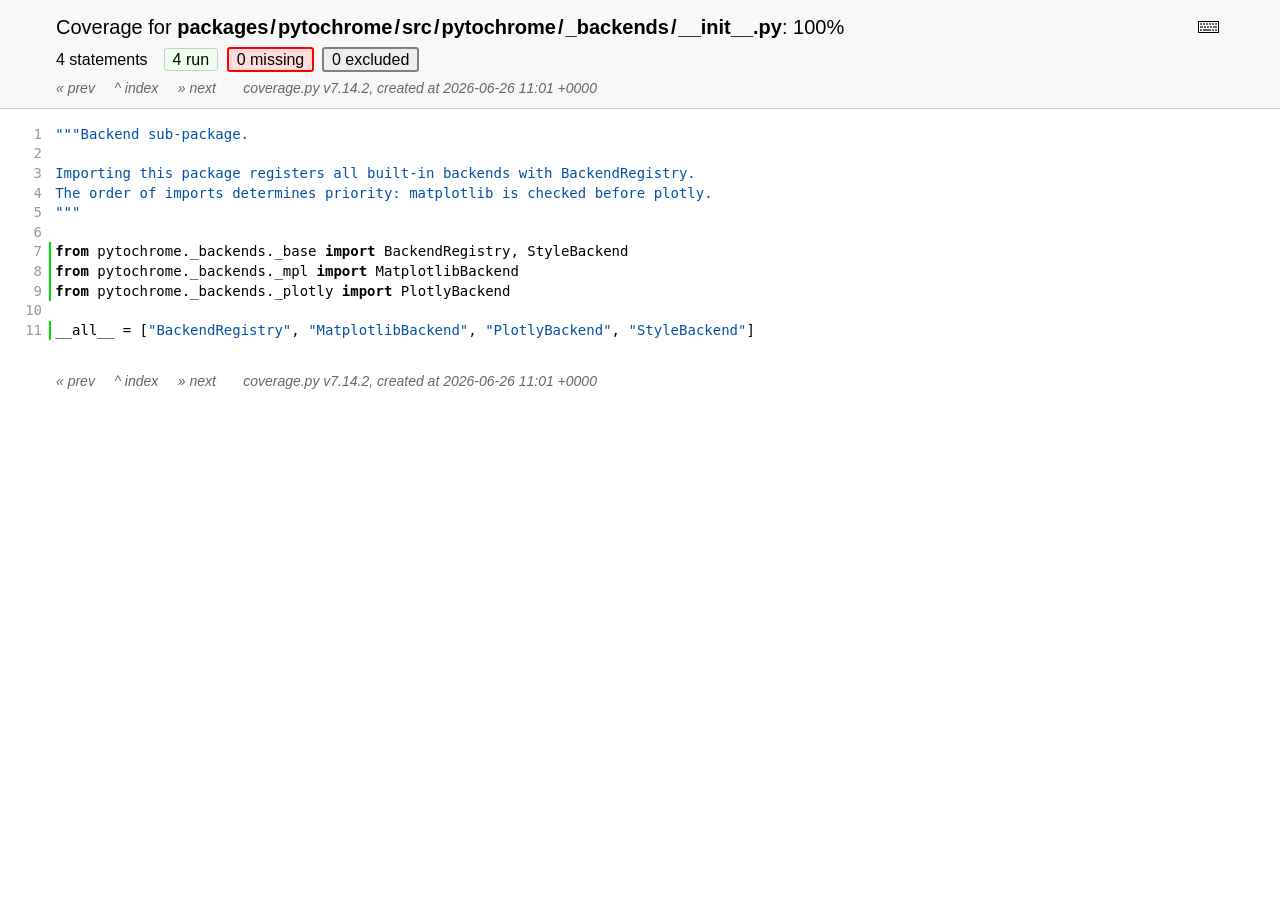
<file: htmlcov/z_b8a39d7224807bad___init___py.html>
<!DOCTYPE html>
<html lang="en">
<head>
    <meta http-equiv="Content-Type" content="text/html; charset=utf-8">
    <title>Coverage for packages/pytochrome/src/pytochrome/_backends/__init__.py: 100%</title>
    <link rel="icon" sizes="32x32" href="favicon_32_cb_c827f16f.png">
    <link rel="stylesheet" href="style_cb_4667309f.css" type="text/css">
    <script src="coverage_html_cb_dd2e7eb5.js" defer></script>
</head>
<body class="pyfile">
<header>
    <div class="content">
        <h1>
            <span class="text">Coverage for </span><b>packages<span class="sep">/</span>pytochrome<span class="sep">/</span>src<span class="sep">/</span>pytochrome<span class="sep">/</span>_backends<span class="sep">/</span>__init__.py</b>:
            <span class="pc_cov">100%</span>
        </h1>
        <aside id="help_panel_wrapper">
            <input id="help_panel_state" type="checkbox">
            <label for="help_panel_state">
                <img id="keyboard_icon" src="keybd_closed_cb_900cfef5.png" alt="Show/hide keyboard shortcuts">
            </label>
            <div id="help_panel">
                <p class="legend">Shortcuts on this page</p>
                <div class="keyhelp">
                    <p>
                        <kbd>r</kbd>
                        <kbd>m</kbd>
                        <kbd>x</kbd>
                        &nbsp; toggle line displays
                    </p>
                    <p>
                        <kbd>j</kbd>
                        <kbd>k</kbd>
                        &nbsp; next/prev highlighted chunk
                    </p>
                    <p>
                        <kbd>0</kbd> &nbsp; (zero) top of page
                    </p>
                    <p>
                        <kbd>1</kbd> &nbsp; (one) first highlighted chunk
                    </p>
                    <p>
                        <kbd>[</kbd>
                        <kbd>]</kbd>
                        &nbsp; prev/next file
                    </p>
                    <p>
                        <kbd>u</kbd> &nbsp; up to the index
                    </p>
                    <p>
                        <kbd>?</kbd> &nbsp; show/hide this help
                    </p>
                </div>
            </div>
        </aside>
        <h2>
            <span class="text">4 statements &nbsp;</span>
            <button type="button" class="run button_toggle_run" value="run" data-shortcut="r" title="Toggle lines run">4<span class="text"> run</span></button>
            <button type="button" class="mis show_mis button_toggle_mis" value="mis" data-shortcut="m" title="Toggle lines missing">0<span class="text"> missing</span></button>
            <button type="button" class="exc show_exc button_toggle_exc" value="exc" data-shortcut="x" title="Toggle lines excluded">0<span class="text"> excluded</span></button>
        </h2>
        <p class="text">
            <a id="prevFileLink" class="nav" href="z_0bf3a941c13dfd55___init___py.html">&#xab; prev</a> &nbsp; &nbsp;
            <a id="indexLink" class="nav" href="index.html">&Hat; index</a> &nbsp; &nbsp;
            <a id="nextFileLink" class="nav" href="z_b8a39d7224807bad__base_py.html">&#xbb; next</a>
            &nbsp; &nbsp; &nbsp;
            <a class="nav" href="https://coverage.readthedocs.io/en/7.14.2">coverage.py v7.14.2</a>,
            created at 2026-06-26 11:01 +0000
        </p>
        <aside class="hidden">
            <button type="button" class="button_next_chunk" data-shortcut="j"></button>
            <button type="button" class="button_prev_chunk" data-shortcut="k"></button>
            <button type="button" class="button_top_of_page" data-shortcut="0"></button>
            <button type="button" class="button_first_chunk" data-shortcut="1"></button>
            <button type="button" class="button_prev_file" data-shortcut="["></button>
            <button type="button" class="button_next_file" data-shortcut="]"></button>
            <button type="button" class="button_to_index" data-shortcut="u"></button>
            <button type="button" class="button_show_hide_help" data-shortcut="?"></button>
        </aside>
    </div>
</header>
<main id="source">
    <p class="pln"><span class="n"><a id="t1" href="#t1">1</a></span><span class="t"><span class="str">"""Backend sub-package.</span>&nbsp;</span><span class="r"></span></p>
    <p class="pln"><span class="n"><a id="t2" href="#t2">2</a></span><span class="t">&nbsp;</span><span class="r"></span></p>
    <p class="pln"><span class="n"><a id="t3" href="#t3">3</a></span><span class="t"><span class="str">Importing this package registers all built-in backends with BackendRegistry.</span>&nbsp;</span><span class="r"></span></p>
    <p class="pln"><span class="n"><a id="t4" href="#t4">4</a></span><span class="t"><span class="str">The order of imports determines priority: matplotlib is checked before plotly.</span>&nbsp;</span><span class="r"></span></p>
    <p class="pln"><span class="n"><a id="t5" href="#t5">5</a></span><span class="t"><span class="str">"""</span>&nbsp;</span><span class="r"></span></p>
    <p class="pln"><span class="n"><a id="t6" href="#t6">6</a></span><span class="t">&nbsp;</span><span class="r"></span></p>
    <p class="run"><span class="n"><a id="t7" href="#t7">7</a></span><span class="t"><span class="key">from</span> <span class="nam">pytochrome</span><span class="op">.</span><span class="nam">_backends</span><span class="op">.</span><span class="nam">_base</span> <span class="key">import</span> <span class="nam">BackendRegistry</span><span class="op">,</span> <span class="nam">StyleBackend</span>&nbsp;</span><span class="r"></span></p>
    <p class="run"><span class="n"><a id="t8" href="#t8">8</a></span><span class="t"><span class="key">from</span> <span class="nam">pytochrome</span><span class="op">.</span><span class="nam">_backends</span><span class="op">.</span><span class="nam">_mpl</span> <span class="key">import</span> <span class="nam">MatplotlibBackend</span>&nbsp;</span><span class="r"></span></p>
    <p class="run"><span class="n"><a id="t9" href="#t9">9</a></span><span class="t"><span class="key">from</span> <span class="nam">pytochrome</span><span class="op">.</span><span class="nam">_backends</span><span class="op">.</span><span class="nam">_plotly</span> <span class="key">import</span> <span class="nam">PlotlyBackend</span>&nbsp;</span><span class="r"></span></p>
    <p class="pln"><span class="n"><a id="t10" href="#t10">10</a></span><span class="t">&nbsp;</span><span class="r"></span></p>
    <p class="run"><span class="n"><a id="t11" href="#t11">11</a></span><span class="t"><span class="nam">__all__</span> <span class="op">=</span> <span class="op">[</span><span class="str">"BackendRegistry"</span><span class="op">,</span> <span class="str">"MatplotlibBackend"</span><span class="op">,</span> <span class="str">"PlotlyBackend"</span><span class="op">,</span> <span class="str">"StyleBackend"</span><span class="op">]</span>&nbsp;</span><span class="r"></span></p>
</main>
<footer>
    <div class="content">
        <p>
            <a class="nav" href="z_0bf3a941c13dfd55___init___py.html">&#xab; prev</a> &nbsp; &nbsp;
            <a class="nav" href="index.html">&Hat; index</a> &nbsp; &nbsp;
            <a class="nav" href="z_b8a39d7224807bad__base_py.html">&#xbb; next</a>
            &nbsp; &nbsp; &nbsp;
            <a class="nav" href="https://coverage.readthedocs.io/en/7.14.2">coverage.py v7.14.2</a>,
            created at 2026-06-26 11:01 +0000
        </p>
    </div>
</footer>
</body>
</html>
</file>
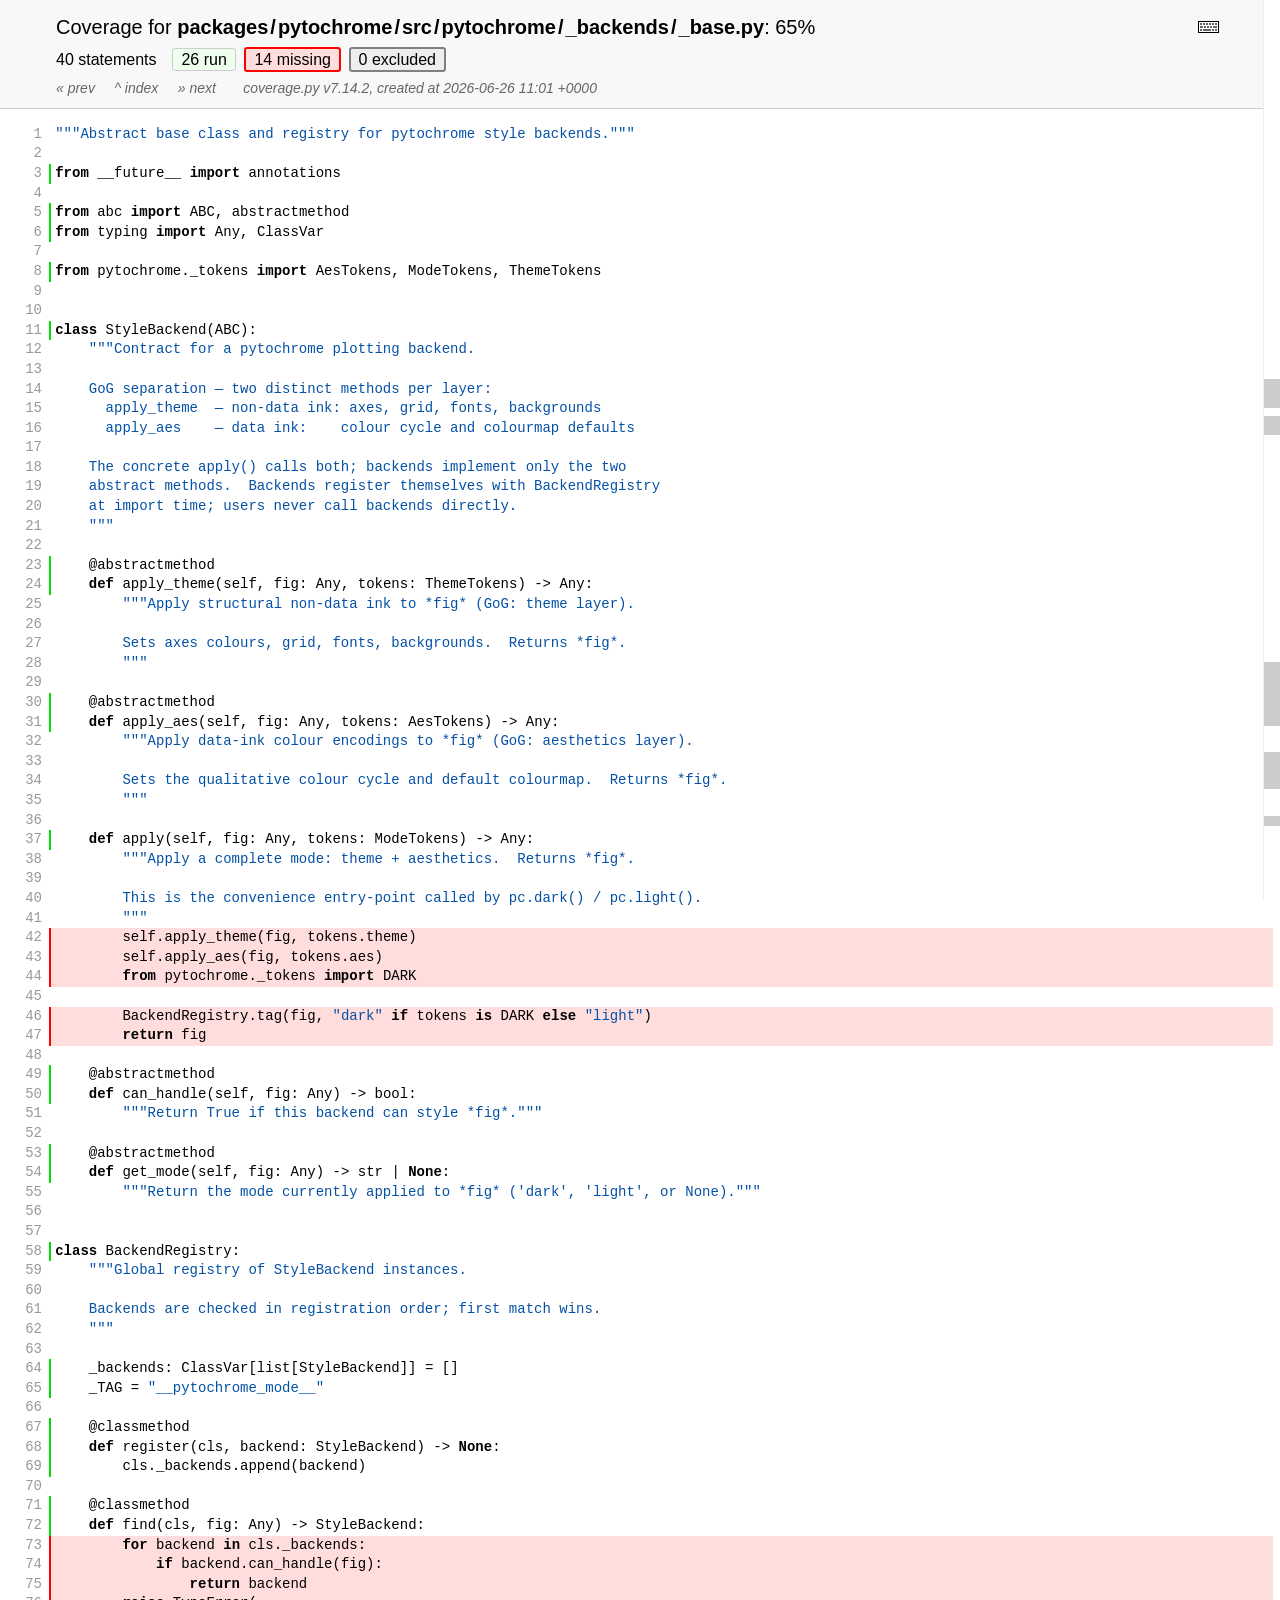
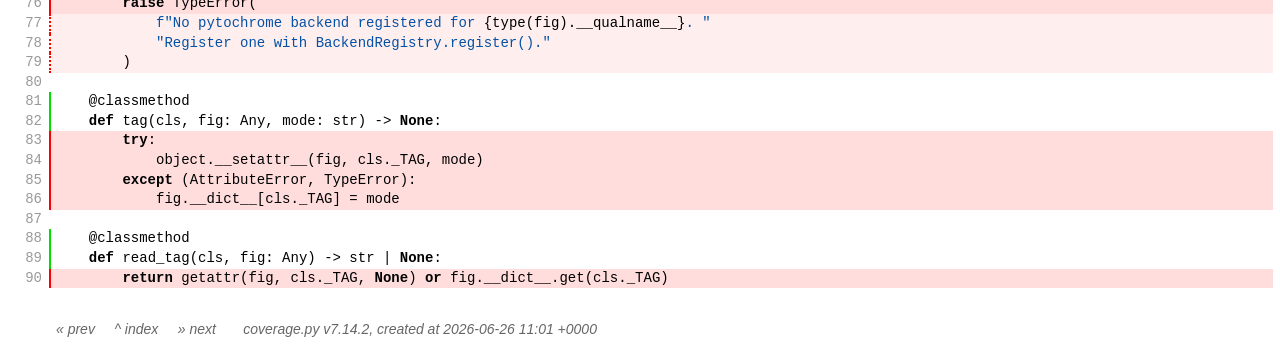
<file: htmlcov/z_b8a39d7224807bad__base_py.html>
<!DOCTYPE html>
<html lang="en">
<head>
    <meta http-equiv="Content-Type" content="text/html; charset=utf-8">
    <title>Coverage for packages/pytochrome/src/pytochrome/_backends/_base.py: 65%</title>
    <link rel="icon" sizes="32x32" href="favicon_32_cb_c827f16f.png">
    <link rel="stylesheet" href="style_cb_4667309f.css" type="text/css">
    <script src="coverage_html_cb_dd2e7eb5.js" defer></script>
</head>
<body class="pyfile">
<header>
    <div class="content">
        <h1>
            <span class="text">Coverage for </span><b>packages<span class="sep">/</span>pytochrome<span class="sep">/</span>src<span class="sep">/</span>pytochrome<span class="sep">/</span>_backends<span class="sep">/</span>_base.py</b>:
            <span class="pc_cov">65%</span>
        </h1>
        <aside id="help_panel_wrapper">
            <input id="help_panel_state" type="checkbox">
            <label for="help_panel_state">
                <img id="keyboard_icon" src="keybd_closed_cb_900cfef5.png" alt="Show/hide keyboard shortcuts">
            </label>
            <div id="help_panel">
                <p class="legend">Shortcuts on this page</p>
                <div class="keyhelp">
                    <p>
                        <kbd>r</kbd>
                        <kbd>m</kbd>
                        <kbd>x</kbd>
                        &nbsp; toggle line displays
                    </p>
                    <p>
                        <kbd>j</kbd>
                        <kbd>k</kbd>
                        &nbsp; next/prev highlighted chunk
                    </p>
                    <p>
                        <kbd>0</kbd> &nbsp; (zero) top of page
                    </p>
                    <p>
                        <kbd>1</kbd> &nbsp; (one) first highlighted chunk
                    </p>
                    <p>
                        <kbd>[</kbd>
                        <kbd>]</kbd>
                        &nbsp; prev/next file
                    </p>
                    <p>
                        <kbd>u</kbd> &nbsp; up to the index
                    </p>
                    <p>
                        <kbd>?</kbd> &nbsp; show/hide this help
                    </p>
                </div>
            </div>
        </aside>
        <h2>
            <span class="text">40 statements &nbsp;</span>
            <button type="button" class="run button_toggle_run" value="run" data-shortcut="r" title="Toggle lines run">26<span class="text"> run</span></button>
            <button type="button" class="mis show_mis button_toggle_mis" value="mis" data-shortcut="m" title="Toggle lines missing">14<span class="text"> missing</span></button>
            <button type="button" class="exc show_exc button_toggle_exc" value="exc" data-shortcut="x" title="Toggle lines excluded">0<span class="text"> excluded</span></button>
        </h2>
        <p class="text">
            <a id="prevFileLink" class="nav" href="z_b8a39d7224807bad___init___py.html">&#xab; prev</a> &nbsp; &nbsp;
            <a id="indexLink" class="nav" href="index.html">&Hat; index</a> &nbsp; &nbsp;
            <a id="nextFileLink" class="nav" href="z_b8a39d7224807bad__mpl_py.html">&#xbb; next</a>
            &nbsp; &nbsp; &nbsp;
            <a class="nav" href="https://coverage.readthedocs.io/en/7.14.2">coverage.py v7.14.2</a>,
            created at 2026-06-26 11:01 +0000
        </p>
        <aside class="hidden">
            <button type="button" class="button_next_chunk" data-shortcut="j"></button>
            <button type="button" class="button_prev_chunk" data-shortcut="k"></button>
            <button type="button" class="button_top_of_page" data-shortcut="0"></button>
            <button type="button" class="button_first_chunk" data-shortcut="1"></button>
            <button type="button" class="button_prev_file" data-shortcut="["></button>
            <button type="button" class="button_next_file" data-shortcut="]"></button>
            <button type="button" class="button_to_index" data-shortcut="u"></button>
            <button type="button" class="button_show_hide_help" data-shortcut="?"></button>
        </aside>
    </div>
</header>
<main id="source">
    <p class="pln"><span class="n"><a id="t1" href="#t1">1</a></span><span class="t"><span class="str">"""Abstract base class and registry for pytochrome style backends."""</span>&nbsp;</span><span class="r"></span></p>
    <p class="pln"><span class="n"><a id="t2" href="#t2">2</a></span><span class="t">&nbsp;</span><span class="r"></span></p>
    <p class="run"><span class="n"><a id="t3" href="#t3">3</a></span><span class="t"><span class="key">from</span> <span class="nam">__future__</span> <span class="key">import</span> <span class="nam">annotations</span>&nbsp;</span><span class="r"></span></p>
    <p class="pln"><span class="n"><a id="t4" href="#t4">4</a></span><span class="t">&nbsp;</span><span class="r"></span></p>
    <p class="run"><span class="n"><a id="t5" href="#t5">5</a></span><span class="t"><span class="key">from</span> <span class="nam">abc</span> <span class="key">import</span> <span class="nam">ABC</span><span class="op">,</span> <span class="nam">abstractmethod</span>&nbsp;</span><span class="r"></span></p>
    <p class="run"><span class="n"><a id="t6" href="#t6">6</a></span><span class="t"><span class="key">from</span> <span class="nam">typing</span> <span class="key">import</span> <span class="nam">Any</span><span class="op">,</span> <span class="nam">ClassVar</span>&nbsp;</span><span class="r"></span></p>
    <p class="pln"><span class="n"><a id="t7" href="#t7">7</a></span><span class="t">&nbsp;</span><span class="r"></span></p>
    <p class="run"><span class="n"><a id="t8" href="#t8">8</a></span><span class="t"><span class="key">from</span> <span class="nam">pytochrome</span><span class="op">.</span><span class="nam">_tokens</span> <span class="key">import</span> <span class="nam">AesTokens</span><span class="op">,</span> <span class="nam">ModeTokens</span><span class="op">,</span> <span class="nam">ThemeTokens</span>&nbsp;</span><span class="r"></span></p>
    <p class="pln"><span class="n"><a id="t9" href="#t9">9</a></span><span class="t">&nbsp;</span><span class="r"></span></p>
    <p class="pln"><span class="n"><a id="t10" href="#t10">10</a></span><span class="t">&nbsp;</span><span class="r"></span></p>
    <p class="run"><span class="n"><a id="t11" href="#t11">11</a></span><span class="t"><span class="key">class</span> <span class="nam">StyleBackend</span><span class="op">(</span><span class="nam">ABC</span><span class="op">)</span><span class="op">:</span>&nbsp;</span><span class="r"></span></p>
    <p class="pln"><span class="n"><a id="t12" href="#t12">12</a></span><span class="t">    <span class="str">"""Contract for a pytochrome plotting backend.</span>&nbsp;</span><span class="r"></span></p>
    <p class="pln"><span class="n"><a id="t13" href="#t13">13</a></span><span class="t">&nbsp;</span><span class="r"></span></p>
    <p class="pln"><span class="n"><a id="t14" href="#t14">14</a></span><span class="t"><span class="str">    GoG separation &#8212; two distinct methods per layer:</span>&nbsp;</span><span class="r"></span></p>
    <p class="pln"><span class="n"><a id="t15" href="#t15">15</a></span><span class="t"><span class="str">      apply_theme  &#8212; non-data ink: axes, grid, fonts, backgrounds</span>&nbsp;</span><span class="r"></span></p>
    <p class="pln"><span class="n"><a id="t16" href="#t16">16</a></span><span class="t"><span class="str">      apply_aes    &#8212; data ink:    colour cycle and colourmap defaults</span>&nbsp;</span><span class="r"></span></p>
    <p class="pln"><span class="n"><a id="t17" href="#t17">17</a></span><span class="t">&nbsp;</span><span class="r"></span></p>
    <p class="pln"><span class="n"><a id="t18" href="#t18">18</a></span><span class="t"><span class="str">    The concrete apply() calls both; backends implement only the two</span>&nbsp;</span><span class="r"></span></p>
    <p class="pln"><span class="n"><a id="t19" href="#t19">19</a></span><span class="t"><span class="str">    abstract methods.  Backends register themselves with BackendRegistry</span>&nbsp;</span><span class="r"></span></p>
    <p class="pln"><span class="n"><a id="t20" href="#t20">20</a></span><span class="t"><span class="str">    at import time; users never call backends directly.</span>&nbsp;</span><span class="r"></span></p>
    <p class="pln"><span class="n"><a id="t21" href="#t21">21</a></span><span class="t"><span class="str">    """</span>&nbsp;</span><span class="r"></span></p>
    <p class="pln"><span class="n"><a id="t22" href="#t22">22</a></span><span class="t">&nbsp;</span><span class="r"></span></p>
    <p class="run"><span class="n"><a id="t23" href="#t23">23</a></span><span class="t">    <span class="op">@</span><span class="nam">abstractmethod</span>&nbsp;</span><span class="r"></span></p>
    <p class="run"><span class="n"><a id="t24" href="#t24">24</a></span><span class="t">    <span class="key">def</span> <span class="nam">apply_theme</span><span class="op">(</span><span class="nam">self</span><span class="op">,</span> <span class="nam">fig</span><span class="op">:</span> <span class="nam">Any</span><span class="op">,</span> <span class="nam">tokens</span><span class="op">:</span> <span class="nam">ThemeTokens</span><span class="op">)</span> <span class="op">-></span> <span class="nam">Any</span><span class="op">:</span>&nbsp;</span><span class="r"></span></p>
    <p class="pln"><span class="n"><a id="t25" href="#t25">25</a></span><span class="t">        <span class="str">"""Apply structural non-data ink to *fig* (GoG: theme layer).</span>&nbsp;</span><span class="r"></span></p>
    <p class="pln"><span class="n"><a id="t26" href="#t26">26</a></span><span class="t">&nbsp;</span><span class="r"></span></p>
    <p class="pln"><span class="n"><a id="t27" href="#t27">27</a></span><span class="t"><span class="str">        Sets axes colours, grid, fonts, backgrounds.  Returns *fig*.</span>&nbsp;</span><span class="r"></span></p>
    <p class="pln"><span class="n"><a id="t28" href="#t28">28</a></span><span class="t"><span class="str">        """</span>&nbsp;</span><span class="r"></span></p>
    <p class="pln"><span class="n"><a id="t29" href="#t29">29</a></span><span class="t">&nbsp;</span><span class="r"></span></p>
    <p class="run"><span class="n"><a id="t30" href="#t30">30</a></span><span class="t">    <span class="op">@</span><span class="nam">abstractmethod</span>&nbsp;</span><span class="r"></span></p>
    <p class="run"><span class="n"><a id="t31" href="#t31">31</a></span><span class="t">    <span class="key">def</span> <span class="nam">apply_aes</span><span class="op">(</span><span class="nam">self</span><span class="op">,</span> <span class="nam">fig</span><span class="op">:</span> <span class="nam">Any</span><span class="op">,</span> <span class="nam">tokens</span><span class="op">:</span> <span class="nam">AesTokens</span><span class="op">)</span> <span class="op">-></span> <span class="nam">Any</span><span class="op">:</span>&nbsp;</span><span class="r"></span></p>
    <p class="pln"><span class="n"><a id="t32" href="#t32">32</a></span><span class="t">        <span class="str">"""Apply data-ink colour encodings to *fig* (GoG: aesthetics layer).</span>&nbsp;</span><span class="r"></span></p>
    <p class="pln"><span class="n"><a id="t33" href="#t33">33</a></span><span class="t">&nbsp;</span><span class="r"></span></p>
    <p class="pln"><span class="n"><a id="t34" href="#t34">34</a></span><span class="t"><span class="str">        Sets the qualitative colour cycle and default colourmap.  Returns *fig*.</span>&nbsp;</span><span class="r"></span></p>
    <p class="pln"><span class="n"><a id="t35" href="#t35">35</a></span><span class="t"><span class="str">        """</span>&nbsp;</span><span class="r"></span></p>
    <p class="pln"><span class="n"><a id="t36" href="#t36">36</a></span><span class="t">&nbsp;</span><span class="r"></span></p>
    <p class="run"><span class="n"><a id="t37" href="#t37">37</a></span><span class="t">    <span class="key">def</span> <span class="nam">apply</span><span class="op">(</span><span class="nam">self</span><span class="op">,</span> <span class="nam">fig</span><span class="op">:</span> <span class="nam">Any</span><span class="op">,</span> <span class="nam">tokens</span><span class="op">:</span> <span class="nam">ModeTokens</span><span class="op">)</span> <span class="op">-></span> <span class="nam">Any</span><span class="op">:</span>&nbsp;</span><span class="r"></span></p>
    <p class="pln"><span class="n"><a id="t38" href="#t38">38</a></span><span class="t">        <span class="str">"""Apply a complete mode: theme + aesthetics.  Returns *fig*.</span>&nbsp;</span><span class="r"></span></p>
    <p class="pln"><span class="n"><a id="t39" href="#t39">39</a></span><span class="t">&nbsp;</span><span class="r"></span></p>
    <p class="pln"><span class="n"><a id="t40" href="#t40">40</a></span><span class="t"><span class="str">        This is the convenience entry-point called by pc.dark() / pc.light().</span>&nbsp;</span><span class="r"></span></p>
    <p class="pln"><span class="n"><a id="t41" href="#t41">41</a></span><span class="t"><span class="str">        """</span>&nbsp;</span><span class="r"></span></p>
    <p class="mis show_mis"><span class="n"><a id="t42" href="#t42">42</a></span><span class="t">        <span class="nam">self</span><span class="op">.</span><span class="nam">apply_theme</span><span class="op">(</span><span class="nam">fig</span><span class="op">,</span> <span class="nam">tokens</span><span class="op">.</span><span class="nam">theme</span><span class="op">)</span>&nbsp;</span><span class="r"></span></p>
    <p class="mis show_mis"><span class="n"><a id="t43" href="#t43">43</a></span><span class="t">        <span class="nam">self</span><span class="op">.</span><span class="nam">apply_aes</span><span class="op">(</span><span class="nam">fig</span><span class="op">,</span> <span class="nam">tokens</span><span class="op">.</span><span class="nam">aes</span><span class="op">)</span>&nbsp;</span><span class="r"></span></p>
    <p class="mis show_mis"><span class="n"><a id="t44" href="#t44">44</a></span><span class="t">        <span class="key">from</span> <span class="nam">pytochrome</span><span class="op">.</span><span class="nam">_tokens</span> <span class="key">import</span> <span class="nam">DARK</span>&nbsp;</span><span class="r"></span></p>
    <p class="pln"><span class="n"><a id="t45" href="#t45">45</a></span><span class="t">&nbsp;</span><span class="r"></span></p>
    <p class="mis show_mis"><span class="n"><a id="t46" href="#t46">46</a></span><span class="t">        <span class="nam">BackendRegistry</span><span class="op">.</span><span class="nam">tag</span><span class="op">(</span><span class="nam">fig</span><span class="op">,</span> <span class="str">"dark"</span> <span class="key">if</span> <span class="nam">tokens</span> <span class="key">is</span> <span class="nam">DARK</span> <span class="key">else</span> <span class="str">"light"</span><span class="op">)</span>&nbsp;</span><span class="r"></span></p>
    <p class="mis show_mis"><span class="n"><a id="t47" href="#t47">47</a></span><span class="t">        <span class="key">return</span> <span class="nam">fig</span>&nbsp;</span><span class="r"></span></p>
    <p class="pln"><span class="n"><a id="t48" href="#t48">48</a></span><span class="t">&nbsp;</span><span class="r"></span></p>
    <p class="run"><span class="n"><a id="t49" href="#t49">49</a></span><span class="t">    <span class="op">@</span><span class="nam">abstractmethod</span>&nbsp;</span><span class="r"></span></p>
    <p class="run"><span class="n"><a id="t50" href="#t50">50</a></span><span class="t">    <span class="key">def</span> <span class="nam">can_handle</span><span class="op">(</span><span class="nam">self</span><span class="op">,</span> <span class="nam">fig</span><span class="op">:</span> <span class="nam">Any</span><span class="op">)</span> <span class="op">-></span> <span class="nam">bool</span><span class="op">:</span>&nbsp;</span><span class="r"></span></p>
    <p class="pln"><span class="n"><a id="t51" href="#t51">51</a></span><span class="t">        <span class="str">"""Return True if this backend can style *fig*."""</span>&nbsp;</span><span class="r"></span></p>
    <p class="pln"><span class="n"><a id="t52" href="#t52">52</a></span><span class="t">&nbsp;</span><span class="r"></span></p>
    <p class="run"><span class="n"><a id="t53" href="#t53">53</a></span><span class="t">    <span class="op">@</span><span class="nam">abstractmethod</span>&nbsp;</span><span class="r"></span></p>
    <p class="run"><span class="n"><a id="t54" href="#t54">54</a></span><span class="t">    <span class="key">def</span> <span class="nam">get_mode</span><span class="op">(</span><span class="nam">self</span><span class="op">,</span> <span class="nam">fig</span><span class="op">:</span> <span class="nam">Any</span><span class="op">)</span> <span class="op">-></span> <span class="nam">str</span> <span class="op">|</span> <span class="key">None</span><span class="op">:</span>&nbsp;</span><span class="r"></span></p>
    <p class="pln"><span class="n"><a id="t55" href="#t55">55</a></span><span class="t">        <span class="str">"""Return the mode currently applied to *fig* ('dark', 'light', or None)."""</span>&nbsp;</span><span class="r"></span></p>
    <p class="pln"><span class="n"><a id="t56" href="#t56">56</a></span><span class="t">&nbsp;</span><span class="r"></span></p>
    <p class="pln"><span class="n"><a id="t57" href="#t57">57</a></span><span class="t">&nbsp;</span><span class="r"></span></p>
    <p class="run"><span class="n"><a id="t58" href="#t58">58</a></span><span class="t"><span class="key">class</span> <span class="nam">BackendRegistry</span><span class="op">:</span>&nbsp;</span><span class="r"></span></p>
    <p class="pln"><span class="n"><a id="t59" href="#t59">59</a></span><span class="t">    <span class="str">"""Global registry of StyleBackend instances.</span>&nbsp;</span><span class="r"></span></p>
    <p class="pln"><span class="n"><a id="t60" href="#t60">60</a></span><span class="t">&nbsp;</span><span class="r"></span></p>
    <p class="pln"><span class="n"><a id="t61" href="#t61">61</a></span><span class="t"><span class="str">    Backends are checked in registration order; first match wins.</span>&nbsp;</span><span class="r"></span></p>
    <p class="pln"><span class="n"><a id="t62" href="#t62">62</a></span><span class="t"><span class="str">    """</span>&nbsp;</span><span class="r"></span></p>
    <p class="pln"><span class="n"><a id="t63" href="#t63">63</a></span><span class="t">&nbsp;</span><span class="r"></span></p>
    <p class="run"><span class="n"><a id="t64" href="#t64">64</a></span><span class="t">    <span class="nam">_backends</span><span class="op">:</span> <span class="nam">ClassVar</span><span class="op">[</span><span class="nam">list</span><span class="op">[</span><span class="nam">StyleBackend</span><span class="op">]</span><span class="op">]</span> <span class="op">=</span> <span class="op">[</span><span class="op">]</span>&nbsp;</span><span class="r"></span></p>
    <p class="run"><span class="n"><a id="t65" href="#t65">65</a></span><span class="t">    <span class="nam">_TAG</span> <span class="op">=</span> <span class="str">"__pytochrome_mode__"</span>&nbsp;</span><span class="r"></span></p>
    <p class="pln"><span class="n"><a id="t66" href="#t66">66</a></span><span class="t">&nbsp;</span><span class="r"></span></p>
    <p class="run"><span class="n"><a id="t67" href="#t67">67</a></span><span class="t">    <span class="op">@</span><span class="nam">classmethod</span>&nbsp;</span><span class="r"></span></p>
    <p class="run"><span class="n"><a id="t68" href="#t68">68</a></span><span class="t">    <span class="key">def</span> <span class="nam">register</span><span class="op">(</span><span class="nam">cls</span><span class="op">,</span> <span class="nam">backend</span><span class="op">:</span> <span class="nam">StyleBackend</span><span class="op">)</span> <span class="op">-></span> <span class="key">None</span><span class="op">:</span>&nbsp;</span><span class="r"></span></p>
    <p class="run"><span class="n"><a id="t69" href="#t69">69</a></span><span class="t">        <span class="nam">cls</span><span class="op">.</span><span class="nam">_backends</span><span class="op">.</span><span class="nam">append</span><span class="op">(</span><span class="nam">backend</span><span class="op">)</span>&nbsp;</span><span class="r"></span></p>
    <p class="pln"><span class="n"><a id="t70" href="#t70">70</a></span><span class="t">&nbsp;</span><span class="r"></span></p>
    <p class="run"><span class="n"><a id="t71" href="#t71">71</a></span><span class="t">    <span class="op">@</span><span class="nam">classmethod</span>&nbsp;</span><span class="r"></span></p>
    <p class="run"><span class="n"><a id="t72" href="#t72">72</a></span><span class="t">    <span class="key">def</span> <span class="nam">find</span><span class="op">(</span><span class="nam">cls</span><span class="op">,</span> <span class="nam">fig</span><span class="op">:</span> <span class="nam">Any</span><span class="op">)</span> <span class="op">-></span> <span class="nam">StyleBackend</span><span class="op">:</span>&nbsp;</span><span class="r"></span></p>
    <p class="mis show_mis"><span class="n"><a id="t73" href="#t73">73</a></span><span class="t">        <span class="key">for</span> <span class="nam">backend</span> <span class="key">in</span> <span class="nam">cls</span><span class="op">.</span><span class="nam">_backends</span><span class="op">:</span>&nbsp;</span><span class="r"></span></p>
    <p class="mis show_mis"><span class="n"><a id="t74" href="#t74">74</a></span><span class="t">            <span class="key">if</span> <span class="nam">backend</span><span class="op">.</span><span class="nam">can_handle</span><span class="op">(</span><span class="nam">fig</span><span class="op">)</span><span class="op">:</span>&nbsp;</span><span class="r"></span></p>
    <p class="mis show_mis"><span class="n"><a id="t75" href="#t75">75</a></span><span class="t">                <span class="key">return</span> <span class="nam">backend</span>&nbsp;</span><span class="r"></span></p>
    <p class="mis show_mis"><span class="n"><a id="t76" href="#t76">76</a></span><span class="t">        <span class="key">raise</span> <span class="nam">TypeError</span><span class="op">(</span>&nbsp;</span><span class="r"></span></p>
    <p class="mis mis2 show_mis"><span class="n"><a id="t77" href="#t77">77</a></span><span class="t">            <span class="fst">f"</span><span class="fst">No pytochrome backend registered for </span><span class="op">{</span><span class="nam">type</span><span class="op">(</span><span class="nam">fig</span><span class="op">)</span><span class="op">.</span><span class="nam">__qualname__</span><span class="op">}</span><span class="fst">. </span><span class="fst">"</span>&nbsp;</span><span class="r"></span></p>
    <p class="mis mis2 show_mis"><span class="n"><a id="t78" href="#t78">78</a></span><span class="t">            <span class="str">"Register one with BackendRegistry.register()."</span>&nbsp;</span><span class="r"></span></p>
    <p class="mis mis2 show_mis"><span class="n"><a id="t79" href="#t79">79</a></span><span class="t">        <span class="op">)</span>&nbsp;</span><span class="r"></span></p>
    <p class="pln"><span class="n"><a id="t80" href="#t80">80</a></span><span class="t">&nbsp;</span><span class="r"></span></p>
    <p class="run"><span class="n"><a id="t81" href="#t81">81</a></span><span class="t">    <span class="op">@</span><span class="nam">classmethod</span>&nbsp;</span><span class="r"></span></p>
    <p class="run"><span class="n"><a id="t82" href="#t82">82</a></span><span class="t">    <span class="key">def</span> <span class="nam">tag</span><span class="op">(</span><span class="nam">cls</span><span class="op">,</span> <span class="nam">fig</span><span class="op">:</span> <span class="nam">Any</span><span class="op">,</span> <span class="nam">mode</span><span class="op">:</span> <span class="nam">str</span><span class="op">)</span> <span class="op">-></span> <span class="key">None</span><span class="op">:</span>&nbsp;</span><span class="r"></span></p>
    <p class="mis show_mis"><span class="n"><a id="t83" href="#t83">83</a></span><span class="t">        <span class="key">try</span><span class="op">:</span>&nbsp;</span><span class="r"></span></p>
    <p class="mis show_mis"><span class="n"><a id="t84" href="#t84">84</a></span><span class="t">            <span class="nam">object</span><span class="op">.</span><span class="nam">__setattr__</span><span class="op">(</span><span class="nam">fig</span><span class="op">,</span> <span class="nam">cls</span><span class="op">.</span><span class="nam">_TAG</span><span class="op">,</span> <span class="nam">mode</span><span class="op">)</span>&nbsp;</span><span class="r"></span></p>
    <p class="mis show_mis"><span class="n"><a id="t85" href="#t85">85</a></span><span class="t">        <span class="key">except</span> <span class="op">(</span><span class="nam">AttributeError</span><span class="op">,</span> <span class="nam">TypeError</span><span class="op">)</span><span class="op">:</span>&nbsp;</span><span class="r"></span></p>
    <p class="mis show_mis"><span class="n"><a id="t86" href="#t86">86</a></span><span class="t">            <span class="nam">fig</span><span class="op">.</span><span class="nam">__dict__</span><span class="op">[</span><span class="nam">cls</span><span class="op">.</span><span class="nam">_TAG</span><span class="op">]</span> <span class="op">=</span> <span class="nam">mode</span>&nbsp;</span><span class="r"></span></p>
    <p class="pln"><span class="n"><a id="t87" href="#t87">87</a></span><span class="t">&nbsp;</span><span class="r"></span></p>
    <p class="run"><span class="n"><a id="t88" href="#t88">88</a></span><span class="t">    <span class="op">@</span><span class="nam">classmethod</span>&nbsp;</span><span class="r"></span></p>
    <p class="run"><span class="n"><a id="t89" href="#t89">89</a></span><span class="t">    <span class="key">def</span> <span class="nam">read_tag</span><span class="op">(</span><span class="nam">cls</span><span class="op">,</span> <span class="nam">fig</span><span class="op">:</span> <span class="nam">Any</span><span class="op">)</span> <span class="op">-></span> <span class="nam">str</span> <span class="op">|</span> <span class="key">None</span><span class="op">:</span>&nbsp;</span><span class="r"></span></p>
    <p class="mis show_mis"><span class="n"><a id="t90" href="#t90">90</a></span><span class="t">        <span class="key">return</span> <span class="nam">getattr</span><span class="op">(</span><span class="nam">fig</span><span class="op">,</span> <span class="nam">cls</span><span class="op">.</span><span class="nam">_TAG</span><span class="op">,</span> <span class="key">None</span><span class="op">)</span> <span class="key">or</span> <span class="nam">fig</span><span class="op">.</span><span class="nam">__dict__</span><span class="op">.</span><span class="nam">get</span><span class="op">(</span><span class="nam">cls</span><span class="op">.</span><span class="nam">_TAG</span><span class="op">)</span>&nbsp;</span><span class="r"></span></p>
</main>
<footer>
    <div class="content">
        <p>
            <a class="nav" href="z_b8a39d7224807bad___init___py.html">&#xab; prev</a> &nbsp; &nbsp;
            <a class="nav" href="index.html">&Hat; index</a> &nbsp; &nbsp;
            <a class="nav" href="z_b8a39d7224807bad__mpl_py.html">&#xbb; next</a>
            &nbsp; &nbsp; &nbsp;
            <a class="nav" href="https://coverage.readthedocs.io/en/7.14.2">coverage.py v7.14.2</a>,
            created at 2026-06-26 11:01 +0000
        </p>
    </div>
</footer>
</body>
</html>
</file>
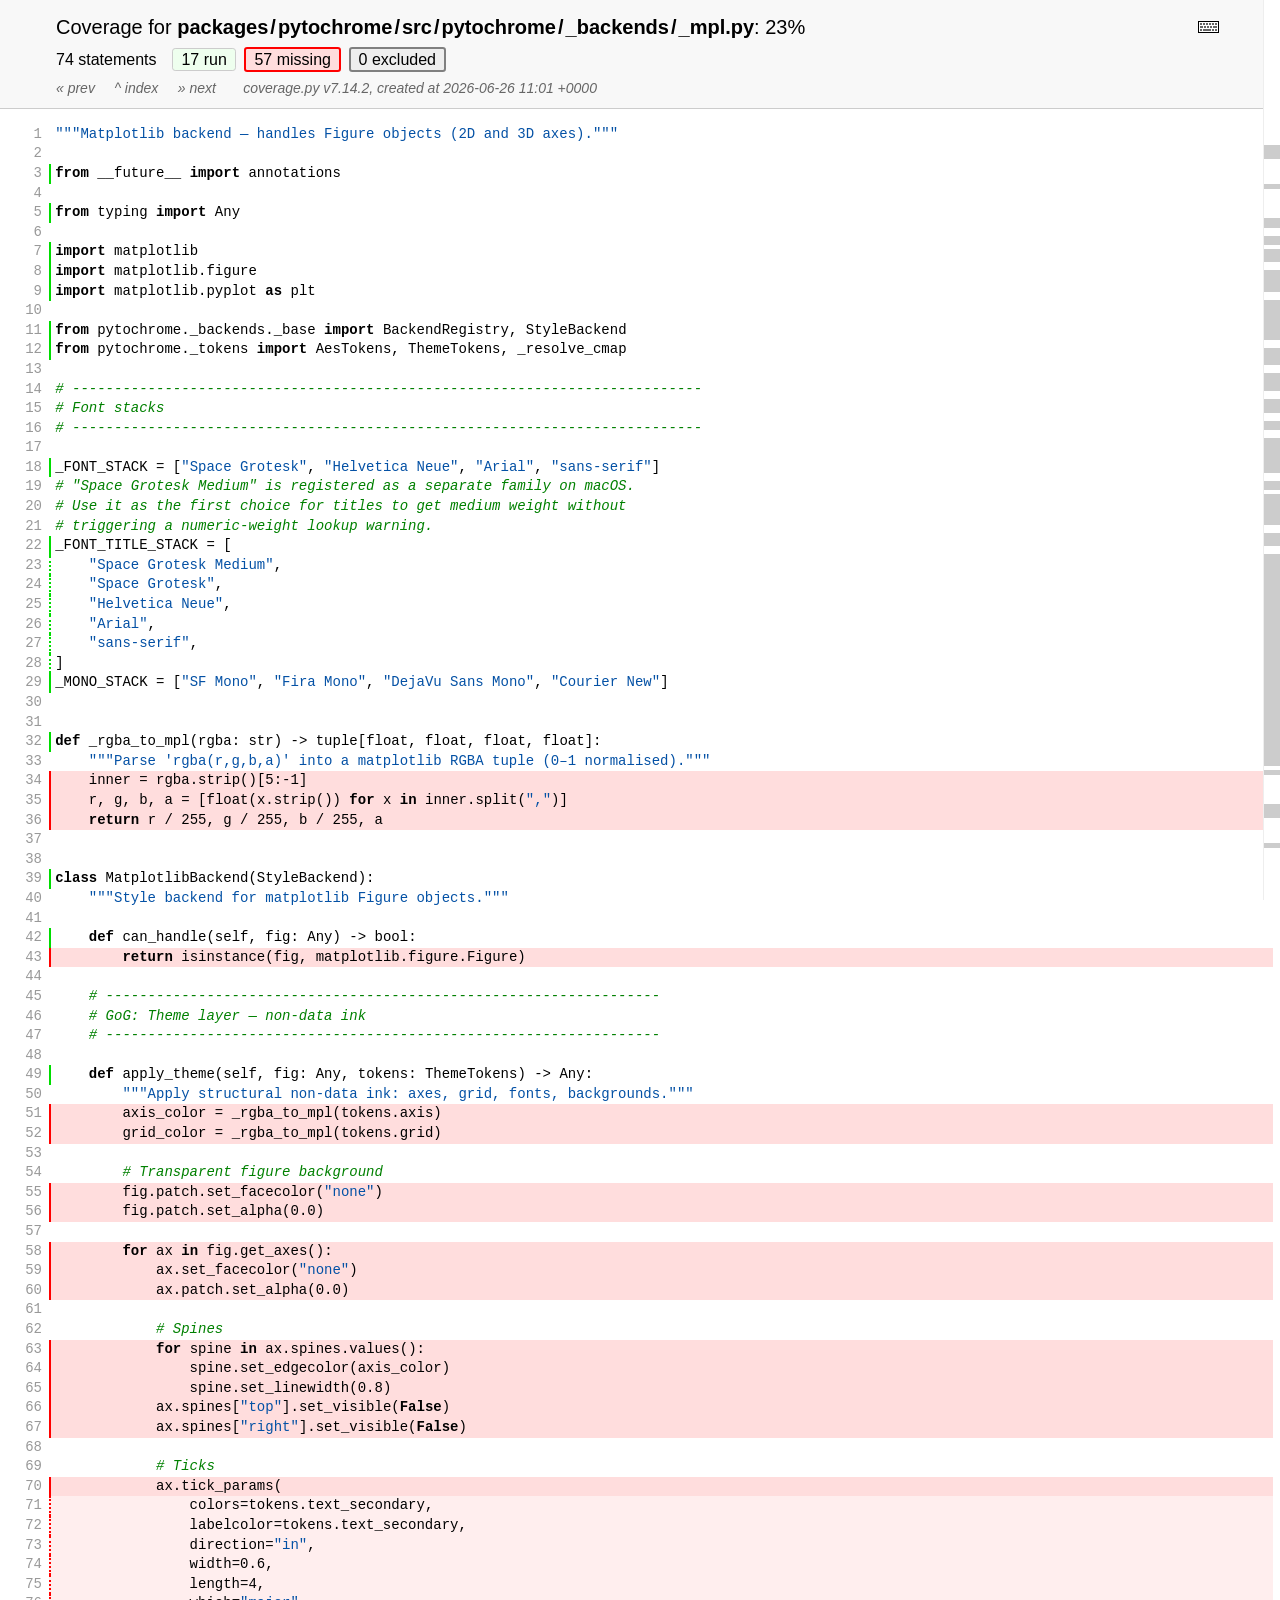
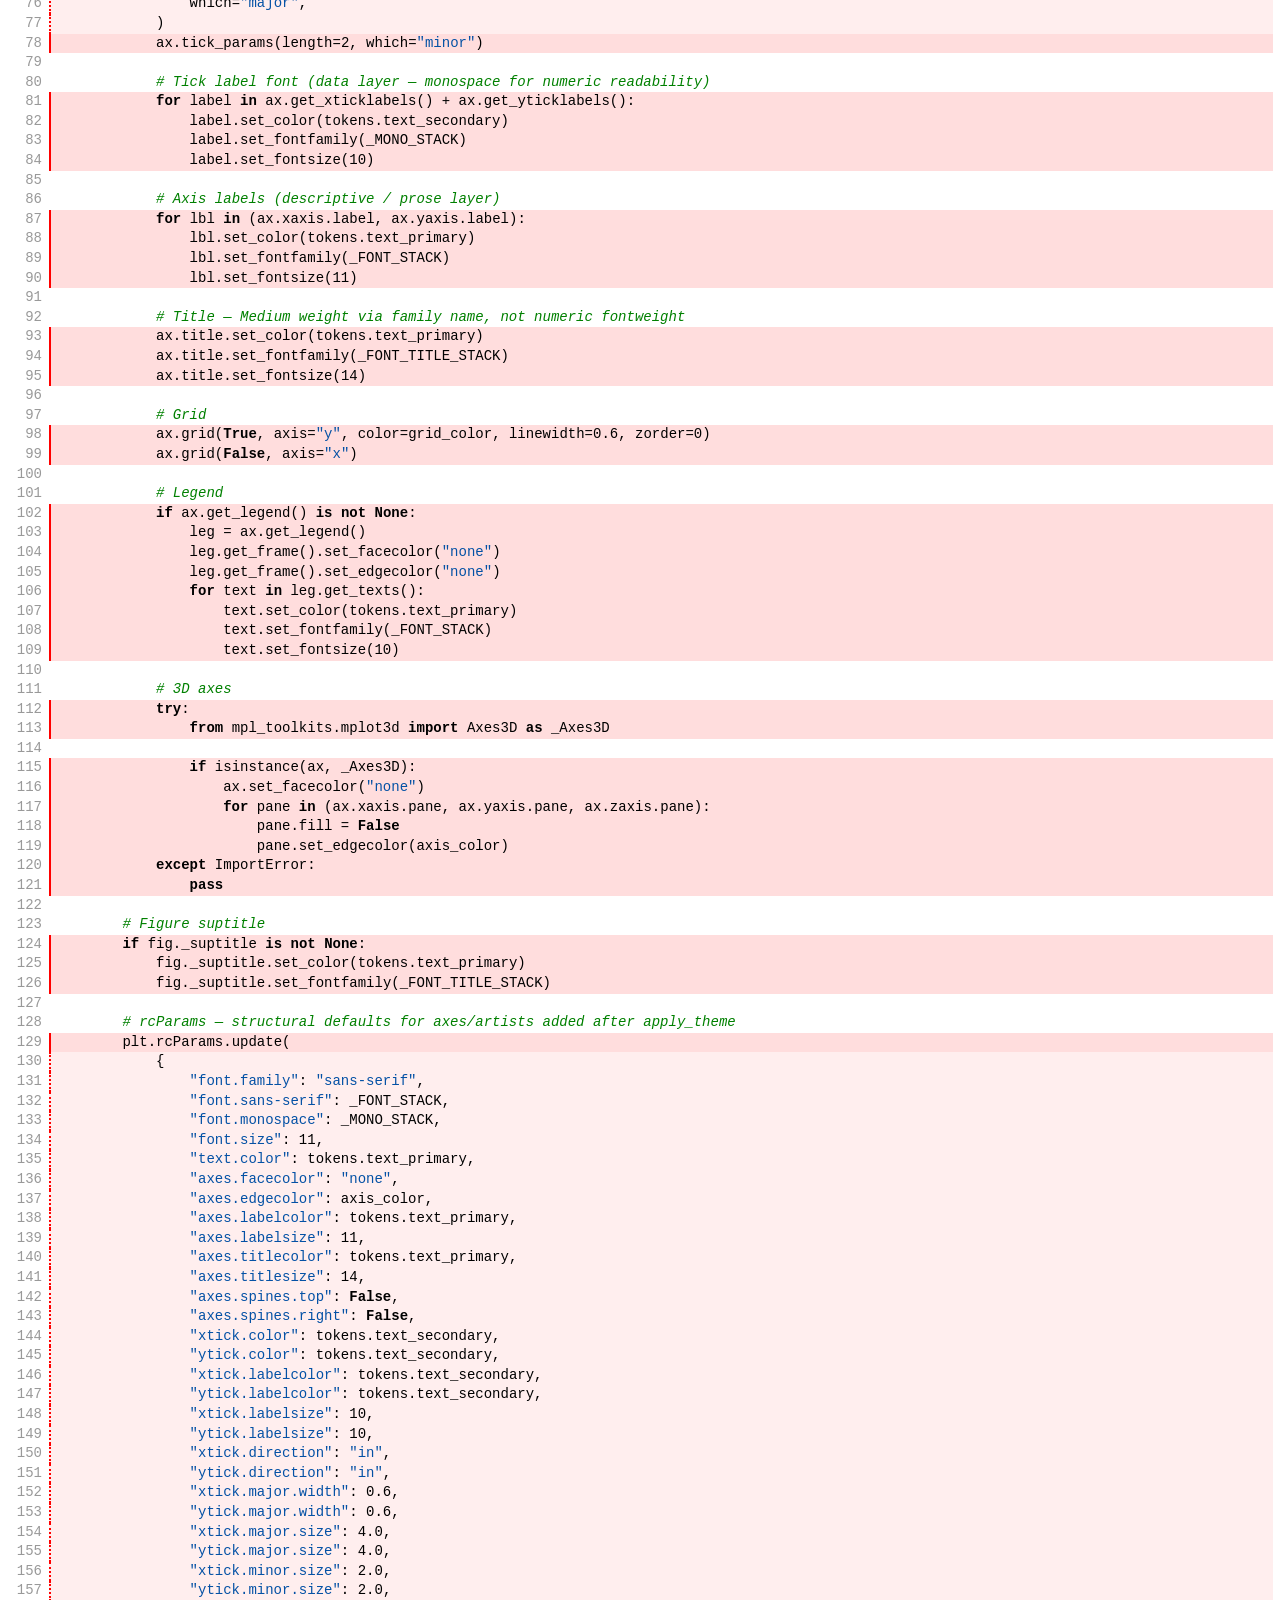
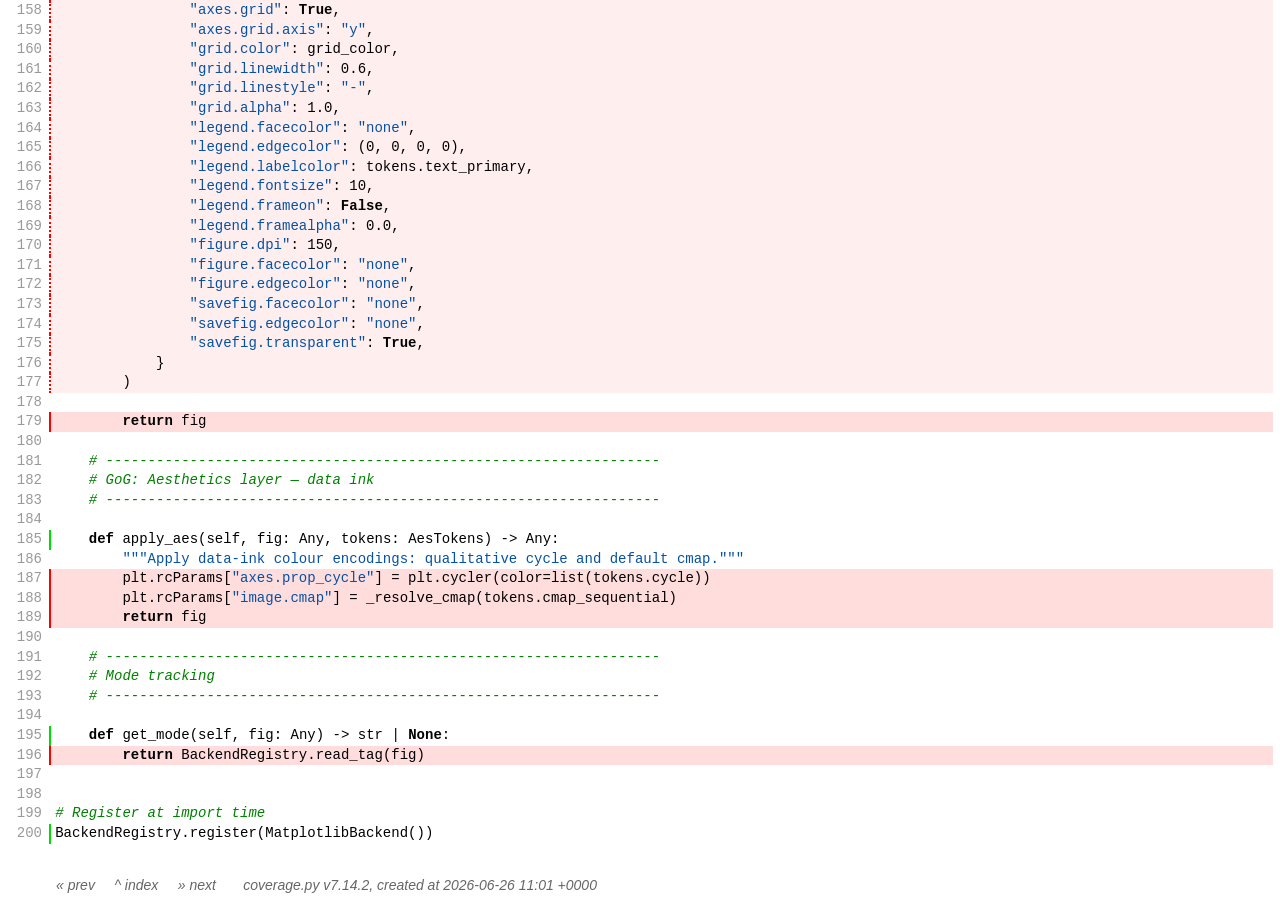
<file: htmlcov/z_b8a39d7224807bad__mpl_py.html>
<!DOCTYPE html>
<html lang="en">
<head>
    <meta http-equiv="Content-Type" content="text/html; charset=utf-8">
    <title>Coverage for packages/pytochrome/src/pytochrome/_backends/_mpl.py: 23%</title>
    <link rel="icon" sizes="32x32" href="favicon_32_cb_c827f16f.png">
    <link rel="stylesheet" href="style_cb_4667309f.css" type="text/css">
    <script src="coverage_html_cb_dd2e7eb5.js" defer></script>
</head>
<body class="pyfile">
<header>
    <div class="content">
        <h1>
            <span class="text">Coverage for </span><b>packages<span class="sep">/</span>pytochrome<span class="sep">/</span>src<span class="sep">/</span>pytochrome<span class="sep">/</span>_backends<span class="sep">/</span>_mpl.py</b>:
            <span class="pc_cov">23%</span>
        </h1>
        <aside id="help_panel_wrapper">
            <input id="help_panel_state" type="checkbox">
            <label for="help_panel_state">
                <img id="keyboard_icon" src="keybd_closed_cb_900cfef5.png" alt="Show/hide keyboard shortcuts">
            </label>
            <div id="help_panel">
                <p class="legend">Shortcuts on this page</p>
                <div class="keyhelp">
                    <p>
                        <kbd>r</kbd>
                        <kbd>m</kbd>
                        <kbd>x</kbd>
                        &nbsp; toggle line displays
                    </p>
                    <p>
                        <kbd>j</kbd>
                        <kbd>k</kbd>
                        &nbsp; next/prev highlighted chunk
                    </p>
                    <p>
                        <kbd>0</kbd> &nbsp; (zero) top of page
                    </p>
                    <p>
                        <kbd>1</kbd> &nbsp; (one) first highlighted chunk
                    </p>
                    <p>
                        <kbd>[</kbd>
                        <kbd>]</kbd>
                        &nbsp; prev/next file
                    </p>
                    <p>
                        <kbd>u</kbd> &nbsp; up to the index
                    </p>
                    <p>
                        <kbd>?</kbd> &nbsp; show/hide this help
                    </p>
                </div>
            </div>
        </aside>
        <h2>
            <span class="text">74 statements &nbsp;</span>
            <button type="button" class="run button_toggle_run" value="run" data-shortcut="r" title="Toggle lines run">17<span class="text"> run</span></button>
            <button type="button" class="mis show_mis button_toggle_mis" value="mis" data-shortcut="m" title="Toggle lines missing">57<span class="text"> missing</span></button>
            <button type="button" class="exc show_exc button_toggle_exc" value="exc" data-shortcut="x" title="Toggle lines excluded">0<span class="text"> excluded</span></button>
        </h2>
        <p class="text">
            <a id="prevFileLink" class="nav" href="z_b8a39d7224807bad__base_py.html">&#xab; prev</a> &nbsp; &nbsp;
            <a id="indexLink" class="nav" href="index.html">&Hat; index</a> &nbsp; &nbsp;
            <a id="nextFileLink" class="nav" href="z_b8a39d7224807bad__plotly_py.html">&#xbb; next</a>
            &nbsp; &nbsp; &nbsp;
            <a class="nav" href="https://coverage.readthedocs.io/en/7.14.2">coverage.py v7.14.2</a>,
            created at 2026-06-26 11:01 +0000
        </p>
        <aside class="hidden">
            <button type="button" class="button_next_chunk" data-shortcut="j"></button>
            <button type="button" class="button_prev_chunk" data-shortcut="k"></button>
            <button type="button" class="button_top_of_page" data-shortcut="0"></button>
            <button type="button" class="button_first_chunk" data-shortcut="1"></button>
            <button type="button" class="button_prev_file" data-shortcut="["></button>
            <button type="button" class="button_next_file" data-shortcut="]"></button>
            <button type="button" class="button_to_index" data-shortcut="u"></button>
            <button type="button" class="button_show_hide_help" data-shortcut="?"></button>
        </aside>
    </div>
</header>
<main id="source">
    <p class="pln"><span class="n"><a id="t1" href="#t1">1</a></span><span class="t"><span class="str">"""Matplotlib backend &#8212; handles Figure objects (2D and 3D axes)."""</span>&nbsp;</span><span class="r"></span></p>
    <p class="pln"><span class="n"><a id="t2" href="#t2">2</a></span><span class="t">&nbsp;</span><span class="r"></span></p>
    <p class="run"><span class="n"><a id="t3" href="#t3">3</a></span><span class="t"><span class="key">from</span> <span class="nam">__future__</span> <span class="key">import</span> <span class="nam">annotations</span>&nbsp;</span><span class="r"></span></p>
    <p class="pln"><span class="n"><a id="t4" href="#t4">4</a></span><span class="t">&nbsp;</span><span class="r"></span></p>
    <p class="run"><span class="n"><a id="t5" href="#t5">5</a></span><span class="t"><span class="key">from</span> <span class="nam">typing</span> <span class="key">import</span> <span class="nam">Any</span>&nbsp;</span><span class="r"></span></p>
    <p class="pln"><span class="n"><a id="t6" href="#t6">6</a></span><span class="t">&nbsp;</span><span class="r"></span></p>
    <p class="run"><span class="n"><a id="t7" href="#t7">7</a></span><span class="t"><span class="key">import</span> <span class="nam">matplotlib</span>&nbsp;</span><span class="r"></span></p>
    <p class="run"><span class="n"><a id="t8" href="#t8">8</a></span><span class="t"><span class="key">import</span> <span class="nam">matplotlib</span><span class="op">.</span><span class="nam">figure</span>&nbsp;</span><span class="r"></span></p>
    <p class="run"><span class="n"><a id="t9" href="#t9">9</a></span><span class="t"><span class="key">import</span> <span class="nam">matplotlib</span><span class="op">.</span><span class="nam">pyplot</span> <span class="key">as</span> <span class="nam">plt</span>&nbsp;</span><span class="r"></span></p>
    <p class="pln"><span class="n"><a id="t10" href="#t10">10</a></span><span class="t">&nbsp;</span><span class="r"></span></p>
    <p class="run"><span class="n"><a id="t11" href="#t11">11</a></span><span class="t"><span class="key">from</span> <span class="nam">pytochrome</span><span class="op">.</span><span class="nam">_backends</span><span class="op">.</span><span class="nam">_base</span> <span class="key">import</span> <span class="nam">BackendRegistry</span><span class="op">,</span> <span class="nam">StyleBackend</span>&nbsp;</span><span class="r"></span></p>
    <p class="run"><span class="n"><a id="t12" href="#t12">12</a></span><span class="t"><span class="key">from</span> <span class="nam">pytochrome</span><span class="op">.</span><span class="nam">_tokens</span> <span class="key">import</span> <span class="nam">AesTokens</span><span class="op">,</span> <span class="nam">ThemeTokens</span><span class="op">,</span> <span class="nam">_resolve_cmap</span>&nbsp;</span><span class="r"></span></p>
    <p class="pln"><span class="n"><a id="t13" href="#t13">13</a></span><span class="t">&nbsp;</span><span class="r"></span></p>
    <p class="pln"><span class="n"><a id="t14" href="#t14">14</a></span><span class="t"><span class="com"># ---------------------------------------------------------------------------</span>&nbsp;</span><span class="r"></span></p>
    <p class="pln"><span class="n"><a id="t15" href="#t15">15</a></span><span class="t"><span class="com"># Font stacks</span>&nbsp;</span><span class="r"></span></p>
    <p class="pln"><span class="n"><a id="t16" href="#t16">16</a></span><span class="t"><span class="com"># ---------------------------------------------------------------------------</span>&nbsp;</span><span class="r"></span></p>
    <p class="pln"><span class="n"><a id="t17" href="#t17">17</a></span><span class="t">&nbsp;</span><span class="r"></span></p>
    <p class="run"><span class="n"><a id="t18" href="#t18">18</a></span><span class="t"><span class="nam">_FONT_STACK</span> <span class="op">=</span> <span class="op">[</span><span class="str">"Space Grotesk"</span><span class="op">,</span> <span class="str">"Helvetica Neue"</span><span class="op">,</span> <span class="str">"Arial"</span><span class="op">,</span> <span class="str">"sans-serif"</span><span class="op">]</span>&nbsp;</span><span class="r"></span></p>
    <p class="pln"><span class="n"><a id="t19" href="#t19">19</a></span><span class="t"><span class="com"># "Space Grotesk Medium" is registered as a separate family on macOS.</span>&nbsp;</span><span class="r"></span></p>
    <p class="pln"><span class="n"><a id="t20" href="#t20">20</a></span><span class="t"><span class="com"># Use it as the first choice for titles to get medium weight without</span>&nbsp;</span><span class="r"></span></p>
    <p class="pln"><span class="n"><a id="t21" href="#t21">21</a></span><span class="t"><span class="com"># triggering a numeric-weight lookup warning.</span>&nbsp;</span><span class="r"></span></p>
    <p class="run"><span class="n"><a id="t22" href="#t22">22</a></span><span class="t"><span class="nam">_FONT_TITLE_STACK</span> <span class="op">=</span> <span class="op">[</span>&nbsp;</span><span class="r"></span></p>
    <p class="run run2"><span class="n"><a id="t23" href="#t23">23</a></span><span class="t">    <span class="str">"Space Grotesk Medium"</span><span class="op">,</span>&nbsp;</span><span class="r"></span></p>
    <p class="run run2"><span class="n"><a id="t24" href="#t24">24</a></span><span class="t">    <span class="str">"Space Grotesk"</span><span class="op">,</span>&nbsp;</span><span class="r"></span></p>
    <p class="run run2"><span class="n"><a id="t25" href="#t25">25</a></span><span class="t">    <span class="str">"Helvetica Neue"</span><span class="op">,</span>&nbsp;</span><span class="r"></span></p>
    <p class="run run2"><span class="n"><a id="t26" href="#t26">26</a></span><span class="t">    <span class="str">"Arial"</span><span class="op">,</span>&nbsp;</span><span class="r"></span></p>
    <p class="run run2"><span class="n"><a id="t27" href="#t27">27</a></span><span class="t">    <span class="str">"sans-serif"</span><span class="op">,</span>&nbsp;</span><span class="r"></span></p>
    <p class="run run2"><span class="n"><a id="t28" href="#t28">28</a></span><span class="t"><span class="op">]</span>&nbsp;</span><span class="r"></span></p>
    <p class="run"><span class="n"><a id="t29" href="#t29">29</a></span><span class="t"><span class="nam">_MONO_STACK</span> <span class="op">=</span> <span class="op">[</span><span class="str">"SF Mono"</span><span class="op">,</span> <span class="str">"Fira Mono"</span><span class="op">,</span> <span class="str">"DejaVu Sans Mono"</span><span class="op">,</span> <span class="str">"Courier New"</span><span class="op">]</span>&nbsp;</span><span class="r"></span></p>
    <p class="pln"><span class="n"><a id="t30" href="#t30">30</a></span><span class="t">&nbsp;</span><span class="r"></span></p>
    <p class="pln"><span class="n"><a id="t31" href="#t31">31</a></span><span class="t">&nbsp;</span><span class="r"></span></p>
    <p class="run"><span class="n"><a id="t32" href="#t32">32</a></span><span class="t"><span class="key">def</span> <span class="nam">_rgba_to_mpl</span><span class="op">(</span><span class="nam">rgba</span><span class="op">:</span> <span class="nam">str</span><span class="op">)</span> <span class="op">-></span> <span class="nam">tuple</span><span class="op">[</span><span class="nam">float</span><span class="op">,</span> <span class="nam">float</span><span class="op">,</span> <span class="nam">float</span><span class="op">,</span> <span class="nam">float</span><span class="op">]</span><span class="op">:</span>&nbsp;</span><span class="r"></span></p>
    <p class="pln"><span class="n"><a id="t33" href="#t33">33</a></span><span class="t">    <span class="str">"""Parse 'rgba(r,g,b,a)' into a matplotlib RGBA tuple (0&#8211;1 normalised)."""</span>&nbsp;</span><span class="r"></span></p>
    <p class="mis show_mis"><span class="n"><a id="t34" href="#t34">34</a></span><span class="t">    <span class="nam">inner</span> <span class="op">=</span> <span class="nam">rgba</span><span class="op">.</span><span class="nam">strip</span><span class="op">(</span><span class="op">)</span><span class="op">[</span><span class="num">5</span><span class="op">:</span><span class="op">-</span><span class="num">1</span><span class="op">]</span>&nbsp;</span><span class="r"></span></p>
    <p class="mis show_mis"><span class="n"><a id="t35" href="#t35">35</a></span><span class="t">    <span class="nam">r</span><span class="op">,</span> <span class="nam">g</span><span class="op">,</span> <span class="nam">b</span><span class="op">,</span> <span class="nam">a</span> <span class="op">=</span> <span class="op">[</span><span class="nam">float</span><span class="op">(</span><span class="nam">x</span><span class="op">.</span><span class="nam">strip</span><span class="op">(</span><span class="op">)</span><span class="op">)</span> <span class="key">for</span> <span class="nam">x</span> <span class="key">in</span> <span class="nam">inner</span><span class="op">.</span><span class="nam">split</span><span class="op">(</span><span class="str">","</span><span class="op">)</span><span class="op">]</span>&nbsp;</span><span class="r"></span></p>
    <p class="mis show_mis"><span class="n"><a id="t36" href="#t36">36</a></span><span class="t">    <span class="key">return</span> <span class="nam">r</span> <span class="op">/</span> <span class="num">255</span><span class="op">,</span> <span class="nam">g</span> <span class="op">/</span> <span class="num">255</span><span class="op">,</span> <span class="nam">b</span> <span class="op">/</span> <span class="num">255</span><span class="op">,</span> <span class="nam">a</span>&nbsp;</span><span class="r"></span></p>
    <p class="pln"><span class="n"><a id="t37" href="#t37">37</a></span><span class="t">&nbsp;</span><span class="r"></span></p>
    <p class="pln"><span class="n"><a id="t38" href="#t38">38</a></span><span class="t">&nbsp;</span><span class="r"></span></p>
    <p class="run"><span class="n"><a id="t39" href="#t39">39</a></span><span class="t"><span class="key">class</span> <span class="nam">MatplotlibBackend</span><span class="op">(</span><span class="nam">StyleBackend</span><span class="op">)</span><span class="op">:</span>&nbsp;</span><span class="r"></span></p>
    <p class="pln"><span class="n"><a id="t40" href="#t40">40</a></span><span class="t">    <span class="str">"""Style backend for matplotlib Figure objects."""</span>&nbsp;</span><span class="r"></span></p>
    <p class="pln"><span class="n"><a id="t41" href="#t41">41</a></span><span class="t">&nbsp;</span><span class="r"></span></p>
    <p class="run"><span class="n"><a id="t42" href="#t42">42</a></span><span class="t">    <span class="key">def</span> <span class="nam">can_handle</span><span class="op">(</span><span class="nam">self</span><span class="op">,</span> <span class="nam">fig</span><span class="op">:</span> <span class="nam">Any</span><span class="op">)</span> <span class="op">-></span> <span class="nam">bool</span><span class="op">:</span>&nbsp;</span><span class="r"></span></p>
    <p class="mis show_mis"><span class="n"><a id="t43" href="#t43">43</a></span><span class="t">        <span class="key">return</span> <span class="nam">isinstance</span><span class="op">(</span><span class="nam">fig</span><span class="op">,</span> <span class="nam">matplotlib</span><span class="op">.</span><span class="nam">figure</span><span class="op">.</span><span class="nam">Figure</span><span class="op">)</span>&nbsp;</span><span class="r"></span></p>
    <p class="pln"><span class="n"><a id="t44" href="#t44">44</a></span><span class="t">&nbsp;</span><span class="r"></span></p>
    <p class="pln"><span class="n"><a id="t45" href="#t45">45</a></span><span class="t">    <span class="com"># ------------------------------------------------------------------</span>&nbsp;</span><span class="r"></span></p>
    <p class="pln"><span class="n"><a id="t46" href="#t46">46</a></span><span class="t">    <span class="com"># GoG: Theme layer &#8212; non-data ink</span>&nbsp;</span><span class="r"></span></p>
    <p class="pln"><span class="n"><a id="t47" href="#t47">47</a></span><span class="t">    <span class="com"># ------------------------------------------------------------------</span>&nbsp;</span><span class="r"></span></p>
    <p class="pln"><span class="n"><a id="t48" href="#t48">48</a></span><span class="t">&nbsp;</span><span class="r"></span></p>
    <p class="run"><span class="n"><a id="t49" href="#t49">49</a></span><span class="t">    <span class="key">def</span> <span class="nam">apply_theme</span><span class="op">(</span><span class="nam">self</span><span class="op">,</span> <span class="nam">fig</span><span class="op">:</span> <span class="nam">Any</span><span class="op">,</span> <span class="nam">tokens</span><span class="op">:</span> <span class="nam">ThemeTokens</span><span class="op">)</span> <span class="op">-></span> <span class="nam">Any</span><span class="op">:</span>&nbsp;</span><span class="r"></span></p>
    <p class="pln"><span class="n"><a id="t50" href="#t50">50</a></span><span class="t">        <span class="str">"""Apply structural non-data ink: axes, grid, fonts, backgrounds."""</span>&nbsp;</span><span class="r"></span></p>
    <p class="mis show_mis"><span class="n"><a id="t51" href="#t51">51</a></span><span class="t">        <span class="nam">axis_color</span> <span class="op">=</span> <span class="nam">_rgba_to_mpl</span><span class="op">(</span><span class="nam">tokens</span><span class="op">.</span><span class="nam">axis</span><span class="op">)</span>&nbsp;</span><span class="r"></span></p>
    <p class="mis show_mis"><span class="n"><a id="t52" href="#t52">52</a></span><span class="t">        <span class="nam">grid_color</span> <span class="op">=</span> <span class="nam">_rgba_to_mpl</span><span class="op">(</span><span class="nam">tokens</span><span class="op">.</span><span class="nam">grid</span><span class="op">)</span>&nbsp;</span><span class="r"></span></p>
    <p class="pln"><span class="n"><a id="t53" href="#t53">53</a></span><span class="t">&nbsp;</span><span class="r"></span></p>
    <p class="pln"><span class="n"><a id="t54" href="#t54">54</a></span><span class="t">        <span class="com"># Transparent figure background</span>&nbsp;</span><span class="r"></span></p>
    <p class="mis show_mis"><span class="n"><a id="t55" href="#t55">55</a></span><span class="t">        <span class="nam">fig</span><span class="op">.</span><span class="nam">patch</span><span class="op">.</span><span class="nam">set_facecolor</span><span class="op">(</span><span class="str">"none"</span><span class="op">)</span>&nbsp;</span><span class="r"></span></p>
    <p class="mis show_mis"><span class="n"><a id="t56" href="#t56">56</a></span><span class="t">        <span class="nam">fig</span><span class="op">.</span><span class="nam">patch</span><span class="op">.</span><span class="nam">set_alpha</span><span class="op">(</span><span class="num">0.0</span><span class="op">)</span>&nbsp;</span><span class="r"></span></p>
    <p class="pln"><span class="n"><a id="t57" href="#t57">57</a></span><span class="t">&nbsp;</span><span class="r"></span></p>
    <p class="mis show_mis"><span class="n"><a id="t58" href="#t58">58</a></span><span class="t">        <span class="key">for</span> <span class="nam">ax</span> <span class="key">in</span> <span class="nam">fig</span><span class="op">.</span><span class="nam">get_axes</span><span class="op">(</span><span class="op">)</span><span class="op">:</span>&nbsp;</span><span class="r"></span></p>
    <p class="mis show_mis"><span class="n"><a id="t59" href="#t59">59</a></span><span class="t">            <span class="nam">ax</span><span class="op">.</span><span class="nam">set_facecolor</span><span class="op">(</span><span class="str">"none"</span><span class="op">)</span>&nbsp;</span><span class="r"></span></p>
    <p class="mis show_mis"><span class="n"><a id="t60" href="#t60">60</a></span><span class="t">            <span class="nam">ax</span><span class="op">.</span><span class="nam">patch</span><span class="op">.</span><span class="nam">set_alpha</span><span class="op">(</span><span class="num">0.0</span><span class="op">)</span>&nbsp;</span><span class="r"></span></p>
    <p class="pln"><span class="n"><a id="t61" href="#t61">61</a></span><span class="t">&nbsp;</span><span class="r"></span></p>
    <p class="pln"><span class="n"><a id="t62" href="#t62">62</a></span><span class="t">            <span class="com"># Spines</span>&nbsp;</span><span class="r"></span></p>
    <p class="mis show_mis"><span class="n"><a id="t63" href="#t63">63</a></span><span class="t">            <span class="key">for</span> <span class="nam">spine</span> <span class="key">in</span> <span class="nam">ax</span><span class="op">.</span><span class="nam">spines</span><span class="op">.</span><span class="nam">values</span><span class="op">(</span><span class="op">)</span><span class="op">:</span>&nbsp;</span><span class="r"></span></p>
    <p class="mis show_mis"><span class="n"><a id="t64" href="#t64">64</a></span><span class="t">                <span class="nam">spine</span><span class="op">.</span><span class="nam">set_edgecolor</span><span class="op">(</span><span class="nam">axis_color</span><span class="op">)</span>&nbsp;</span><span class="r"></span></p>
    <p class="mis show_mis"><span class="n"><a id="t65" href="#t65">65</a></span><span class="t">                <span class="nam">spine</span><span class="op">.</span><span class="nam">set_linewidth</span><span class="op">(</span><span class="num">0.8</span><span class="op">)</span>&nbsp;</span><span class="r"></span></p>
    <p class="mis show_mis"><span class="n"><a id="t66" href="#t66">66</a></span><span class="t">            <span class="nam">ax</span><span class="op">.</span><span class="nam">spines</span><span class="op">[</span><span class="str">"top"</span><span class="op">]</span><span class="op">.</span><span class="nam">set_visible</span><span class="op">(</span><span class="key">False</span><span class="op">)</span>&nbsp;</span><span class="r"></span></p>
    <p class="mis show_mis"><span class="n"><a id="t67" href="#t67">67</a></span><span class="t">            <span class="nam">ax</span><span class="op">.</span><span class="nam">spines</span><span class="op">[</span><span class="str">"right"</span><span class="op">]</span><span class="op">.</span><span class="nam">set_visible</span><span class="op">(</span><span class="key">False</span><span class="op">)</span>&nbsp;</span><span class="r"></span></p>
    <p class="pln"><span class="n"><a id="t68" href="#t68">68</a></span><span class="t">&nbsp;</span><span class="r"></span></p>
    <p class="pln"><span class="n"><a id="t69" href="#t69">69</a></span><span class="t">            <span class="com"># Ticks</span>&nbsp;</span><span class="r"></span></p>
    <p class="mis show_mis"><span class="n"><a id="t70" href="#t70">70</a></span><span class="t">            <span class="nam">ax</span><span class="op">.</span><span class="nam">tick_params</span><span class="op">(</span>&nbsp;</span><span class="r"></span></p>
    <p class="mis mis2 show_mis"><span class="n"><a id="t71" href="#t71">71</a></span><span class="t">                <span class="nam">colors</span><span class="op">=</span><span class="nam">tokens</span><span class="op">.</span><span class="nam">text_secondary</span><span class="op">,</span>&nbsp;</span><span class="r"></span></p>
    <p class="mis mis2 show_mis"><span class="n"><a id="t72" href="#t72">72</a></span><span class="t">                <span class="nam">labelcolor</span><span class="op">=</span><span class="nam">tokens</span><span class="op">.</span><span class="nam">text_secondary</span><span class="op">,</span>&nbsp;</span><span class="r"></span></p>
    <p class="mis mis2 show_mis"><span class="n"><a id="t73" href="#t73">73</a></span><span class="t">                <span class="nam">direction</span><span class="op">=</span><span class="str">"in"</span><span class="op">,</span>&nbsp;</span><span class="r"></span></p>
    <p class="mis mis2 show_mis"><span class="n"><a id="t74" href="#t74">74</a></span><span class="t">                <span class="nam">width</span><span class="op">=</span><span class="num">0.6</span><span class="op">,</span>&nbsp;</span><span class="r"></span></p>
    <p class="mis mis2 show_mis"><span class="n"><a id="t75" href="#t75">75</a></span><span class="t">                <span class="nam">length</span><span class="op">=</span><span class="num">4</span><span class="op">,</span>&nbsp;</span><span class="r"></span></p>
    <p class="mis mis2 show_mis"><span class="n"><a id="t76" href="#t76">76</a></span><span class="t">                <span class="nam">which</span><span class="op">=</span><span class="str">"major"</span><span class="op">,</span>&nbsp;</span><span class="r"></span></p>
    <p class="mis mis2 show_mis"><span class="n"><a id="t77" href="#t77">77</a></span><span class="t">            <span class="op">)</span>&nbsp;</span><span class="r"></span></p>
    <p class="mis show_mis"><span class="n"><a id="t78" href="#t78">78</a></span><span class="t">            <span class="nam">ax</span><span class="op">.</span><span class="nam">tick_params</span><span class="op">(</span><span class="nam">length</span><span class="op">=</span><span class="num">2</span><span class="op">,</span> <span class="nam">which</span><span class="op">=</span><span class="str">"minor"</span><span class="op">)</span>&nbsp;</span><span class="r"></span></p>
    <p class="pln"><span class="n"><a id="t79" href="#t79">79</a></span><span class="t">&nbsp;</span><span class="r"></span></p>
    <p class="pln"><span class="n"><a id="t80" href="#t80">80</a></span><span class="t">            <span class="com"># Tick label font (data layer &#8212; monospace for numeric readability)</span>&nbsp;</span><span class="r"></span></p>
    <p class="mis show_mis"><span class="n"><a id="t81" href="#t81">81</a></span><span class="t">            <span class="key">for</span> <span class="nam">label</span> <span class="key">in</span> <span class="nam">ax</span><span class="op">.</span><span class="nam">get_xticklabels</span><span class="op">(</span><span class="op">)</span> <span class="op">+</span> <span class="nam">ax</span><span class="op">.</span><span class="nam">get_yticklabels</span><span class="op">(</span><span class="op">)</span><span class="op">:</span>&nbsp;</span><span class="r"></span></p>
    <p class="mis show_mis"><span class="n"><a id="t82" href="#t82">82</a></span><span class="t">                <span class="nam">label</span><span class="op">.</span><span class="nam">set_color</span><span class="op">(</span><span class="nam">tokens</span><span class="op">.</span><span class="nam">text_secondary</span><span class="op">)</span>&nbsp;</span><span class="r"></span></p>
    <p class="mis show_mis"><span class="n"><a id="t83" href="#t83">83</a></span><span class="t">                <span class="nam">label</span><span class="op">.</span><span class="nam">set_fontfamily</span><span class="op">(</span><span class="nam">_MONO_STACK</span><span class="op">)</span>&nbsp;</span><span class="r"></span></p>
    <p class="mis show_mis"><span class="n"><a id="t84" href="#t84">84</a></span><span class="t">                <span class="nam">label</span><span class="op">.</span><span class="nam">set_fontsize</span><span class="op">(</span><span class="num">10</span><span class="op">)</span>&nbsp;</span><span class="r"></span></p>
    <p class="pln"><span class="n"><a id="t85" href="#t85">85</a></span><span class="t">&nbsp;</span><span class="r"></span></p>
    <p class="pln"><span class="n"><a id="t86" href="#t86">86</a></span><span class="t">            <span class="com"># Axis labels (descriptive / prose layer)</span>&nbsp;</span><span class="r"></span></p>
    <p class="mis show_mis"><span class="n"><a id="t87" href="#t87">87</a></span><span class="t">            <span class="key">for</span> <span class="nam">lbl</span> <span class="key">in</span> <span class="op">(</span><span class="nam">ax</span><span class="op">.</span><span class="nam">xaxis</span><span class="op">.</span><span class="nam">label</span><span class="op">,</span> <span class="nam">ax</span><span class="op">.</span><span class="nam">yaxis</span><span class="op">.</span><span class="nam">label</span><span class="op">)</span><span class="op">:</span>&nbsp;</span><span class="r"></span></p>
    <p class="mis show_mis"><span class="n"><a id="t88" href="#t88">88</a></span><span class="t">                <span class="nam">lbl</span><span class="op">.</span><span class="nam">set_color</span><span class="op">(</span><span class="nam">tokens</span><span class="op">.</span><span class="nam">text_primary</span><span class="op">)</span>&nbsp;</span><span class="r"></span></p>
    <p class="mis show_mis"><span class="n"><a id="t89" href="#t89">89</a></span><span class="t">                <span class="nam">lbl</span><span class="op">.</span><span class="nam">set_fontfamily</span><span class="op">(</span><span class="nam">_FONT_STACK</span><span class="op">)</span>&nbsp;</span><span class="r"></span></p>
    <p class="mis show_mis"><span class="n"><a id="t90" href="#t90">90</a></span><span class="t">                <span class="nam">lbl</span><span class="op">.</span><span class="nam">set_fontsize</span><span class="op">(</span><span class="num">11</span><span class="op">)</span>&nbsp;</span><span class="r"></span></p>
    <p class="pln"><span class="n"><a id="t91" href="#t91">91</a></span><span class="t">&nbsp;</span><span class="r"></span></p>
    <p class="pln"><span class="n"><a id="t92" href="#t92">92</a></span><span class="t">            <span class="com"># Title &#8212; Medium weight via family name, not numeric fontweight</span>&nbsp;</span><span class="r"></span></p>
    <p class="mis show_mis"><span class="n"><a id="t93" href="#t93">93</a></span><span class="t">            <span class="nam">ax</span><span class="op">.</span><span class="nam">title</span><span class="op">.</span><span class="nam">set_color</span><span class="op">(</span><span class="nam">tokens</span><span class="op">.</span><span class="nam">text_primary</span><span class="op">)</span>&nbsp;</span><span class="r"></span></p>
    <p class="mis show_mis"><span class="n"><a id="t94" href="#t94">94</a></span><span class="t">            <span class="nam">ax</span><span class="op">.</span><span class="nam">title</span><span class="op">.</span><span class="nam">set_fontfamily</span><span class="op">(</span><span class="nam">_FONT_TITLE_STACK</span><span class="op">)</span>&nbsp;</span><span class="r"></span></p>
    <p class="mis show_mis"><span class="n"><a id="t95" href="#t95">95</a></span><span class="t">            <span class="nam">ax</span><span class="op">.</span><span class="nam">title</span><span class="op">.</span><span class="nam">set_fontsize</span><span class="op">(</span><span class="num">14</span><span class="op">)</span>&nbsp;</span><span class="r"></span></p>
    <p class="pln"><span class="n"><a id="t96" href="#t96">96</a></span><span class="t">&nbsp;</span><span class="r"></span></p>
    <p class="pln"><span class="n"><a id="t97" href="#t97">97</a></span><span class="t">            <span class="com"># Grid</span>&nbsp;</span><span class="r"></span></p>
    <p class="mis show_mis"><span class="n"><a id="t98" href="#t98">98</a></span><span class="t">            <span class="nam">ax</span><span class="op">.</span><span class="nam">grid</span><span class="op">(</span><span class="key">True</span><span class="op">,</span> <span class="nam">axis</span><span class="op">=</span><span class="str">"y"</span><span class="op">,</span> <span class="nam">color</span><span class="op">=</span><span class="nam">grid_color</span><span class="op">,</span> <span class="nam">linewidth</span><span class="op">=</span><span class="num">0.6</span><span class="op">,</span> <span class="nam">zorder</span><span class="op">=</span><span class="num">0</span><span class="op">)</span>&nbsp;</span><span class="r"></span></p>
    <p class="mis show_mis"><span class="n"><a id="t99" href="#t99">99</a></span><span class="t">            <span class="nam">ax</span><span class="op">.</span><span class="nam">grid</span><span class="op">(</span><span class="key">False</span><span class="op">,</span> <span class="nam">axis</span><span class="op">=</span><span class="str">"x"</span><span class="op">)</span>&nbsp;</span><span class="r"></span></p>
    <p class="pln"><span class="n"><a id="t100" href="#t100">100</a></span><span class="t">&nbsp;</span><span class="r"></span></p>
    <p class="pln"><span class="n"><a id="t101" href="#t101">101</a></span><span class="t">            <span class="com"># Legend</span>&nbsp;</span><span class="r"></span></p>
    <p class="mis show_mis"><span class="n"><a id="t102" href="#t102">102</a></span><span class="t">            <span class="key">if</span> <span class="nam">ax</span><span class="op">.</span><span class="nam">get_legend</span><span class="op">(</span><span class="op">)</span> <span class="key">is</span> <span class="key">not</span> <span class="key">None</span><span class="op">:</span>&nbsp;</span><span class="r"></span></p>
    <p class="mis show_mis"><span class="n"><a id="t103" href="#t103">103</a></span><span class="t">                <span class="nam">leg</span> <span class="op">=</span> <span class="nam">ax</span><span class="op">.</span><span class="nam">get_legend</span><span class="op">(</span><span class="op">)</span>&nbsp;</span><span class="r"></span></p>
    <p class="mis show_mis"><span class="n"><a id="t104" href="#t104">104</a></span><span class="t">                <span class="nam">leg</span><span class="op">.</span><span class="nam">get_frame</span><span class="op">(</span><span class="op">)</span><span class="op">.</span><span class="nam">set_facecolor</span><span class="op">(</span><span class="str">"none"</span><span class="op">)</span>&nbsp;</span><span class="r"></span></p>
    <p class="mis show_mis"><span class="n"><a id="t105" href="#t105">105</a></span><span class="t">                <span class="nam">leg</span><span class="op">.</span><span class="nam">get_frame</span><span class="op">(</span><span class="op">)</span><span class="op">.</span><span class="nam">set_edgecolor</span><span class="op">(</span><span class="str">"none"</span><span class="op">)</span>&nbsp;</span><span class="r"></span></p>
    <p class="mis show_mis"><span class="n"><a id="t106" href="#t106">106</a></span><span class="t">                <span class="key">for</span> <span class="nam">text</span> <span class="key">in</span> <span class="nam">leg</span><span class="op">.</span><span class="nam">get_texts</span><span class="op">(</span><span class="op">)</span><span class="op">:</span>&nbsp;</span><span class="r"></span></p>
    <p class="mis show_mis"><span class="n"><a id="t107" href="#t107">107</a></span><span class="t">                    <span class="nam">text</span><span class="op">.</span><span class="nam">set_color</span><span class="op">(</span><span class="nam">tokens</span><span class="op">.</span><span class="nam">text_primary</span><span class="op">)</span>&nbsp;</span><span class="r"></span></p>
    <p class="mis show_mis"><span class="n"><a id="t108" href="#t108">108</a></span><span class="t">                    <span class="nam">text</span><span class="op">.</span><span class="nam">set_fontfamily</span><span class="op">(</span><span class="nam">_FONT_STACK</span><span class="op">)</span>&nbsp;</span><span class="r"></span></p>
    <p class="mis show_mis"><span class="n"><a id="t109" href="#t109">109</a></span><span class="t">                    <span class="nam">text</span><span class="op">.</span><span class="nam">set_fontsize</span><span class="op">(</span><span class="num">10</span><span class="op">)</span>&nbsp;</span><span class="r"></span></p>
    <p class="pln"><span class="n"><a id="t110" href="#t110">110</a></span><span class="t">&nbsp;</span><span class="r"></span></p>
    <p class="pln"><span class="n"><a id="t111" href="#t111">111</a></span><span class="t">            <span class="com"># 3D axes</span>&nbsp;</span><span class="r"></span></p>
    <p class="mis show_mis"><span class="n"><a id="t112" href="#t112">112</a></span><span class="t">            <span class="key">try</span><span class="op">:</span>&nbsp;</span><span class="r"></span></p>
    <p class="mis show_mis"><span class="n"><a id="t113" href="#t113">113</a></span><span class="t">                <span class="key">from</span> <span class="nam">mpl_toolkits</span><span class="op">.</span><span class="nam">mplot3d</span> <span class="key">import</span> <span class="nam">Axes3D</span> <span class="key">as</span> <span class="nam">_Axes3D</span>&nbsp;</span><span class="r"></span></p>
    <p class="pln"><span class="n"><a id="t114" href="#t114">114</a></span><span class="t">&nbsp;</span><span class="r"></span></p>
    <p class="mis show_mis"><span class="n"><a id="t115" href="#t115">115</a></span><span class="t">                <span class="key">if</span> <span class="nam">isinstance</span><span class="op">(</span><span class="nam">ax</span><span class="op">,</span> <span class="nam">_Axes3D</span><span class="op">)</span><span class="op">:</span>&nbsp;</span><span class="r"></span></p>
    <p class="mis show_mis"><span class="n"><a id="t116" href="#t116">116</a></span><span class="t">                    <span class="nam">ax</span><span class="op">.</span><span class="nam">set_facecolor</span><span class="op">(</span><span class="str">"none"</span><span class="op">)</span>&nbsp;</span><span class="r"></span></p>
    <p class="mis show_mis"><span class="n"><a id="t117" href="#t117">117</a></span><span class="t">                    <span class="key">for</span> <span class="nam">pane</span> <span class="key">in</span> <span class="op">(</span><span class="nam">ax</span><span class="op">.</span><span class="nam">xaxis</span><span class="op">.</span><span class="nam">pane</span><span class="op">,</span> <span class="nam">ax</span><span class="op">.</span><span class="nam">yaxis</span><span class="op">.</span><span class="nam">pane</span><span class="op">,</span> <span class="nam">ax</span><span class="op">.</span><span class="nam">zaxis</span><span class="op">.</span><span class="nam">pane</span><span class="op">)</span><span class="op">:</span>&nbsp;</span><span class="r"></span></p>
    <p class="mis show_mis"><span class="n"><a id="t118" href="#t118">118</a></span><span class="t">                        <span class="nam">pane</span><span class="op">.</span><span class="nam">fill</span> <span class="op">=</span> <span class="key">False</span>&nbsp;</span><span class="r"></span></p>
    <p class="mis show_mis"><span class="n"><a id="t119" href="#t119">119</a></span><span class="t">                        <span class="nam">pane</span><span class="op">.</span><span class="nam">set_edgecolor</span><span class="op">(</span><span class="nam">axis_color</span><span class="op">)</span>&nbsp;</span><span class="r"></span></p>
    <p class="mis show_mis"><span class="n"><a id="t120" href="#t120">120</a></span><span class="t">            <span class="key">except</span> <span class="nam">ImportError</span><span class="op">:</span>&nbsp;</span><span class="r"></span></p>
    <p class="mis show_mis"><span class="n"><a id="t121" href="#t121">121</a></span><span class="t">                <span class="key">pass</span>&nbsp;</span><span class="r"></span></p>
    <p class="pln"><span class="n"><a id="t122" href="#t122">122</a></span><span class="t">&nbsp;</span><span class="r"></span></p>
    <p class="pln"><span class="n"><a id="t123" href="#t123">123</a></span><span class="t">        <span class="com"># Figure suptitle</span>&nbsp;</span><span class="r"></span></p>
    <p class="mis show_mis"><span class="n"><a id="t124" href="#t124">124</a></span><span class="t">        <span class="key">if</span> <span class="nam">fig</span><span class="op">.</span><span class="nam">_suptitle</span> <span class="key">is</span> <span class="key">not</span> <span class="key">None</span><span class="op">:</span>&nbsp;</span><span class="r"></span></p>
    <p class="mis show_mis"><span class="n"><a id="t125" href="#t125">125</a></span><span class="t">            <span class="nam">fig</span><span class="op">.</span><span class="nam">_suptitle</span><span class="op">.</span><span class="nam">set_color</span><span class="op">(</span><span class="nam">tokens</span><span class="op">.</span><span class="nam">text_primary</span><span class="op">)</span>&nbsp;</span><span class="r"></span></p>
    <p class="mis show_mis"><span class="n"><a id="t126" href="#t126">126</a></span><span class="t">            <span class="nam">fig</span><span class="op">.</span><span class="nam">_suptitle</span><span class="op">.</span><span class="nam">set_fontfamily</span><span class="op">(</span><span class="nam">_FONT_TITLE_STACK</span><span class="op">)</span>&nbsp;</span><span class="r"></span></p>
    <p class="pln"><span class="n"><a id="t127" href="#t127">127</a></span><span class="t">&nbsp;</span><span class="r"></span></p>
    <p class="pln"><span class="n"><a id="t128" href="#t128">128</a></span><span class="t">        <span class="com"># rcParams &#8212; structural defaults for axes/artists added after apply_theme</span>&nbsp;</span><span class="r"></span></p>
    <p class="mis show_mis"><span class="n"><a id="t129" href="#t129">129</a></span><span class="t">        <span class="nam">plt</span><span class="op">.</span><span class="nam">rcParams</span><span class="op">.</span><span class="nam">update</span><span class="op">(</span>&nbsp;</span><span class="r"></span></p>
    <p class="mis mis2 show_mis"><span class="n"><a id="t130" href="#t130">130</a></span><span class="t">            <span class="op">{</span>&nbsp;</span><span class="r"></span></p>
    <p class="mis mis2 show_mis"><span class="n"><a id="t131" href="#t131">131</a></span><span class="t">                <span class="str">"font.family"</span><span class="op">:</span> <span class="str">"sans-serif"</span><span class="op">,</span>&nbsp;</span><span class="r"></span></p>
    <p class="mis mis2 show_mis"><span class="n"><a id="t132" href="#t132">132</a></span><span class="t">                <span class="str">"font.sans-serif"</span><span class="op">:</span> <span class="nam">_FONT_STACK</span><span class="op">,</span>&nbsp;</span><span class="r"></span></p>
    <p class="mis mis2 show_mis"><span class="n"><a id="t133" href="#t133">133</a></span><span class="t">                <span class="str">"font.monospace"</span><span class="op">:</span> <span class="nam">_MONO_STACK</span><span class="op">,</span>&nbsp;</span><span class="r"></span></p>
    <p class="mis mis2 show_mis"><span class="n"><a id="t134" href="#t134">134</a></span><span class="t">                <span class="str">"font.size"</span><span class="op">:</span> <span class="num">11</span><span class="op">,</span>&nbsp;</span><span class="r"></span></p>
    <p class="mis mis2 show_mis"><span class="n"><a id="t135" href="#t135">135</a></span><span class="t">                <span class="str">"text.color"</span><span class="op">:</span> <span class="nam">tokens</span><span class="op">.</span><span class="nam">text_primary</span><span class="op">,</span>&nbsp;</span><span class="r"></span></p>
    <p class="mis mis2 show_mis"><span class="n"><a id="t136" href="#t136">136</a></span><span class="t">                <span class="str">"axes.facecolor"</span><span class="op">:</span> <span class="str">"none"</span><span class="op">,</span>&nbsp;</span><span class="r"></span></p>
    <p class="mis mis2 show_mis"><span class="n"><a id="t137" href="#t137">137</a></span><span class="t">                <span class="str">"axes.edgecolor"</span><span class="op">:</span> <span class="nam">axis_color</span><span class="op">,</span>&nbsp;</span><span class="r"></span></p>
    <p class="mis mis2 show_mis"><span class="n"><a id="t138" href="#t138">138</a></span><span class="t">                <span class="str">"axes.labelcolor"</span><span class="op">:</span> <span class="nam">tokens</span><span class="op">.</span><span class="nam">text_primary</span><span class="op">,</span>&nbsp;</span><span class="r"></span></p>
    <p class="mis mis2 show_mis"><span class="n"><a id="t139" href="#t139">139</a></span><span class="t">                <span class="str">"axes.labelsize"</span><span class="op">:</span> <span class="num">11</span><span class="op">,</span>&nbsp;</span><span class="r"></span></p>
    <p class="mis mis2 show_mis"><span class="n"><a id="t140" href="#t140">140</a></span><span class="t">                <span class="str">"axes.titlecolor"</span><span class="op">:</span> <span class="nam">tokens</span><span class="op">.</span><span class="nam">text_primary</span><span class="op">,</span>&nbsp;</span><span class="r"></span></p>
    <p class="mis mis2 show_mis"><span class="n"><a id="t141" href="#t141">141</a></span><span class="t">                <span class="str">"axes.titlesize"</span><span class="op">:</span> <span class="num">14</span><span class="op">,</span>&nbsp;</span><span class="r"></span></p>
    <p class="mis mis2 show_mis"><span class="n"><a id="t142" href="#t142">142</a></span><span class="t">                <span class="str">"axes.spines.top"</span><span class="op">:</span> <span class="key">False</span><span class="op">,</span>&nbsp;</span><span class="r"></span></p>
    <p class="mis mis2 show_mis"><span class="n"><a id="t143" href="#t143">143</a></span><span class="t">                <span class="str">"axes.spines.right"</span><span class="op">:</span> <span class="key">False</span><span class="op">,</span>&nbsp;</span><span class="r"></span></p>
    <p class="mis mis2 show_mis"><span class="n"><a id="t144" href="#t144">144</a></span><span class="t">                <span class="str">"xtick.color"</span><span class="op">:</span> <span class="nam">tokens</span><span class="op">.</span><span class="nam">text_secondary</span><span class="op">,</span>&nbsp;</span><span class="r"></span></p>
    <p class="mis mis2 show_mis"><span class="n"><a id="t145" href="#t145">145</a></span><span class="t">                <span class="str">"ytick.color"</span><span class="op">:</span> <span class="nam">tokens</span><span class="op">.</span><span class="nam">text_secondary</span><span class="op">,</span>&nbsp;</span><span class="r"></span></p>
    <p class="mis mis2 show_mis"><span class="n"><a id="t146" href="#t146">146</a></span><span class="t">                <span class="str">"xtick.labelcolor"</span><span class="op">:</span> <span class="nam">tokens</span><span class="op">.</span><span class="nam">text_secondary</span><span class="op">,</span>&nbsp;</span><span class="r"></span></p>
    <p class="mis mis2 show_mis"><span class="n"><a id="t147" href="#t147">147</a></span><span class="t">                <span class="str">"ytick.labelcolor"</span><span class="op">:</span> <span class="nam">tokens</span><span class="op">.</span><span class="nam">text_secondary</span><span class="op">,</span>&nbsp;</span><span class="r"></span></p>
    <p class="mis mis2 show_mis"><span class="n"><a id="t148" href="#t148">148</a></span><span class="t">                <span class="str">"xtick.labelsize"</span><span class="op">:</span> <span class="num">10</span><span class="op">,</span>&nbsp;</span><span class="r"></span></p>
    <p class="mis mis2 show_mis"><span class="n"><a id="t149" href="#t149">149</a></span><span class="t">                <span class="str">"ytick.labelsize"</span><span class="op">:</span> <span class="num">10</span><span class="op">,</span>&nbsp;</span><span class="r"></span></p>
    <p class="mis mis2 show_mis"><span class="n"><a id="t150" href="#t150">150</a></span><span class="t">                <span class="str">"xtick.direction"</span><span class="op">:</span> <span class="str">"in"</span><span class="op">,</span>&nbsp;</span><span class="r"></span></p>
    <p class="mis mis2 show_mis"><span class="n"><a id="t151" href="#t151">151</a></span><span class="t">                <span class="str">"ytick.direction"</span><span class="op">:</span> <span class="str">"in"</span><span class="op">,</span>&nbsp;</span><span class="r"></span></p>
    <p class="mis mis2 show_mis"><span class="n"><a id="t152" href="#t152">152</a></span><span class="t">                <span class="str">"xtick.major.width"</span><span class="op">:</span> <span class="num">0.6</span><span class="op">,</span>&nbsp;</span><span class="r"></span></p>
    <p class="mis mis2 show_mis"><span class="n"><a id="t153" href="#t153">153</a></span><span class="t">                <span class="str">"ytick.major.width"</span><span class="op">:</span> <span class="num">0.6</span><span class="op">,</span>&nbsp;</span><span class="r"></span></p>
    <p class="mis mis2 show_mis"><span class="n"><a id="t154" href="#t154">154</a></span><span class="t">                <span class="str">"xtick.major.size"</span><span class="op">:</span> <span class="num">4.0</span><span class="op">,</span>&nbsp;</span><span class="r"></span></p>
    <p class="mis mis2 show_mis"><span class="n"><a id="t155" href="#t155">155</a></span><span class="t">                <span class="str">"ytick.major.size"</span><span class="op">:</span> <span class="num">4.0</span><span class="op">,</span>&nbsp;</span><span class="r"></span></p>
    <p class="mis mis2 show_mis"><span class="n"><a id="t156" href="#t156">156</a></span><span class="t">                <span class="str">"xtick.minor.size"</span><span class="op">:</span> <span class="num">2.0</span><span class="op">,</span>&nbsp;</span><span class="r"></span></p>
    <p class="mis mis2 show_mis"><span class="n"><a id="t157" href="#t157">157</a></span><span class="t">                <span class="str">"ytick.minor.size"</span><span class="op">:</span> <span class="num">2.0</span><span class="op">,</span>&nbsp;</span><span class="r"></span></p>
    <p class="mis mis2 show_mis"><span class="n"><a id="t158" href="#t158">158</a></span><span class="t">                <span class="str">"axes.grid"</span><span class="op">:</span> <span class="key">True</span><span class="op">,</span>&nbsp;</span><span class="r"></span></p>
    <p class="mis mis2 show_mis"><span class="n"><a id="t159" href="#t159">159</a></span><span class="t">                <span class="str">"axes.grid.axis"</span><span class="op">:</span> <span class="str">"y"</span><span class="op">,</span>&nbsp;</span><span class="r"></span></p>
    <p class="mis mis2 show_mis"><span class="n"><a id="t160" href="#t160">160</a></span><span class="t">                <span class="str">"grid.color"</span><span class="op">:</span> <span class="nam">grid_color</span><span class="op">,</span>&nbsp;</span><span class="r"></span></p>
    <p class="mis mis2 show_mis"><span class="n"><a id="t161" href="#t161">161</a></span><span class="t">                <span class="str">"grid.linewidth"</span><span class="op">:</span> <span class="num">0.6</span><span class="op">,</span>&nbsp;</span><span class="r"></span></p>
    <p class="mis mis2 show_mis"><span class="n"><a id="t162" href="#t162">162</a></span><span class="t">                <span class="str">"grid.linestyle"</span><span class="op">:</span> <span class="str">"-"</span><span class="op">,</span>&nbsp;</span><span class="r"></span></p>
    <p class="mis mis2 show_mis"><span class="n"><a id="t163" href="#t163">163</a></span><span class="t">                <span class="str">"grid.alpha"</span><span class="op">:</span> <span class="num">1.0</span><span class="op">,</span>&nbsp;</span><span class="r"></span></p>
    <p class="mis mis2 show_mis"><span class="n"><a id="t164" href="#t164">164</a></span><span class="t">                <span class="str">"legend.facecolor"</span><span class="op">:</span> <span class="str">"none"</span><span class="op">,</span>&nbsp;</span><span class="r"></span></p>
    <p class="mis mis2 show_mis"><span class="n"><a id="t165" href="#t165">165</a></span><span class="t">                <span class="str">"legend.edgecolor"</span><span class="op">:</span> <span class="op">(</span><span class="num">0</span><span class="op">,</span> <span class="num">0</span><span class="op">,</span> <span class="num">0</span><span class="op">,</span> <span class="num">0</span><span class="op">)</span><span class="op">,</span>&nbsp;</span><span class="r"></span></p>
    <p class="mis mis2 show_mis"><span class="n"><a id="t166" href="#t166">166</a></span><span class="t">                <span class="str">"legend.labelcolor"</span><span class="op">:</span> <span class="nam">tokens</span><span class="op">.</span><span class="nam">text_primary</span><span class="op">,</span>&nbsp;</span><span class="r"></span></p>
    <p class="mis mis2 show_mis"><span class="n"><a id="t167" href="#t167">167</a></span><span class="t">                <span class="str">"legend.fontsize"</span><span class="op">:</span> <span class="num">10</span><span class="op">,</span>&nbsp;</span><span class="r"></span></p>
    <p class="mis mis2 show_mis"><span class="n"><a id="t168" href="#t168">168</a></span><span class="t">                <span class="str">"legend.frameon"</span><span class="op">:</span> <span class="key">False</span><span class="op">,</span>&nbsp;</span><span class="r"></span></p>
    <p class="mis mis2 show_mis"><span class="n"><a id="t169" href="#t169">169</a></span><span class="t">                <span class="str">"legend.framealpha"</span><span class="op">:</span> <span class="num">0.0</span><span class="op">,</span>&nbsp;</span><span class="r"></span></p>
    <p class="mis mis2 show_mis"><span class="n"><a id="t170" href="#t170">170</a></span><span class="t">                <span class="str">"figure.dpi"</span><span class="op">:</span> <span class="num">150</span><span class="op">,</span>&nbsp;</span><span class="r"></span></p>
    <p class="mis mis2 show_mis"><span class="n"><a id="t171" href="#t171">171</a></span><span class="t">                <span class="str">"figure.facecolor"</span><span class="op">:</span> <span class="str">"none"</span><span class="op">,</span>&nbsp;</span><span class="r"></span></p>
    <p class="mis mis2 show_mis"><span class="n"><a id="t172" href="#t172">172</a></span><span class="t">                <span class="str">"figure.edgecolor"</span><span class="op">:</span> <span class="str">"none"</span><span class="op">,</span>&nbsp;</span><span class="r"></span></p>
    <p class="mis mis2 show_mis"><span class="n"><a id="t173" href="#t173">173</a></span><span class="t">                <span class="str">"savefig.facecolor"</span><span class="op">:</span> <span class="str">"none"</span><span class="op">,</span>&nbsp;</span><span class="r"></span></p>
    <p class="mis mis2 show_mis"><span class="n"><a id="t174" href="#t174">174</a></span><span class="t">                <span class="str">"savefig.edgecolor"</span><span class="op">:</span> <span class="str">"none"</span><span class="op">,</span>&nbsp;</span><span class="r"></span></p>
    <p class="mis mis2 show_mis"><span class="n"><a id="t175" href="#t175">175</a></span><span class="t">                <span class="str">"savefig.transparent"</span><span class="op">:</span> <span class="key">True</span><span class="op">,</span>&nbsp;</span><span class="r"></span></p>
    <p class="mis mis2 show_mis"><span class="n"><a id="t176" href="#t176">176</a></span><span class="t">            <span class="op">}</span>&nbsp;</span><span class="r"></span></p>
    <p class="mis mis2 show_mis"><span class="n"><a id="t177" href="#t177">177</a></span><span class="t">        <span class="op">)</span>&nbsp;</span><span class="r"></span></p>
    <p class="pln"><span class="n"><a id="t178" href="#t178">178</a></span><span class="t">&nbsp;</span><span class="r"></span></p>
    <p class="mis show_mis"><span class="n"><a id="t179" href="#t179">179</a></span><span class="t">        <span class="key">return</span> <span class="nam">fig</span>&nbsp;</span><span class="r"></span></p>
    <p class="pln"><span class="n"><a id="t180" href="#t180">180</a></span><span class="t">&nbsp;</span><span class="r"></span></p>
    <p class="pln"><span class="n"><a id="t181" href="#t181">181</a></span><span class="t">    <span class="com"># ------------------------------------------------------------------</span>&nbsp;</span><span class="r"></span></p>
    <p class="pln"><span class="n"><a id="t182" href="#t182">182</a></span><span class="t">    <span class="com"># GoG: Aesthetics layer &#8212; data ink</span>&nbsp;</span><span class="r"></span></p>
    <p class="pln"><span class="n"><a id="t183" href="#t183">183</a></span><span class="t">    <span class="com"># ------------------------------------------------------------------</span>&nbsp;</span><span class="r"></span></p>
    <p class="pln"><span class="n"><a id="t184" href="#t184">184</a></span><span class="t">&nbsp;</span><span class="r"></span></p>
    <p class="run"><span class="n"><a id="t185" href="#t185">185</a></span><span class="t">    <span class="key">def</span> <span class="nam">apply_aes</span><span class="op">(</span><span class="nam">self</span><span class="op">,</span> <span class="nam">fig</span><span class="op">:</span> <span class="nam">Any</span><span class="op">,</span> <span class="nam">tokens</span><span class="op">:</span> <span class="nam">AesTokens</span><span class="op">)</span> <span class="op">-></span> <span class="nam">Any</span><span class="op">:</span>&nbsp;</span><span class="r"></span></p>
    <p class="pln"><span class="n"><a id="t186" href="#t186">186</a></span><span class="t">        <span class="str">"""Apply data-ink colour encodings: qualitative cycle and default cmap."""</span>&nbsp;</span><span class="r"></span></p>
    <p class="mis show_mis"><span class="n"><a id="t187" href="#t187">187</a></span><span class="t">        <span class="nam">plt</span><span class="op">.</span><span class="nam">rcParams</span><span class="op">[</span><span class="str">"axes.prop_cycle"</span><span class="op">]</span> <span class="op">=</span> <span class="nam">plt</span><span class="op">.</span><span class="nam">cycler</span><span class="op">(</span><span class="nam">color</span><span class="op">=</span><span class="nam">list</span><span class="op">(</span><span class="nam">tokens</span><span class="op">.</span><span class="nam">cycle</span><span class="op">)</span><span class="op">)</span>&nbsp;</span><span class="r"></span></p>
    <p class="mis show_mis"><span class="n"><a id="t188" href="#t188">188</a></span><span class="t">        <span class="nam">plt</span><span class="op">.</span><span class="nam">rcParams</span><span class="op">[</span><span class="str">"image.cmap"</span><span class="op">]</span> <span class="op">=</span> <span class="nam">_resolve_cmap</span><span class="op">(</span><span class="nam">tokens</span><span class="op">.</span><span class="nam">cmap_sequential</span><span class="op">)</span>&nbsp;</span><span class="r"></span></p>
    <p class="mis show_mis"><span class="n"><a id="t189" href="#t189">189</a></span><span class="t">        <span class="key">return</span> <span class="nam">fig</span>&nbsp;</span><span class="r"></span></p>
    <p class="pln"><span class="n"><a id="t190" href="#t190">190</a></span><span class="t">&nbsp;</span><span class="r"></span></p>
    <p class="pln"><span class="n"><a id="t191" href="#t191">191</a></span><span class="t">    <span class="com"># ------------------------------------------------------------------</span>&nbsp;</span><span class="r"></span></p>
    <p class="pln"><span class="n"><a id="t192" href="#t192">192</a></span><span class="t">    <span class="com"># Mode tracking</span>&nbsp;</span><span class="r"></span></p>
    <p class="pln"><span class="n"><a id="t193" href="#t193">193</a></span><span class="t">    <span class="com"># ------------------------------------------------------------------</span>&nbsp;</span><span class="r"></span></p>
    <p class="pln"><span class="n"><a id="t194" href="#t194">194</a></span><span class="t">&nbsp;</span><span class="r"></span></p>
    <p class="run"><span class="n"><a id="t195" href="#t195">195</a></span><span class="t">    <span class="key">def</span> <span class="nam">get_mode</span><span class="op">(</span><span class="nam">self</span><span class="op">,</span> <span class="nam">fig</span><span class="op">:</span> <span class="nam">Any</span><span class="op">)</span> <span class="op">-></span> <span class="nam">str</span> <span class="op">|</span> <span class="key">None</span><span class="op">:</span>&nbsp;</span><span class="r"></span></p>
    <p class="mis show_mis"><span class="n"><a id="t196" href="#t196">196</a></span><span class="t">        <span class="key">return</span> <span class="nam">BackendRegistry</span><span class="op">.</span><span class="nam">read_tag</span><span class="op">(</span><span class="nam">fig</span><span class="op">)</span>&nbsp;</span><span class="r"></span></p>
    <p class="pln"><span class="n"><a id="t197" href="#t197">197</a></span><span class="t">&nbsp;</span><span class="r"></span></p>
    <p class="pln"><span class="n"><a id="t198" href="#t198">198</a></span><span class="t">&nbsp;</span><span class="r"></span></p>
    <p class="pln"><span class="n"><a id="t199" href="#t199">199</a></span><span class="t"><span class="com"># Register at import time</span>&nbsp;</span><span class="r"></span></p>
    <p class="run"><span class="n"><a id="t200" href="#t200">200</a></span><span class="t"><span class="nam">BackendRegistry</span><span class="op">.</span><span class="nam">register</span><span class="op">(</span><span class="nam">MatplotlibBackend</span><span class="op">(</span><span class="op">)</span><span class="op">)</span>&nbsp;</span><span class="r"></span></p>
</main>
<footer>
    <div class="content">
        <p>
            <a class="nav" href="z_b8a39d7224807bad__base_py.html">&#xab; prev</a> &nbsp; &nbsp;
            <a class="nav" href="index.html">&Hat; index</a> &nbsp; &nbsp;
            <a class="nav" href="z_b8a39d7224807bad__plotly_py.html">&#xbb; next</a>
            &nbsp; &nbsp; &nbsp;
            <a class="nav" href="https://coverage.readthedocs.io/en/7.14.2">coverage.py v7.14.2</a>,
            created at 2026-06-26 11:01 +0000
        </p>
    </div>
</footer>
</body>
</html>
</file>
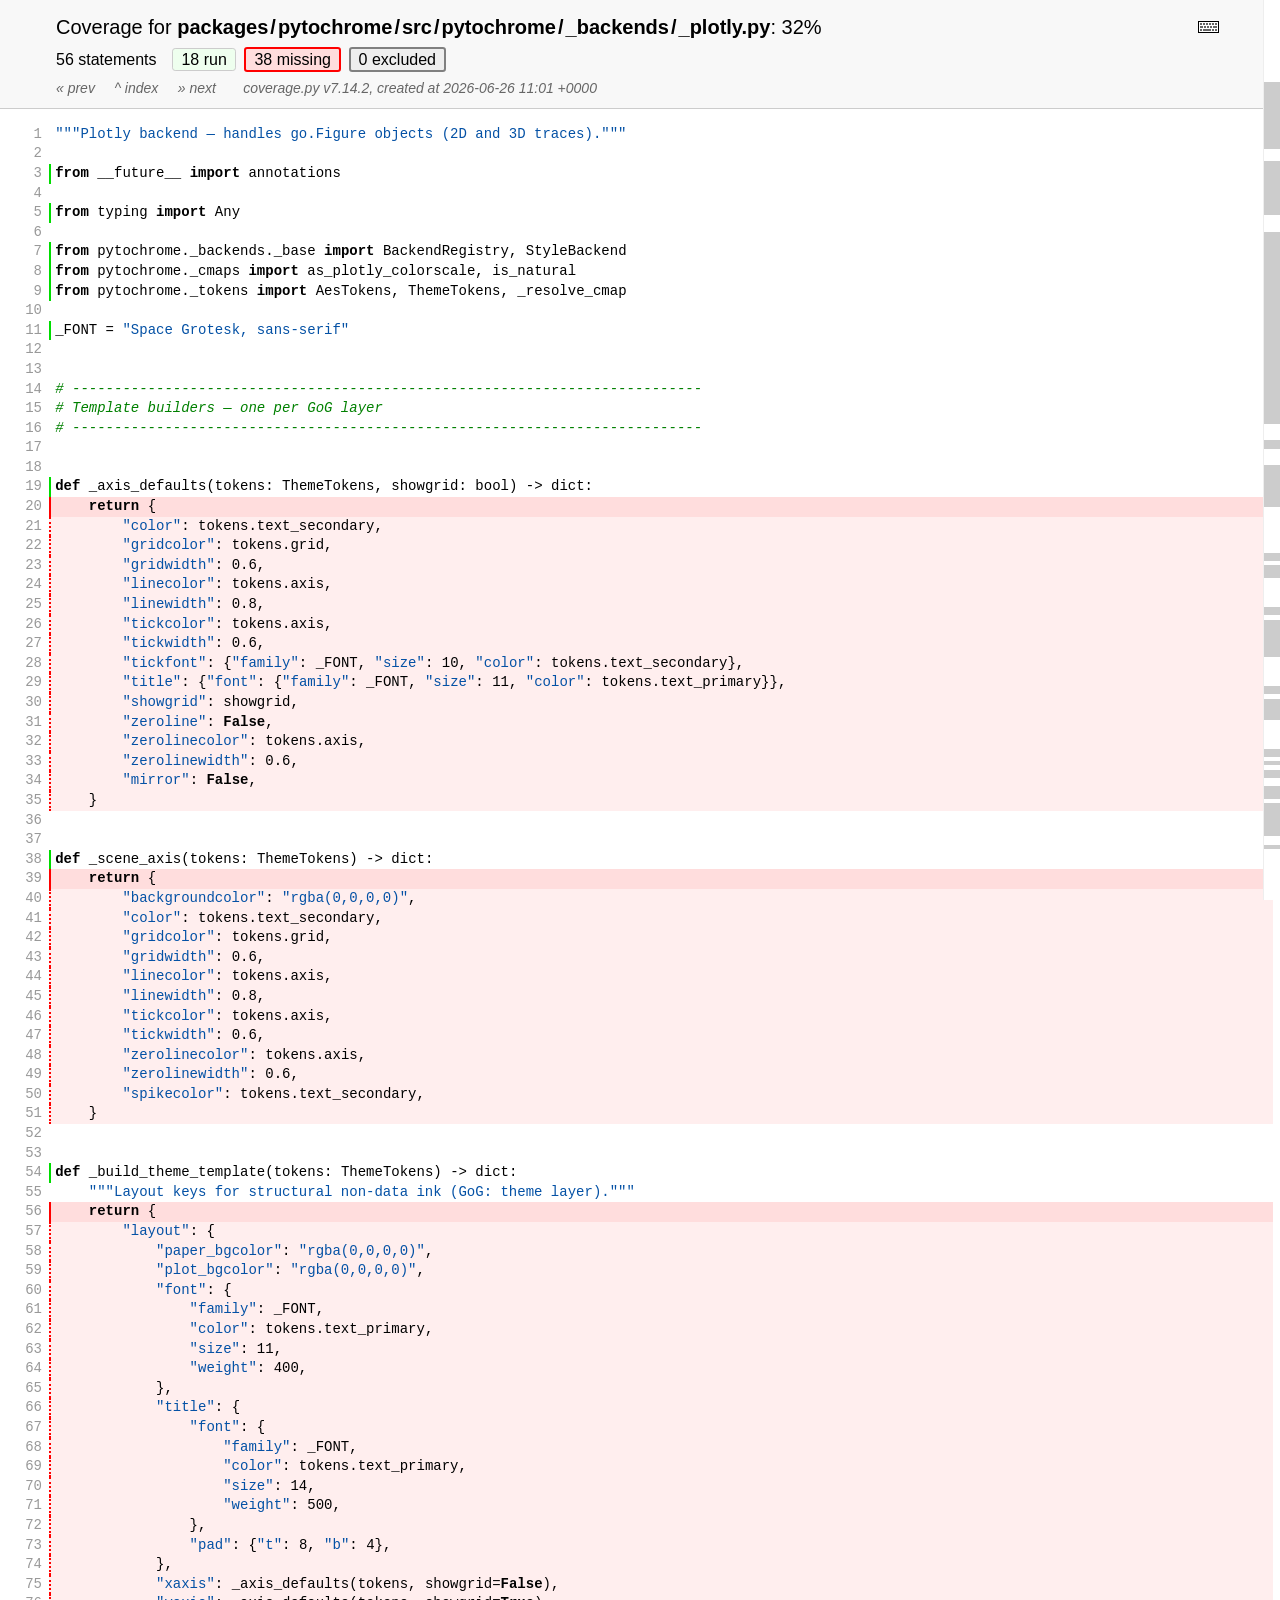
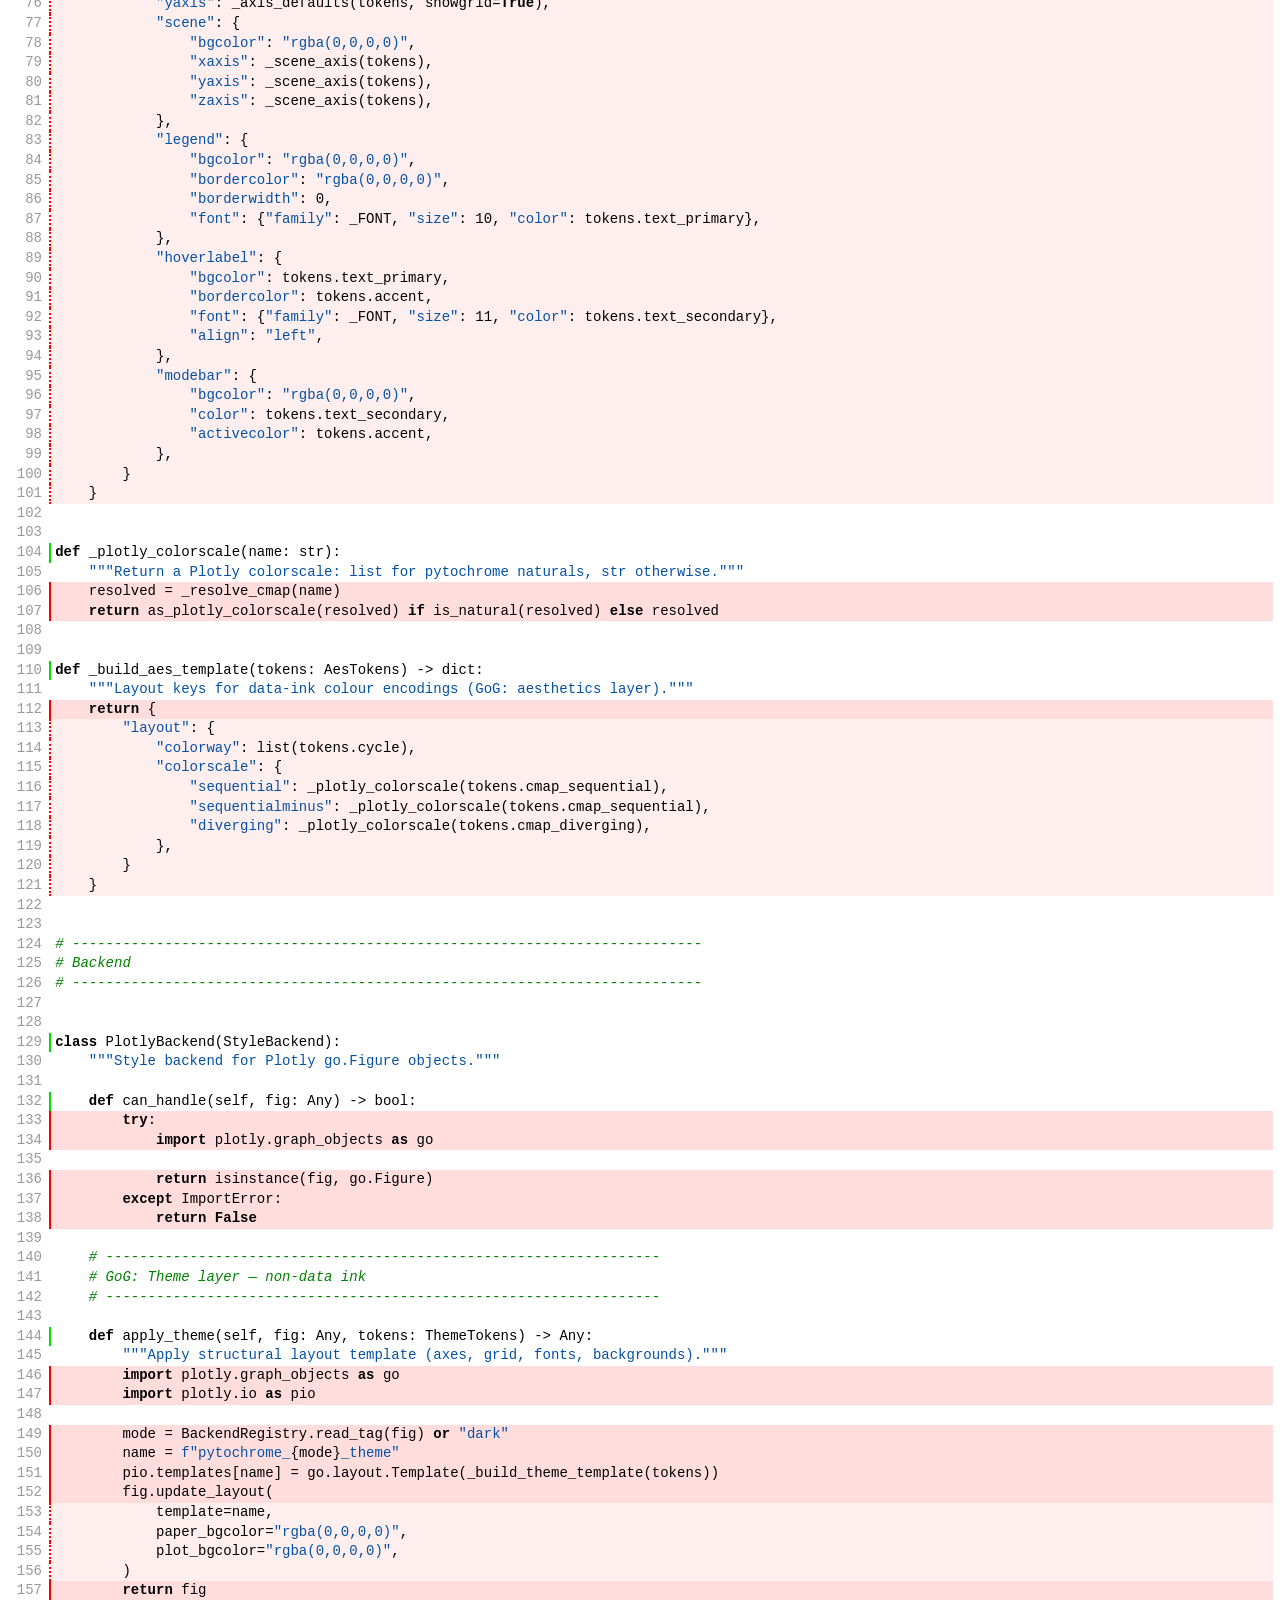
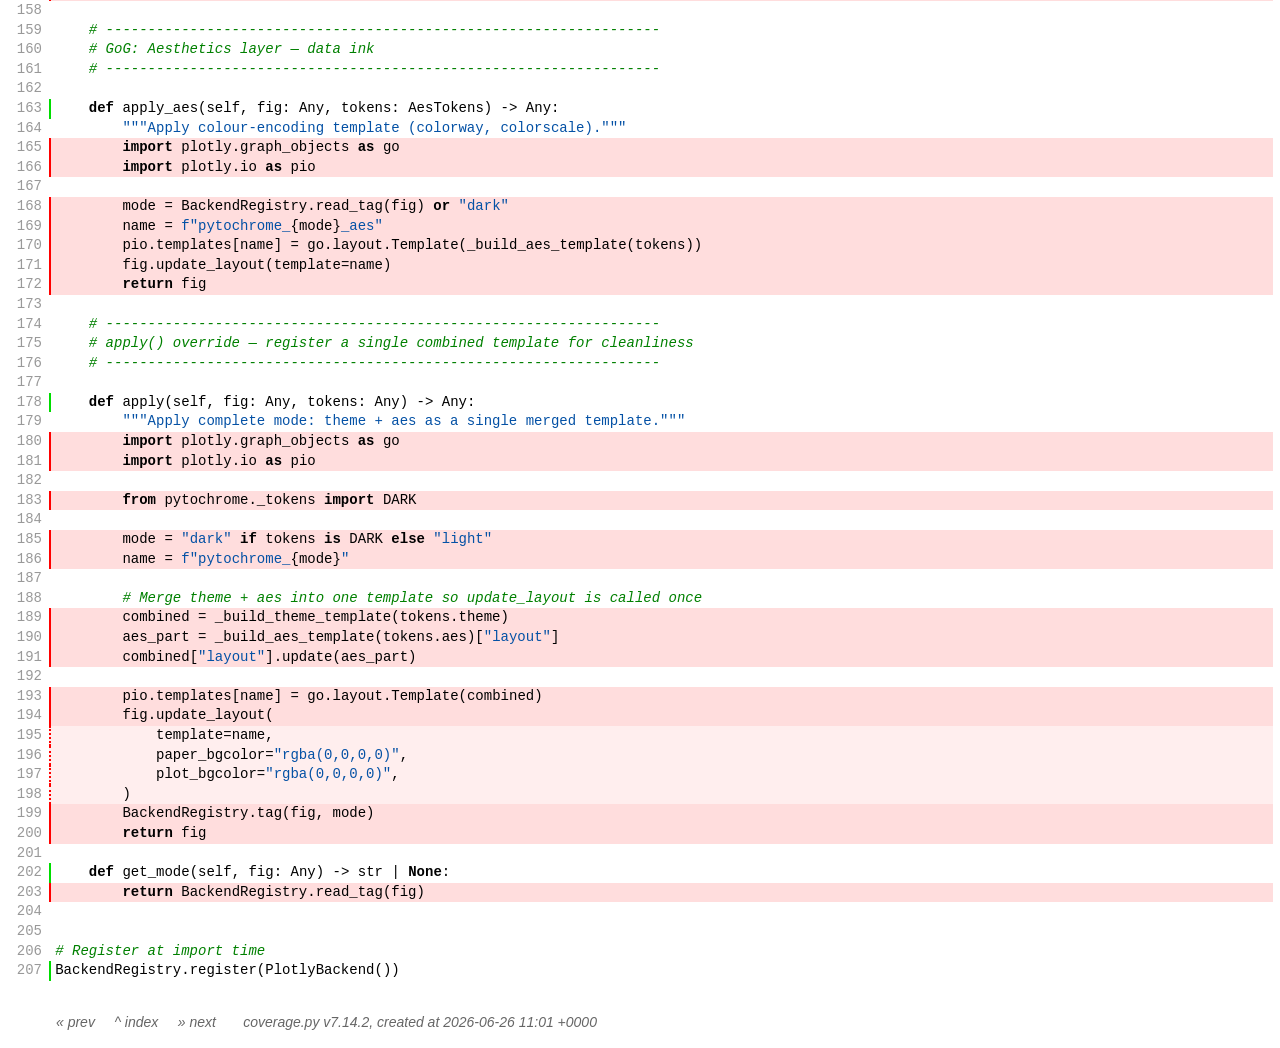
<file: htmlcov/z_b8a39d7224807bad__plotly_py.html>
<!DOCTYPE html>
<html lang="en">
<head>
    <meta http-equiv="Content-Type" content="text/html; charset=utf-8">
    <title>Coverage for packages/pytochrome/src/pytochrome/_backends/_plotly.py: 32%</title>
    <link rel="icon" sizes="32x32" href="favicon_32_cb_c827f16f.png">
    <link rel="stylesheet" href="style_cb_4667309f.css" type="text/css">
    <script src="coverage_html_cb_dd2e7eb5.js" defer></script>
</head>
<body class="pyfile">
<header>
    <div class="content">
        <h1>
            <span class="text">Coverage for </span><b>packages<span class="sep">/</span>pytochrome<span class="sep">/</span>src<span class="sep">/</span>pytochrome<span class="sep">/</span>_backends<span class="sep">/</span>_plotly.py</b>:
            <span class="pc_cov">32%</span>
        </h1>
        <aside id="help_panel_wrapper">
            <input id="help_panel_state" type="checkbox">
            <label for="help_panel_state">
                <img id="keyboard_icon" src="keybd_closed_cb_900cfef5.png" alt="Show/hide keyboard shortcuts">
            </label>
            <div id="help_panel">
                <p class="legend">Shortcuts on this page</p>
                <div class="keyhelp">
                    <p>
                        <kbd>r</kbd>
                        <kbd>m</kbd>
                        <kbd>x</kbd>
                        &nbsp; toggle line displays
                    </p>
                    <p>
                        <kbd>j</kbd>
                        <kbd>k</kbd>
                        &nbsp; next/prev highlighted chunk
                    </p>
                    <p>
                        <kbd>0</kbd> &nbsp; (zero) top of page
                    </p>
                    <p>
                        <kbd>1</kbd> &nbsp; (one) first highlighted chunk
                    </p>
                    <p>
                        <kbd>[</kbd>
                        <kbd>]</kbd>
                        &nbsp; prev/next file
                    </p>
                    <p>
                        <kbd>u</kbd> &nbsp; up to the index
                    </p>
                    <p>
                        <kbd>?</kbd> &nbsp; show/hide this help
                    </p>
                </div>
            </div>
        </aside>
        <h2>
            <span class="text">56 statements &nbsp;</span>
            <button type="button" class="run button_toggle_run" value="run" data-shortcut="r" title="Toggle lines run">18<span class="text"> run</span></button>
            <button type="button" class="mis show_mis button_toggle_mis" value="mis" data-shortcut="m" title="Toggle lines missing">38<span class="text"> missing</span></button>
            <button type="button" class="exc show_exc button_toggle_exc" value="exc" data-shortcut="x" title="Toggle lines excluded">0<span class="text"> excluded</span></button>
        </h2>
        <p class="text">
            <a id="prevFileLink" class="nav" href="z_b8a39d7224807bad__mpl_py.html">&#xab; prev</a> &nbsp; &nbsp;
            <a id="indexLink" class="nav" href="index.html">&Hat; index</a> &nbsp; &nbsp;
            <a id="nextFileLink" class="nav" href="z_0bf3a941c13dfd55__cmaps_py.html">&#xbb; next</a>
            &nbsp; &nbsp; &nbsp;
            <a class="nav" href="https://coverage.readthedocs.io/en/7.14.2">coverage.py v7.14.2</a>,
            created at 2026-06-26 11:01 +0000
        </p>
        <aside class="hidden">
            <button type="button" class="button_next_chunk" data-shortcut="j"></button>
            <button type="button" class="button_prev_chunk" data-shortcut="k"></button>
            <button type="button" class="button_top_of_page" data-shortcut="0"></button>
            <button type="button" class="button_first_chunk" data-shortcut="1"></button>
            <button type="button" class="button_prev_file" data-shortcut="["></button>
            <button type="button" class="button_next_file" data-shortcut="]"></button>
            <button type="button" class="button_to_index" data-shortcut="u"></button>
            <button type="button" class="button_show_hide_help" data-shortcut="?"></button>
        </aside>
    </div>
</header>
<main id="source">
    <p class="pln"><span class="n"><a id="t1" href="#t1">1</a></span><span class="t"><span class="str">"""Plotly backend &#8212; handles go.Figure objects (2D and 3D traces)."""</span>&nbsp;</span><span class="r"></span></p>
    <p class="pln"><span class="n"><a id="t2" href="#t2">2</a></span><span class="t">&nbsp;</span><span class="r"></span></p>
    <p class="run"><span class="n"><a id="t3" href="#t3">3</a></span><span class="t"><span class="key">from</span> <span class="nam">__future__</span> <span class="key">import</span> <span class="nam">annotations</span>&nbsp;</span><span class="r"></span></p>
    <p class="pln"><span class="n"><a id="t4" href="#t4">4</a></span><span class="t">&nbsp;</span><span class="r"></span></p>
    <p class="run"><span class="n"><a id="t5" href="#t5">5</a></span><span class="t"><span class="key">from</span> <span class="nam">typing</span> <span class="key">import</span> <span class="nam">Any</span>&nbsp;</span><span class="r"></span></p>
    <p class="pln"><span class="n"><a id="t6" href="#t6">6</a></span><span class="t">&nbsp;</span><span class="r"></span></p>
    <p class="run"><span class="n"><a id="t7" href="#t7">7</a></span><span class="t"><span class="key">from</span> <span class="nam">pytochrome</span><span class="op">.</span><span class="nam">_backends</span><span class="op">.</span><span class="nam">_base</span> <span class="key">import</span> <span class="nam">BackendRegistry</span><span class="op">,</span> <span class="nam">StyleBackend</span>&nbsp;</span><span class="r"></span></p>
    <p class="run"><span class="n"><a id="t8" href="#t8">8</a></span><span class="t"><span class="key">from</span> <span class="nam">pytochrome</span><span class="op">.</span><span class="nam">_cmaps</span> <span class="key">import</span> <span class="nam">as_plotly_colorscale</span><span class="op">,</span> <span class="nam">is_natural</span>&nbsp;</span><span class="r"></span></p>
    <p class="run"><span class="n"><a id="t9" href="#t9">9</a></span><span class="t"><span class="key">from</span> <span class="nam">pytochrome</span><span class="op">.</span><span class="nam">_tokens</span> <span class="key">import</span> <span class="nam">AesTokens</span><span class="op">,</span> <span class="nam">ThemeTokens</span><span class="op">,</span> <span class="nam">_resolve_cmap</span>&nbsp;</span><span class="r"></span></p>
    <p class="pln"><span class="n"><a id="t10" href="#t10">10</a></span><span class="t">&nbsp;</span><span class="r"></span></p>
    <p class="run"><span class="n"><a id="t11" href="#t11">11</a></span><span class="t"><span class="nam">_FONT</span> <span class="op">=</span> <span class="str">"Space Grotesk, sans-serif"</span>&nbsp;</span><span class="r"></span></p>
    <p class="pln"><span class="n"><a id="t12" href="#t12">12</a></span><span class="t">&nbsp;</span><span class="r"></span></p>
    <p class="pln"><span class="n"><a id="t13" href="#t13">13</a></span><span class="t">&nbsp;</span><span class="r"></span></p>
    <p class="pln"><span class="n"><a id="t14" href="#t14">14</a></span><span class="t"><span class="com"># ---------------------------------------------------------------------------</span>&nbsp;</span><span class="r"></span></p>
    <p class="pln"><span class="n"><a id="t15" href="#t15">15</a></span><span class="t"><span class="com"># Template builders &#8212; one per GoG layer</span>&nbsp;</span><span class="r"></span></p>
    <p class="pln"><span class="n"><a id="t16" href="#t16">16</a></span><span class="t"><span class="com"># ---------------------------------------------------------------------------</span>&nbsp;</span><span class="r"></span></p>
    <p class="pln"><span class="n"><a id="t17" href="#t17">17</a></span><span class="t">&nbsp;</span><span class="r"></span></p>
    <p class="pln"><span class="n"><a id="t18" href="#t18">18</a></span><span class="t">&nbsp;</span><span class="r"></span></p>
    <p class="run"><span class="n"><a id="t19" href="#t19">19</a></span><span class="t"><span class="key">def</span> <span class="nam">_axis_defaults</span><span class="op">(</span><span class="nam">tokens</span><span class="op">:</span> <span class="nam">ThemeTokens</span><span class="op">,</span> <span class="nam">showgrid</span><span class="op">:</span> <span class="nam">bool</span><span class="op">)</span> <span class="op">-></span> <span class="nam">dict</span><span class="op">:</span>&nbsp;</span><span class="r"></span></p>
    <p class="mis show_mis"><span class="n"><a id="t20" href="#t20">20</a></span><span class="t">    <span class="key">return</span> <span class="op">{</span>&nbsp;</span><span class="r"></span></p>
    <p class="mis mis2 show_mis"><span class="n"><a id="t21" href="#t21">21</a></span><span class="t">        <span class="str">"color"</span><span class="op">:</span> <span class="nam">tokens</span><span class="op">.</span><span class="nam">text_secondary</span><span class="op">,</span>&nbsp;</span><span class="r"></span></p>
    <p class="mis mis2 show_mis"><span class="n"><a id="t22" href="#t22">22</a></span><span class="t">        <span class="str">"gridcolor"</span><span class="op">:</span> <span class="nam">tokens</span><span class="op">.</span><span class="nam">grid</span><span class="op">,</span>&nbsp;</span><span class="r"></span></p>
    <p class="mis mis2 show_mis"><span class="n"><a id="t23" href="#t23">23</a></span><span class="t">        <span class="str">"gridwidth"</span><span class="op">:</span> <span class="num">0.6</span><span class="op">,</span>&nbsp;</span><span class="r"></span></p>
    <p class="mis mis2 show_mis"><span class="n"><a id="t24" href="#t24">24</a></span><span class="t">        <span class="str">"linecolor"</span><span class="op">:</span> <span class="nam">tokens</span><span class="op">.</span><span class="nam">axis</span><span class="op">,</span>&nbsp;</span><span class="r"></span></p>
    <p class="mis mis2 show_mis"><span class="n"><a id="t25" href="#t25">25</a></span><span class="t">        <span class="str">"linewidth"</span><span class="op">:</span> <span class="num">0.8</span><span class="op">,</span>&nbsp;</span><span class="r"></span></p>
    <p class="mis mis2 show_mis"><span class="n"><a id="t26" href="#t26">26</a></span><span class="t">        <span class="str">"tickcolor"</span><span class="op">:</span> <span class="nam">tokens</span><span class="op">.</span><span class="nam">axis</span><span class="op">,</span>&nbsp;</span><span class="r"></span></p>
    <p class="mis mis2 show_mis"><span class="n"><a id="t27" href="#t27">27</a></span><span class="t">        <span class="str">"tickwidth"</span><span class="op">:</span> <span class="num">0.6</span><span class="op">,</span>&nbsp;</span><span class="r"></span></p>
    <p class="mis mis2 show_mis"><span class="n"><a id="t28" href="#t28">28</a></span><span class="t">        <span class="str">"tickfont"</span><span class="op">:</span> <span class="op">{</span><span class="str">"family"</span><span class="op">:</span> <span class="nam">_FONT</span><span class="op">,</span> <span class="str">"size"</span><span class="op">:</span> <span class="num">10</span><span class="op">,</span> <span class="str">"color"</span><span class="op">:</span> <span class="nam">tokens</span><span class="op">.</span><span class="nam">text_secondary</span><span class="op">}</span><span class="op">,</span>&nbsp;</span><span class="r"></span></p>
    <p class="mis mis2 show_mis"><span class="n"><a id="t29" href="#t29">29</a></span><span class="t">        <span class="str">"title"</span><span class="op">:</span> <span class="op">{</span><span class="str">"font"</span><span class="op">:</span> <span class="op">{</span><span class="str">"family"</span><span class="op">:</span> <span class="nam">_FONT</span><span class="op">,</span> <span class="str">"size"</span><span class="op">:</span> <span class="num">11</span><span class="op">,</span> <span class="str">"color"</span><span class="op">:</span> <span class="nam">tokens</span><span class="op">.</span><span class="nam">text_primary</span><span class="op">}</span><span class="op">}</span><span class="op">,</span>&nbsp;</span><span class="r"></span></p>
    <p class="mis mis2 show_mis"><span class="n"><a id="t30" href="#t30">30</a></span><span class="t">        <span class="str">"showgrid"</span><span class="op">:</span> <span class="nam">showgrid</span><span class="op">,</span>&nbsp;</span><span class="r"></span></p>
    <p class="mis mis2 show_mis"><span class="n"><a id="t31" href="#t31">31</a></span><span class="t">        <span class="str">"zeroline"</span><span class="op">:</span> <span class="key">False</span><span class="op">,</span>&nbsp;</span><span class="r"></span></p>
    <p class="mis mis2 show_mis"><span class="n"><a id="t32" href="#t32">32</a></span><span class="t">        <span class="str">"zerolinecolor"</span><span class="op">:</span> <span class="nam">tokens</span><span class="op">.</span><span class="nam">axis</span><span class="op">,</span>&nbsp;</span><span class="r"></span></p>
    <p class="mis mis2 show_mis"><span class="n"><a id="t33" href="#t33">33</a></span><span class="t">        <span class="str">"zerolinewidth"</span><span class="op">:</span> <span class="num">0.6</span><span class="op">,</span>&nbsp;</span><span class="r"></span></p>
    <p class="mis mis2 show_mis"><span class="n"><a id="t34" href="#t34">34</a></span><span class="t">        <span class="str">"mirror"</span><span class="op">:</span> <span class="key">False</span><span class="op">,</span>&nbsp;</span><span class="r"></span></p>
    <p class="mis mis2 show_mis"><span class="n"><a id="t35" href="#t35">35</a></span><span class="t">    <span class="op">}</span>&nbsp;</span><span class="r"></span></p>
    <p class="pln"><span class="n"><a id="t36" href="#t36">36</a></span><span class="t">&nbsp;</span><span class="r"></span></p>
    <p class="pln"><span class="n"><a id="t37" href="#t37">37</a></span><span class="t">&nbsp;</span><span class="r"></span></p>
    <p class="run"><span class="n"><a id="t38" href="#t38">38</a></span><span class="t"><span class="key">def</span> <span class="nam">_scene_axis</span><span class="op">(</span><span class="nam">tokens</span><span class="op">:</span> <span class="nam">ThemeTokens</span><span class="op">)</span> <span class="op">-></span> <span class="nam">dict</span><span class="op">:</span>&nbsp;</span><span class="r"></span></p>
    <p class="mis show_mis"><span class="n"><a id="t39" href="#t39">39</a></span><span class="t">    <span class="key">return</span> <span class="op">{</span>&nbsp;</span><span class="r"></span></p>
    <p class="mis mis2 show_mis"><span class="n"><a id="t40" href="#t40">40</a></span><span class="t">        <span class="str">"backgroundcolor"</span><span class="op">:</span> <span class="str">"rgba(0,0,0,0)"</span><span class="op">,</span>&nbsp;</span><span class="r"></span></p>
    <p class="mis mis2 show_mis"><span class="n"><a id="t41" href="#t41">41</a></span><span class="t">        <span class="str">"color"</span><span class="op">:</span> <span class="nam">tokens</span><span class="op">.</span><span class="nam">text_secondary</span><span class="op">,</span>&nbsp;</span><span class="r"></span></p>
    <p class="mis mis2 show_mis"><span class="n"><a id="t42" href="#t42">42</a></span><span class="t">        <span class="str">"gridcolor"</span><span class="op">:</span> <span class="nam">tokens</span><span class="op">.</span><span class="nam">grid</span><span class="op">,</span>&nbsp;</span><span class="r"></span></p>
    <p class="mis mis2 show_mis"><span class="n"><a id="t43" href="#t43">43</a></span><span class="t">        <span class="str">"gridwidth"</span><span class="op">:</span> <span class="num">0.6</span><span class="op">,</span>&nbsp;</span><span class="r"></span></p>
    <p class="mis mis2 show_mis"><span class="n"><a id="t44" href="#t44">44</a></span><span class="t">        <span class="str">"linecolor"</span><span class="op">:</span> <span class="nam">tokens</span><span class="op">.</span><span class="nam">axis</span><span class="op">,</span>&nbsp;</span><span class="r"></span></p>
    <p class="mis mis2 show_mis"><span class="n"><a id="t45" href="#t45">45</a></span><span class="t">        <span class="str">"linewidth"</span><span class="op">:</span> <span class="num">0.8</span><span class="op">,</span>&nbsp;</span><span class="r"></span></p>
    <p class="mis mis2 show_mis"><span class="n"><a id="t46" href="#t46">46</a></span><span class="t">        <span class="str">"tickcolor"</span><span class="op">:</span> <span class="nam">tokens</span><span class="op">.</span><span class="nam">axis</span><span class="op">,</span>&nbsp;</span><span class="r"></span></p>
    <p class="mis mis2 show_mis"><span class="n"><a id="t47" href="#t47">47</a></span><span class="t">        <span class="str">"tickwidth"</span><span class="op">:</span> <span class="num">0.6</span><span class="op">,</span>&nbsp;</span><span class="r"></span></p>
    <p class="mis mis2 show_mis"><span class="n"><a id="t48" href="#t48">48</a></span><span class="t">        <span class="str">"zerolinecolor"</span><span class="op">:</span> <span class="nam">tokens</span><span class="op">.</span><span class="nam">axis</span><span class="op">,</span>&nbsp;</span><span class="r"></span></p>
    <p class="mis mis2 show_mis"><span class="n"><a id="t49" href="#t49">49</a></span><span class="t">        <span class="str">"zerolinewidth"</span><span class="op">:</span> <span class="num">0.6</span><span class="op">,</span>&nbsp;</span><span class="r"></span></p>
    <p class="mis mis2 show_mis"><span class="n"><a id="t50" href="#t50">50</a></span><span class="t">        <span class="str">"spikecolor"</span><span class="op">:</span> <span class="nam">tokens</span><span class="op">.</span><span class="nam">text_secondary</span><span class="op">,</span>&nbsp;</span><span class="r"></span></p>
    <p class="mis mis2 show_mis"><span class="n"><a id="t51" href="#t51">51</a></span><span class="t">    <span class="op">}</span>&nbsp;</span><span class="r"></span></p>
    <p class="pln"><span class="n"><a id="t52" href="#t52">52</a></span><span class="t">&nbsp;</span><span class="r"></span></p>
    <p class="pln"><span class="n"><a id="t53" href="#t53">53</a></span><span class="t">&nbsp;</span><span class="r"></span></p>
    <p class="run"><span class="n"><a id="t54" href="#t54">54</a></span><span class="t"><span class="key">def</span> <span class="nam">_build_theme_template</span><span class="op">(</span><span class="nam">tokens</span><span class="op">:</span> <span class="nam">ThemeTokens</span><span class="op">)</span> <span class="op">-></span> <span class="nam">dict</span><span class="op">:</span>&nbsp;</span><span class="r"></span></p>
    <p class="pln"><span class="n"><a id="t55" href="#t55">55</a></span><span class="t">    <span class="str">"""Layout keys for structural non-data ink (GoG: theme layer)."""</span>&nbsp;</span><span class="r"></span></p>
    <p class="mis show_mis"><span class="n"><a id="t56" href="#t56">56</a></span><span class="t">    <span class="key">return</span> <span class="op">{</span>&nbsp;</span><span class="r"></span></p>
    <p class="mis mis2 show_mis"><span class="n"><a id="t57" href="#t57">57</a></span><span class="t">        <span class="str">"layout"</span><span class="op">:</span> <span class="op">{</span>&nbsp;</span><span class="r"></span></p>
    <p class="mis mis2 show_mis"><span class="n"><a id="t58" href="#t58">58</a></span><span class="t">            <span class="str">"paper_bgcolor"</span><span class="op">:</span> <span class="str">"rgba(0,0,0,0)"</span><span class="op">,</span>&nbsp;</span><span class="r"></span></p>
    <p class="mis mis2 show_mis"><span class="n"><a id="t59" href="#t59">59</a></span><span class="t">            <span class="str">"plot_bgcolor"</span><span class="op">:</span> <span class="str">"rgba(0,0,0,0)"</span><span class="op">,</span>&nbsp;</span><span class="r"></span></p>
    <p class="mis mis2 show_mis"><span class="n"><a id="t60" href="#t60">60</a></span><span class="t">            <span class="str">"font"</span><span class="op">:</span> <span class="op">{</span>&nbsp;</span><span class="r"></span></p>
    <p class="mis mis2 show_mis"><span class="n"><a id="t61" href="#t61">61</a></span><span class="t">                <span class="str">"family"</span><span class="op">:</span> <span class="nam">_FONT</span><span class="op">,</span>&nbsp;</span><span class="r"></span></p>
    <p class="mis mis2 show_mis"><span class="n"><a id="t62" href="#t62">62</a></span><span class="t">                <span class="str">"color"</span><span class="op">:</span> <span class="nam">tokens</span><span class="op">.</span><span class="nam">text_primary</span><span class="op">,</span>&nbsp;</span><span class="r"></span></p>
    <p class="mis mis2 show_mis"><span class="n"><a id="t63" href="#t63">63</a></span><span class="t">                <span class="str">"size"</span><span class="op">:</span> <span class="num">11</span><span class="op">,</span>&nbsp;</span><span class="r"></span></p>
    <p class="mis mis2 show_mis"><span class="n"><a id="t64" href="#t64">64</a></span><span class="t">                <span class="str">"weight"</span><span class="op">:</span> <span class="num">400</span><span class="op">,</span>&nbsp;</span><span class="r"></span></p>
    <p class="mis mis2 show_mis"><span class="n"><a id="t65" href="#t65">65</a></span><span class="t">            <span class="op">}</span><span class="op">,</span>&nbsp;</span><span class="r"></span></p>
    <p class="mis mis2 show_mis"><span class="n"><a id="t66" href="#t66">66</a></span><span class="t">            <span class="str">"title"</span><span class="op">:</span> <span class="op">{</span>&nbsp;</span><span class="r"></span></p>
    <p class="mis mis2 show_mis"><span class="n"><a id="t67" href="#t67">67</a></span><span class="t">                <span class="str">"font"</span><span class="op">:</span> <span class="op">{</span>&nbsp;</span><span class="r"></span></p>
    <p class="mis mis2 show_mis"><span class="n"><a id="t68" href="#t68">68</a></span><span class="t">                    <span class="str">"family"</span><span class="op">:</span> <span class="nam">_FONT</span><span class="op">,</span>&nbsp;</span><span class="r"></span></p>
    <p class="mis mis2 show_mis"><span class="n"><a id="t69" href="#t69">69</a></span><span class="t">                    <span class="str">"color"</span><span class="op">:</span> <span class="nam">tokens</span><span class="op">.</span><span class="nam">text_primary</span><span class="op">,</span>&nbsp;</span><span class="r"></span></p>
    <p class="mis mis2 show_mis"><span class="n"><a id="t70" href="#t70">70</a></span><span class="t">                    <span class="str">"size"</span><span class="op">:</span> <span class="num">14</span><span class="op">,</span>&nbsp;</span><span class="r"></span></p>
    <p class="mis mis2 show_mis"><span class="n"><a id="t71" href="#t71">71</a></span><span class="t">                    <span class="str">"weight"</span><span class="op">:</span> <span class="num">500</span><span class="op">,</span>&nbsp;</span><span class="r"></span></p>
    <p class="mis mis2 show_mis"><span class="n"><a id="t72" href="#t72">72</a></span><span class="t">                <span class="op">}</span><span class="op">,</span>&nbsp;</span><span class="r"></span></p>
    <p class="mis mis2 show_mis"><span class="n"><a id="t73" href="#t73">73</a></span><span class="t">                <span class="str">"pad"</span><span class="op">:</span> <span class="op">{</span><span class="str">"t"</span><span class="op">:</span> <span class="num">8</span><span class="op">,</span> <span class="str">"b"</span><span class="op">:</span> <span class="num">4</span><span class="op">}</span><span class="op">,</span>&nbsp;</span><span class="r"></span></p>
    <p class="mis mis2 show_mis"><span class="n"><a id="t74" href="#t74">74</a></span><span class="t">            <span class="op">}</span><span class="op">,</span>&nbsp;</span><span class="r"></span></p>
    <p class="mis mis2 show_mis"><span class="n"><a id="t75" href="#t75">75</a></span><span class="t">            <span class="str">"xaxis"</span><span class="op">:</span> <span class="nam">_axis_defaults</span><span class="op">(</span><span class="nam">tokens</span><span class="op">,</span> <span class="nam">showgrid</span><span class="op">=</span><span class="key">False</span><span class="op">)</span><span class="op">,</span>&nbsp;</span><span class="r"></span></p>
    <p class="mis mis2 show_mis"><span class="n"><a id="t76" href="#t76">76</a></span><span class="t">            <span class="str">"yaxis"</span><span class="op">:</span> <span class="nam">_axis_defaults</span><span class="op">(</span><span class="nam">tokens</span><span class="op">,</span> <span class="nam">showgrid</span><span class="op">=</span><span class="key">True</span><span class="op">)</span><span class="op">,</span>&nbsp;</span><span class="r"></span></p>
    <p class="mis mis2 show_mis"><span class="n"><a id="t77" href="#t77">77</a></span><span class="t">            <span class="str">"scene"</span><span class="op">:</span> <span class="op">{</span>&nbsp;</span><span class="r"></span></p>
    <p class="mis mis2 show_mis"><span class="n"><a id="t78" href="#t78">78</a></span><span class="t">                <span class="str">"bgcolor"</span><span class="op">:</span> <span class="str">"rgba(0,0,0,0)"</span><span class="op">,</span>&nbsp;</span><span class="r"></span></p>
    <p class="mis mis2 show_mis"><span class="n"><a id="t79" href="#t79">79</a></span><span class="t">                <span class="str">"xaxis"</span><span class="op">:</span> <span class="nam">_scene_axis</span><span class="op">(</span><span class="nam">tokens</span><span class="op">)</span><span class="op">,</span>&nbsp;</span><span class="r"></span></p>
    <p class="mis mis2 show_mis"><span class="n"><a id="t80" href="#t80">80</a></span><span class="t">                <span class="str">"yaxis"</span><span class="op">:</span> <span class="nam">_scene_axis</span><span class="op">(</span><span class="nam">tokens</span><span class="op">)</span><span class="op">,</span>&nbsp;</span><span class="r"></span></p>
    <p class="mis mis2 show_mis"><span class="n"><a id="t81" href="#t81">81</a></span><span class="t">                <span class="str">"zaxis"</span><span class="op">:</span> <span class="nam">_scene_axis</span><span class="op">(</span><span class="nam">tokens</span><span class="op">)</span><span class="op">,</span>&nbsp;</span><span class="r"></span></p>
    <p class="mis mis2 show_mis"><span class="n"><a id="t82" href="#t82">82</a></span><span class="t">            <span class="op">}</span><span class="op">,</span>&nbsp;</span><span class="r"></span></p>
    <p class="mis mis2 show_mis"><span class="n"><a id="t83" href="#t83">83</a></span><span class="t">            <span class="str">"legend"</span><span class="op">:</span> <span class="op">{</span>&nbsp;</span><span class="r"></span></p>
    <p class="mis mis2 show_mis"><span class="n"><a id="t84" href="#t84">84</a></span><span class="t">                <span class="str">"bgcolor"</span><span class="op">:</span> <span class="str">"rgba(0,0,0,0)"</span><span class="op">,</span>&nbsp;</span><span class="r"></span></p>
    <p class="mis mis2 show_mis"><span class="n"><a id="t85" href="#t85">85</a></span><span class="t">                <span class="str">"bordercolor"</span><span class="op">:</span> <span class="str">"rgba(0,0,0,0)"</span><span class="op">,</span>&nbsp;</span><span class="r"></span></p>
    <p class="mis mis2 show_mis"><span class="n"><a id="t86" href="#t86">86</a></span><span class="t">                <span class="str">"borderwidth"</span><span class="op">:</span> <span class="num">0</span><span class="op">,</span>&nbsp;</span><span class="r"></span></p>
    <p class="mis mis2 show_mis"><span class="n"><a id="t87" href="#t87">87</a></span><span class="t">                <span class="str">"font"</span><span class="op">:</span> <span class="op">{</span><span class="str">"family"</span><span class="op">:</span> <span class="nam">_FONT</span><span class="op">,</span> <span class="str">"size"</span><span class="op">:</span> <span class="num">10</span><span class="op">,</span> <span class="str">"color"</span><span class="op">:</span> <span class="nam">tokens</span><span class="op">.</span><span class="nam">text_primary</span><span class="op">}</span><span class="op">,</span>&nbsp;</span><span class="r"></span></p>
    <p class="mis mis2 show_mis"><span class="n"><a id="t88" href="#t88">88</a></span><span class="t">            <span class="op">}</span><span class="op">,</span>&nbsp;</span><span class="r"></span></p>
    <p class="mis mis2 show_mis"><span class="n"><a id="t89" href="#t89">89</a></span><span class="t">            <span class="str">"hoverlabel"</span><span class="op">:</span> <span class="op">{</span>&nbsp;</span><span class="r"></span></p>
    <p class="mis mis2 show_mis"><span class="n"><a id="t90" href="#t90">90</a></span><span class="t">                <span class="str">"bgcolor"</span><span class="op">:</span> <span class="nam">tokens</span><span class="op">.</span><span class="nam">text_primary</span><span class="op">,</span>&nbsp;</span><span class="r"></span></p>
    <p class="mis mis2 show_mis"><span class="n"><a id="t91" href="#t91">91</a></span><span class="t">                <span class="str">"bordercolor"</span><span class="op">:</span> <span class="nam">tokens</span><span class="op">.</span><span class="nam">accent</span><span class="op">,</span>&nbsp;</span><span class="r"></span></p>
    <p class="mis mis2 show_mis"><span class="n"><a id="t92" href="#t92">92</a></span><span class="t">                <span class="str">"font"</span><span class="op">:</span> <span class="op">{</span><span class="str">"family"</span><span class="op">:</span> <span class="nam">_FONT</span><span class="op">,</span> <span class="str">"size"</span><span class="op">:</span> <span class="num">11</span><span class="op">,</span> <span class="str">"color"</span><span class="op">:</span> <span class="nam">tokens</span><span class="op">.</span><span class="nam">text_secondary</span><span class="op">}</span><span class="op">,</span>&nbsp;</span><span class="r"></span></p>
    <p class="mis mis2 show_mis"><span class="n"><a id="t93" href="#t93">93</a></span><span class="t">                <span class="str">"align"</span><span class="op">:</span> <span class="str">"left"</span><span class="op">,</span>&nbsp;</span><span class="r"></span></p>
    <p class="mis mis2 show_mis"><span class="n"><a id="t94" href="#t94">94</a></span><span class="t">            <span class="op">}</span><span class="op">,</span>&nbsp;</span><span class="r"></span></p>
    <p class="mis mis2 show_mis"><span class="n"><a id="t95" href="#t95">95</a></span><span class="t">            <span class="str">"modebar"</span><span class="op">:</span> <span class="op">{</span>&nbsp;</span><span class="r"></span></p>
    <p class="mis mis2 show_mis"><span class="n"><a id="t96" href="#t96">96</a></span><span class="t">                <span class="str">"bgcolor"</span><span class="op">:</span> <span class="str">"rgba(0,0,0,0)"</span><span class="op">,</span>&nbsp;</span><span class="r"></span></p>
    <p class="mis mis2 show_mis"><span class="n"><a id="t97" href="#t97">97</a></span><span class="t">                <span class="str">"color"</span><span class="op">:</span> <span class="nam">tokens</span><span class="op">.</span><span class="nam">text_secondary</span><span class="op">,</span>&nbsp;</span><span class="r"></span></p>
    <p class="mis mis2 show_mis"><span class="n"><a id="t98" href="#t98">98</a></span><span class="t">                <span class="str">"activecolor"</span><span class="op">:</span> <span class="nam">tokens</span><span class="op">.</span><span class="nam">accent</span><span class="op">,</span>&nbsp;</span><span class="r"></span></p>
    <p class="mis mis2 show_mis"><span class="n"><a id="t99" href="#t99">99</a></span><span class="t">            <span class="op">}</span><span class="op">,</span>&nbsp;</span><span class="r"></span></p>
    <p class="mis mis2 show_mis"><span class="n"><a id="t100" href="#t100">100</a></span><span class="t">        <span class="op">}</span>&nbsp;</span><span class="r"></span></p>
    <p class="mis mis2 show_mis"><span class="n"><a id="t101" href="#t101">101</a></span><span class="t">    <span class="op">}</span>&nbsp;</span><span class="r"></span></p>
    <p class="pln"><span class="n"><a id="t102" href="#t102">102</a></span><span class="t">&nbsp;</span><span class="r"></span></p>
    <p class="pln"><span class="n"><a id="t103" href="#t103">103</a></span><span class="t">&nbsp;</span><span class="r"></span></p>
    <p class="run"><span class="n"><a id="t104" href="#t104">104</a></span><span class="t"><span class="key">def</span> <span class="nam">_plotly_colorscale</span><span class="op">(</span><span class="nam">name</span><span class="op">:</span> <span class="nam">str</span><span class="op">)</span><span class="op">:</span>&nbsp;</span><span class="r"></span></p>
    <p class="pln"><span class="n"><a id="t105" href="#t105">105</a></span><span class="t">    <span class="str">"""Return a Plotly colorscale: list for pytochrome naturals, str otherwise."""</span>&nbsp;</span><span class="r"></span></p>
    <p class="mis show_mis"><span class="n"><a id="t106" href="#t106">106</a></span><span class="t">    <span class="nam">resolved</span> <span class="op">=</span> <span class="nam">_resolve_cmap</span><span class="op">(</span><span class="nam">name</span><span class="op">)</span>&nbsp;</span><span class="r"></span></p>
    <p class="mis show_mis"><span class="n"><a id="t107" href="#t107">107</a></span><span class="t">    <span class="key">return</span> <span class="nam">as_plotly_colorscale</span><span class="op">(</span><span class="nam">resolved</span><span class="op">)</span> <span class="key">if</span> <span class="nam">is_natural</span><span class="op">(</span><span class="nam">resolved</span><span class="op">)</span> <span class="key">else</span> <span class="nam">resolved</span>&nbsp;</span><span class="r"></span></p>
    <p class="pln"><span class="n"><a id="t108" href="#t108">108</a></span><span class="t">&nbsp;</span><span class="r"></span></p>
    <p class="pln"><span class="n"><a id="t109" href="#t109">109</a></span><span class="t">&nbsp;</span><span class="r"></span></p>
    <p class="run"><span class="n"><a id="t110" href="#t110">110</a></span><span class="t"><span class="key">def</span> <span class="nam">_build_aes_template</span><span class="op">(</span><span class="nam">tokens</span><span class="op">:</span> <span class="nam">AesTokens</span><span class="op">)</span> <span class="op">-></span> <span class="nam">dict</span><span class="op">:</span>&nbsp;</span><span class="r"></span></p>
    <p class="pln"><span class="n"><a id="t111" href="#t111">111</a></span><span class="t">    <span class="str">"""Layout keys for data-ink colour encodings (GoG: aesthetics layer)."""</span>&nbsp;</span><span class="r"></span></p>
    <p class="mis show_mis"><span class="n"><a id="t112" href="#t112">112</a></span><span class="t">    <span class="key">return</span> <span class="op">{</span>&nbsp;</span><span class="r"></span></p>
    <p class="mis mis2 show_mis"><span class="n"><a id="t113" href="#t113">113</a></span><span class="t">        <span class="str">"layout"</span><span class="op">:</span> <span class="op">{</span>&nbsp;</span><span class="r"></span></p>
    <p class="mis mis2 show_mis"><span class="n"><a id="t114" href="#t114">114</a></span><span class="t">            <span class="str">"colorway"</span><span class="op">:</span> <span class="nam">list</span><span class="op">(</span><span class="nam">tokens</span><span class="op">.</span><span class="nam">cycle</span><span class="op">)</span><span class="op">,</span>&nbsp;</span><span class="r"></span></p>
    <p class="mis mis2 show_mis"><span class="n"><a id="t115" href="#t115">115</a></span><span class="t">            <span class="str">"colorscale"</span><span class="op">:</span> <span class="op">{</span>&nbsp;</span><span class="r"></span></p>
    <p class="mis mis2 show_mis"><span class="n"><a id="t116" href="#t116">116</a></span><span class="t">                <span class="str">"sequential"</span><span class="op">:</span> <span class="nam">_plotly_colorscale</span><span class="op">(</span><span class="nam">tokens</span><span class="op">.</span><span class="nam">cmap_sequential</span><span class="op">)</span><span class="op">,</span>&nbsp;</span><span class="r"></span></p>
    <p class="mis mis2 show_mis"><span class="n"><a id="t117" href="#t117">117</a></span><span class="t">                <span class="str">"sequentialminus"</span><span class="op">:</span> <span class="nam">_plotly_colorscale</span><span class="op">(</span><span class="nam">tokens</span><span class="op">.</span><span class="nam">cmap_sequential</span><span class="op">)</span><span class="op">,</span>&nbsp;</span><span class="r"></span></p>
    <p class="mis mis2 show_mis"><span class="n"><a id="t118" href="#t118">118</a></span><span class="t">                <span class="str">"diverging"</span><span class="op">:</span> <span class="nam">_plotly_colorscale</span><span class="op">(</span><span class="nam">tokens</span><span class="op">.</span><span class="nam">cmap_diverging</span><span class="op">)</span><span class="op">,</span>&nbsp;</span><span class="r"></span></p>
    <p class="mis mis2 show_mis"><span class="n"><a id="t119" href="#t119">119</a></span><span class="t">            <span class="op">}</span><span class="op">,</span>&nbsp;</span><span class="r"></span></p>
    <p class="mis mis2 show_mis"><span class="n"><a id="t120" href="#t120">120</a></span><span class="t">        <span class="op">}</span>&nbsp;</span><span class="r"></span></p>
    <p class="mis mis2 show_mis"><span class="n"><a id="t121" href="#t121">121</a></span><span class="t">    <span class="op">}</span>&nbsp;</span><span class="r"></span></p>
    <p class="pln"><span class="n"><a id="t122" href="#t122">122</a></span><span class="t">&nbsp;</span><span class="r"></span></p>
    <p class="pln"><span class="n"><a id="t123" href="#t123">123</a></span><span class="t">&nbsp;</span><span class="r"></span></p>
    <p class="pln"><span class="n"><a id="t124" href="#t124">124</a></span><span class="t"><span class="com"># ---------------------------------------------------------------------------</span>&nbsp;</span><span class="r"></span></p>
    <p class="pln"><span class="n"><a id="t125" href="#t125">125</a></span><span class="t"><span class="com"># Backend</span>&nbsp;</span><span class="r"></span></p>
    <p class="pln"><span class="n"><a id="t126" href="#t126">126</a></span><span class="t"><span class="com"># ---------------------------------------------------------------------------</span>&nbsp;</span><span class="r"></span></p>
    <p class="pln"><span class="n"><a id="t127" href="#t127">127</a></span><span class="t">&nbsp;</span><span class="r"></span></p>
    <p class="pln"><span class="n"><a id="t128" href="#t128">128</a></span><span class="t">&nbsp;</span><span class="r"></span></p>
    <p class="run"><span class="n"><a id="t129" href="#t129">129</a></span><span class="t"><span class="key">class</span> <span class="nam">PlotlyBackend</span><span class="op">(</span><span class="nam">StyleBackend</span><span class="op">)</span><span class="op">:</span>&nbsp;</span><span class="r"></span></p>
    <p class="pln"><span class="n"><a id="t130" href="#t130">130</a></span><span class="t">    <span class="str">"""Style backend for Plotly go.Figure objects."""</span>&nbsp;</span><span class="r"></span></p>
    <p class="pln"><span class="n"><a id="t131" href="#t131">131</a></span><span class="t">&nbsp;</span><span class="r"></span></p>
    <p class="run"><span class="n"><a id="t132" href="#t132">132</a></span><span class="t">    <span class="key">def</span> <span class="nam">can_handle</span><span class="op">(</span><span class="nam">self</span><span class="op">,</span> <span class="nam">fig</span><span class="op">:</span> <span class="nam">Any</span><span class="op">)</span> <span class="op">-></span> <span class="nam">bool</span><span class="op">:</span>&nbsp;</span><span class="r"></span></p>
    <p class="mis show_mis"><span class="n"><a id="t133" href="#t133">133</a></span><span class="t">        <span class="key">try</span><span class="op">:</span>&nbsp;</span><span class="r"></span></p>
    <p class="mis show_mis"><span class="n"><a id="t134" href="#t134">134</a></span><span class="t">            <span class="key">import</span> <span class="nam">plotly</span><span class="op">.</span><span class="nam">graph_objects</span> <span class="key">as</span> <span class="nam">go</span>&nbsp;</span><span class="r"></span></p>
    <p class="pln"><span class="n"><a id="t135" href="#t135">135</a></span><span class="t">&nbsp;</span><span class="r"></span></p>
    <p class="mis show_mis"><span class="n"><a id="t136" href="#t136">136</a></span><span class="t">            <span class="key">return</span> <span class="nam">isinstance</span><span class="op">(</span><span class="nam">fig</span><span class="op">,</span> <span class="nam">go</span><span class="op">.</span><span class="nam">Figure</span><span class="op">)</span>&nbsp;</span><span class="r"></span></p>
    <p class="mis show_mis"><span class="n"><a id="t137" href="#t137">137</a></span><span class="t">        <span class="key">except</span> <span class="nam">ImportError</span><span class="op">:</span>&nbsp;</span><span class="r"></span></p>
    <p class="mis show_mis"><span class="n"><a id="t138" href="#t138">138</a></span><span class="t">            <span class="key">return</span> <span class="key">False</span>&nbsp;</span><span class="r"></span></p>
    <p class="pln"><span class="n"><a id="t139" href="#t139">139</a></span><span class="t">&nbsp;</span><span class="r"></span></p>
    <p class="pln"><span class="n"><a id="t140" href="#t140">140</a></span><span class="t">    <span class="com"># ------------------------------------------------------------------</span>&nbsp;</span><span class="r"></span></p>
    <p class="pln"><span class="n"><a id="t141" href="#t141">141</a></span><span class="t">    <span class="com"># GoG: Theme layer &#8212; non-data ink</span>&nbsp;</span><span class="r"></span></p>
    <p class="pln"><span class="n"><a id="t142" href="#t142">142</a></span><span class="t">    <span class="com"># ------------------------------------------------------------------</span>&nbsp;</span><span class="r"></span></p>
    <p class="pln"><span class="n"><a id="t143" href="#t143">143</a></span><span class="t">&nbsp;</span><span class="r"></span></p>
    <p class="run"><span class="n"><a id="t144" href="#t144">144</a></span><span class="t">    <span class="key">def</span> <span class="nam">apply_theme</span><span class="op">(</span><span class="nam">self</span><span class="op">,</span> <span class="nam">fig</span><span class="op">:</span> <span class="nam">Any</span><span class="op">,</span> <span class="nam">tokens</span><span class="op">:</span> <span class="nam">ThemeTokens</span><span class="op">)</span> <span class="op">-></span> <span class="nam">Any</span><span class="op">:</span>&nbsp;</span><span class="r"></span></p>
    <p class="pln"><span class="n"><a id="t145" href="#t145">145</a></span><span class="t">        <span class="str">"""Apply structural layout template (axes, grid, fonts, backgrounds)."""</span>&nbsp;</span><span class="r"></span></p>
    <p class="mis show_mis"><span class="n"><a id="t146" href="#t146">146</a></span><span class="t">        <span class="key">import</span> <span class="nam">plotly</span><span class="op">.</span><span class="nam">graph_objects</span> <span class="key">as</span> <span class="nam">go</span>&nbsp;</span><span class="r"></span></p>
    <p class="mis show_mis"><span class="n"><a id="t147" href="#t147">147</a></span><span class="t">        <span class="key">import</span> <span class="nam">plotly</span><span class="op">.</span><span class="nam">io</span> <span class="key">as</span> <span class="nam">pio</span>&nbsp;</span><span class="r"></span></p>
    <p class="pln"><span class="n"><a id="t148" href="#t148">148</a></span><span class="t">&nbsp;</span><span class="r"></span></p>
    <p class="mis show_mis"><span class="n"><a id="t149" href="#t149">149</a></span><span class="t">        <span class="nam">mode</span> <span class="op">=</span> <span class="nam">BackendRegistry</span><span class="op">.</span><span class="nam">read_tag</span><span class="op">(</span><span class="nam">fig</span><span class="op">)</span> <span class="key">or</span> <span class="str">"dark"</span>&nbsp;</span><span class="r"></span></p>
    <p class="mis show_mis"><span class="n"><a id="t150" href="#t150">150</a></span><span class="t">        <span class="nam">name</span> <span class="op">=</span> <span class="fst">f"</span><span class="fst">pytochrome_</span><span class="op">{</span><span class="nam">mode</span><span class="op">}</span><span class="fst">_theme</span><span class="fst">"</span>&nbsp;</span><span class="r"></span></p>
    <p class="mis show_mis"><span class="n"><a id="t151" href="#t151">151</a></span><span class="t">        <span class="nam">pio</span><span class="op">.</span><span class="nam">templates</span><span class="op">[</span><span class="nam">name</span><span class="op">]</span> <span class="op">=</span> <span class="nam">go</span><span class="op">.</span><span class="nam">layout</span><span class="op">.</span><span class="nam">Template</span><span class="op">(</span><span class="nam">_build_theme_template</span><span class="op">(</span><span class="nam">tokens</span><span class="op">)</span><span class="op">)</span>&nbsp;</span><span class="r"></span></p>
    <p class="mis show_mis"><span class="n"><a id="t152" href="#t152">152</a></span><span class="t">        <span class="nam">fig</span><span class="op">.</span><span class="nam">update_layout</span><span class="op">(</span>&nbsp;</span><span class="r"></span></p>
    <p class="mis mis2 show_mis"><span class="n"><a id="t153" href="#t153">153</a></span><span class="t">            <span class="nam">template</span><span class="op">=</span><span class="nam">name</span><span class="op">,</span>&nbsp;</span><span class="r"></span></p>
    <p class="mis mis2 show_mis"><span class="n"><a id="t154" href="#t154">154</a></span><span class="t">            <span class="nam">paper_bgcolor</span><span class="op">=</span><span class="str">"rgba(0,0,0,0)"</span><span class="op">,</span>&nbsp;</span><span class="r"></span></p>
    <p class="mis mis2 show_mis"><span class="n"><a id="t155" href="#t155">155</a></span><span class="t">            <span class="nam">plot_bgcolor</span><span class="op">=</span><span class="str">"rgba(0,0,0,0)"</span><span class="op">,</span>&nbsp;</span><span class="r"></span></p>
    <p class="mis mis2 show_mis"><span class="n"><a id="t156" href="#t156">156</a></span><span class="t">        <span class="op">)</span>&nbsp;</span><span class="r"></span></p>
    <p class="mis show_mis"><span class="n"><a id="t157" href="#t157">157</a></span><span class="t">        <span class="key">return</span> <span class="nam">fig</span>&nbsp;</span><span class="r"></span></p>
    <p class="pln"><span class="n"><a id="t158" href="#t158">158</a></span><span class="t">&nbsp;</span><span class="r"></span></p>
    <p class="pln"><span class="n"><a id="t159" href="#t159">159</a></span><span class="t">    <span class="com"># ------------------------------------------------------------------</span>&nbsp;</span><span class="r"></span></p>
    <p class="pln"><span class="n"><a id="t160" href="#t160">160</a></span><span class="t">    <span class="com"># GoG: Aesthetics layer &#8212; data ink</span>&nbsp;</span><span class="r"></span></p>
    <p class="pln"><span class="n"><a id="t161" href="#t161">161</a></span><span class="t">    <span class="com"># ------------------------------------------------------------------</span>&nbsp;</span><span class="r"></span></p>
    <p class="pln"><span class="n"><a id="t162" href="#t162">162</a></span><span class="t">&nbsp;</span><span class="r"></span></p>
    <p class="run"><span class="n"><a id="t163" href="#t163">163</a></span><span class="t">    <span class="key">def</span> <span class="nam">apply_aes</span><span class="op">(</span><span class="nam">self</span><span class="op">,</span> <span class="nam">fig</span><span class="op">:</span> <span class="nam">Any</span><span class="op">,</span> <span class="nam">tokens</span><span class="op">:</span> <span class="nam">AesTokens</span><span class="op">)</span> <span class="op">-></span> <span class="nam">Any</span><span class="op">:</span>&nbsp;</span><span class="r"></span></p>
    <p class="pln"><span class="n"><a id="t164" href="#t164">164</a></span><span class="t">        <span class="str">"""Apply colour-encoding template (colorway, colorscale)."""</span>&nbsp;</span><span class="r"></span></p>
    <p class="mis show_mis"><span class="n"><a id="t165" href="#t165">165</a></span><span class="t">        <span class="key">import</span> <span class="nam">plotly</span><span class="op">.</span><span class="nam">graph_objects</span> <span class="key">as</span> <span class="nam">go</span>&nbsp;</span><span class="r"></span></p>
    <p class="mis show_mis"><span class="n"><a id="t166" href="#t166">166</a></span><span class="t">        <span class="key">import</span> <span class="nam">plotly</span><span class="op">.</span><span class="nam">io</span> <span class="key">as</span> <span class="nam">pio</span>&nbsp;</span><span class="r"></span></p>
    <p class="pln"><span class="n"><a id="t167" href="#t167">167</a></span><span class="t">&nbsp;</span><span class="r"></span></p>
    <p class="mis show_mis"><span class="n"><a id="t168" href="#t168">168</a></span><span class="t">        <span class="nam">mode</span> <span class="op">=</span> <span class="nam">BackendRegistry</span><span class="op">.</span><span class="nam">read_tag</span><span class="op">(</span><span class="nam">fig</span><span class="op">)</span> <span class="key">or</span> <span class="str">"dark"</span>&nbsp;</span><span class="r"></span></p>
    <p class="mis show_mis"><span class="n"><a id="t169" href="#t169">169</a></span><span class="t">        <span class="nam">name</span> <span class="op">=</span> <span class="fst">f"</span><span class="fst">pytochrome_</span><span class="op">{</span><span class="nam">mode</span><span class="op">}</span><span class="fst">_aes</span><span class="fst">"</span>&nbsp;</span><span class="r"></span></p>
    <p class="mis show_mis"><span class="n"><a id="t170" href="#t170">170</a></span><span class="t">        <span class="nam">pio</span><span class="op">.</span><span class="nam">templates</span><span class="op">[</span><span class="nam">name</span><span class="op">]</span> <span class="op">=</span> <span class="nam">go</span><span class="op">.</span><span class="nam">layout</span><span class="op">.</span><span class="nam">Template</span><span class="op">(</span><span class="nam">_build_aes_template</span><span class="op">(</span><span class="nam">tokens</span><span class="op">)</span><span class="op">)</span>&nbsp;</span><span class="r"></span></p>
    <p class="mis show_mis"><span class="n"><a id="t171" href="#t171">171</a></span><span class="t">        <span class="nam">fig</span><span class="op">.</span><span class="nam">update_layout</span><span class="op">(</span><span class="nam">template</span><span class="op">=</span><span class="nam">name</span><span class="op">)</span>&nbsp;</span><span class="r"></span></p>
    <p class="mis show_mis"><span class="n"><a id="t172" href="#t172">172</a></span><span class="t">        <span class="key">return</span> <span class="nam">fig</span>&nbsp;</span><span class="r"></span></p>
    <p class="pln"><span class="n"><a id="t173" href="#t173">173</a></span><span class="t">&nbsp;</span><span class="r"></span></p>
    <p class="pln"><span class="n"><a id="t174" href="#t174">174</a></span><span class="t">    <span class="com"># ------------------------------------------------------------------</span>&nbsp;</span><span class="r"></span></p>
    <p class="pln"><span class="n"><a id="t175" href="#t175">175</a></span><span class="t">    <span class="com"># apply() override &#8212; register a single combined template for cleanliness</span>&nbsp;</span><span class="r"></span></p>
    <p class="pln"><span class="n"><a id="t176" href="#t176">176</a></span><span class="t">    <span class="com"># ------------------------------------------------------------------</span>&nbsp;</span><span class="r"></span></p>
    <p class="pln"><span class="n"><a id="t177" href="#t177">177</a></span><span class="t">&nbsp;</span><span class="r"></span></p>
    <p class="run"><span class="n"><a id="t178" href="#t178">178</a></span><span class="t">    <span class="key">def</span> <span class="nam">apply</span><span class="op">(</span><span class="nam">self</span><span class="op">,</span> <span class="nam">fig</span><span class="op">:</span> <span class="nam">Any</span><span class="op">,</span> <span class="nam">tokens</span><span class="op">:</span> <span class="nam">Any</span><span class="op">)</span> <span class="op">-></span> <span class="nam">Any</span><span class="op">:</span>&nbsp;</span><span class="r"></span></p>
    <p class="pln"><span class="n"><a id="t179" href="#t179">179</a></span><span class="t">        <span class="str">"""Apply complete mode: theme + aes as a single merged template."""</span>&nbsp;</span><span class="r"></span></p>
    <p class="mis show_mis"><span class="n"><a id="t180" href="#t180">180</a></span><span class="t">        <span class="key">import</span> <span class="nam">plotly</span><span class="op">.</span><span class="nam">graph_objects</span> <span class="key">as</span> <span class="nam">go</span>&nbsp;</span><span class="r"></span></p>
    <p class="mis show_mis"><span class="n"><a id="t181" href="#t181">181</a></span><span class="t">        <span class="key">import</span> <span class="nam">plotly</span><span class="op">.</span><span class="nam">io</span> <span class="key">as</span> <span class="nam">pio</span>&nbsp;</span><span class="r"></span></p>
    <p class="pln"><span class="n"><a id="t182" href="#t182">182</a></span><span class="t">&nbsp;</span><span class="r"></span></p>
    <p class="mis show_mis"><span class="n"><a id="t183" href="#t183">183</a></span><span class="t">        <span class="key">from</span> <span class="nam">pytochrome</span><span class="op">.</span><span class="nam">_tokens</span> <span class="key">import</span> <span class="nam">DARK</span>&nbsp;</span><span class="r"></span></p>
    <p class="pln"><span class="n"><a id="t184" href="#t184">184</a></span><span class="t">&nbsp;</span><span class="r"></span></p>
    <p class="mis show_mis"><span class="n"><a id="t185" href="#t185">185</a></span><span class="t">        <span class="nam">mode</span> <span class="op">=</span> <span class="str">"dark"</span> <span class="key">if</span> <span class="nam">tokens</span> <span class="key">is</span> <span class="nam">DARK</span> <span class="key">else</span> <span class="str">"light"</span>&nbsp;</span><span class="r"></span></p>
    <p class="mis show_mis"><span class="n"><a id="t186" href="#t186">186</a></span><span class="t">        <span class="nam">name</span> <span class="op">=</span> <span class="fst">f"</span><span class="fst">pytochrome_</span><span class="op">{</span><span class="nam">mode</span><span class="op">}</span><span class="fst">"</span>&nbsp;</span><span class="r"></span></p>
    <p class="pln"><span class="n"><a id="t187" href="#t187">187</a></span><span class="t">&nbsp;</span><span class="r"></span></p>
    <p class="pln"><span class="n"><a id="t188" href="#t188">188</a></span><span class="t">        <span class="com"># Merge theme + aes into one template so update_layout is called once</span>&nbsp;</span><span class="r"></span></p>
    <p class="mis show_mis"><span class="n"><a id="t189" href="#t189">189</a></span><span class="t">        <span class="nam">combined</span> <span class="op">=</span> <span class="nam">_build_theme_template</span><span class="op">(</span><span class="nam">tokens</span><span class="op">.</span><span class="nam">theme</span><span class="op">)</span>&nbsp;</span><span class="r"></span></p>
    <p class="mis show_mis"><span class="n"><a id="t190" href="#t190">190</a></span><span class="t">        <span class="nam">aes_part</span> <span class="op">=</span> <span class="nam">_build_aes_template</span><span class="op">(</span><span class="nam">tokens</span><span class="op">.</span><span class="nam">aes</span><span class="op">)</span><span class="op">[</span><span class="str">"layout"</span><span class="op">]</span>&nbsp;</span><span class="r"></span></p>
    <p class="mis show_mis"><span class="n"><a id="t191" href="#t191">191</a></span><span class="t">        <span class="nam">combined</span><span class="op">[</span><span class="str">"layout"</span><span class="op">]</span><span class="op">.</span><span class="nam">update</span><span class="op">(</span><span class="nam">aes_part</span><span class="op">)</span>&nbsp;</span><span class="r"></span></p>
    <p class="pln"><span class="n"><a id="t192" href="#t192">192</a></span><span class="t">&nbsp;</span><span class="r"></span></p>
    <p class="mis show_mis"><span class="n"><a id="t193" href="#t193">193</a></span><span class="t">        <span class="nam">pio</span><span class="op">.</span><span class="nam">templates</span><span class="op">[</span><span class="nam">name</span><span class="op">]</span> <span class="op">=</span> <span class="nam">go</span><span class="op">.</span><span class="nam">layout</span><span class="op">.</span><span class="nam">Template</span><span class="op">(</span><span class="nam">combined</span><span class="op">)</span>&nbsp;</span><span class="r"></span></p>
    <p class="mis show_mis"><span class="n"><a id="t194" href="#t194">194</a></span><span class="t">        <span class="nam">fig</span><span class="op">.</span><span class="nam">update_layout</span><span class="op">(</span>&nbsp;</span><span class="r"></span></p>
    <p class="mis mis2 show_mis"><span class="n"><a id="t195" href="#t195">195</a></span><span class="t">            <span class="nam">template</span><span class="op">=</span><span class="nam">name</span><span class="op">,</span>&nbsp;</span><span class="r"></span></p>
    <p class="mis mis2 show_mis"><span class="n"><a id="t196" href="#t196">196</a></span><span class="t">            <span class="nam">paper_bgcolor</span><span class="op">=</span><span class="str">"rgba(0,0,0,0)"</span><span class="op">,</span>&nbsp;</span><span class="r"></span></p>
    <p class="mis mis2 show_mis"><span class="n"><a id="t197" href="#t197">197</a></span><span class="t">            <span class="nam">plot_bgcolor</span><span class="op">=</span><span class="str">"rgba(0,0,0,0)"</span><span class="op">,</span>&nbsp;</span><span class="r"></span></p>
    <p class="mis mis2 show_mis"><span class="n"><a id="t198" href="#t198">198</a></span><span class="t">        <span class="op">)</span>&nbsp;</span><span class="r"></span></p>
    <p class="mis show_mis"><span class="n"><a id="t199" href="#t199">199</a></span><span class="t">        <span class="nam">BackendRegistry</span><span class="op">.</span><span class="nam">tag</span><span class="op">(</span><span class="nam">fig</span><span class="op">,</span> <span class="nam">mode</span><span class="op">)</span>&nbsp;</span><span class="r"></span></p>
    <p class="mis show_mis"><span class="n"><a id="t200" href="#t200">200</a></span><span class="t">        <span class="key">return</span> <span class="nam">fig</span>&nbsp;</span><span class="r"></span></p>
    <p class="pln"><span class="n"><a id="t201" href="#t201">201</a></span><span class="t">&nbsp;</span><span class="r"></span></p>
    <p class="run"><span class="n"><a id="t202" href="#t202">202</a></span><span class="t">    <span class="key">def</span> <span class="nam">get_mode</span><span class="op">(</span><span class="nam">self</span><span class="op">,</span> <span class="nam">fig</span><span class="op">:</span> <span class="nam">Any</span><span class="op">)</span> <span class="op">-></span> <span class="nam">str</span> <span class="op">|</span> <span class="key">None</span><span class="op">:</span>&nbsp;</span><span class="r"></span></p>
    <p class="mis show_mis"><span class="n"><a id="t203" href="#t203">203</a></span><span class="t">        <span class="key">return</span> <span class="nam">BackendRegistry</span><span class="op">.</span><span class="nam">read_tag</span><span class="op">(</span><span class="nam">fig</span><span class="op">)</span>&nbsp;</span><span class="r"></span></p>
    <p class="pln"><span class="n"><a id="t204" href="#t204">204</a></span><span class="t">&nbsp;</span><span class="r"></span></p>
    <p class="pln"><span class="n"><a id="t205" href="#t205">205</a></span><span class="t">&nbsp;</span><span class="r"></span></p>
    <p class="pln"><span class="n"><a id="t206" href="#t206">206</a></span><span class="t"><span class="com"># Register at import time</span>&nbsp;</span><span class="r"></span></p>
    <p class="run"><span class="n"><a id="t207" href="#t207">207</a></span><span class="t"><span class="nam">BackendRegistry</span><span class="op">.</span><span class="nam">register</span><span class="op">(</span><span class="nam">PlotlyBackend</span><span class="op">(</span><span class="op">)</span><span class="op">)</span>&nbsp;</span><span class="r"></span></p>
</main>
<footer>
    <div class="content">
        <p>
            <a class="nav" href="z_b8a39d7224807bad__mpl_py.html">&#xab; prev</a> &nbsp; &nbsp;
            <a class="nav" href="index.html">&Hat; index</a> &nbsp; &nbsp;
            <a class="nav" href="z_0bf3a941c13dfd55__cmaps_py.html">&#xbb; next</a>
            &nbsp; &nbsp; &nbsp;
            <a class="nav" href="https://coverage.readthedocs.io/en/7.14.2">coverage.py v7.14.2</a>,
            created at 2026-06-26 11:01 +0000
        </p>
    </div>
</footer>
</body>
</html>
</file>
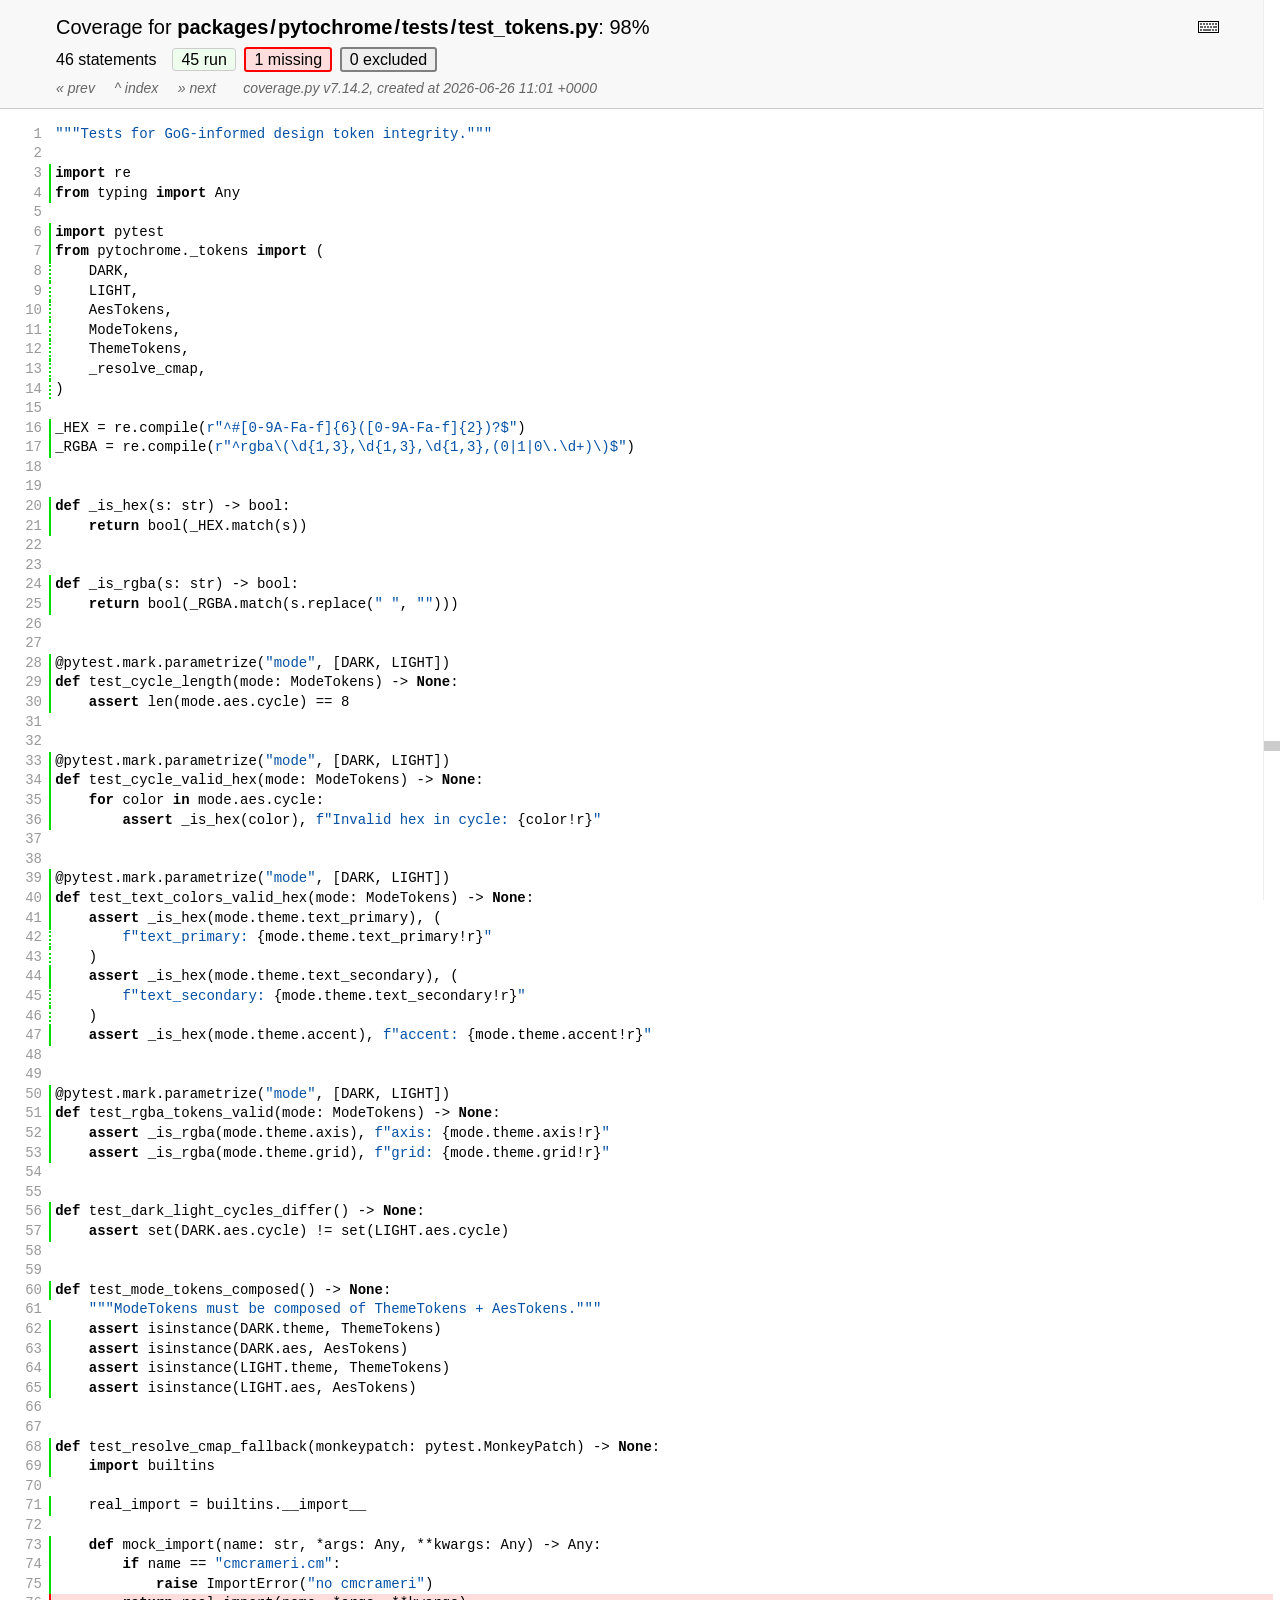
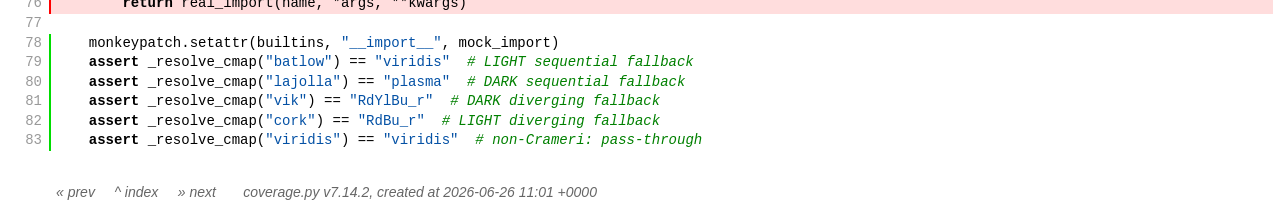
<file: htmlcov/z_cdfa4a50bebfd3d2_test_tokens_py.html>
<!DOCTYPE html>
<html lang="en">
<head>
    <meta http-equiv="Content-Type" content="text/html; charset=utf-8">
    <title>Coverage for packages/pytochrome/tests/test_tokens.py: 98%</title>
    <link rel="icon" sizes="32x32" href="favicon_32_cb_c827f16f.png">
    <link rel="stylesheet" href="style_cb_4667309f.css" type="text/css">
    <script src="coverage_html_cb_dd2e7eb5.js" defer></script>
</head>
<body class="pyfile">
<header>
    <div class="content">
        <h1>
            <span class="text">Coverage for </span><b>packages<span class="sep">/</span>pytochrome<span class="sep">/</span>tests<span class="sep">/</span>test_tokens.py</b>:
            <span class="pc_cov">98%</span>
        </h1>
        <aside id="help_panel_wrapper">
            <input id="help_panel_state" type="checkbox">
            <label for="help_panel_state">
                <img id="keyboard_icon" src="keybd_closed_cb_900cfef5.png" alt="Show/hide keyboard shortcuts">
            </label>
            <div id="help_panel">
                <p class="legend">Shortcuts on this page</p>
                <div class="keyhelp">
                    <p>
                        <kbd>r</kbd>
                        <kbd>m</kbd>
                        <kbd>x</kbd>
                        &nbsp; toggle line displays
                    </p>
                    <p>
                        <kbd>j</kbd>
                        <kbd>k</kbd>
                        &nbsp; next/prev highlighted chunk
                    </p>
                    <p>
                        <kbd>0</kbd> &nbsp; (zero) top of page
                    </p>
                    <p>
                        <kbd>1</kbd> &nbsp; (one) first highlighted chunk
                    </p>
                    <p>
                        <kbd>[</kbd>
                        <kbd>]</kbd>
                        &nbsp; prev/next file
                    </p>
                    <p>
                        <kbd>u</kbd> &nbsp; up to the index
                    </p>
                    <p>
                        <kbd>?</kbd> &nbsp; show/hide this help
                    </p>
                </div>
            </div>
        </aside>
        <h2>
            <span class="text">46 statements &nbsp;</span>
            <button type="button" class="run button_toggle_run" value="run" data-shortcut="r" title="Toggle lines run">45<span class="text"> run</span></button>
            <button type="button" class="mis show_mis button_toggle_mis" value="mis" data-shortcut="m" title="Toggle lines missing">1<span class="text"> missing</span></button>
            <button type="button" class="exc show_exc button_toggle_exc" value="exc" data-shortcut="x" title="Toggle lines excluded">0<span class="text"> excluded</span></button>
        </h2>
        <p class="text">
            <a id="prevFileLink" class="nav" href="z_0bf3a941c13dfd55__tokens_py.html">&#xab; prev</a> &nbsp; &nbsp;
            <a id="indexLink" class="nav" href="index.html">&Hat; index</a> &nbsp; &nbsp;
            <a id="nextFileLink" class="nav" href="index.html">&#xbb; next</a>
            &nbsp; &nbsp; &nbsp;
            <a class="nav" href="https://coverage.readthedocs.io/en/7.14.2">coverage.py v7.14.2</a>,
            created at 2026-06-26 11:01 +0000
        </p>
        <aside class="hidden">
            <button type="button" class="button_next_chunk" data-shortcut="j"></button>
            <button type="button" class="button_prev_chunk" data-shortcut="k"></button>
            <button type="button" class="button_top_of_page" data-shortcut="0"></button>
            <button type="button" class="button_first_chunk" data-shortcut="1"></button>
            <button type="button" class="button_prev_file" data-shortcut="["></button>
            <button type="button" class="button_next_file" data-shortcut="]"></button>
            <button type="button" class="button_to_index" data-shortcut="u"></button>
            <button type="button" class="button_show_hide_help" data-shortcut="?"></button>
        </aside>
    </div>
</header>
<main id="source">
    <p class="pln"><span class="n"><a id="t1" href="#t1">1</a></span><span class="t"><span class="str">"""Tests for GoG-informed design token integrity."""</span>&nbsp;</span><span class="r"></span></p>
    <p class="pln"><span class="n"><a id="t2" href="#t2">2</a></span><span class="t">&nbsp;</span><span class="r"></span></p>
    <p class="run"><span class="n"><a id="t3" href="#t3">3</a></span><span class="t"><span class="key">import</span> <span class="nam">re</span>&nbsp;</span><span class="r"></span></p>
    <p class="run"><span class="n"><a id="t4" href="#t4">4</a></span><span class="t"><span class="key">from</span> <span class="nam">typing</span> <span class="key">import</span> <span class="nam">Any</span>&nbsp;</span><span class="r"></span></p>
    <p class="pln"><span class="n"><a id="t5" href="#t5">5</a></span><span class="t">&nbsp;</span><span class="r"></span></p>
    <p class="run"><span class="n"><a id="t6" href="#t6">6</a></span><span class="t"><span class="key">import</span> <span class="nam">pytest</span>&nbsp;</span><span class="r"></span></p>
    <p class="run"><span class="n"><a id="t7" href="#t7">7</a></span><span class="t"><span class="key">from</span> <span class="nam">pytochrome</span><span class="op">.</span><span class="nam">_tokens</span> <span class="key">import</span> <span class="op">(</span>&nbsp;</span><span class="r"></span></p>
    <p class="run run2"><span class="n"><a id="t8" href="#t8">8</a></span><span class="t">    <span class="nam">DARK</span><span class="op">,</span>&nbsp;</span><span class="r"></span></p>
    <p class="run run2"><span class="n"><a id="t9" href="#t9">9</a></span><span class="t">    <span class="nam">LIGHT</span><span class="op">,</span>&nbsp;</span><span class="r"></span></p>
    <p class="run run2"><span class="n"><a id="t10" href="#t10">10</a></span><span class="t">    <span class="nam">AesTokens</span><span class="op">,</span>&nbsp;</span><span class="r"></span></p>
    <p class="run run2"><span class="n"><a id="t11" href="#t11">11</a></span><span class="t">    <span class="nam">ModeTokens</span><span class="op">,</span>&nbsp;</span><span class="r"></span></p>
    <p class="run run2"><span class="n"><a id="t12" href="#t12">12</a></span><span class="t">    <span class="nam">ThemeTokens</span><span class="op">,</span>&nbsp;</span><span class="r"></span></p>
    <p class="run run2"><span class="n"><a id="t13" href="#t13">13</a></span><span class="t">    <span class="nam">_resolve_cmap</span><span class="op">,</span>&nbsp;</span><span class="r"></span></p>
    <p class="run run2"><span class="n"><a id="t14" href="#t14">14</a></span><span class="t"><span class="op">)</span>&nbsp;</span><span class="r"></span></p>
    <p class="pln"><span class="n"><a id="t15" href="#t15">15</a></span><span class="t">&nbsp;</span><span class="r"></span></p>
    <p class="run"><span class="n"><a id="t16" href="#t16">16</a></span><span class="t"><span class="nam">_HEX</span> <span class="op">=</span> <span class="nam">re</span><span class="op">.</span><span class="nam">compile</span><span class="op">(</span><span class="str">r"^#[0-9A-Fa-f]{6}([0-9A-Fa-f]{2})?$"</span><span class="op">)</span>&nbsp;</span><span class="r"></span></p>
    <p class="run"><span class="n"><a id="t17" href="#t17">17</a></span><span class="t"><span class="nam">_RGBA</span> <span class="op">=</span> <span class="nam">re</span><span class="op">.</span><span class="nam">compile</span><span class="op">(</span><span class="str">r"^rgba\(\d{1,3},\d{1,3},\d{1,3},(0|1|0\.\d+)\)$"</span><span class="op">)</span>&nbsp;</span><span class="r"></span></p>
    <p class="pln"><span class="n"><a id="t18" href="#t18">18</a></span><span class="t">&nbsp;</span><span class="r"></span></p>
    <p class="pln"><span class="n"><a id="t19" href="#t19">19</a></span><span class="t">&nbsp;</span><span class="r"></span></p>
    <p class="run"><span class="n"><a id="t20" href="#t20">20</a></span><span class="t"><span class="key">def</span> <span class="nam">_is_hex</span><span class="op">(</span><span class="nam">s</span><span class="op">:</span> <span class="nam">str</span><span class="op">)</span> <span class="op">-></span> <span class="nam">bool</span><span class="op">:</span>&nbsp;</span><span class="r"></span></p>
    <p class="run"><span class="n"><a id="t21" href="#t21">21</a></span><span class="t">    <span class="key">return</span> <span class="nam">bool</span><span class="op">(</span><span class="nam">_HEX</span><span class="op">.</span><span class="nam">match</span><span class="op">(</span><span class="nam">s</span><span class="op">)</span><span class="op">)</span>&nbsp;</span><span class="r"></span></p>
    <p class="pln"><span class="n"><a id="t22" href="#t22">22</a></span><span class="t">&nbsp;</span><span class="r"></span></p>
    <p class="pln"><span class="n"><a id="t23" href="#t23">23</a></span><span class="t">&nbsp;</span><span class="r"></span></p>
    <p class="run"><span class="n"><a id="t24" href="#t24">24</a></span><span class="t"><span class="key">def</span> <span class="nam">_is_rgba</span><span class="op">(</span><span class="nam">s</span><span class="op">:</span> <span class="nam">str</span><span class="op">)</span> <span class="op">-></span> <span class="nam">bool</span><span class="op">:</span>&nbsp;</span><span class="r"></span></p>
    <p class="run"><span class="n"><a id="t25" href="#t25">25</a></span><span class="t">    <span class="key">return</span> <span class="nam">bool</span><span class="op">(</span><span class="nam">_RGBA</span><span class="op">.</span><span class="nam">match</span><span class="op">(</span><span class="nam">s</span><span class="op">.</span><span class="nam">replace</span><span class="op">(</span><span class="str">" "</span><span class="op">,</span> <span class="str">""</span><span class="op">)</span><span class="op">)</span><span class="op">)</span>&nbsp;</span><span class="r"></span></p>
    <p class="pln"><span class="n"><a id="t26" href="#t26">26</a></span><span class="t">&nbsp;</span><span class="r"></span></p>
    <p class="pln"><span class="n"><a id="t27" href="#t27">27</a></span><span class="t">&nbsp;</span><span class="r"></span></p>
    <p class="run"><span class="n"><a id="t28" href="#t28">28</a></span><span class="t"><span class="op">@</span><span class="nam">pytest</span><span class="op">.</span><span class="nam">mark</span><span class="op">.</span><span class="nam">parametrize</span><span class="op">(</span><span class="str">"mode"</span><span class="op">,</span> <span class="op">[</span><span class="nam">DARK</span><span class="op">,</span> <span class="nam">LIGHT</span><span class="op">]</span><span class="op">)</span>&nbsp;</span><span class="r"></span></p>
    <p class="run"><span class="n"><a id="t29" href="#t29">29</a></span><span class="t"><span class="key">def</span> <span class="nam">test_cycle_length</span><span class="op">(</span><span class="nam">mode</span><span class="op">:</span> <span class="nam">ModeTokens</span><span class="op">)</span> <span class="op">-></span> <span class="key">None</span><span class="op">:</span>&nbsp;</span><span class="r"></span></p>
    <p class="run"><span class="n"><a id="t30" href="#t30">30</a></span><span class="t">    <span class="key">assert</span> <span class="nam">len</span><span class="op">(</span><span class="nam">mode</span><span class="op">.</span><span class="nam">aes</span><span class="op">.</span><span class="nam">cycle</span><span class="op">)</span> <span class="op">==</span> <span class="num">8</span>&nbsp;</span><span class="r"></span></p>
    <p class="pln"><span class="n"><a id="t31" href="#t31">31</a></span><span class="t">&nbsp;</span><span class="r"></span></p>
    <p class="pln"><span class="n"><a id="t32" href="#t32">32</a></span><span class="t">&nbsp;</span><span class="r"></span></p>
    <p class="run"><span class="n"><a id="t33" href="#t33">33</a></span><span class="t"><span class="op">@</span><span class="nam">pytest</span><span class="op">.</span><span class="nam">mark</span><span class="op">.</span><span class="nam">parametrize</span><span class="op">(</span><span class="str">"mode"</span><span class="op">,</span> <span class="op">[</span><span class="nam">DARK</span><span class="op">,</span> <span class="nam">LIGHT</span><span class="op">]</span><span class="op">)</span>&nbsp;</span><span class="r"></span></p>
    <p class="run"><span class="n"><a id="t34" href="#t34">34</a></span><span class="t"><span class="key">def</span> <span class="nam">test_cycle_valid_hex</span><span class="op">(</span><span class="nam">mode</span><span class="op">:</span> <span class="nam">ModeTokens</span><span class="op">)</span> <span class="op">-></span> <span class="key">None</span><span class="op">:</span>&nbsp;</span><span class="r"></span></p>
    <p class="run"><span class="n"><a id="t35" href="#t35">35</a></span><span class="t">    <span class="key">for</span> <span class="nam">color</span> <span class="key">in</span> <span class="nam">mode</span><span class="op">.</span><span class="nam">aes</span><span class="op">.</span><span class="nam">cycle</span><span class="op">:</span>&nbsp;</span><span class="r"></span></p>
    <p class="run"><span class="n"><a id="t36" href="#t36">36</a></span><span class="t">        <span class="key">assert</span> <span class="nam">_is_hex</span><span class="op">(</span><span class="nam">color</span><span class="op">)</span><span class="op">,</span> <span class="fst">f"</span><span class="fst">Invalid hex in cycle: </span><span class="op">{</span><span class="nam">color</span><span class="op">!</span><span class="nam">r</span><span class="op">}</span><span class="fst">"</span>&nbsp;</span><span class="r"></span></p>
    <p class="pln"><span class="n"><a id="t37" href="#t37">37</a></span><span class="t">&nbsp;</span><span class="r"></span></p>
    <p class="pln"><span class="n"><a id="t38" href="#t38">38</a></span><span class="t">&nbsp;</span><span class="r"></span></p>
    <p class="run"><span class="n"><a id="t39" href="#t39">39</a></span><span class="t"><span class="op">@</span><span class="nam">pytest</span><span class="op">.</span><span class="nam">mark</span><span class="op">.</span><span class="nam">parametrize</span><span class="op">(</span><span class="str">"mode"</span><span class="op">,</span> <span class="op">[</span><span class="nam">DARK</span><span class="op">,</span> <span class="nam">LIGHT</span><span class="op">]</span><span class="op">)</span>&nbsp;</span><span class="r"></span></p>
    <p class="run"><span class="n"><a id="t40" href="#t40">40</a></span><span class="t"><span class="key">def</span> <span class="nam">test_text_colors_valid_hex</span><span class="op">(</span><span class="nam">mode</span><span class="op">:</span> <span class="nam">ModeTokens</span><span class="op">)</span> <span class="op">-></span> <span class="key">None</span><span class="op">:</span>&nbsp;</span><span class="r"></span></p>
    <p class="run"><span class="n"><a id="t41" href="#t41">41</a></span><span class="t">    <span class="key">assert</span> <span class="nam">_is_hex</span><span class="op">(</span><span class="nam">mode</span><span class="op">.</span><span class="nam">theme</span><span class="op">.</span><span class="nam">text_primary</span><span class="op">)</span><span class="op">,</span> <span class="op">(</span>&nbsp;</span><span class="r"></span></p>
    <p class="run run2"><span class="n"><a id="t42" href="#t42">42</a></span><span class="t">        <span class="fst">f"</span><span class="fst">text_primary: </span><span class="op">{</span><span class="nam">mode</span><span class="op">.</span><span class="nam">theme</span><span class="op">.</span><span class="nam">text_primary</span><span class="op">!</span><span class="nam">r</span><span class="op">}</span><span class="fst">"</span>&nbsp;</span><span class="r"></span></p>
    <p class="run run2"><span class="n"><a id="t43" href="#t43">43</a></span><span class="t">    <span class="op">)</span>&nbsp;</span><span class="r"></span></p>
    <p class="run"><span class="n"><a id="t44" href="#t44">44</a></span><span class="t">    <span class="key">assert</span> <span class="nam">_is_hex</span><span class="op">(</span><span class="nam">mode</span><span class="op">.</span><span class="nam">theme</span><span class="op">.</span><span class="nam">text_secondary</span><span class="op">)</span><span class="op">,</span> <span class="op">(</span>&nbsp;</span><span class="r"></span></p>
    <p class="run run2"><span class="n"><a id="t45" href="#t45">45</a></span><span class="t">        <span class="fst">f"</span><span class="fst">text_secondary: </span><span class="op">{</span><span class="nam">mode</span><span class="op">.</span><span class="nam">theme</span><span class="op">.</span><span class="nam">text_secondary</span><span class="op">!</span><span class="nam">r</span><span class="op">}</span><span class="fst">"</span>&nbsp;</span><span class="r"></span></p>
    <p class="run run2"><span class="n"><a id="t46" href="#t46">46</a></span><span class="t">    <span class="op">)</span>&nbsp;</span><span class="r"></span></p>
    <p class="run"><span class="n"><a id="t47" href="#t47">47</a></span><span class="t">    <span class="key">assert</span> <span class="nam">_is_hex</span><span class="op">(</span><span class="nam">mode</span><span class="op">.</span><span class="nam">theme</span><span class="op">.</span><span class="nam">accent</span><span class="op">)</span><span class="op">,</span> <span class="fst">f"</span><span class="fst">accent: </span><span class="op">{</span><span class="nam">mode</span><span class="op">.</span><span class="nam">theme</span><span class="op">.</span><span class="nam">accent</span><span class="op">!</span><span class="nam">r</span><span class="op">}</span><span class="fst">"</span>&nbsp;</span><span class="r"></span></p>
    <p class="pln"><span class="n"><a id="t48" href="#t48">48</a></span><span class="t">&nbsp;</span><span class="r"></span></p>
    <p class="pln"><span class="n"><a id="t49" href="#t49">49</a></span><span class="t">&nbsp;</span><span class="r"></span></p>
    <p class="run"><span class="n"><a id="t50" href="#t50">50</a></span><span class="t"><span class="op">@</span><span class="nam">pytest</span><span class="op">.</span><span class="nam">mark</span><span class="op">.</span><span class="nam">parametrize</span><span class="op">(</span><span class="str">"mode"</span><span class="op">,</span> <span class="op">[</span><span class="nam">DARK</span><span class="op">,</span> <span class="nam">LIGHT</span><span class="op">]</span><span class="op">)</span>&nbsp;</span><span class="r"></span></p>
    <p class="run"><span class="n"><a id="t51" href="#t51">51</a></span><span class="t"><span class="key">def</span> <span class="nam">test_rgba_tokens_valid</span><span class="op">(</span><span class="nam">mode</span><span class="op">:</span> <span class="nam">ModeTokens</span><span class="op">)</span> <span class="op">-></span> <span class="key">None</span><span class="op">:</span>&nbsp;</span><span class="r"></span></p>
    <p class="run"><span class="n"><a id="t52" href="#t52">52</a></span><span class="t">    <span class="key">assert</span> <span class="nam">_is_rgba</span><span class="op">(</span><span class="nam">mode</span><span class="op">.</span><span class="nam">theme</span><span class="op">.</span><span class="nam">axis</span><span class="op">)</span><span class="op">,</span> <span class="fst">f"</span><span class="fst">axis: </span><span class="op">{</span><span class="nam">mode</span><span class="op">.</span><span class="nam">theme</span><span class="op">.</span><span class="nam">axis</span><span class="op">!</span><span class="nam">r</span><span class="op">}</span><span class="fst">"</span>&nbsp;</span><span class="r"></span></p>
    <p class="run"><span class="n"><a id="t53" href="#t53">53</a></span><span class="t">    <span class="key">assert</span> <span class="nam">_is_rgba</span><span class="op">(</span><span class="nam">mode</span><span class="op">.</span><span class="nam">theme</span><span class="op">.</span><span class="nam">grid</span><span class="op">)</span><span class="op">,</span> <span class="fst">f"</span><span class="fst">grid: </span><span class="op">{</span><span class="nam">mode</span><span class="op">.</span><span class="nam">theme</span><span class="op">.</span><span class="nam">grid</span><span class="op">!</span><span class="nam">r</span><span class="op">}</span><span class="fst">"</span>&nbsp;</span><span class="r"></span></p>
    <p class="pln"><span class="n"><a id="t54" href="#t54">54</a></span><span class="t">&nbsp;</span><span class="r"></span></p>
    <p class="pln"><span class="n"><a id="t55" href="#t55">55</a></span><span class="t">&nbsp;</span><span class="r"></span></p>
    <p class="run"><span class="n"><a id="t56" href="#t56">56</a></span><span class="t"><span class="key">def</span> <span class="nam">test_dark_light_cycles_differ</span><span class="op">(</span><span class="op">)</span> <span class="op">-></span> <span class="key">None</span><span class="op">:</span>&nbsp;</span><span class="r"></span></p>
    <p class="run"><span class="n"><a id="t57" href="#t57">57</a></span><span class="t">    <span class="key">assert</span> <span class="nam">set</span><span class="op">(</span><span class="nam">DARK</span><span class="op">.</span><span class="nam">aes</span><span class="op">.</span><span class="nam">cycle</span><span class="op">)</span> <span class="op">!=</span> <span class="nam">set</span><span class="op">(</span><span class="nam">LIGHT</span><span class="op">.</span><span class="nam">aes</span><span class="op">.</span><span class="nam">cycle</span><span class="op">)</span>&nbsp;</span><span class="r"></span></p>
    <p class="pln"><span class="n"><a id="t58" href="#t58">58</a></span><span class="t">&nbsp;</span><span class="r"></span></p>
    <p class="pln"><span class="n"><a id="t59" href="#t59">59</a></span><span class="t">&nbsp;</span><span class="r"></span></p>
    <p class="run"><span class="n"><a id="t60" href="#t60">60</a></span><span class="t"><span class="key">def</span> <span class="nam">test_mode_tokens_composed</span><span class="op">(</span><span class="op">)</span> <span class="op">-></span> <span class="key">None</span><span class="op">:</span>&nbsp;</span><span class="r"></span></p>
    <p class="pln"><span class="n"><a id="t61" href="#t61">61</a></span><span class="t">    <span class="str">"""ModeTokens must be composed of ThemeTokens + AesTokens."""</span>&nbsp;</span><span class="r"></span></p>
    <p class="run"><span class="n"><a id="t62" href="#t62">62</a></span><span class="t">    <span class="key">assert</span> <span class="nam">isinstance</span><span class="op">(</span><span class="nam">DARK</span><span class="op">.</span><span class="nam">theme</span><span class="op">,</span> <span class="nam">ThemeTokens</span><span class="op">)</span>&nbsp;</span><span class="r"></span></p>
    <p class="run"><span class="n"><a id="t63" href="#t63">63</a></span><span class="t">    <span class="key">assert</span> <span class="nam">isinstance</span><span class="op">(</span><span class="nam">DARK</span><span class="op">.</span><span class="nam">aes</span><span class="op">,</span> <span class="nam">AesTokens</span><span class="op">)</span>&nbsp;</span><span class="r"></span></p>
    <p class="run"><span class="n"><a id="t64" href="#t64">64</a></span><span class="t">    <span class="key">assert</span> <span class="nam">isinstance</span><span class="op">(</span><span class="nam">LIGHT</span><span class="op">.</span><span class="nam">theme</span><span class="op">,</span> <span class="nam">ThemeTokens</span><span class="op">)</span>&nbsp;</span><span class="r"></span></p>
    <p class="run"><span class="n"><a id="t65" href="#t65">65</a></span><span class="t">    <span class="key">assert</span> <span class="nam">isinstance</span><span class="op">(</span><span class="nam">LIGHT</span><span class="op">.</span><span class="nam">aes</span><span class="op">,</span> <span class="nam">AesTokens</span><span class="op">)</span>&nbsp;</span><span class="r"></span></p>
    <p class="pln"><span class="n"><a id="t66" href="#t66">66</a></span><span class="t">&nbsp;</span><span class="r"></span></p>
    <p class="pln"><span class="n"><a id="t67" href="#t67">67</a></span><span class="t">&nbsp;</span><span class="r"></span></p>
    <p class="run"><span class="n"><a id="t68" href="#t68">68</a></span><span class="t"><span class="key">def</span> <span class="nam">test_resolve_cmap_fallback</span><span class="op">(</span><span class="nam">monkeypatch</span><span class="op">:</span> <span class="nam">pytest</span><span class="op">.</span><span class="nam">MonkeyPatch</span><span class="op">)</span> <span class="op">-></span> <span class="key">None</span><span class="op">:</span>&nbsp;</span><span class="r"></span></p>
    <p class="run"><span class="n"><a id="t69" href="#t69">69</a></span><span class="t">    <span class="key">import</span> <span class="nam">builtins</span>&nbsp;</span><span class="r"></span></p>
    <p class="pln"><span class="n"><a id="t70" href="#t70">70</a></span><span class="t">&nbsp;</span><span class="r"></span></p>
    <p class="run"><span class="n"><a id="t71" href="#t71">71</a></span><span class="t">    <span class="nam">real_import</span> <span class="op">=</span> <span class="nam">builtins</span><span class="op">.</span><span class="nam">__import__</span>&nbsp;</span><span class="r"></span></p>
    <p class="pln"><span class="n"><a id="t72" href="#t72">72</a></span><span class="t">&nbsp;</span><span class="r"></span></p>
    <p class="run"><span class="n"><a id="t73" href="#t73">73</a></span><span class="t">    <span class="key">def</span> <span class="nam">mock_import</span><span class="op">(</span><span class="nam">name</span><span class="op">:</span> <span class="nam">str</span><span class="op">,</span> <span class="op">*</span><span class="nam">args</span><span class="op">:</span> <span class="nam">Any</span><span class="op">,</span> <span class="op">**</span><span class="nam">kwargs</span><span class="op">:</span> <span class="nam">Any</span><span class="op">)</span> <span class="op">-></span> <span class="nam">Any</span><span class="op">:</span>&nbsp;</span><span class="r"></span></p>
    <p class="run"><span class="n"><a id="t74" href="#t74">74</a></span><span class="t">        <span class="key">if</span> <span class="nam">name</span> <span class="op">==</span> <span class="str">"cmcrameri.cm"</span><span class="op">:</span>&nbsp;</span><span class="r"></span></p>
    <p class="run"><span class="n"><a id="t75" href="#t75">75</a></span><span class="t">            <span class="key">raise</span> <span class="nam">ImportError</span><span class="op">(</span><span class="str">"no cmcrameri"</span><span class="op">)</span>&nbsp;</span><span class="r"></span></p>
    <p class="mis show_mis"><span class="n"><a id="t76" href="#t76">76</a></span><span class="t">        <span class="key">return</span> <span class="nam">real_import</span><span class="op">(</span><span class="nam">name</span><span class="op">,</span> <span class="op">*</span><span class="nam">args</span><span class="op">,</span> <span class="op">**</span><span class="nam">kwargs</span><span class="op">)</span>&nbsp;</span><span class="r"></span></p>
    <p class="pln"><span class="n"><a id="t77" href="#t77">77</a></span><span class="t">&nbsp;</span><span class="r"></span></p>
    <p class="run"><span class="n"><a id="t78" href="#t78">78</a></span><span class="t">    <span class="nam">monkeypatch</span><span class="op">.</span><span class="nam">setattr</span><span class="op">(</span><span class="nam">builtins</span><span class="op">,</span> <span class="str">"__import__"</span><span class="op">,</span> <span class="nam">mock_import</span><span class="op">)</span>&nbsp;</span><span class="r"></span></p>
    <p class="run"><span class="n"><a id="t79" href="#t79">79</a></span><span class="t">    <span class="key">assert</span> <span class="nam">_resolve_cmap</span><span class="op">(</span><span class="str">"batlow"</span><span class="op">)</span> <span class="op">==</span> <span class="str">"viridis"</span>  <span class="com"># LIGHT sequential fallback</span>&nbsp;</span><span class="r"></span></p>
    <p class="run"><span class="n"><a id="t80" href="#t80">80</a></span><span class="t">    <span class="key">assert</span> <span class="nam">_resolve_cmap</span><span class="op">(</span><span class="str">"lajolla"</span><span class="op">)</span> <span class="op">==</span> <span class="str">"plasma"</span>  <span class="com"># DARK sequential fallback</span>&nbsp;</span><span class="r"></span></p>
    <p class="run"><span class="n"><a id="t81" href="#t81">81</a></span><span class="t">    <span class="key">assert</span> <span class="nam">_resolve_cmap</span><span class="op">(</span><span class="str">"vik"</span><span class="op">)</span> <span class="op">==</span> <span class="str">"RdYlBu_r"</span>  <span class="com"># DARK diverging fallback</span>&nbsp;</span><span class="r"></span></p>
    <p class="run"><span class="n"><a id="t82" href="#t82">82</a></span><span class="t">    <span class="key">assert</span> <span class="nam">_resolve_cmap</span><span class="op">(</span><span class="str">"cork"</span><span class="op">)</span> <span class="op">==</span> <span class="str">"RdBu_r"</span>  <span class="com"># LIGHT diverging fallback</span>&nbsp;</span><span class="r"></span></p>
    <p class="run"><span class="n"><a id="t83" href="#t83">83</a></span><span class="t">    <span class="key">assert</span> <span class="nam">_resolve_cmap</span><span class="op">(</span><span class="str">"viridis"</span><span class="op">)</span> <span class="op">==</span> <span class="str">"viridis"</span>  <span class="com"># non-Crameri: pass-through</span>&nbsp;</span><span class="r"></span></p>
</main>
<footer>
    <div class="content">
        <p>
            <a class="nav" href="z_0bf3a941c13dfd55__tokens_py.html">&#xab; prev</a> &nbsp; &nbsp;
            <a class="nav" href="index.html">&Hat; index</a> &nbsp; &nbsp;
            <a class="nav" href="index.html">&#xbb; next</a>
            &nbsp; &nbsp; &nbsp;
            <a class="nav" href="https://coverage.readthedocs.io/en/7.14.2">coverage.py v7.14.2</a>,
            created at 2026-06-26 11:01 +0000
        </p>
    </div>
</footer>
</body>
</html>
</file>
<file: htmlcov/style_cb_4667309f.css>
@charset "UTF-8";
/* Licensed under the Apache License: http://www.apache.org/licenses/LICENSE-2.0 */
/* For details: https://github.com/coveragepy/coveragepy/blob/main/NOTICE.txt */
/* Don't edit this .css file. Edit the .scss file instead! */
html, body, h1, h2, h3, p, table, td, th { margin: 0; padding: 0; border: 0; font-weight: inherit; font-style: inherit; font-size: 100%; font-family: inherit; vertical-align: baseline; }

body { font-family: -apple-system, BlinkMacSystemFont, "Segoe UI", Roboto, Ubuntu, Cantarell, "Helvetica Neue", sans-serif; font-size: 1em; background: #fff; color: #000; }

@media (prefers-color-scheme: dark) { body { background: #1e1e1e; } }

@media (prefers-color-scheme: dark) { body { color: #eee; } }

html > body { font-size: 16px; }

a:active, a:focus { outline: 2px dashed #007acc; }

p { font-size: .875em; line-height: 1.4em; }

table { border-collapse: collapse; }

td { vertical-align: top; }

table tr.hidden { display: none !important; }

p#no_rows { display: none; font-size: 1.15em; font-family: -apple-system, BlinkMacSystemFont, "Segoe UI", Roboto, Ubuntu, Cantarell, "Helvetica Neue", sans-serif; }

a.nav { text-decoration: none; color: inherit; }

a.nav:hover { text-decoration: underline; color: inherit; }

.hidden { display: none; }

header { background: #f8f8f8; width: 100%; z-index: 2; border-bottom: 1px solid #ccc; }

@media (prefers-color-scheme: dark) { header { background: black; } }

@media (prefers-color-scheme: dark) { header { border-color: #333; } }

header .content { padding: 1rem 3.5rem; }

header h2 { margin-top: .5em; font-size: 1em; }

header h2 a.button { font-family: inherit; font-size: inherit; border: 1px solid; border-radius: .2em; background: #eee; color: inherit; text-decoration: none; padding: .1em .5em; margin: 1px calc(.1em + 1px); cursor: pointer; border-color: #ccc; }

@media (prefers-color-scheme: dark) { header h2 a.button { background: #333; } }

@media (prefers-color-scheme: dark) { header h2 a.button { border-color: #444; } }

header h2 a.button.current { border: 2px solid; background: #fff; border-color: #999; cursor: default; }

@media (prefers-color-scheme: dark) { header h2 a.button.current { background: #1e1e1e; } }

@media (prefers-color-scheme: dark) { header h2 a.button.current { border-color: #777; } }

header p.text { margin: .5em 0 -.5em; color: #666; font-style: italic; }

@media (prefers-color-scheme: dark) { header p.text { color: #aaa; } }

header.sticky { position: fixed; left: 0; right: 0; height: 2.5em; }

header.sticky .text { display: none; }

header.sticky h1, header.sticky h2 { font-size: 1em; margin-top: 0; display: inline-block; }

header.sticky .content { padding: 0.5rem 3.5rem; }

header.sticky .content p { font-size: 1em; }

header.sticky ~ #source { padding-top: 6.5em; }

main { position: relative; z-index: 1; }

footer { margin: 1rem 3.5rem; }

footer .content { padding: 0; color: #666; font-style: italic; }

@media (prefers-color-scheme: dark) { footer .content { color: #aaa; } }

#index { margin: 1rem 0 0 3.5rem; }

h1 { font-size: 1.25em; display: inline-block; }

#filter_container { float: right; margin: 0 2em 0 0; line-height: 1.66em; }

#filter_container #filter { width: 10em; padding: 0.2em 0.5em; border: 2px solid #ccc; background: #fff; color: #000; }

@media (prefers-color-scheme: dark) { #filter_container #filter { border-color: #444; } }

@media (prefers-color-scheme: dark) { #filter_container #filter { background: #1e1e1e; } }

@media (prefers-color-scheme: dark) { #filter_container #filter { color: #eee; } }

#filter_container #filter:focus { border-color: #007acc; }

#filter_container :disabled ~ label { color: #ccc; }

@media (prefers-color-scheme: dark) { #filter_container :disabled ~ label { color: #444; } }

#filter_container label { font-size: .875em; color: #666; }

@media (prefers-color-scheme: dark) { #filter_container label { color: #aaa; } }

header button { font-family: inherit; font-size: inherit; border: 1px solid; border-radius: .2em; background: #eee; color: inherit; text-decoration: none; padding: .1em .5em; margin: 1px calc(.1em + 1px); cursor: pointer; border-color: #ccc; }

@media (prefers-color-scheme: dark) { header button { background: #333; } }

@media (prefers-color-scheme: dark) { header button { border-color: #444; } }

header button:active, header button:focus { outline: 2px dashed #007acc; }

header button.run { background: #eeffee; }

@media (prefers-color-scheme: dark) { header button.run { background: #373d29; } }

header button.run.show_run { background: #dfd; border: 2px solid #00dd00; margin: 0 .1em; }

@media (prefers-color-scheme: dark) { header button.run.show_run { background: #373d29; } }

header button.mis { background: #ffeeee; }

@media (prefers-color-scheme: dark) { header button.mis { background: #4b1818; } }

header button.mis.show_mis { background: #fdd; border: 2px solid #ff0000; margin: 0 .1em; }

@media (prefers-color-scheme: dark) { header button.mis.show_mis { background: #4b1818; } }

header button.exc { background: #f7f7f7; }

@media (prefers-color-scheme: dark) { header button.exc { background: #333; } }

header button.exc.show_exc { background: #eee; border: 2px solid #808080; margin: 0 .1em; }

@media (prefers-color-scheme: dark) { header button.exc.show_exc { background: #333; } }

header button.par { background: #ffffd5; }

@media (prefers-color-scheme: dark) { header button.par { background: #650; } }

header button.par.show_par { background: #ffa; border: 2px solid #bbbb00; margin: 0 .1em; }

@media (prefers-color-scheme: dark) { header button.par.show_par { background: #650; } }

#help_panel, #source p .annotate.long { display: none; position: absolute; z-index: 999; background: #ffffcc; border: 1px solid #888; border-radius: .2em; color: #333; padding: .25em .5em; }

#source p .annotate.long { white-space: normal; float: right; top: 1.75em; right: 1em; height: auto; }

#help_panel_wrapper { float: right; position: relative; }

#keyboard_icon { margin: 5px; }

#help_panel_state { display: none; }

#help_panel { top: 25px; right: 0; padding: .75em; border: 1px solid #883; color: #333; }

#help_panel .keyhelp p { margin-top: .75em; }

#help_panel .legend { font-style: italic; margin-bottom: 1em; }

.indexfile #help_panel { width: 25em; }

.pyfile #help_panel { width: 18em; }

#help_panel_state:checked ~ #help_panel { display: block; }

kbd { border: 1px solid black; border-color: #888 #333 #333 #888; padding: .1em .35em; font-family: SFMono-Regular, Menlo, Monaco, Consolas, monospace; font-weight: bold; background: #eee; border-radius: 3px; }

.sep { padding: 0 .1em; }

#source { padding: 1em 0 1em 3.5rem; font-family: SFMono-Regular, Menlo, Monaco, Consolas, monospace; }

#source p { position: relative; white-space: pre; }

#source p * { box-sizing: border-box; }

#source p .n { float: left; text-align: right; width: 3.5rem; box-sizing: border-box; margin-left: -3.5rem; padding-right: 1em; color: #999; user-select: none; }

@media (prefers-color-scheme: dark) { #source p .n { color: #777; } }

#source p .n.highlight { background: #ffdd00; }

#source p .n a { scroll-margin-top: 6em; text-decoration: none; color: #999; }

@media (prefers-color-scheme: dark) { #source p .n a { color: #777; } }

#source p .n a:hover { text-decoration: underline; color: #999; }

@media (prefers-color-scheme: dark) { #source p .n a:hover { color: #777; } }

#source p .t { display: inline-block; width: 100%; box-sizing: border-box; margin-left: -.5em; padding-left: 0.3em; border-left: 0.2em solid #fff; }

@media (prefers-color-scheme: dark) { #source p .t { border-color: #1e1e1e; } }

#source p .t:hover { background: #f2f2f2; }

@media (prefers-color-scheme: dark) { #source p .t:hover { background: #282828; } }

#source p .t:hover ~ .r .annotate.long { display: block; }

#source p .t .com { color: #008000; font-style: italic; line-height: 1px; }

@media (prefers-color-scheme: dark) { #source p .t .com { color: #6a9955; } }

#source p .t .key { font-weight: bold; line-height: 1px; }

#source p .t .str, #source p .t .fst { color: #0451a5; }

@media (prefers-color-scheme: dark) { #source p .t .str, #source p .t .fst { color: #9cdcfe; } }

#source p.mis .t { border-left: 0.2em solid #ff0000; }

#source p.mis.show_mis .t { background: #fdd; }

@media (prefers-color-scheme: dark) { #source p.mis.show_mis .t { background: #4b1818; } }

#source p.mis.show_mis .t:hover { background: #f2d2d2; }

@media (prefers-color-scheme: dark) { #source p.mis.show_mis .t:hover { background: #532323; } }

#source p.mis.mis2 .t { border-left: 0.2em dotted #ff0000; }

#source p.mis.mis2.show_mis .t { background: #ffeeee; }

@media (prefers-color-scheme: dark) { #source p.mis.mis2.show_mis .t { background: #351b1b; } }

#source p.mis.mis2.show_mis .t:hover { background: #f2d2d2; }

@media (prefers-color-scheme: dark) { #source p.mis.mis2.show_mis .t:hover { background: #532323; } }

#source p.run .t { border-left: 0.2em solid #00dd00; }

#source p.run.show_run .t { background: #dfd; }

@media (prefers-color-scheme: dark) { #source p.run.show_run .t { background: #373d29; } }

#source p.run.show_run .t:hover { background: #d2f2d2; }

@media (prefers-color-scheme: dark) { #source p.run.show_run .t:hover { background: #404633; } }

#source p.run.run2 .t { border-left: 0.2em dotted #00dd00; }

#source p.run.run2.show_run .t { background: #eeffee; }

@media (prefers-color-scheme: dark) { #source p.run.run2.show_run .t { background: #2b2e24; } }

#source p.run.run2.show_run .t:hover { background: #d2f2d2; }

@media (prefers-color-scheme: dark) { #source p.run.run2.show_run .t:hover { background: #404633; } }

#source p.exc .t { border-left: 0.2em solid #808080; }

#source p.exc.show_exc .t { background: #eee; }

@media (prefers-color-scheme: dark) { #source p.exc.show_exc .t { background: #333; } }

#source p.exc.show_exc .t:hover { background: #e2e2e2; }

@media (prefers-color-scheme: dark) { #source p.exc.show_exc .t:hover { background: #3c3c3c; } }

#source p.exc.exc2 .t { border-left: 0.2em dotted #808080; }

#source p.exc.exc2.show_exc .t { background: #f7f7f7; }

@media (prefers-color-scheme: dark) { #source p.exc.exc2.show_exc .t { background: #292929; } }

#source p.exc.exc2.show_exc .t:hover { background: #e2e2e2; }

@media (prefers-color-scheme: dark) { #source p.exc.exc2.show_exc .t:hover { background: #3c3c3c; } }

#source p.par .t { border-left: 0.2em solid #bbbb00; }

#source p.par.show_par .t { background: #ffa; }

@media (prefers-color-scheme: dark) { #source p.par.show_par .t { background: #650; } }

#source p.par.show_par .t:hover { background: #f2f2a2; }

@media (prefers-color-scheme: dark) { #source p.par.show_par .t:hover { background: #6d5d0c; } }

#source p.par.par2 .t { border-left: 0.2em dotted #bbbb00; }

#source p.par.par2.show_par .t { background: #ffffd5; }

@media (prefers-color-scheme: dark) { #source p.par.par2.show_par .t { background: #423a0f; } }

#source p.par.par2.show_par .t:hover { background: #f2f2a2; }

@media (prefers-color-scheme: dark) { #source p.par.par2.show_par .t:hover { background: #6d5d0c; } }

#source p .r { position: absolute; top: 0; right: 2.5em; font-family: -apple-system, BlinkMacSystemFont, "Segoe UI", Roboto, Ubuntu, Cantarell, "Helvetica Neue", sans-serif; }

#source p .annotate { font-family: -apple-system, BlinkMacSystemFont, "Segoe UI", Roboto, Ubuntu, Cantarell, "Helvetica Neue", sans-serif; color: #666; padding-right: .5em; }

@media (prefers-color-scheme: dark) { #source p .annotate { color: #ddd; } }

#source p .annotate.short:hover ~ .long { display: block; }

#source p .annotate.long { width: 30em; right: 2.5em; }

#source p input { display: none; }

#source p input ~ .r label.ctx { cursor: pointer; border-radius: .25em; }

#source p input ~ .r label.ctx::before { content: "▶ "; }

#source p input ~ .r label.ctx:hover { background: #e8f4ff; color: #666; }

@media (prefers-color-scheme: dark) { #source p input ~ .r label.ctx:hover { background: #0f3a42; } }

@media (prefers-color-scheme: dark) { #source p input ~ .r label.ctx:hover { color: #aaa; } }

#source p input:checked ~ .r label.ctx { background: #d0e8ff; color: #666; border-radius: .75em .75em 0 0; padding: 0 .5em; margin: -.25em 0; }

@media (prefers-color-scheme: dark) { #source p input:checked ~ .r label.ctx { background: #056; } }

@media (prefers-color-scheme: dark) { #source p input:checked ~ .r label.ctx { color: #aaa; } }

#source p input:checked ~ .r label.ctx::before { content: "▼ "; }

#source p input:checked ~ .ctxs { padding: .25em .5em; overflow-y: scroll; max-height: 10.5em; }

#source p label.ctx { color: #999; display: inline-block; padding: 0 .5em; font-size: .8333em; }

@media (prefers-color-scheme: dark) { #source p label.ctx { color: #777; } }

#source p .ctxs { display: block; max-height: 0; overflow-y: hidden; transition: all .2s; padding: 0 .5em; font-family: -apple-system, BlinkMacSystemFont, "Segoe UI", Roboto, Ubuntu, Cantarell, "Helvetica Neue", sans-serif; white-space: nowrap; background: #d0e8ff; border-radius: .25em; margin-right: 1.75em; text-align: right; }

@media (prefers-color-scheme: dark) { #source p .ctxs { background: #056; } }

#index { font-family: SFMono-Regular, Menlo, Monaco, Consolas, monospace; font-size: 0.875em; }

#index table.index { margin-left: -.5em; }

#index td, #index th { text-align: right; vertical-align: baseline; padding: .25em .5em; border-bottom: 1px solid #eee; }

@media (prefers-color-scheme: dark) { #index td, #index th { border-color: #333; } }

#index td.name, #index th.name { text-align: left; width: auto; font-family: -apple-system, BlinkMacSystemFont, "Segoe UI", Roboto, Ubuntu, Cantarell, "Helvetica Neue", sans-serif; min-width: 15em; }

#index td.left, #index th.left { text-align: left; }

#index td.spacer, #index th.spacer { border: none; padding: 0; }

#index td.spacer:hover, #index th.spacer:hover { background: inherit; }

#index th { font-family: -apple-system, BlinkMacSystemFont, "Segoe UI", Roboto, Ubuntu, Cantarell, "Helvetica Neue", sans-serif; font-style: italic; color: #333; border-color: #ccc; cursor: pointer; }

@media (prefers-color-scheme: dark) { #index th { color: #ddd; } }

@media (prefers-color-scheme: dark) { #index th { border-color: #444; } }

#index th:hover { background: #eee; }

@media (prefers-color-scheme: dark) { #index th:hover { background: #333; } }

#index th .arrows { color: #666; font-size: 85%; font-family: sans-serif; font-style: normal; pointer-events: none; }

#index th[aria-sort="ascending"], #index th[aria-sort="descending"] { white-space: nowrap; background: #eee; padding-left: .5em; }

@media (prefers-color-scheme: dark) { #index th[aria-sort="ascending"], #index th[aria-sort="descending"] { background: #333; } }

#index th[aria-sort="ascending"] .arrows::after { content: " ▲"; }

#index th[aria-sort="descending"] .arrows::after { content: " ▼"; }

#index tr.grouphead th { cursor: default; font-style: normal; border-color: #999; }

@media (prefers-color-scheme: dark) { #index tr.grouphead th { border-color: #777; } }

#index td.name { font-size: 1.15em; }

#index td.name a { text-decoration: none; color: inherit; }

#index td.name .no-noun { font-style: italic; }

#index tr.total td, #index tr.total_dynamic td { font-weight: bold; border-bottom: none; }

#index tr.region:hover { background: #eee; }

@media (prefers-color-scheme: dark) { #index tr.region:hover { background: #333; } }

#index tr.region:hover td.name { text-decoration: underline; color: inherit; }

#scroll_marker { position: fixed; z-index: 3; right: 0; top: 0; width: 16px; height: 100%; background: #fff; border-left: 1px solid #eee; will-change: transform; }

@media (prefers-color-scheme: dark) { #scroll_marker { background: #1e1e1e; } }

@media (prefers-color-scheme: dark) { #scroll_marker { border-color: #333; } }

#scroll_marker .marker { background: #ccc; position: absolute; min-height: 3px; width: 100%; }

@media (prefers-color-scheme: dark) { #scroll_marker .marker { background: #444; } }
</file>
